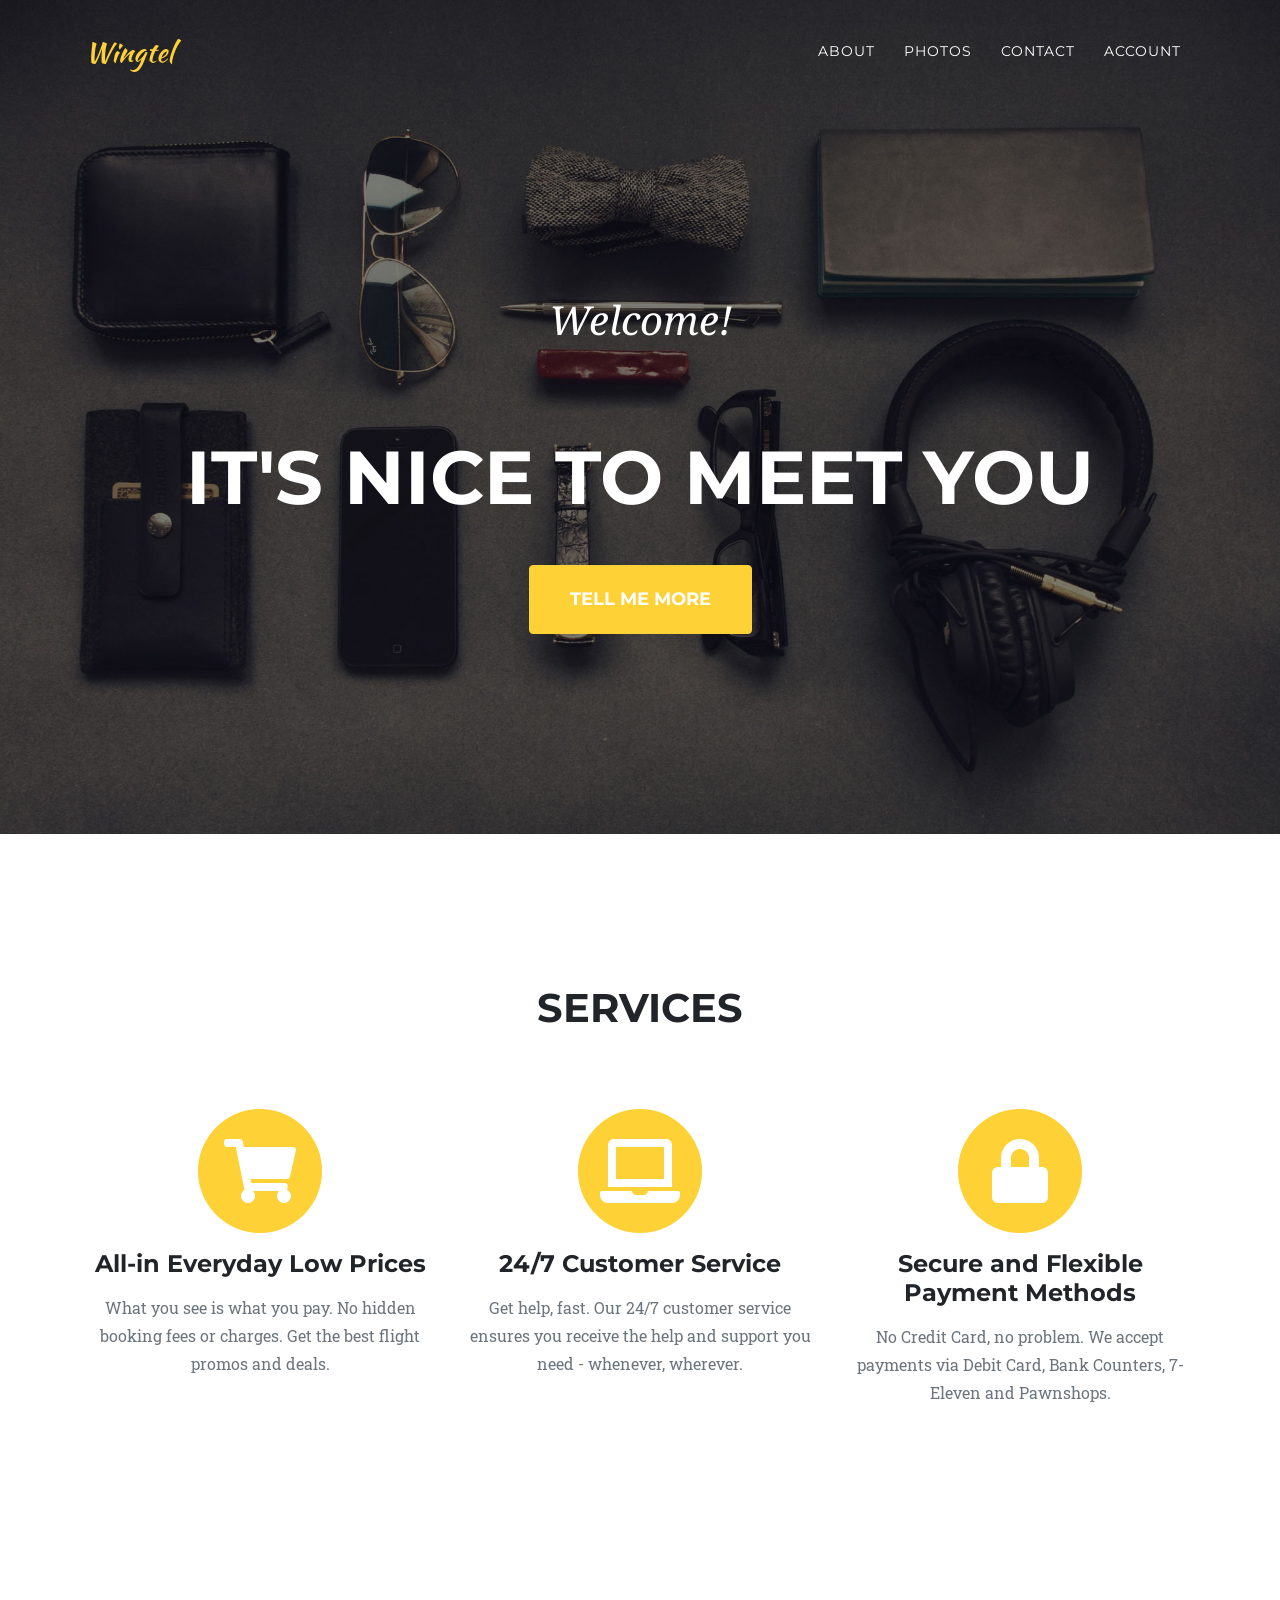
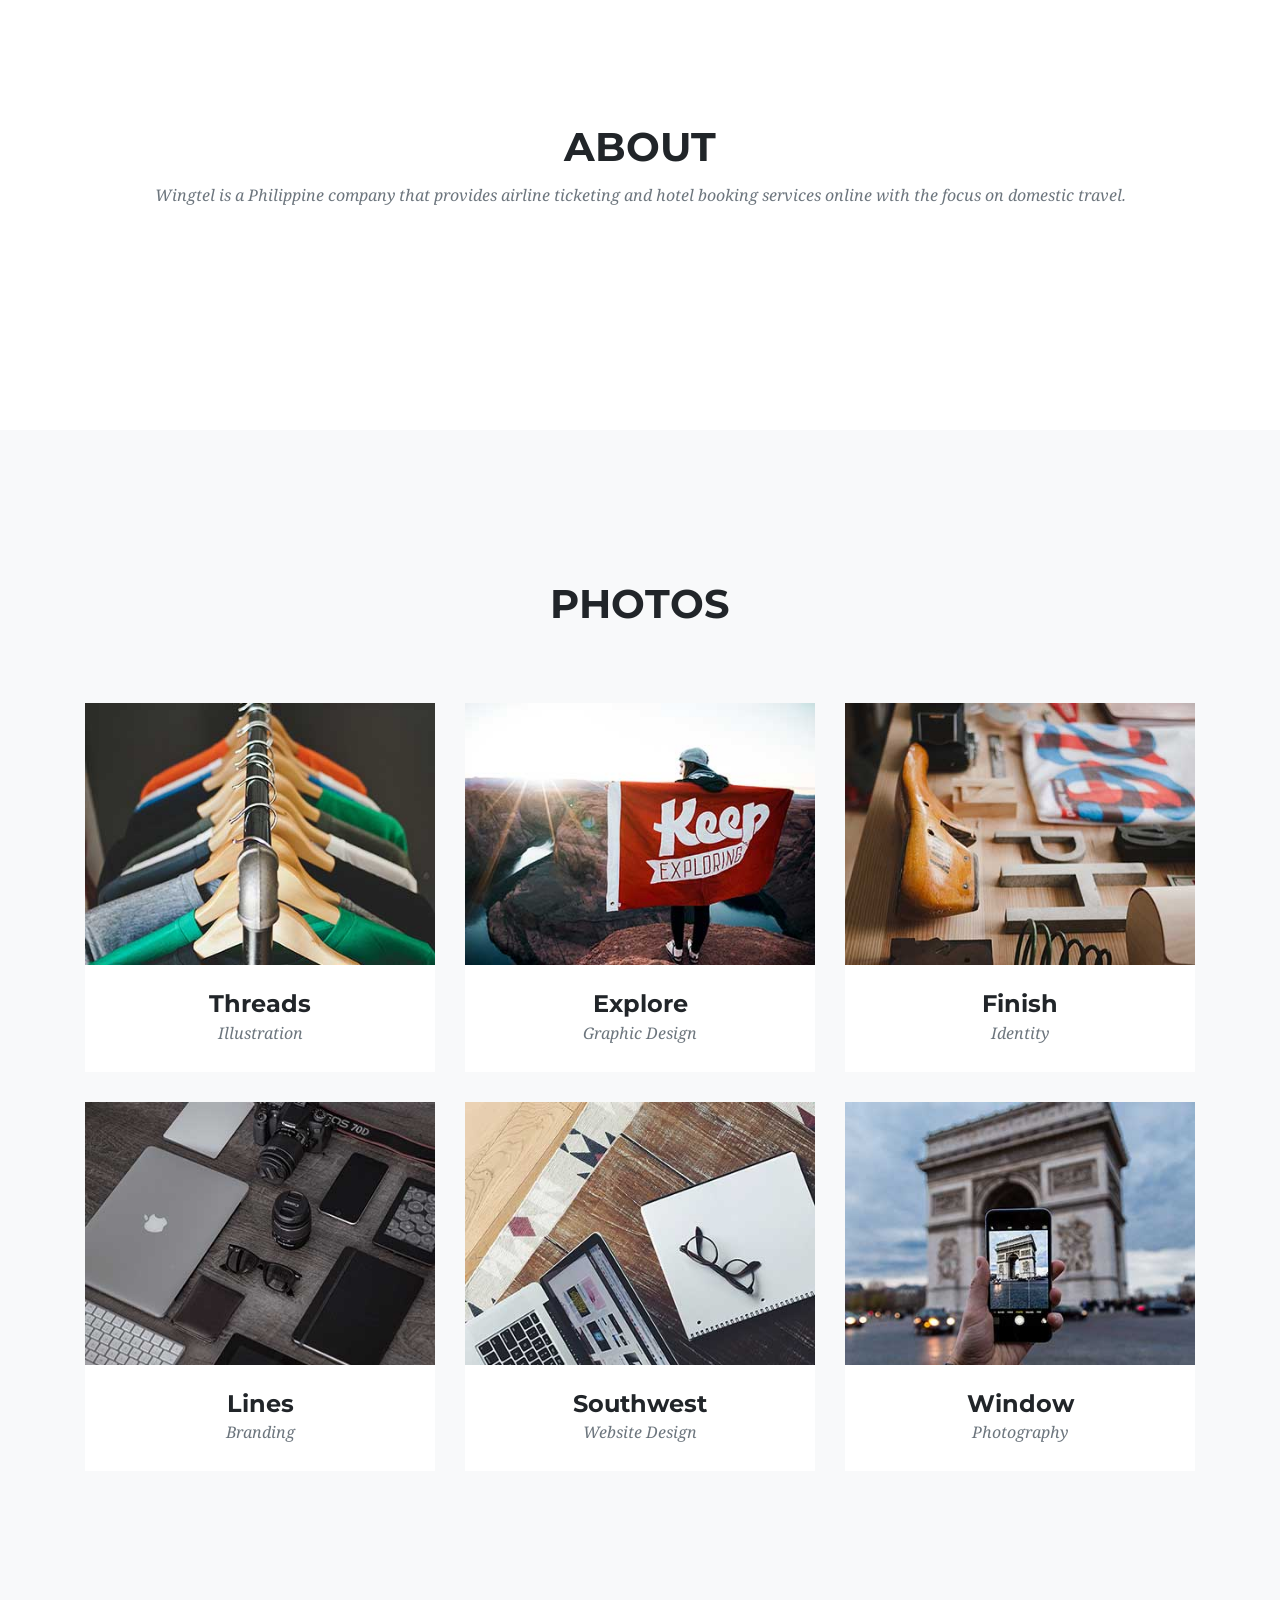
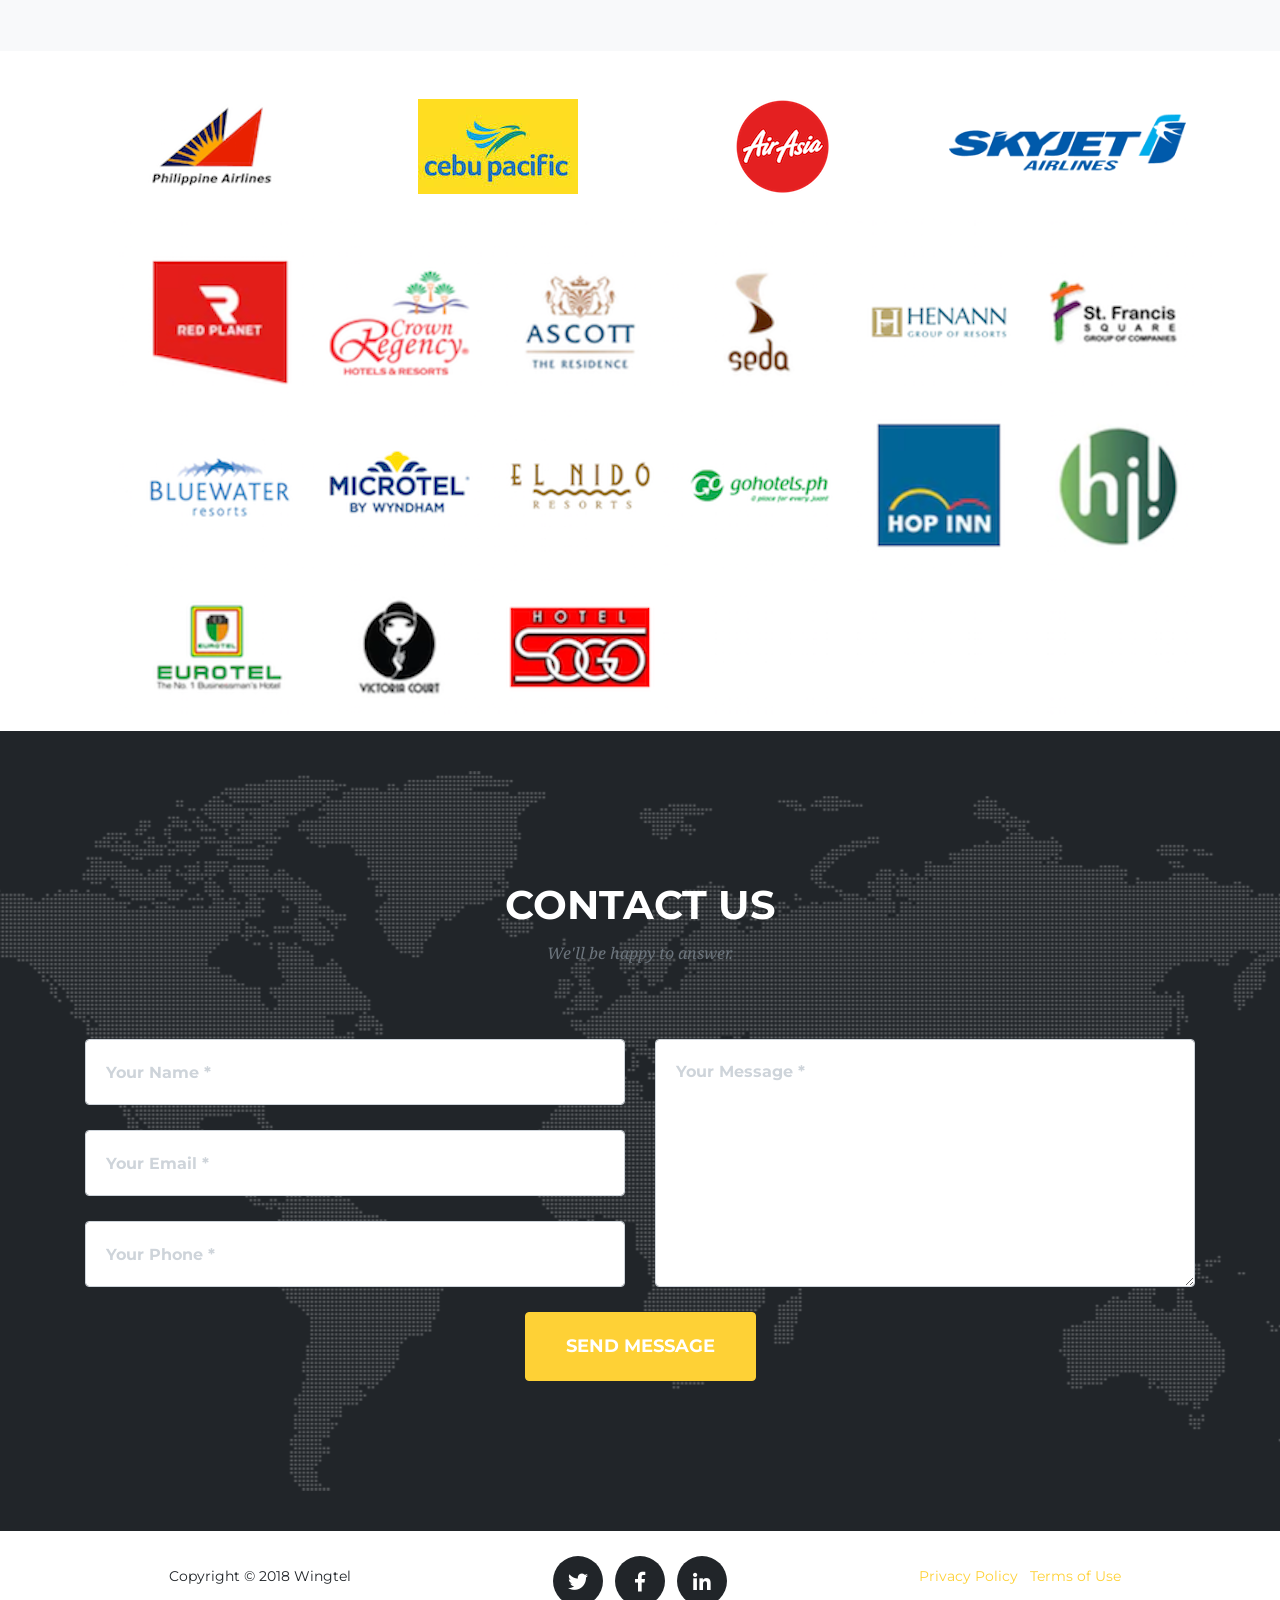
<file: Sites/blah/wingtel/index.html>
<!DOCTYPE html>
<html lang="en">
<head>
  <meta charset="utf-8">
  <meta name="viewport" content="width=device-width, initial-scale=1, shrink-to-fit=no">
  <meta name="description" content="">
  <meta name="author" content="">

  <title>Wingtel</title>

  <!-- Bootstrap core CSS -->
  <link href="vendor/bootstrap/css/bootstrap.min.css" rel="stylesheet">

  <!-- Custom fonts for this template -->
  <link href="vendor/fontawesome-free/css/all.min.css" rel="stylesheet" type="text/css">
  <link href="https://fonts.googleapis.com/css?family=Montserrat:400,700" rel="stylesheet" type="text/css">
  <link href='https://fonts.googleapis.com/css?family=Kaushan+Script' rel='stylesheet' type='text/css'>
  <link href='https://fonts.googleapis.com/css?family=Droid+Serif:400,700,400italic,700italic' rel='stylesheet' type='text/css'>
  <link href='https://fonts.googleapis.com/css?family=Roboto+Slab:400,100,300,700' rel='stylesheet' type='text/css'>

  <!-- Custom styles for this template -->
  <link href="css/agency.min.css" rel="stylesheet">
</head>

<body id="page-top">
  <!-- Navigation -->
  <nav class="navbar navbar-expand-lg navbar-dark fixed-top" id="mainNav">
    <div class="container">
      <a class="navbar-brand js-scroll-trigger" href="#">Wingtel</a>
      <button class="navbar-toggler navbar-toggler-right" type="button" data-toggle="collapse" data-target="#navbarResponsive" aria-controls="navbarResponsive" aria-expanded="false" aria-label="Toggle navigation">
        Menu
        <i class="fas fa-bars"></i>
      </button>
      <div class="collapse navbar-collapse" id="navbarResponsive">
        <ul class="navbar-nav text-uppercase ml-auto">
          <!-- <li class="nav-item">
            <a class="nav-link js-scroll-trigger" href="#promos">PROMOS</a>
          </li>
          <li class="nav-item">
            <a class="nav-link js-scroll-trigger" href="flight.php">FLIGHTS</a>
          </li>
          <li class="nav-item">
            <a class="nav-link js-scroll-trigger" href="hotel.php">HOTELS</a>
          </li> -->
          <li class="nav-item">
            <a class="nav-link js-scroll-trigger" href="#about">About</a>
          </li>
          <li class="nav-item">
            <a class="nav-link js-scroll-trigger" href="#portfolio">Photos</a>
          </li>
          <li class="nav-item">
            <a class="nav-link js-scroll-trigger" href="#contact">Contact</a>
          </li>
          <li class="nav-item">
            <a class="nav-link js-scroll-trigger" href="login.php">Account</a>
          </li>
        </ul>
      </div>
    </div>
  </nav>

  <!-- Header -->
  <header class="masthead">
    <div class="container">
      <div class="intro-text">
        <div class="intro-lead-in">Welcome!</div>
        <div class="intro-heading text-uppercase"><br />It's Nice To Meet You</div>
        <a class="btn btn-primary btn-xl text-uppercase js-scroll-trigger" href="#services">Tell Me More</a>
      </div>
    </div>
  </header>

  <!-- Services -->
  <section id="services">
    <div class="container">
      <div class="row">
        <div class="col-lg-12 text-center">
          <h2 class="section-heading text-uppercase">Services</h2>
          <h3 class="section-subheading text-muted"></h3>
        </div>
      </div>
      <div class="row text-center">
        <div class="col-md-4">
          <span class="fa-stack fa-4x">
            <i class="fas fa-circle fa-stack-2x text-primary"></i>
            <i class="fas fa-shopping-cart fa-stack-1x fa-inverse"></i>
          </span>
          <h4 class="service-heading">All-in Everyday Low Prices</h4>
          <p class="text-muted">What you see is what you pay. No hidden booking fees or charges. Get the best flight promos and deals.</p>
        </div>
        <div class="col-md-4">
          <span class="fa-stack fa-4x">
            <i class="fas fa-circle fa-stack-2x text-primary"></i>
            <i class="fas fa-laptop fa-stack-1x fa-inverse"></i>
          </span>
          <h4 class="service-heading">24/7 Customer Service</h4>
          <p class="text-muted">Get help, fast. Our 24/7 customer service ensures you receive the help and support you need - whenever, wherever.</p>
        </div>
        <div class="col-md-4">
          <span class="fa-stack fa-4x">
            <i class="fas fa-circle fa-stack-2x text-primary"></i>
            <i class="fas fa-lock fa-stack-1x fa-inverse"></i>
          </span>
          <h4 class="service-heading">Secure and Flexible Payment Methods</h4>
          <p class="text-muted">No Credit Card, no problem. We accept payments via Debit Card, Bank Counters, 7-Eleven and Pawnshops.</p>
        </div>
      </div>
    </div>
  </section>

  <!-- About -->
  <section id="about">
    <div class="container">
      <div class="row">
        <div class="col-lg-12 text-center">
          <h2 class="section-heading text-uppercase">About</h2>
          <h3 class="section-subheading text-muted">Wingtel is a Philippine company that provides airline ticketing and hotel booking services online with the focus on domestic travel.</h3>
        </div>
      </div>
    </div>
  </section>

  <!-- Photos Grid -->
  <section class="bg-light" id="portfolio">
    <div class="container">
      <div class="row">
        <div class="col-lg-12 text-center">
          <h2 class="section-heading text-uppercase">Photos</h2>
          <h3 class="section-subheading text-muted"></h3>
        </div>
      </div>
      <div class="row">
        <div class="col-md-4 col-sm-6 portfolio-item">
          <a class="portfolio-link" data-toggle="modal" href="#portfolioModal1">
            <div class="portfolio-hover">
              <div class="portfolio-hover-content">
                <i class="fas fa-plus fa-3x"></i>
              </div>
            </div>
            <img class="img-fluid" src="img/portfolio/01-thumbnail.jpg" alt="">
          </a>
          <div class="portfolio-caption">
            <h4>Threads</h4>
            <p class="text-muted">Illustration</p>
          </div>
        </div>
        <div class="col-md-4 col-sm-6 portfolio-item">
          <a class="portfolio-link" data-toggle="modal" href="#portfolioModal2">
            <div class="portfolio-hover">
              <div class="portfolio-hover-content">
                <i class="fas fa-plus fa-3x"></i>
              </div>
            </div>
            <img class="img-fluid" src="img/portfolio/02-thumbnail.jpg" alt="">
          </a>
          <div class="portfolio-caption">
            <h4>Explore</h4>
            <p class="text-muted">Graphic Design</p>
          </div>
        </div>
        <div class="col-md-4 col-sm-6 portfolio-item">
          <a class="portfolio-link" data-toggle="modal" href="#portfolioModal3">
            <div class="portfolio-hover">
              <div class="portfolio-hover-content">
                <i class="fas fa-plus fa-3x"></i>
              </div>
            </div>
            <img class="img-fluid" src="img/portfolio/03-thumbnail.jpg" alt="">
          </a>
          <div class="portfolio-caption">
            <h4>Finish</h4>
            <p class="text-muted">Identity</p>
          </div>
        </div>
        <div class="col-md-4 col-sm-6 portfolio-item">
          <a class="portfolio-link" data-toggle="modal" href="#portfolioModal4">
            <div class="portfolio-hover">
              <div class="portfolio-hover-content">
                <i class="fas fa-plus fa-3x"></i>
              </div>
            </div>
            <img class="img-fluid" src="img/portfolio/04-thumbnail.jpg" alt="">
          </a>
          <div class="portfolio-caption">
            <h4>Lines</h4>
            <p class="text-muted">Branding</p>
          </div>
        </div>
        <div class="col-md-4 col-sm-6 portfolio-item">
          <a class="portfolio-link" data-toggle="modal" href="#portfolioModal5">
            <div class="portfolio-hover">
              <div class="portfolio-hover-content">
                <i class="fas fa-plus fa-3x"></i>
              </div>
            </div>
            <img class="img-fluid" src="img/portfolio/05-thumbnail.jpg" alt="">
          </a>
          <div class="portfolio-caption">
            <h4>Southwest</h4>
            <p class="text-muted">Website Design</p>
          </div>
        </div>
        <div class="col-md-4 col-sm-6 portfolio-item">
          <a class="portfolio-link" data-toggle="modal" href="#portfolioModal6">
            <div class="portfolio-hover">
              <div class="portfolio-hover-content">
                <i class="fas fa-plus fa-3x"></i>
              </div>
            </div>
            <img class="img-fluid" src="img/portfolio/06-thumbnail.jpg" alt="">
          </a>
          <div class="portfolio-caption">
            <h4>Window</h4>
            <p class="text-muted">Photography</p>
          </div>
        </div>
      </div>
    </div>
  </section>

  <!-- Partners -->
  <section class="py-5" style="margin-bottom: -45px;">
    <div class="container">
      <div class="row">
        <div class="col-md-3 col-sm-6">
          <a href="#">
            <img class="img-fluid d-block mx-auto" src="img/logos/philippineAirlines.png" alt="">
          </a>
        </div>
        <div class="col-md-3 col-sm-6">
          <a href="#">
            <img class="img-fluid d-block mx-auto" src="img/logos/cebuPacific.jpeg" alt="">
          </a>
        </div>
        <div class="col-md-3 col-sm-6">
          <a href="#">
            <img class="img-fluid d-block mx-auto" src="img/logos/airAsia.png" alt="">
          </a>
        </div>
        <div class="col-md-3 col-sm-6">
          <a href="#">
            <img class="img-fluid d-block mx-auto" src="img/logos/skyjet.png" alt="">
          </a>
        </div>
      </div>
      <div class="row">
          <a href="#">
            <img src="img/logos/hotelPartners.png" alt="" style="margin-top: 17px; margin-left: 43px;">
          </a>
      </div>
    </div>
  </section>

  <!-- Contact -->
  <section id="contact">
    <div class="container">
      <div class="row">
        <div class="col-lg-12 text-center">
          <h2 class="section-heading text-uppercase">Contact Us</h2>
          <h3 class="section-subheading text-muted">We'll be happy to answer.</h3>
        </div>
      </div>
      <div class="row">
        <div class="col-lg-12">
          <form id="contactForm" name="sentMessage" novalidate="novalidate">
            <div class="row">
              <div class="col-md-6">
                <div class="form-group">
                  <input class="form-control" id="name" type="text" placeholder="Your Name *" required="required" data-validation-required-message="Please enter your name.">
                  <p class="help-block text-danger"></p>
                </div>
                <div class="form-group">
                  <input class="form-control" id="email" type="email" placeholder="Your Email *" required="required" data-validation-required-message="Please enter your email address.">
                  <p class="help-block text-danger"></p>
                </div>
                <div class="form-group">
                  <input class="form-control" id="phone" type="tel" placeholder="Your Phone *" required="required" data-validation-required-message="Please enter your phone number.">
                  <p class="help-block text-danger"></p>
                </div>
              </div>
              <div class="col-md-6">
                <div class="form-group">
                  <textarea class="form-control" id="message" placeholder="Your Message *" required="required" data-validation-required-message="Please enter a message."></textarea>
                  <p class="help-block text-danger"></p>
                </div>
              </div>
              <div class="clearfix"></div>
              <div class="col-lg-12 text-center">
                <div id="success"></div>
                <button id="sendMessageButton" class="btn btn-primary btn-xl text-uppercase" type="submit">Send Message</button>
              </div>
            </div>
          </form>
        </div>
      </div>
    </div>
  </section>

  <!-- Footer -->
  <footer>
    <div class="container">
      <div class="row">
        <div class="col-md-4">
          <span class="copyright">Copyright &copy; 2018 Wingtel</span>
        </div>
        <div class="col-md-4">
          <ul class="list-inline social-buttons">
            <li class="list-inline-item">
              <a href="#">
                <i class="fab fa-twitter"></i>
              </a>
            </li>
            <li class="list-inline-item">
              <a href="#">
                <i class="fab fa-facebook-f"></i>
              </a>
            </li>
            <li class="list-inline-item">
              <a href="#">
                <i class="fab fa-linkedin-in"></i>
              </a>
            </li>
          </ul>
        </div>
        <div class="col-md-4">
          <ul class="list-inline quicklinks">
            <li class="list-inline-item">
              <a href="#">Privacy Policy</a>
            </li>
            <li class="list-inline-item">
              <a href="#">Terms of Use</a>
            </li>
          </ul>
        </div>
      </div>
    </div>
  </footer>

  <!-- Portfolio Modals -->

  <!-- Modal 1 -->
  <div class="portfolio-modal modal fade" id="portfolioModal1" tabindex="-1" role="dialog" aria-hidden="true">
    <div class="modal-dialog">
      <div class="modal-content">
        <div class="close-modal" data-dismiss="modal">
          <div class="lr">
            <div class="rl"></div>
          </div>
        </div>
        <div class="container">
          <div class="row">
            <div class="col-lg-8 mx-auto">
              <div class="modal-body">
                <!-- Project Details Go Here -->
                <h2 class="text-uppercase">Project Name</h2>
                <p class="item-intro text-muted"></p>
                <img class="img-fluid d-block mx-auto" src="img/portfolio/01-full.jpg" alt="">
                <p></p>
                <!-- <ul class="list-inline">
                  <li>Date: January 2017</li>
                  <li>Client: Threads</li>
                  <li>Category: Illustration</li>
                </ul> -->
                <button class="btn btn-primary" data-dismiss="modal" type="button">
                  <i class="fas fa-times"></i>
                  Close Project</button>
              </div>
            </div>
          </div>
        </div>
      </div>
    </div>
  </div>

  <!-- Modal 2 -->
  <div class="portfolio-modal modal fade" id="portfolioModal2" tabindex="-1" role="dialog" aria-hidden="true">
    <div class="modal-dialog">
      <div class="modal-content">
        <div class="close-modal" data-dismiss="modal">
          <div class="lr">
            <div class="rl"></div>
          </div>
        </div>
        <div class="container">
          <div class="row">
            <div class="col-lg-8 mx-auto">
              <div class="modal-body">
                <!-- Project Details Go Here -->
                <h2 class="text-uppercase">Project Name</h2>
                <p class="item-intro text-muted"></p>
                <img class="img-fluid d-block mx-auto" src="img/portfolio/02-full.jpg" alt="">
                <!-- <p>Use this area to describe your project. Lorem ipsum dolor sit amet, consectetur adipisicing elit. Est blanditiis dolorem culpa incidunt minus dignissimos deserunt repellat aperiam quasi sunt officia expedita beatae cupiditate, maiores repudiandae, nostrum, reiciendis facere nemo!</p>
                <ul class="list-inline">
                  <li>Date: January 2017</li>
                  <li>Client: Explore</li>
                  <li>Category: Graphic Design</li>
                </ul> -->
                <button class="btn btn-primary" data-dismiss="modal" type="button">
                  <i class="fas fa-times"></i>
                  Close Project</button>
              </div>
            </div>
          </div>
        </div>
      </div>
    </div>
  </div>

  <!-- Modal 3 -->
  <div class="portfolio-modal modal fade" id="portfolioModal3" tabindex="-1" role="dialog" aria-hidden="true">
    <div class="modal-dialog">
      <div class="modal-content">
        <div class="close-modal" data-dismiss="modal">
          <div class="lr">
            <div class="rl"></div>
          </div>
        </div>
        <div class="container">
          <div class="row">
            <div class="col-lg-8 mx-auto">
              <div class="modal-body">
                <!-- Project Details Go Here -->
                <h2 class="text-uppercase">Project Name</h2>
                <p class="item-intro text-muted"></p>
                <img class="img-fluid d-block mx-auto" src="img/portfolio/03-full.jpg" alt="">
                <!-- <p>Use this area to describe your project. Lorem ipsum dolor sit amet, consectetur adipisicing elit. Est blanditiis dolorem culpa incidunt minus dignissimos deserunt repellat aperiam quasi sunt officia expedita beatae cupiditate, maiores repudiandae, nostrum, reiciendis facere nemo!</p>
                <ul class="list-inline">
                  <li>Date: January 2017</li>
                  <li>Client: Finish</li>
                  <li>Category: Identity</li>
                </ul> -->
                <button class="btn btn-primary" data-dismiss="modal" type="button">
                  <i class="fas fa-times"></i>
                  Close Project</button>
              </div>
            </div>
          </div>
        </div>
      </div>
    </div>
  </div>

  <!-- Modal 4 -->
  <div class="portfolio-modal modal fade" id="portfolioModal4" tabindex="-1" role="dialog" aria-hidden="true">
    <div class="modal-dialog">
      <div class="modal-content">
        <div class="close-modal" data-dismiss="modal">
          <div class="lr">
            <div class="rl"></div>
          </div>
        </div>
        <div class="container">
          <div class="row">
            <div class="col-lg-8 mx-auto">
              <div class="modal-body">
                <!-- Project Details Go Here -->
                <h2 class="text-uppercase">Project Name</h2>
                <p class="item-intro text-muted"></p>
                <img class="img-fluid d-block mx-auto" src="img/portfolio/04-full.jpg" alt="">
                <!-- <p>Use this area to describe your project. Lorem ipsum dolor sit amet, consectetur adipisicing elit. Est blanditiis dolorem culpa incidunt minus dignissimos deserunt repellat aperiam quasi sunt officia expedita beatae cupiditate, maiores repudiandae, nostrum, reiciendis facere nemo!</p>
                <ul class="list-inline">
                  <li>Date: January 2017</li>
                  <li>Client: Lines</li>
                  <li>Category: Branding</li>
                </ul> -->
                <button class="btn btn-primary" data-dismiss="modal" type="button">
                  <i class="fas fa-times"></i>
                  Close Project</button>
              </div>
            </div>
          </div>
        </div>
      </div>
    </div>
  </div>

  <!-- Modal 5 -->
  <div class="portfolio-modal modal fade" id="portfolioModal5" tabindex="-1" role="dialog" aria-hidden="true">
    <div class="modal-dialog">
      <div class="modal-content">
        <div class="close-modal" data-dismiss="modal">
          <div class="lr">
            <div class="rl"></div>
          </div>
        </div>
        <div class="container">
          <div class="row">
            <div class="col-lg-8 mx-auto">
              <div class="modal-body">
                <!-- Project Details Go Here -->
                <h2 class="text-uppercase">Project Name</h2>
                <p class="item-intro text-muted"></p>
                <img class="img-fluid d-block mx-auto" src="img/portfolio/05-full.jpg" alt="">
                <!-- <p>Use this area to describe your project. Lorem ipsum dolor sit amet, consectetur adipisicing elit. Est blanditiis dolorem culpa incidunt minus dignissimos deserunt repellat aperiam quasi sunt officia expedita beatae cupiditate, maiores repudiandae, nostrum, reiciendis facere nemo!</p>
                <ul class="list-inline">
                  <li>Date: January 2017</li>
                  <li>Client: Southwest</li>
                  <li>Category: Website Design</li>
                </ul> -->
                <button class="btn btn-primary" data-dismiss="modal" type="button">
                  <i class="fas fa-times"></i>
                  Close Project</button>
              </div>
            </div>
          </div>
        </div>
      </div>
    </div>
  </div>

  <!-- Modal 6 -->
  <div class="portfolio-modal modal fade" id="portfolioModal6" tabindex="-1" role="dialog" aria-hidden="true">
    <div class="modal-dialog">
      <div class="modal-content">
        <div class="close-modal" data-dismiss="modal">
          <div class="lr">
            <div class="rl"></div>
          </div>
        </div>
        <div class="container">
          <div class="row">
            <div class="col-lg-8 mx-auto">
              <div class="modal-body">
                <!-- Project Details Go Here -->
                <h2 class="text-uppercase">Project Name</h2>
                <p class="item-intro text-muted"></p>
                <img class="img-fluid d-block mx-auto" src="img/portfolio/06-full.jpg" alt="">
                <!-- <p>Use this area to describe your project. Lorem ipsum dolor sit amet, consectetur adipisicing elit. Est blanditiis dolorem culpa incidunt minus dignissimos deserunt repellat aperiam quasi sunt officia expedita beatae cupiditate, maiores repudiandae, nostrum, reiciendis facere nemo!</p>
                <ul class="list-inline">
                  <li>Date: January 2017</li>
                  <li>Client: Window</li>
                  <li>Category: Photography</li>
                </ul> -->
                <button class="btn btn-primary" data-dismiss="modal" type="button">
                  <i class="fas fa-times"></i>
                  Close Project</button>
              </div>
            </div>
          </div>
        </div>
      </div>
    </div>
  </div>

  <!-- Bootstrap core JavaScript -->
  <script src="vendor/jquery/jquery.min.js"></script>
  <script src="vendor/bootstrap/js/bootstrap.bundle.min.js"></script>

  <!-- Plugin JavaScript -->
  <script src="vendor/jquery-easing/jquery.easing.min.js"></script>

  <!-- Contact form JavaScript -->
  <script src="js/jqBootstrapValidation.js"></script>
  <script src="js/contact_me.js"></script>

  <!-- Custom scripts for this template -->
  <script src="js/agency.min.js"></script>
</body>
</html>
</file>
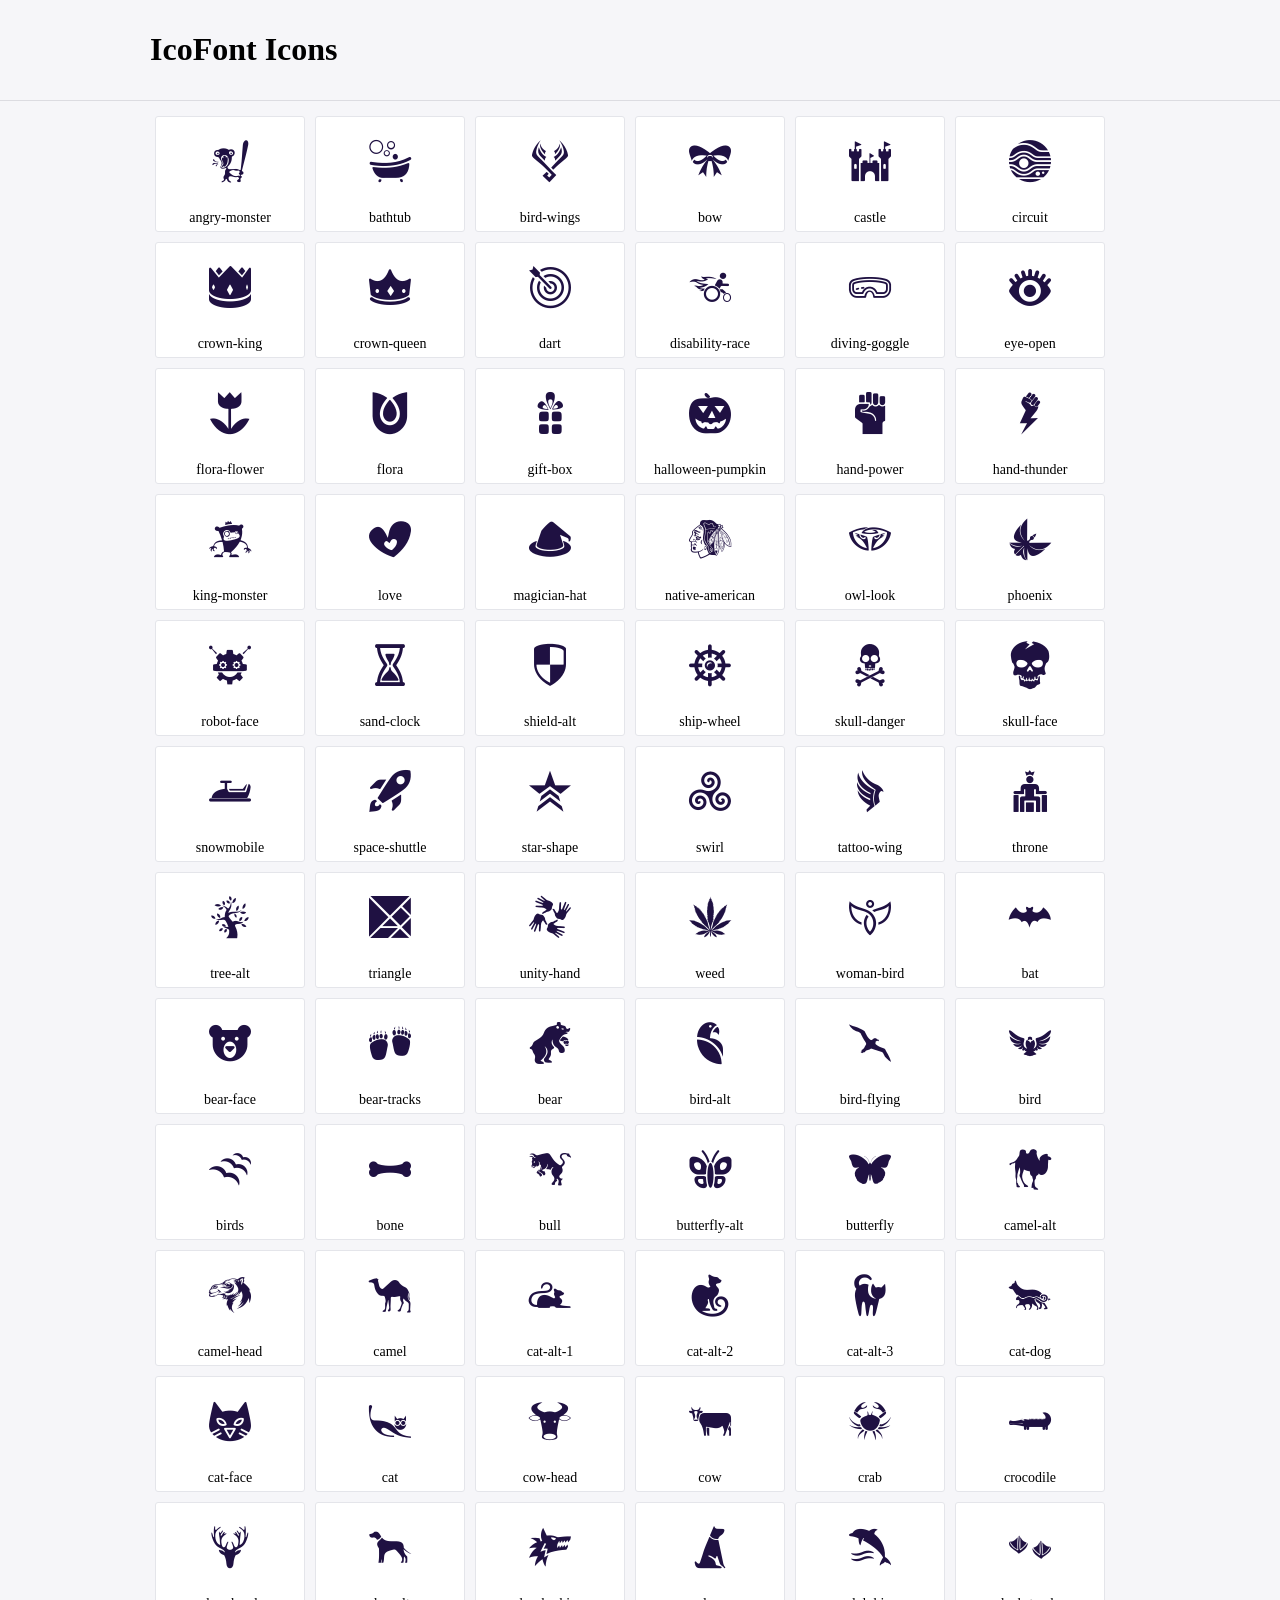
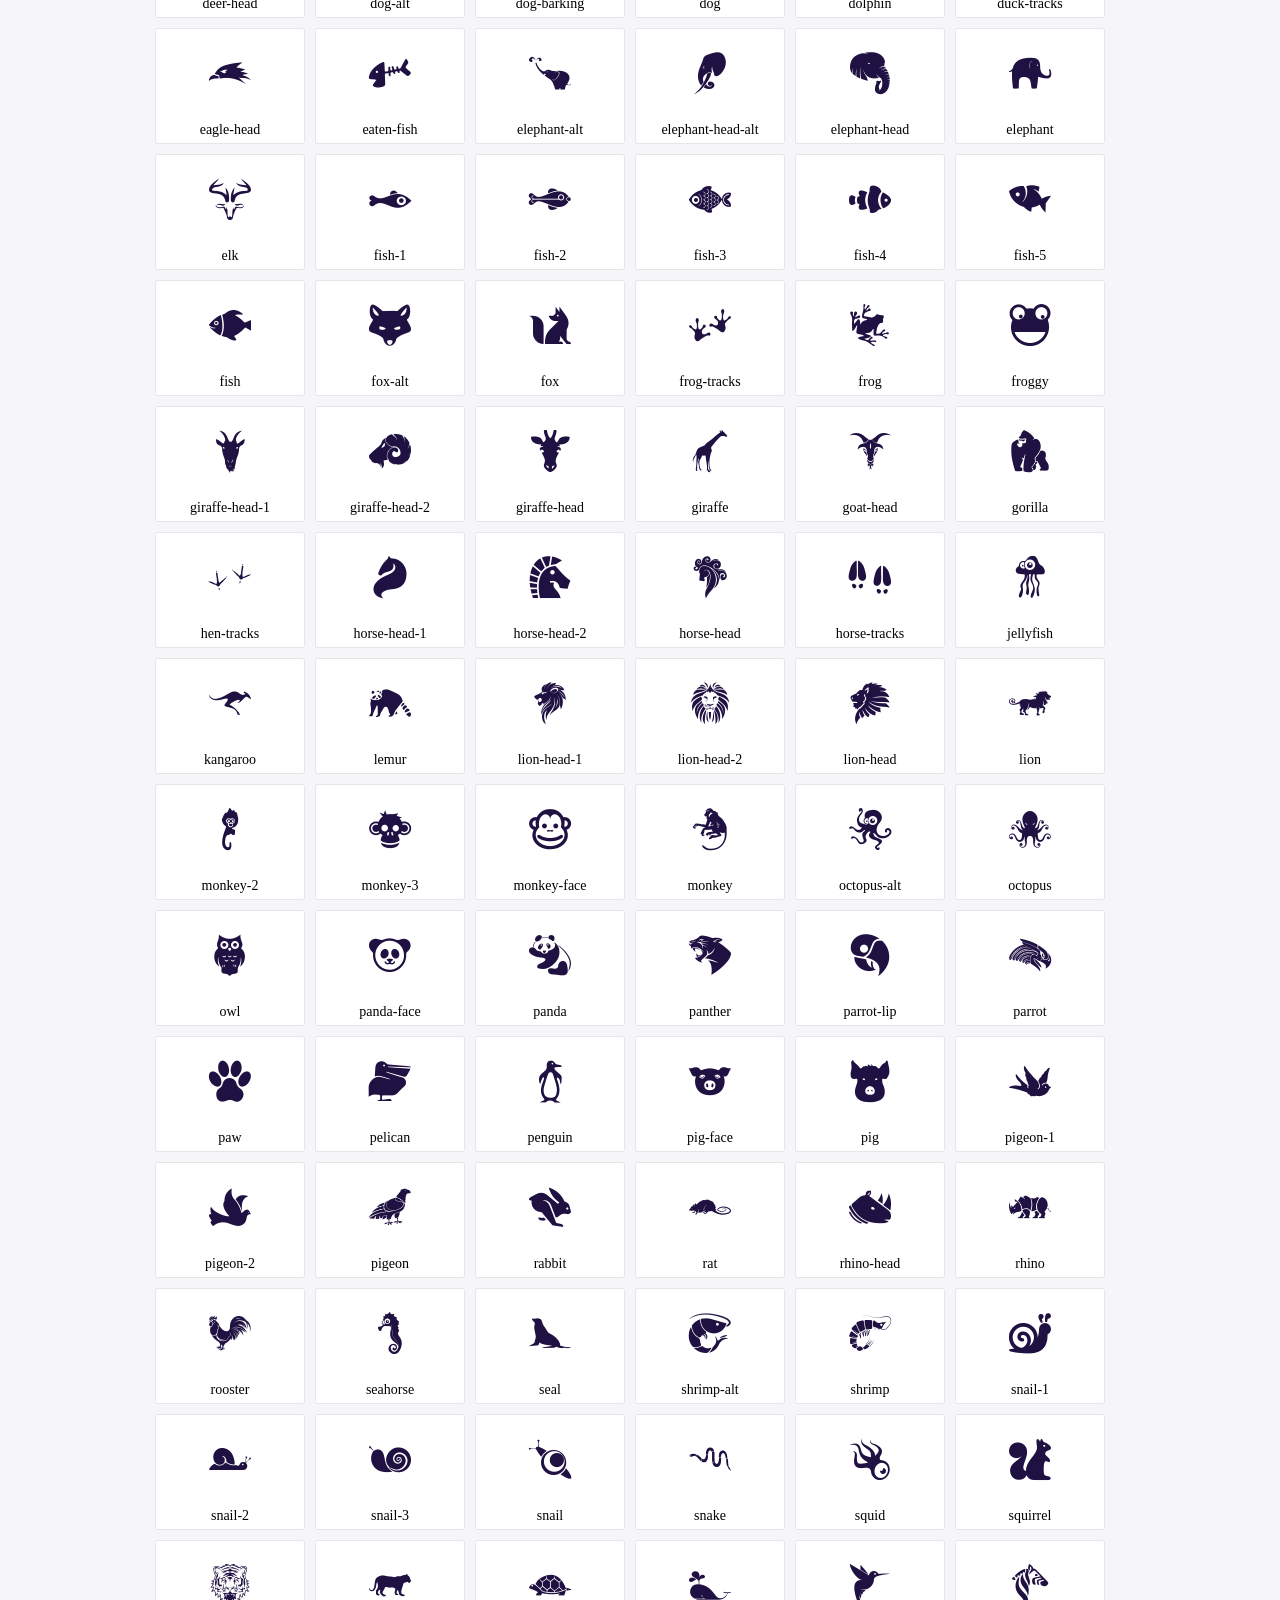
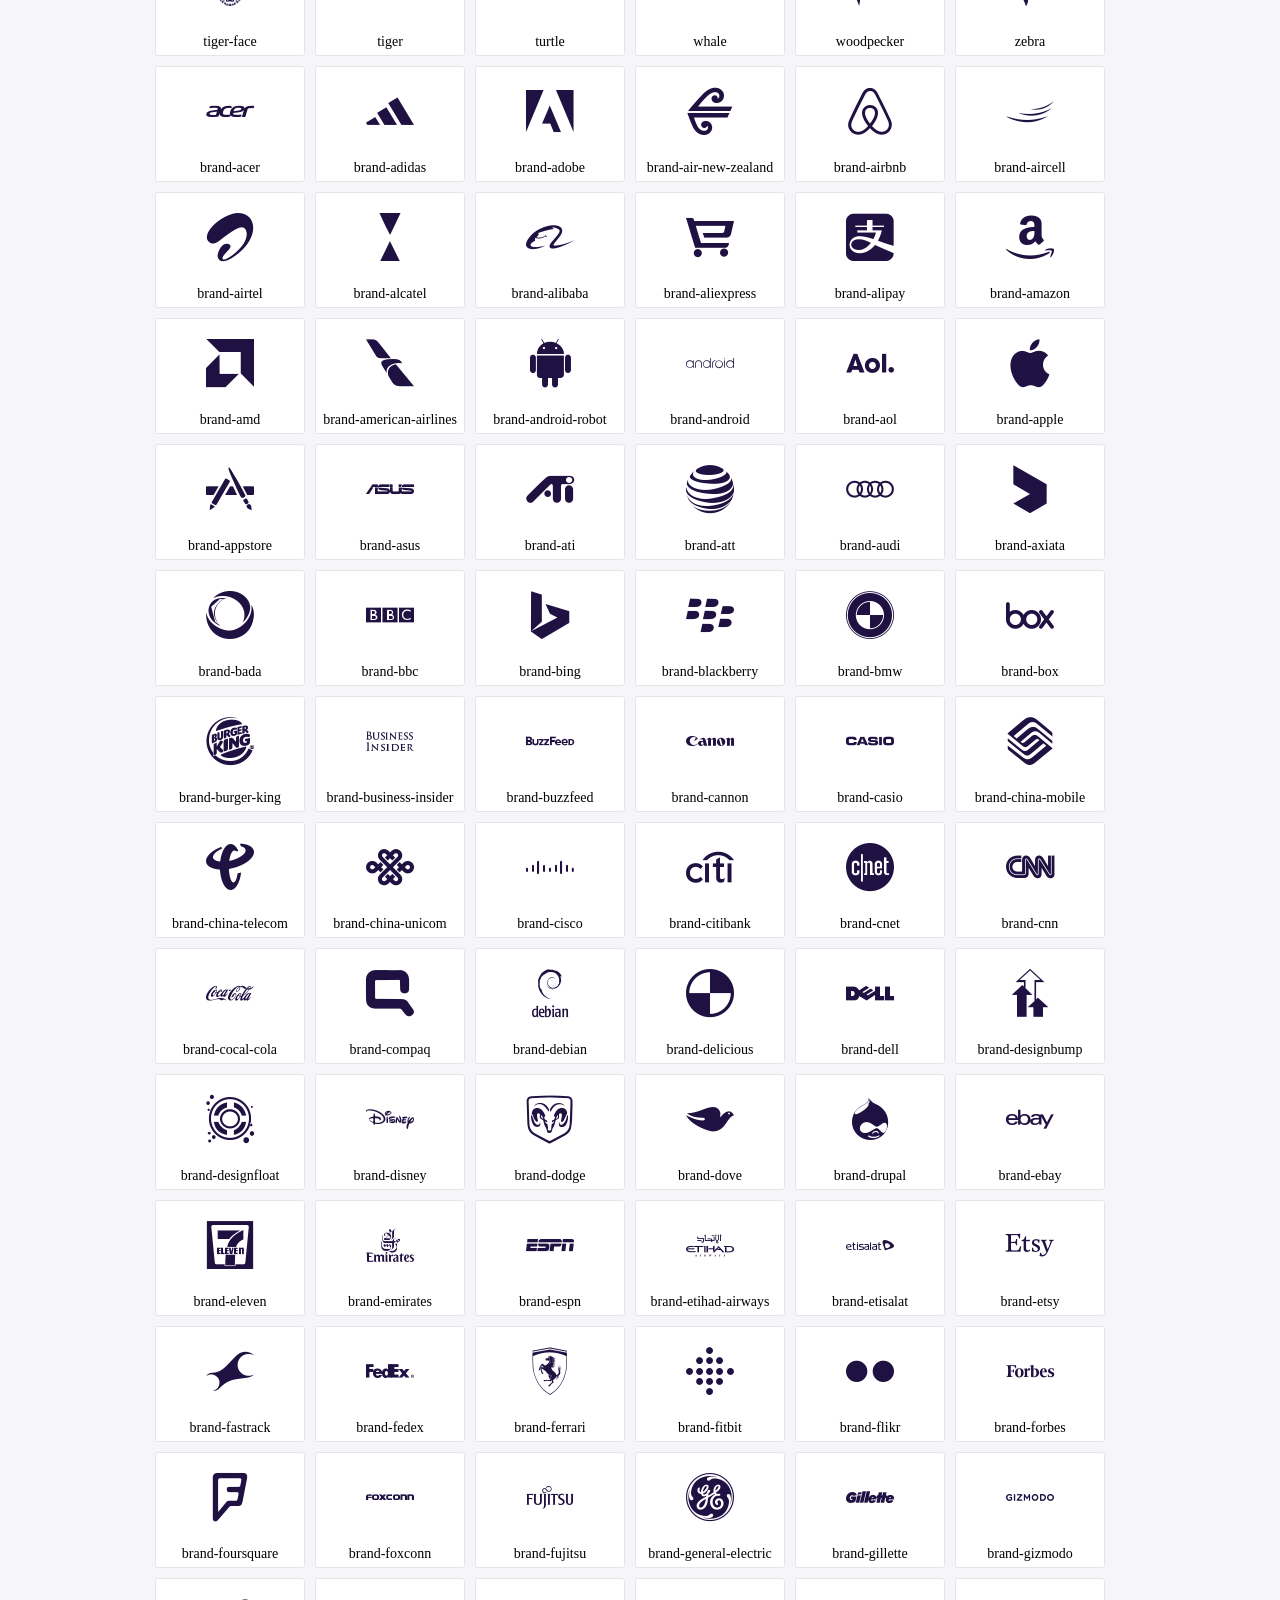
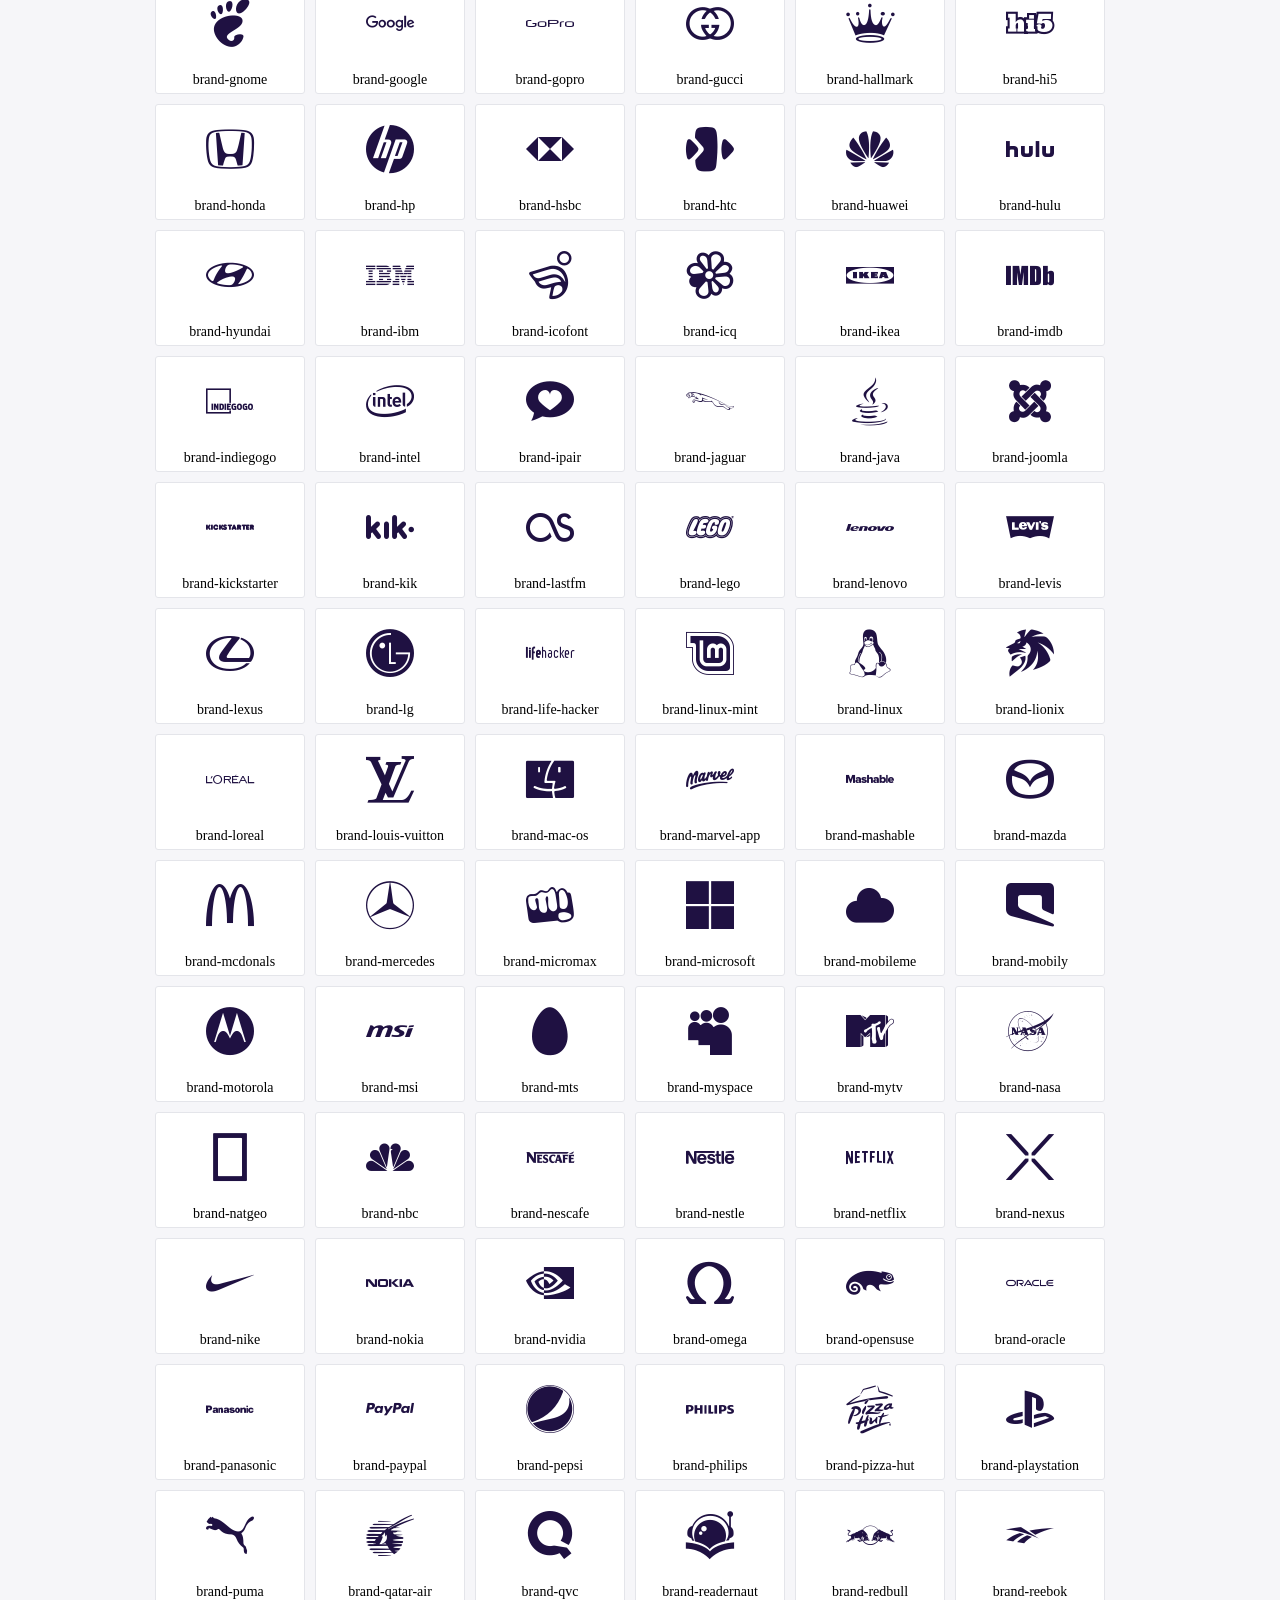
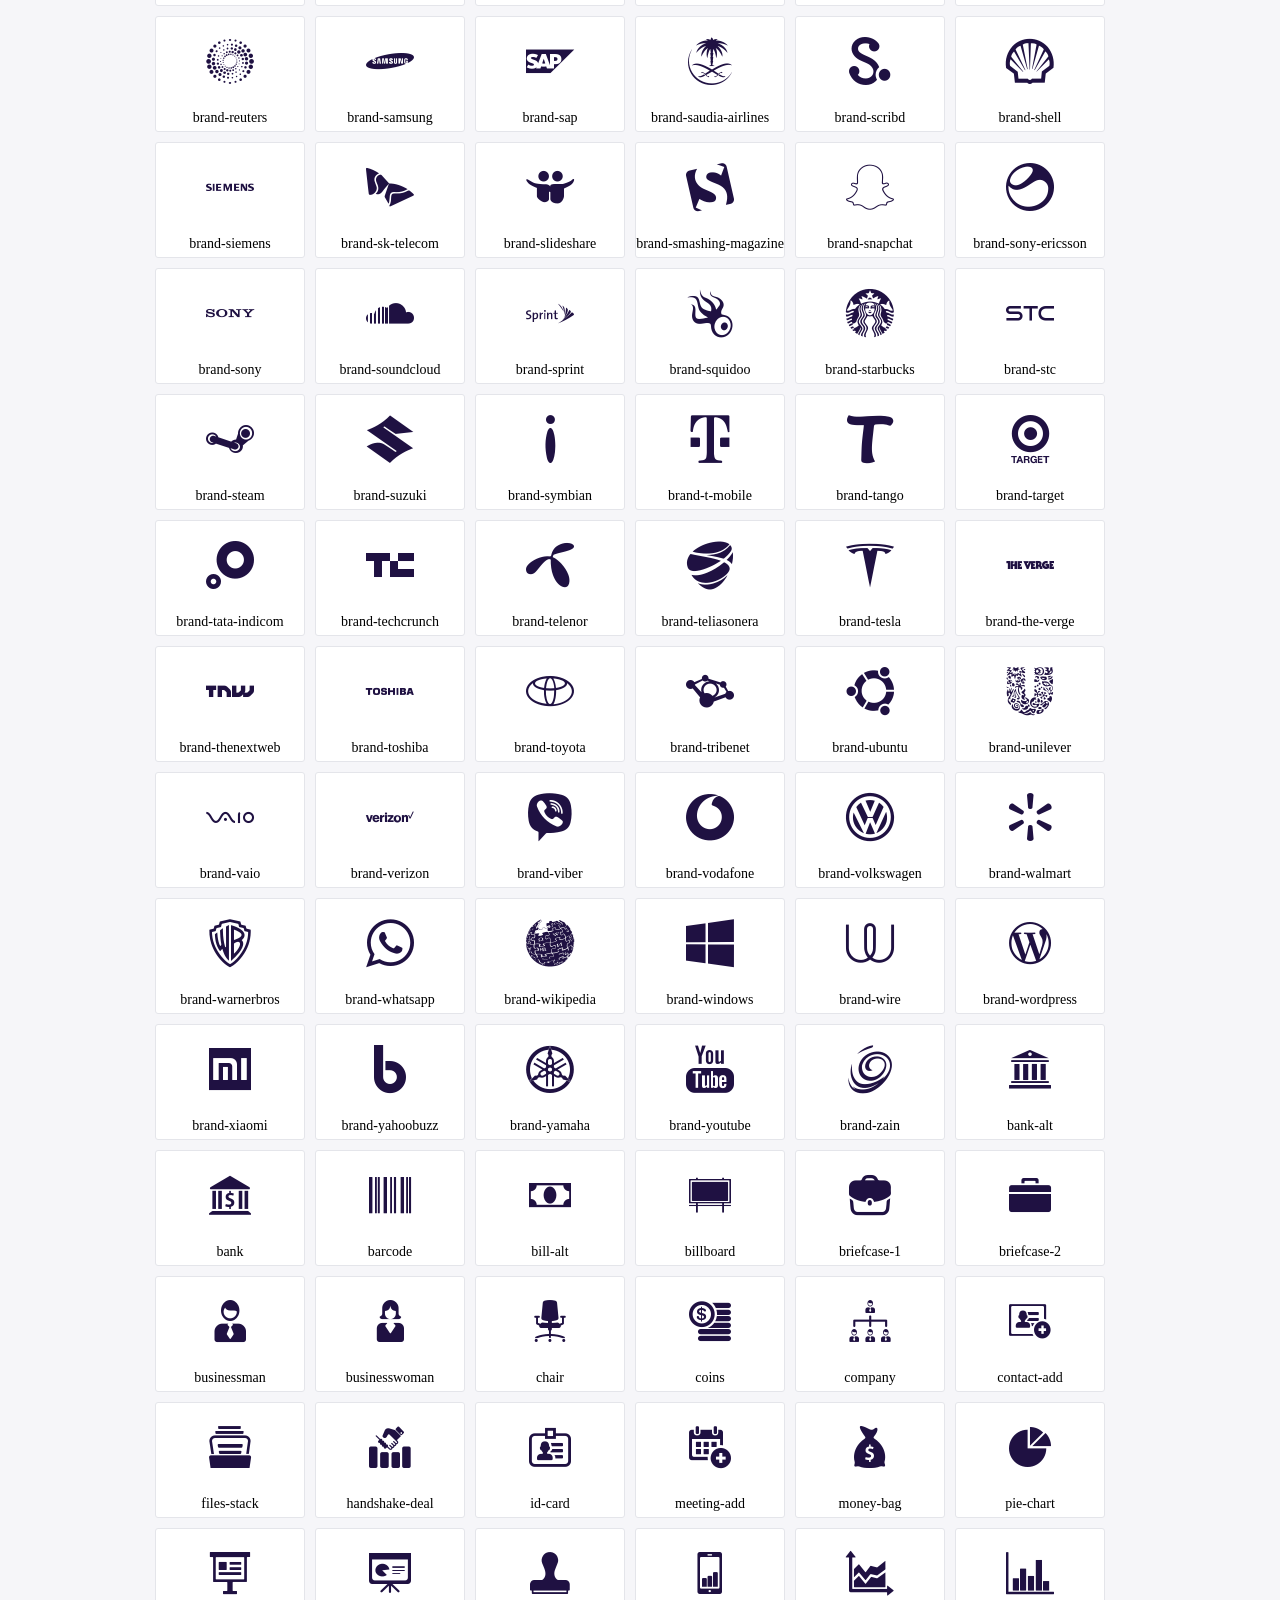
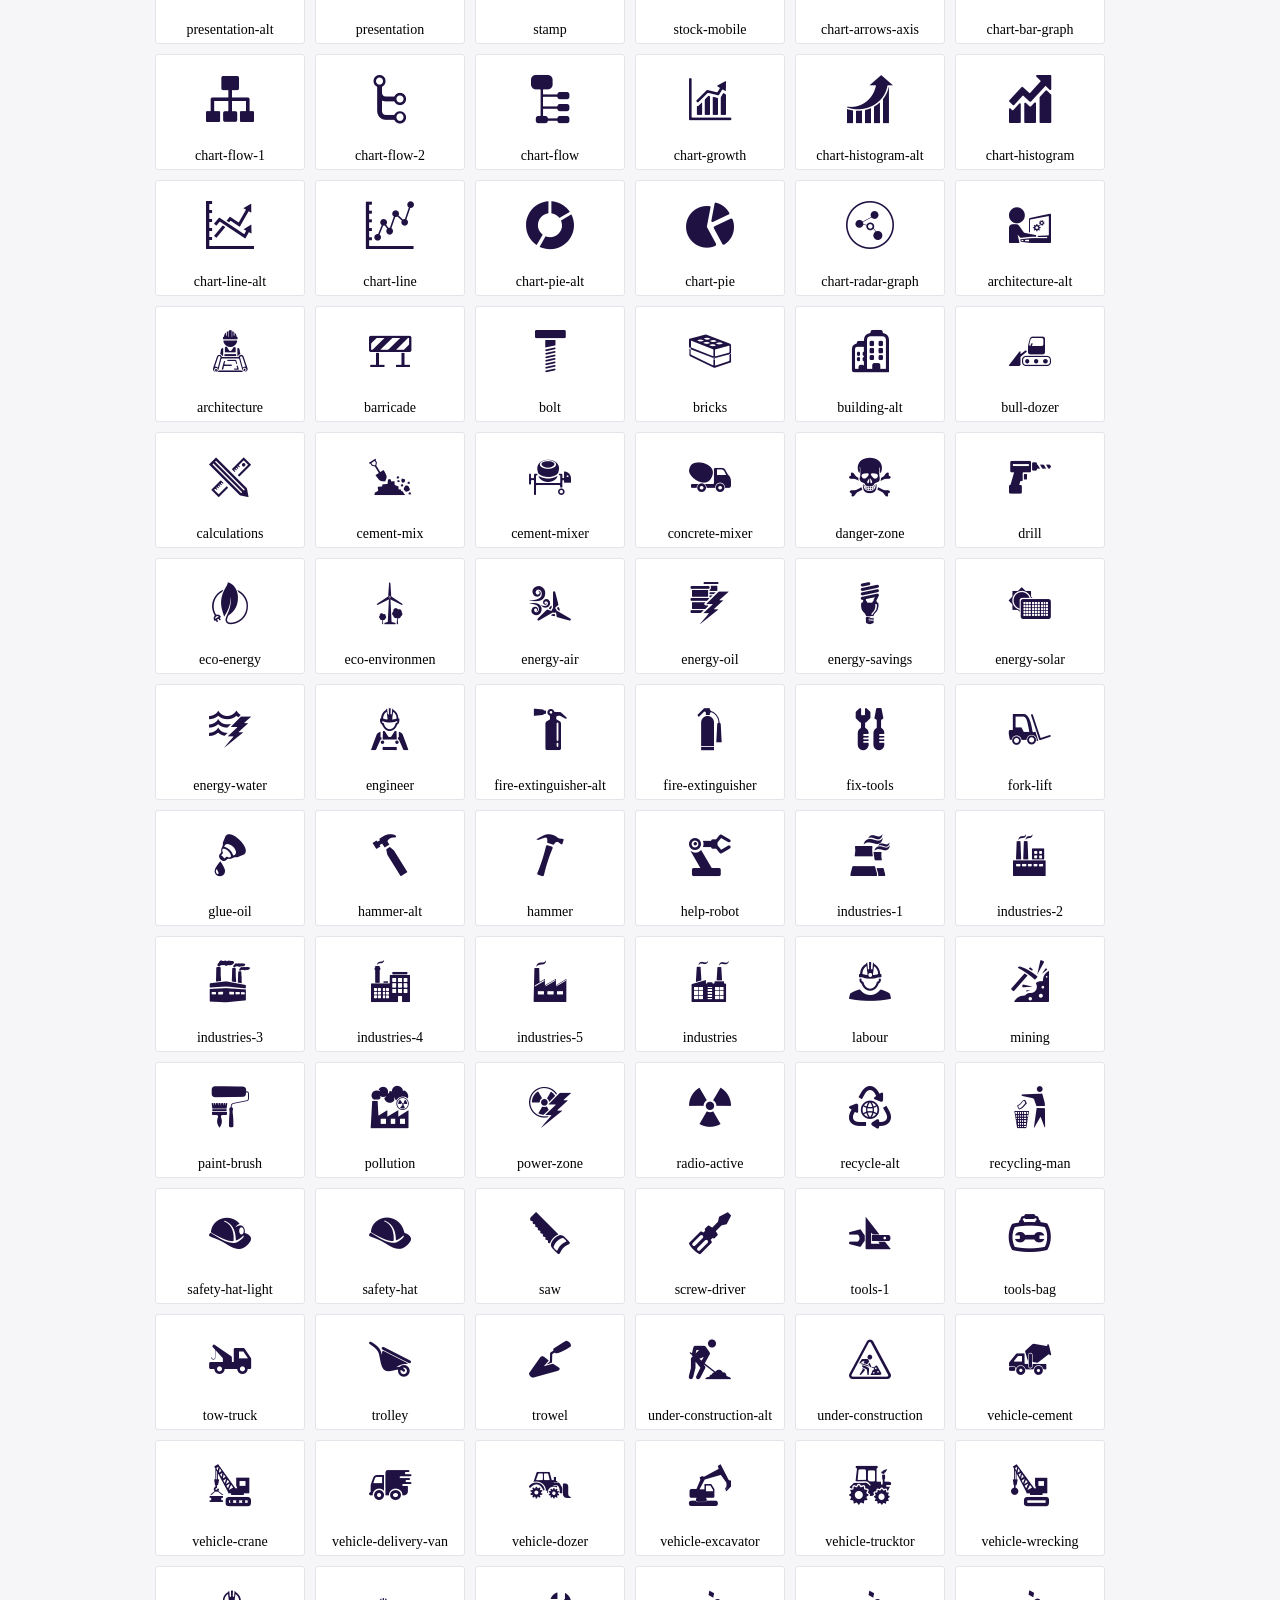
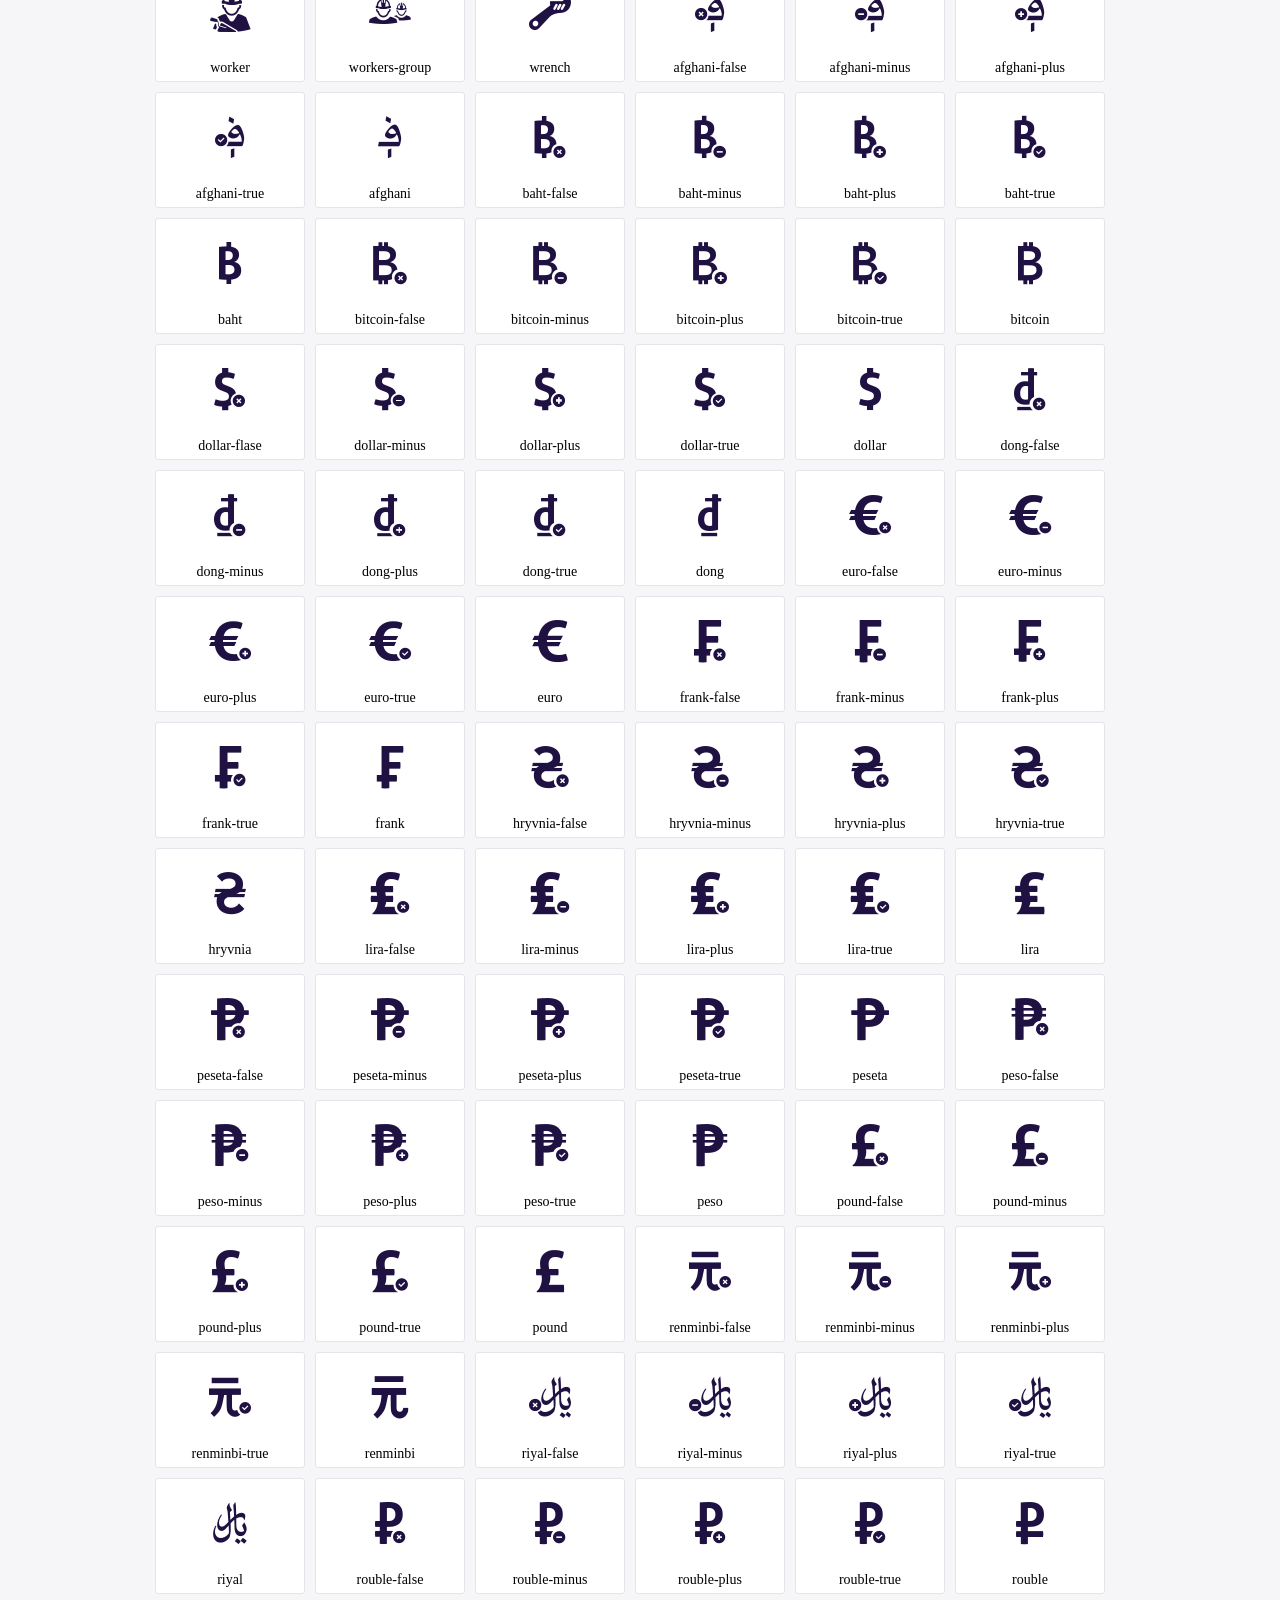
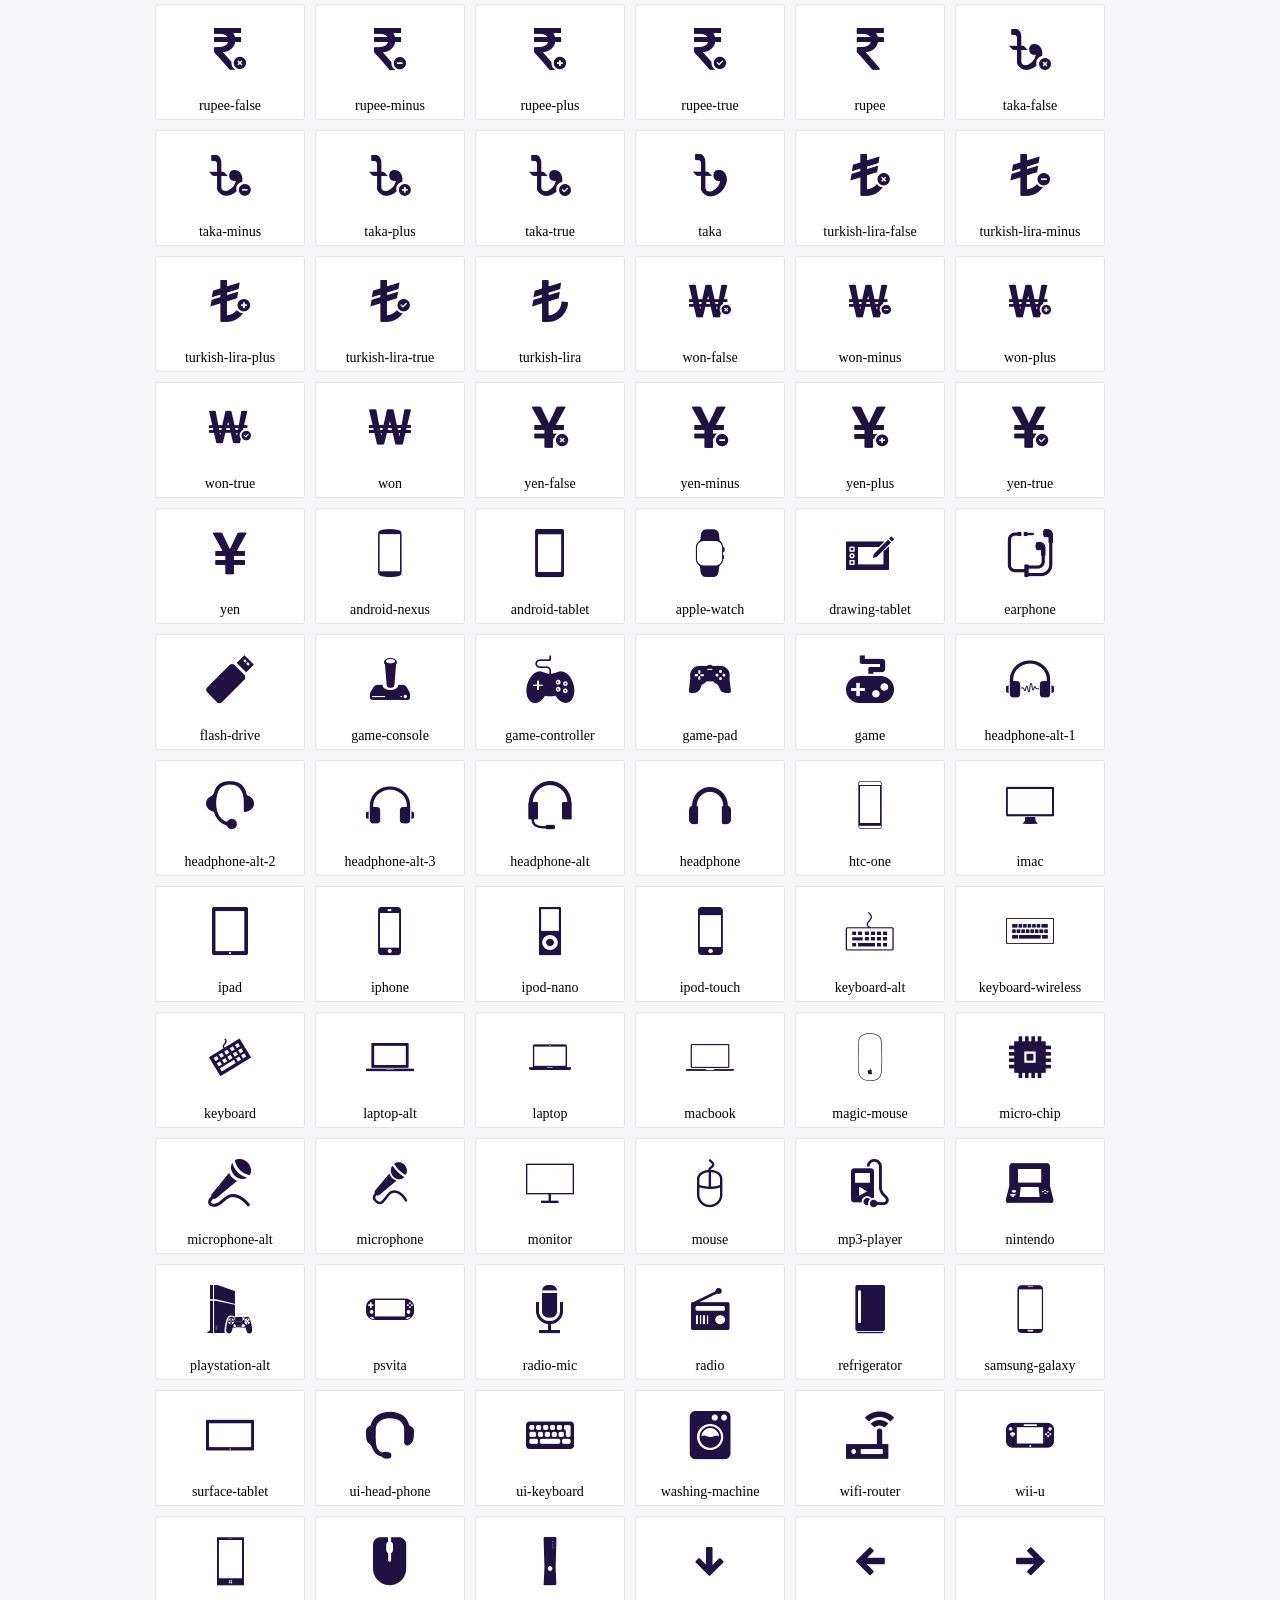
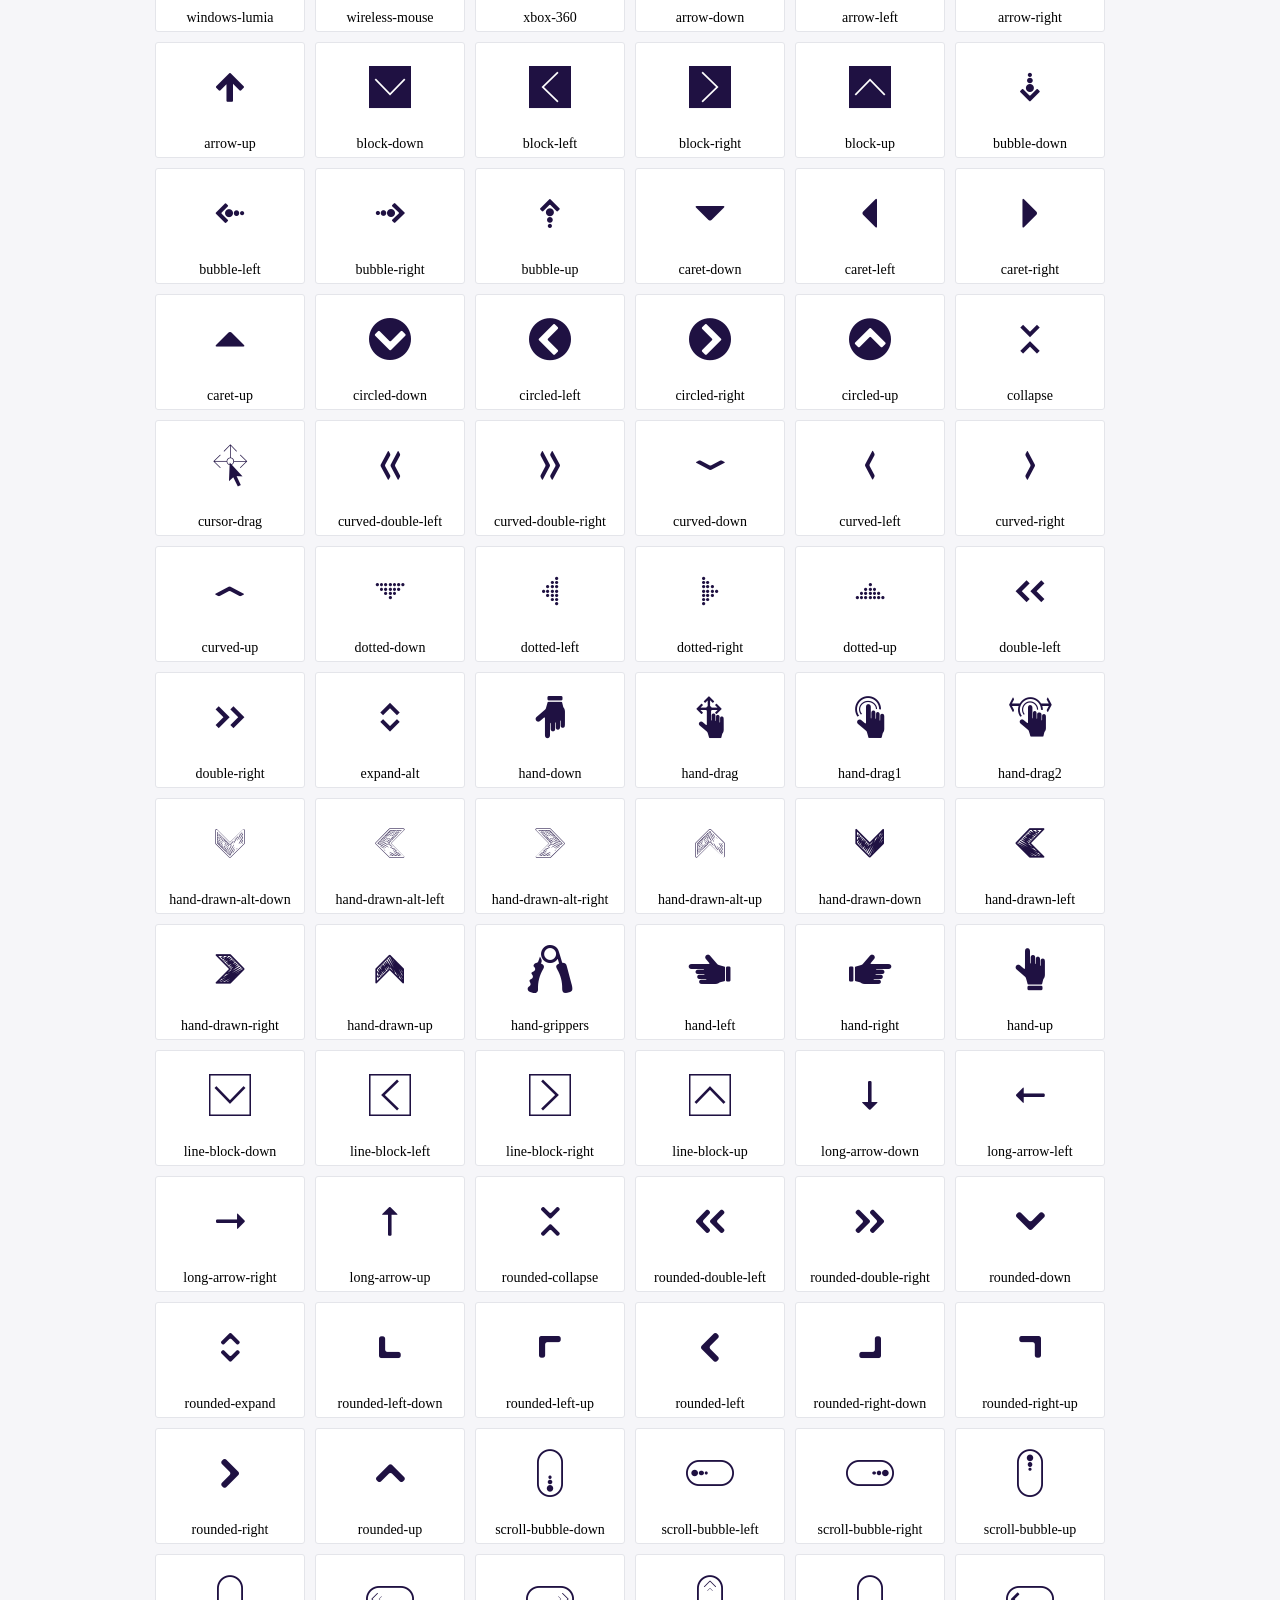
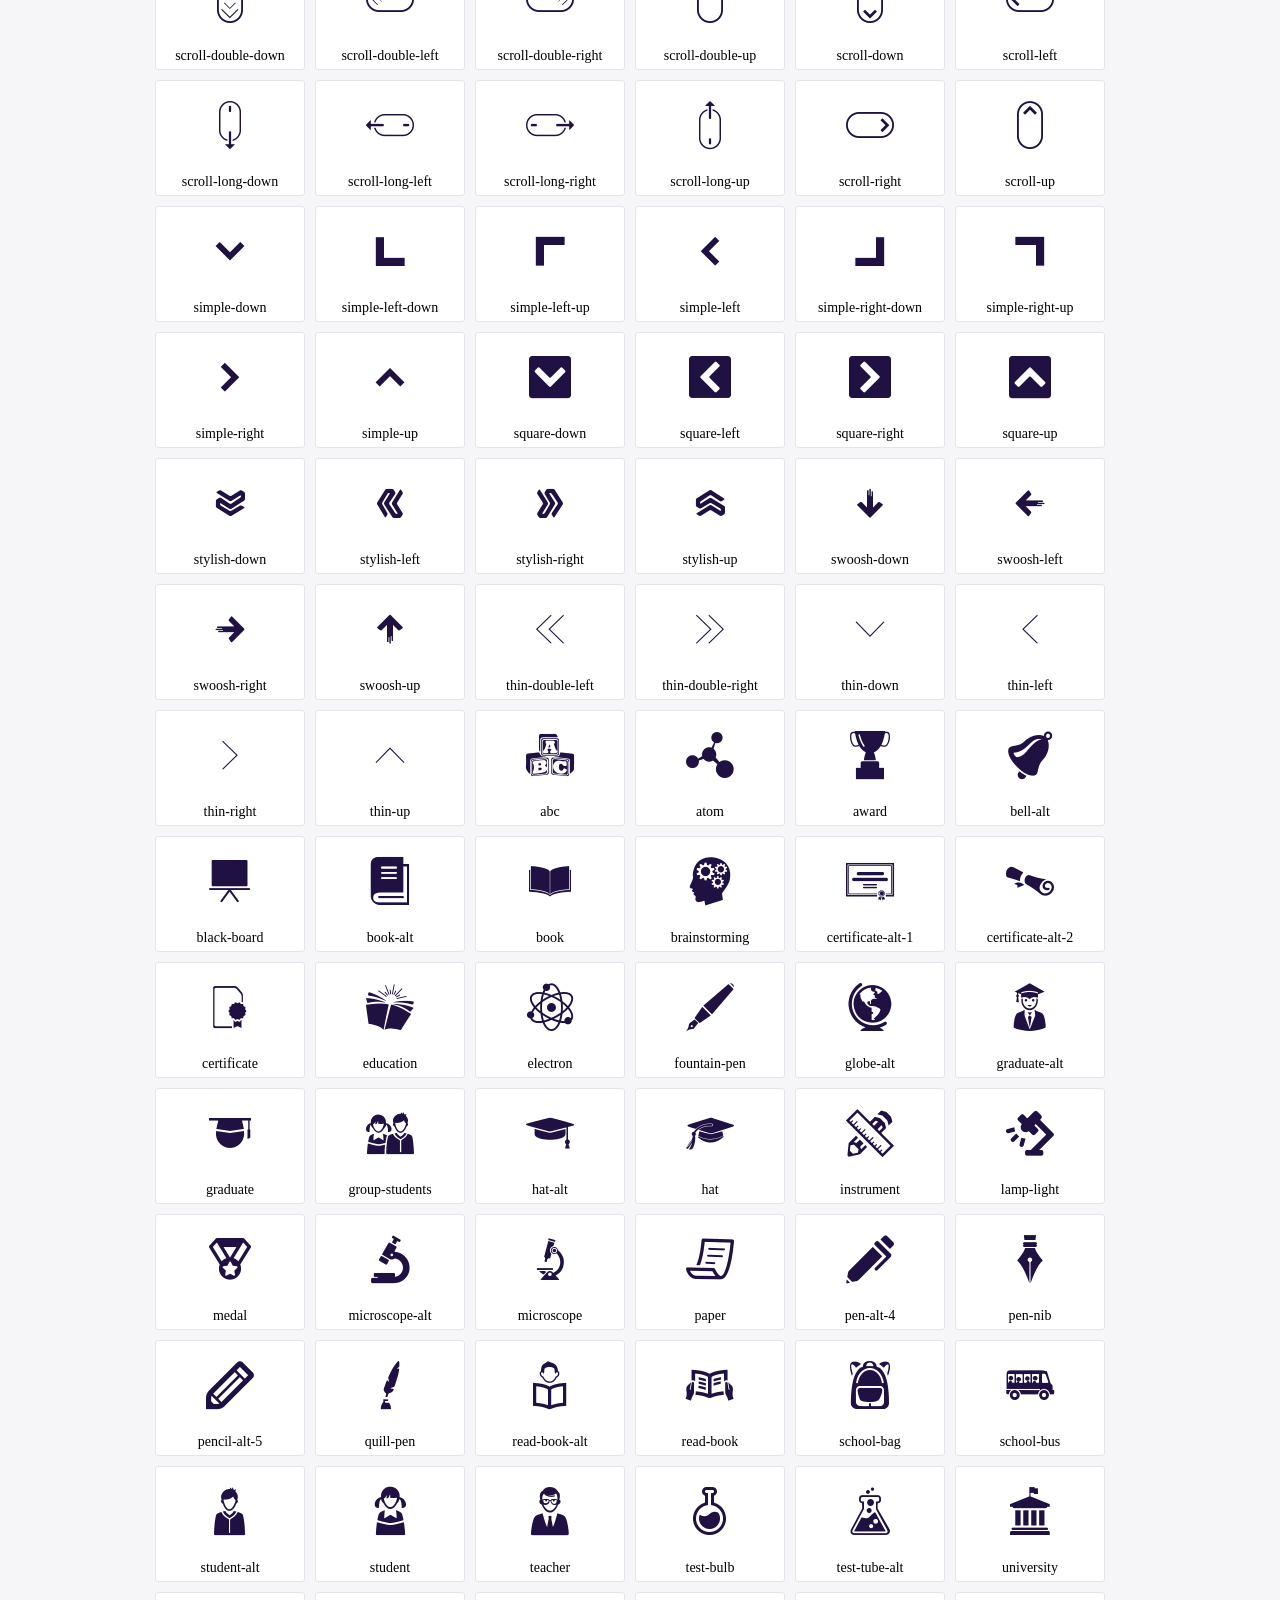
<file: Sites/blah/wingtel/vendor/icofont/demo.html>
<!DOCTYPE html>
	<html>
	<head>
		<meta charset="utf-8">
		<title>Examples | IcoFont</title>
		<link rel="stylesheet" type="text/css" href="./icofont.min.css">
		<style type="text/css">
			body {
				margin: 0;
				padding: 0;
				background: #F6F6F9;
			}
			.header {
				border-bottom: 1px solid #DCDCE1;
				padding: 10px 0;
				margin-bottom: 10px;
			}
			.container {
				width: 980px;
				margin: 0 auto;
			}
			.ico-title {
				font-size: 2em;
			}
			.iconlist {
				margin: 0;
				padding: 0;
				list-style: none;
				text-align: center;
				width: 100%;
				display: flex;
				flex-wrap: wrap;
				flex-direction: row;
			}
			.iconlist li {
				position: relative;
				margin: 5px;
				width: 150px;
				cursor: pointer;
			}
			.iconlist li .icon-holder {
				position: relative;
				text-align: center;
				border-radius: 3px;
				overflow: hidden;
				padding-bottom: 5px;
				background: #ffffff;
				border: 1px solid #E4E5EA;
				transition: all 0.2s linear 0s;
			}
			.iconlist li .icon-holder:hover {
				background: #00C3DA;
				color: #ffffff;
			}
			.iconlist li .icon-holder:hover .icon i {
				color: #ffffff;
			}
			.iconlist li .icon-holder .icon {
				padding: 20px;
				text-align: center;
			}
			.iconlist li .icon-holder .icon i {
				font-size: 3em;
				color: #1F1142;
			}
			.iconlist li .icon-holder span {
				font-size: 14px;
				display: block;
				margin-top: 5px;
				border-radius: 3px;
			}
		</style>
	</head>
	<body>
	<div class="header">
		<div class="container">
			<h1 class="ico-title"> IcoFont Icons </h1>
		</div>
	</div>
	<div class="container">
		<ul class="iconlist">
		
		<li>
			<div class="icon-holder">
				<div class="icon"> 
					<i class="icofont-angry-monster"></i>
				</div> 
				<span> angry-monster </span>
			</div>
		</li>
		
		<li>
			<div class="icon-holder">
				<div class="icon"> 
					<i class="icofont-bathtub"></i>
				</div> 
				<span> bathtub </span>
			</div>
		</li>
		
		<li>
			<div class="icon-holder">
				<div class="icon"> 
					<i class="icofont-bird-wings"></i>
				</div> 
				<span> bird-wings </span>
			</div>
		</li>
		
		<li>
			<div class="icon-holder">
				<div class="icon"> 
					<i class="icofont-bow"></i>
				</div> 
				<span> bow </span>
			</div>
		</li>
		
		<li>
			<div class="icon-holder">
				<div class="icon"> 
					<i class="icofont-castle"></i>
				</div> 
				<span> castle </span>
			</div>
		</li>
		
		<li>
			<div class="icon-holder">
				<div class="icon"> 
					<i class="icofont-circuit"></i>
				</div> 
				<span> circuit </span>
			</div>
		</li>
		
		<li>
			<div class="icon-holder">
				<div class="icon"> 
					<i class="icofont-crown-king"></i>
				</div> 
				<span> crown-king </span>
			</div>
		</li>
		
		<li>
			<div class="icon-holder">
				<div class="icon"> 
					<i class="icofont-crown-queen"></i>
				</div> 
				<span> crown-queen </span>
			</div>
		</li>
		
		<li>
			<div class="icon-holder">
				<div class="icon"> 
					<i class="icofont-dart"></i>
				</div> 
				<span> dart </span>
			</div>
		</li>
		
		<li>
			<div class="icon-holder">
				<div class="icon"> 
					<i class="icofont-disability-race"></i>
				</div> 
				<span> disability-race </span>
			</div>
		</li>
		
		<li>
			<div class="icon-holder">
				<div class="icon"> 
					<i class="icofont-diving-goggle"></i>
				</div> 
				<span> diving-goggle </span>
			</div>
		</li>
		
		<li>
			<div class="icon-holder">
				<div class="icon"> 
					<i class="icofont-eye-open"></i>
				</div> 
				<span> eye-open </span>
			</div>
		</li>
		
		<li>
			<div class="icon-holder">
				<div class="icon"> 
					<i class="icofont-flora-flower"></i>
				</div> 
				<span> flora-flower </span>
			</div>
		</li>
		
		<li>
			<div class="icon-holder">
				<div class="icon"> 
					<i class="icofont-flora"></i>
				</div> 
				<span> flora </span>
			</div>
		</li>
		
		<li>
			<div class="icon-holder">
				<div class="icon"> 
					<i class="icofont-gift-box"></i>
				</div> 
				<span> gift-box </span>
			</div>
		</li>
		
		<li>
			<div class="icon-holder">
				<div class="icon"> 
					<i class="icofont-halloween-pumpkin"></i>
				</div> 
				<span> halloween-pumpkin </span>
			</div>
		</li>
		
		<li>
			<div class="icon-holder">
				<div class="icon"> 
					<i class="icofont-hand-power"></i>
				</div> 
				<span> hand-power </span>
			</div>
		</li>
		
		<li>
			<div class="icon-holder">
				<div class="icon"> 
					<i class="icofont-hand-thunder"></i>
				</div> 
				<span> hand-thunder </span>
			</div>
		</li>
		
		<li>
			<div class="icon-holder">
				<div class="icon"> 
					<i class="icofont-king-monster"></i>
				</div> 
				<span> king-monster </span>
			</div>
		</li>
		
		<li>
			<div class="icon-holder">
				<div class="icon"> 
					<i class="icofont-love"></i>
				</div> 
				<span> love </span>
			</div>
		</li>
		
		<li>
			<div class="icon-holder">
				<div class="icon"> 
					<i class="icofont-magician-hat"></i>
				</div> 
				<span> magician-hat </span>
			</div>
		</li>
		
		<li>
			<div class="icon-holder">
				<div class="icon"> 
					<i class="icofont-native-american"></i>
				</div> 
				<span> native-american </span>
			</div>
		</li>
		
		<li>
			<div class="icon-holder">
				<div class="icon"> 
					<i class="icofont-owl-look"></i>
				</div> 
				<span> owl-look </span>
			</div>
		</li>
		
		<li>
			<div class="icon-holder">
				<div class="icon"> 
					<i class="icofont-phoenix"></i>
				</div> 
				<span> phoenix </span>
			</div>
		</li>
		
		<li>
			<div class="icon-holder">
				<div class="icon"> 
					<i class="icofont-robot-face"></i>
				</div> 
				<span> robot-face </span>
			</div>
		</li>
		
		<li>
			<div class="icon-holder">
				<div class="icon"> 
					<i class="icofont-sand-clock"></i>
				</div> 
				<span> sand-clock </span>
			</div>
		</li>
		
		<li>
			<div class="icon-holder">
				<div class="icon"> 
					<i class="icofont-shield-alt"></i>
				</div> 
				<span> shield-alt </span>
			</div>
		</li>
		
		<li>
			<div class="icon-holder">
				<div class="icon"> 
					<i class="icofont-ship-wheel"></i>
				</div> 
				<span> ship-wheel </span>
			</div>
		</li>
		
		<li>
			<div class="icon-holder">
				<div class="icon"> 
					<i class="icofont-skull-danger"></i>
				</div> 
				<span> skull-danger </span>
			</div>
		</li>
		
		<li>
			<div class="icon-holder">
				<div class="icon"> 
					<i class="icofont-skull-face"></i>
				</div> 
				<span> skull-face </span>
			</div>
		</li>
		
		<li>
			<div class="icon-holder">
				<div class="icon"> 
					<i class="icofont-snowmobile"></i>
				</div> 
				<span> snowmobile </span>
			</div>
		</li>
		
		<li>
			<div class="icon-holder">
				<div class="icon"> 
					<i class="icofont-space-shuttle"></i>
				</div> 
				<span> space-shuttle </span>
			</div>
		</li>
		
		<li>
			<div class="icon-holder">
				<div class="icon"> 
					<i class="icofont-star-shape"></i>
				</div> 
				<span> star-shape </span>
			</div>
		</li>
		
		<li>
			<div class="icon-holder">
				<div class="icon"> 
					<i class="icofont-swirl"></i>
				</div> 
				<span> swirl </span>
			</div>
		</li>
		
		<li>
			<div class="icon-holder">
				<div class="icon"> 
					<i class="icofont-tattoo-wing"></i>
				</div> 
				<span> tattoo-wing </span>
			</div>
		</li>
		
		<li>
			<div class="icon-holder">
				<div class="icon"> 
					<i class="icofont-throne"></i>
				</div> 
				<span> throne </span>
			</div>
		</li>
		
		<li>
			<div class="icon-holder">
				<div class="icon"> 
					<i class="icofont-tree-alt"></i>
				</div> 
				<span> tree-alt </span>
			</div>
		</li>
		
		<li>
			<div class="icon-holder">
				<div class="icon"> 
					<i class="icofont-triangle"></i>
				</div> 
				<span> triangle </span>
			</div>
		</li>
		
		<li>
			<div class="icon-holder">
				<div class="icon"> 
					<i class="icofont-unity-hand"></i>
				</div> 
				<span> unity-hand </span>
			</div>
		</li>
		
		<li>
			<div class="icon-holder">
				<div class="icon"> 
					<i class="icofont-weed"></i>
				</div> 
				<span> weed </span>
			</div>
		</li>
		
		<li>
			<div class="icon-holder">
				<div class="icon"> 
					<i class="icofont-woman-bird"></i>
				</div> 
				<span> woman-bird </span>
			</div>
		</li>
		
		<li>
			<div class="icon-holder">
				<div class="icon"> 
					<i class="icofont-bat"></i>
				</div> 
				<span> bat </span>
			</div>
		</li>
		
		<li>
			<div class="icon-holder">
				<div class="icon"> 
					<i class="icofont-bear-face"></i>
				</div> 
				<span> bear-face </span>
			</div>
		</li>
		
		<li>
			<div class="icon-holder">
				<div class="icon"> 
					<i class="icofont-bear-tracks"></i>
				</div> 
				<span> bear-tracks </span>
			</div>
		</li>
		
		<li>
			<div class="icon-holder">
				<div class="icon"> 
					<i class="icofont-bear"></i>
				</div> 
				<span> bear </span>
			</div>
		</li>
		
		<li>
			<div class="icon-holder">
				<div class="icon"> 
					<i class="icofont-bird-alt"></i>
				</div> 
				<span> bird-alt </span>
			</div>
		</li>
		
		<li>
			<div class="icon-holder">
				<div class="icon"> 
					<i class="icofont-bird-flying"></i>
				</div> 
				<span> bird-flying </span>
			</div>
		</li>
		
		<li>
			<div class="icon-holder">
				<div class="icon"> 
					<i class="icofont-bird"></i>
				</div> 
				<span> bird </span>
			</div>
		</li>
		
		<li>
			<div class="icon-holder">
				<div class="icon"> 
					<i class="icofont-birds"></i>
				</div> 
				<span> birds </span>
			</div>
		</li>
		
		<li>
			<div class="icon-holder">
				<div class="icon"> 
					<i class="icofont-bone"></i>
				</div> 
				<span> bone </span>
			</div>
		</li>
		
		<li>
			<div class="icon-holder">
				<div class="icon"> 
					<i class="icofont-bull"></i>
				</div> 
				<span> bull </span>
			</div>
		</li>
		
		<li>
			<div class="icon-holder">
				<div class="icon"> 
					<i class="icofont-butterfly-alt"></i>
				</div> 
				<span> butterfly-alt </span>
			</div>
		</li>
		
		<li>
			<div class="icon-holder">
				<div class="icon"> 
					<i class="icofont-butterfly"></i>
				</div> 
				<span> butterfly </span>
			</div>
		</li>
		
		<li>
			<div class="icon-holder">
				<div class="icon"> 
					<i class="icofont-camel-alt"></i>
				</div> 
				<span> camel-alt </span>
			</div>
		</li>
		
		<li>
			<div class="icon-holder">
				<div class="icon"> 
					<i class="icofont-camel-head"></i>
				</div> 
				<span> camel-head </span>
			</div>
		</li>
		
		<li>
			<div class="icon-holder">
				<div class="icon"> 
					<i class="icofont-camel"></i>
				</div> 
				<span> camel </span>
			</div>
		</li>
		
		<li>
			<div class="icon-holder">
				<div class="icon"> 
					<i class="icofont-cat-alt-1"></i>
				</div> 
				<span> cat-alt-1 </span>
			</div>
		</li>
		
		<li>
			<div class="icon-holder">
				<div class="icon"> 
					<i class="icofont-cat-alt-2"></i>
				</div> 
				<span> cat-alt-2 </span>
			</div>
		</li>
		
		<li>
			<div class="icon-holder">
				<div class="icon"> 
					<i class="icofont-cat-alt-3"></i>
				</div> 
				<span> cat-alt-3 </span>
			</div>
		</li>
		
		<li>
			<div class="icon-holder">
				<div class="icon"> 
					<i class="icofont-cat-dog"></i>
				</div> 
				<span> cat-dog </span>
			</div>
		</li>
		
		<li>
			<div class="icon-holder">
				<div class="icon"> 
					<i class="icofont-cat-face"></i>
				</div> 
				<span> cat-face </span>
			</div>
		</li>
		
		<li>
			<div class="icon-holder">
				<div class="icon"> 
					<i class="icofont-cat"></i>
				</div> 
				<span> cat </span>
			</div>
		</li>
		
		<li>
			<div class="icon-holder">
				<div class="icon"> 
					<i class="icofont-cow-head"></i>
				</div> 
				<span> cow-head </span>
			</div>
		</li>
		
		<li>
			<div class="icon-holder">
				<div class="icon"> 
					<i class="icofont-cow"></i>
				</div> 
				<span> cow </span>
			</div>
		</li>
		
		<li>
			<div class="icon-holder">
				<div class="icon"> 
					<i class="icofont-crab"></i>
				</div> 
				<span> crab </span>
			</div>
		</li>
		
		<li>
			<div class="icon-holder">
				<div class="icon"> 
					<i class="icofont-crocodile"></i>
				</div> 
				<span> crocodile </span>
			</div>
		</li>
		
		<li>
			<div class="icon-holder">
				<div class="icon"> 
					<i class="icofont-deer-head"></i>
				</div> 
				<span> deer-head </span>
			</div>
		</li>
		
		<li>
			<div class="icon-holder">
				<div class="icon"> 
					<i class="icofont-dog-alt"></i>
				</div> 
				<span> dog-alt </span>
			</div>
		</li>
		
		<li>
			<div class="icon-holder">
				<div class="icon"> 
					<i class="icofont-dog-barking"></i>
				</div> 
				<span> dog-barking </span>
			</div>
		</li>
		
		<li>
			<div class="icon-holder">
				<div class="icon"> 
					<i class="icofont-dog"></i>
				</div> 
				<span> dog </span>
			</div>
		</li>
		
		<li>
			<div class="icon-holder">
				<div class="icon"> 
					<i class="icofont-dolphin"></i>
				</div> 
				<span> dolphin </span>
			</div>
		</li>
		
		<li>
			<div class="icon-holder">
				<div class="icon"> 
					<i class="icofont-duck-tracks"></i>
				</div> 
				<span> duck-tracks </span>
			</div>
		</li>
		
		<li>
			<div class="icon-holder">
				<div class="icon"> 
					<i class="icofont-eagle-head"></i>
				</div> 
				<span> eagle-head </span>
			</div>
		</li>
		
		<li>
			<div class="icon-holder">
				<div class="icon"> 
					<i class="icofont-eaten-fish"></i>
				</div> 
				<span> eaten-fish </span>
			</div>
		</li>
		
		<li>
			<div class="icon-holder">
				<div class="icon"> 
					<i class="icofont-elephant-alt"></i>
				</div> 
				<span> elephant-alt </span>
			</div>
		</li>
		
		<li>
			<div class="icon-holder">
				<div class="icon"> 
					<i class="icofont-elephant-head-alt"></i>
				</div> 
				<span> elephant-head-alt </span>
			</div>
		</li>
		
		<li>
			<div class="icon-holder">
				<div class="icon"> 
					<i class="icofont-elephant-head"></i>
				</div> 
				<span> elephant-head </span>
			</div>
		</li>
		
		<li>
			<div class="icon-holder">
				<div class="icon"> 
					<i class="icofont-elephant"></i>
				</div> 
				<span> elephant </span>
			</div>
		</li>
		
		<li>
			<div class="icon-holder">
				<div class="icon"> 
					<i class="icofont-elk"></i>
				</div> 
				<span> elk </span>
			</div>
		</li>
		
		<li>
			<div class="icon-holder">
				<div class="icon"> 
					<i class="icofont-fish-1"></i>
				</div> 
				<span> fish-1 </span>
			</div>
		</li>
		
		<li>
			<div class="icon-holder">
				<div class="icon"> 
					<i class="icofont-fish-2"></i>
				</div> 
				<span> fish-2 </span>
			</div>
		</li>
		
		<li>
			<div class="icon-holder">
				<div class="icon"> 
					<i class="icofont-fish-3"></i>
				</div> 
				<span> fish-3 </span>
			</div>
		</li>
		
		<li>
			<div class="icon-holder">
				<div class="icon"> 
					<i class="icofont-fish-4"></i>
				</div> 
				<span> fish-4 </span>
			</div>
		</li>
		
		<li>
			<div class="icon-holder">
				<div class="icon"> 
					<i class="icofont-fish-5"></i>
				</div> 
				<span> fish-5 </span>
			</div>
		</li>
		
		<li>
			<div class="icon-holder">
				<div class="icon"> 
					<i class="icofont-fish"></i>
				</div> 
				<span> fish </span>
			</div>
		</li>
		
		<li>
			<div class="icon-holder">
				<div class="icon"> 
					<i class="icofont-fox-alt"></i>
				</div> 
				<span> fox-alt </span>
			</div>
		</li>
		
		<li>
			<div class="icon-holder">
				<div class="icon"> 
					<i class="icofont-fox"></i>
				</div> 
				<span> fox </span>
			</div>
		</li>
		
		<li>
			<div class="icon-holder">
				<div class="icon"> 
					<i class="icofont-frog-tracks"></i>
				</div> 
				<span> frog-tracks </span>
			</div>
		</li>
		
		<li>
			<div class="icon-holder">
				<div class="icon"> 
					<i class="icofont-frog"></i>
				</div> 
				<span> frog </span>
			</div>
		</li>
		
		<li>
			<div class="icon-holder">
				<div class="icon"> 
					<i class="icofont-froggy"></i>
				</div> 
				<span> froggy </span>
			</div>
		</li>
		
		<li>
			<div class="icon-holder">
				<div class="icon"> 
					<i class="icofont-giraffe-head-1"></i>
				</div> 
				<span> giraffe-head-1 </span>
			</div>
		</li>
		
		<li>
			<div class="icon-holder">
				<div class="icon"> 
					<i class="icofont-giraffe-head-2"></i>
				</div> 
				<span> giraffe-head-2 </span>
			</div>
		</li>
		
		<li>
			<div class="icon-holder">
				<div class="icon"> 
					<i class="icofont-giraffe-head"></i>
				</div> 
				<span> giraffe-head </span>
			</div>
		</li>
		
		<li>
			<div class="icon-holder">
				<div class="icon"> 
					<i class="icofont-giraffe"></i>
				</div> 
				<span> giraffe </span>
			</div>
		</li>
		
		<li>
			<div class="icon-holder">
				<div class="icon"> 
					<i class="icofont-goat-head"></i>
				</div> 
				<span> goat-head </span>
			</div>
		</li>
		
		<li>
			<div class="icon-holder">
				<div class="icon"> 
					<i class="icofont-gorilla"></i>
				</div> 
				<span> gorilla </span>
			</div>
		</li>
		
		<li>
			<div class="icon-holder">
				<div class="icon"> 
					<i class="icofont-hen-tracks"></i>
				</div> 
				<span> hen-tracks </span>
			</div>
		</li>
		
		<li>
			<div class="icon-holder">
				<div class="icon"> 
					<i class="icofont-horse-head-1"></i>
				</div> 
				<span> horse-head-1 </span>
			</div>
		</li>
		
		<li>
			<div class="icon-holder">
				<div class="icon"> 
					<i class="icofont-horse-head-2"></i>
				</div> 
				<span> horse-head-2 </span>
			</div>
		</li>
		
		<li>
			<div class="icon-holder">
				<div class="icon"> 
					<i class="icofont-horse-head"></i>
				</div> 
				<span> horse-head </span>
			</div>
		</li>
		
		<li>
			<div class="icon-holder">
				<div class="icon"> 
					<i class="icofont-horse-tracks"></i>
				</div> 
				<span> horse-tracks </span>
			</div>
		</li>
		
		<li>
			<div class="icon-holder">
				<div class="icon"> 
					<i class="icofont-jellyfish"></i>
				</div> 
				<span> jellyfish </span>
			</div>
		</li>
		
		<li>
			<div class="icon-holder">
				<div class="icon"> 
					<i class="icofont-kangaroo"></i>
				</div> 
				<span> kangaroo </span>
			</div>
		</li>
		
		<li>
			<div class="icon-holder">
				<div class="icon"> 
					<i class="icofont-lemur"></i>
				</div> 
				<span> lemur </span>
			</div>
		</li>
		
		<li>
			<div class="icon-holder">
				<div class="icon"> 
					<i class="icofont-lion-head-1"></i>
				</div> 
				<span> lion-head-1 </span>
			</div>
		</li>
		
		<li>
			<div class="icon-holder">
				<div class="icon"> 
					<i class="icofont-lion-head-2"></i>
				</div> 
				<span> lion-head-2 </span>
			</div>
		</li>
		
		<li>
			<div class="icon-holder">
				<div class="icon"> 
					<i class="icofont-lion-head"></i>
				</div> 
				<span> lion-head </span>
			</div>
		</li>
		
		<li>
			<div class="icon-holder">
				<div class="icon"> 
					<i class="icofont-lion"></i>
				</div> 
				<span> lion </span>
			</div>
		</li>
		
		<li>
			<div class="icon-holder">
				<div class="icon"> 
					<i class="icofont-monkey-2"></i>
				</div> 
				<span> monkey-2 </span>
			</div>
		</li>
		
		<li>
			<div class="icon-holder">
				<div class="icon"> 
					<i class="icofont-monkey-3"></i>
				</div> 
				<span> monkey-3 </span>
			</div>
		</li>
		
		<li>
			<div class="icon-holder">
				<div class="icon"> 
					<i class="icofont-monkey-face"></i>
				</div> 
				<span> monkey-face </span>
			</div>
		</li>
		
		<li>
			<div class="icon-holder">
				<div class="icon"> 
					<i class="icofont-monkey"></i>
				</div> 
				<span> monkey </span>
			</div>
		</li>
		
		<li>
			<div class="icon-holder">
				<div class="icon"> 
					<i class="icofont-octopus-alt"></i>
				</div> 
				<span> octopus-alt </span>
			</div>
		</li>
		
		<li>
			<div class="icon-holder">
				<div class="icon"> 
					<i class="icofont-octopus"></i>
				</div> 
				<span> octopus </span>
			</div>
		</li>
		
		<li>
			<div class="icon-holder">
				<div class="icon"> 
					<i class="icofont-owl"></i>
				</div> 
				<span> owl </span>
			</div>
		</li>
		
		<li>
			<div class="icon-holder">
				<div class="icon"> 
					<i class="icofont-panda-face"></i>
				</div> 
				<span> panda-face </span>
			</div>
		</li>
		
		<li>
			<div class="icon-holder">
				<div class="icon"> 
					<i class="icofont-panda"></i>
				</div> 
				<span> panda </span>
			</div>
		</li>
		
		<li>
			<div class="icon-holder">
				<div class="icon"> 
					<i class="icofont-panther"></i>
				</div> 
				<span> panther </span>
			</div>
		</li>
		
		<li>
			<div class="icon-holder">
				<div class="icon"> 
					<i class="icofont-parrot-lip"></i>
				</div> 
				<span> parrot-lip </span>
			</div>
		</li>
		
		<li>
			<div class="icon-holder">
				<div class="icon"> 
					<i class="icofont-parrot"></i>
				</div> 
				<span> parrot </span>
			</div>
		</li>
		
		<li>
			<div class="icon-holder">
				<div class="icon"> 
					<i class="icofont-paw"></i>
				</div> 
				<span> paw </span>
			</div>
		</li>
		
		<li>
			<div class="icon-holder">
				<div class="icon"> 
					<i class="icofont-pelican"></i>
				</div> 
				<span> pelican </span>
			</div>
		</li>
		
		<li>
			<div class="icon-holder">
				<div class="icon"> 
					<i class="icofont-penguin"></i>
				</div> 
				<span> penguin </span>
			</div>
		</li>
		
		<li>
			<div class="icon-holder">
				<div class="icon"> 
					<i class="icofont-pig-face"></i>
				</div> 
				<span> pig-face </span>
			</div>
		</li>
		
		<li>
			<div class="icon-holder">
				<div class="icon"> 
					<i class="icofont-pig"></i>
				</div> 
				<span> pig </span>
			</div>
		</li>
		
		<li>
			<div class="icon-holder">
				<div class="icon"> 
					<i class="icofont-pigeon-1"></i>
				</div> 
				<span> pigeon-1 </span>
			</div>
		</li>
		
		<li>
			<div class="icon-holder">
				<div class="icon"> 
					<i class="icofont-pigeon-2"></i>
				</div> 
				<span> pigeon-2 </span>
			</div>
		</li>
		
		<li>
			<div class="icon-holder">
				<div class="icon"> 
					<i class="icofont-pigeon"></i>
				</div> 
				<span> pigeon </span>
			</div>
		</li>
		
		<li>
			<div class="icon-holder">
				<div class="icon"> 
					<i class="icofont-rabbit"></i>
				</div> 
				<span> rabbit </span>
			</div>
		</li>
		
		<li>
			<div class="icon-holder">
				<div class="icon"> 
					<i class="icofont-rat"></i>
				</div> 
				<span> rat </span>
			</div>
		</li>
		
		<li>
			<div class="icon-holder">
				<div class="icon"> 
					<i class="icofont-rhino-head"></i>
				</div> 
				<span> rhino-head </span>
			</div>
		</li>
		
		<li>
			<div class="icon-holder">
				<div class="icon"> 
					<i class="icofont-rhino"></i>
				</div> 
				<span> rhino </span>
			</div>
		</li>
		
		<li>
			<div class="icon-holder">
				<div class="icon"> 
					<i class="icofont-rooster"></i>
				</div> 
				<span> rooster </span>
			</div>
		</li>
		
		<li>
			<div class="icon-holder">
				<div class="icon"> 
					<i class="icofont-seahorse"></i>
				</div> 
				<span> seahorse </span>
			</div>
		</li>
		
		<li>
			<div class="icon-holder">
				<div class="icon"> 
					<i class="icofont-seal"></i>
				</div> 
				<span> seal </span>
			</div>
		</li>
		
		<li>
			<div class="icon-holder">
				<div class="icon"> 
					<i class="icofont-shrimp-alt"></i>
				</div> 
				<span> shrimp-alt </span>
			</div>
		</li>
		
		<li>
			<div class="icon-holder">
				<div class="icon"> 
					<i class="icofont-shrimp"></i>
				</div> 
				<span> shrimp </span>
			</div>
		</li>
		
		<li>
			<div class="icon-holder">
				<div class="icon"> 
					<i class="icofont-snail-1"></i>
				</div> 
				<span> snail-1 </span>
			</div>
		</li>
		
		<li>
			<div class="icon-holder">
				<div class="icon"> 
					<i class="icofont-snail-2"></i>
				</div> 
				<span> snail-2 </span>
			</div>
		</li>
		
		<li>
			<div class="icon-holder">
				<div class="icon"> 
					<i class="icofont-snail-3"></i>
				</div> 
				<span> snail-3 </span>
			</div>
		</li>
		
		<li>
			<div class="icon-holder">
				<div class="icon"> 
					<i class="icofont-snail"></i>
				</div> 
				<span> snail </span>
			</div>
		</li>
		
		<li>
			<div class="icon-holder">
				<div class="icon"> 
					<i class="icofont-snake"></i>
				</div> 
				<span> snake </span>
			</div>
		</li>
		
		<li>
			<div class="icon-holder">
				<div class="icon"> 
					<i class="icofont-squid"></i>
				</div> 
				<span> squid </span>
			</div>
		</li>
		
		<li>
			<div class="icon-holder">
				<div class="icon"> 
					<i class="icofont-squirrel"></i>
				</div> 
				<span> squirrel </span>
			</div>
		</li>
		
		<li>
			<div class="icon-holder">
				<div class="icon"> 
					<i class="icofont-tiger-face"></i>
				</div> 
				<span> tiger-face </span>
			</div>
		</li>
		
		<li>
			<div class="icon-holder">
				<div class="icon"> 
					<i class="icofont-tiger"></i>
				</div> 
				<span> tiger </span>
			</div>
		</li>
		
		<li>
			<div class="icon-holder">
				<div class="icon"> 
					<i class="icofont-turtle"></i>
				</div> 
				<span> turtle </span>
			</div>
		</li>
		
		<li>
			<div class="icon-holder">
				<div class="icon"> 
					<i class="icofont-whale"></i>
				</div> 
				<span> whale </span>
			</div>
		</li>
		
		<li>
			<div class="icon-holder">
				<div class="icon"> 
					<i class="icofont-woodpecker"></i>
				</div> 
				<span> woodpecker </span>
			</div>
		</li>
		
		<li>
			<div class="icon-holder">
				<div class="icon"> 
					<i class="icofont-zebra"></i>
				</div> 
				<span> zebra </span>
			</div>
		</li>
		
		<li>
			<div class="icon-holder">
				<div class="icon"> 
					<i class="icofont-brand-acer"></i>
				</div> 
				<span> brand-acer </span>
			</div>
		</li>
		
		<li>
			<div class="icon-holder">
				<div class="icon"> 
					<i class="icofont-brand-adidas"></i>
				</div> 
				<span> brand-adidas </span>
			</div>
		</li>
		
		<li>
			<div class="icon-holder">
				<div class="icon"> 
					<i class="icofont-brand-adobe"></i>
				</div> 
				<span> brand-adobe </span>
			</div>
		</li>
		
		<li>
			<div class="icon-holder">
				<div class="icon"> 
					<i class="icofont-brand-air-new-zealand"></i>
				</div> 
				<span> brand-air-new-zealand </span>
			</div>
		</li>
		
		<li>
			<div class="icon-holder">
				<div class="icon"> 
					<i class="icofont-brand-airbnb"></i>
				</div> 
				<span> brand-airbnb </span>
			</div>
		</li>
		
		<li>
			<div class="icon-holder">
				<div class="icon"> 
					<i class="icofont-brand-aircell"></i>
				</div> 
				<span> brand-aircell </span>
			</div>
		</li>
		
		<li>
			<div class="icon-holder">
				<div class="icon"> 
					<i class="icofont-brand-airtel"></i>
				</div> 
				<span> brand-airtel </span>
			</div>
		</li>
		
		<li>
			<div class="icon-holder">
				<div class="icon"> 
					<i class="icofont-brand-alcatel"></i>
				</div> 
				<span> brand-alcatel </span>
			</div>
		</li>
		
		<li>
			<div class="icon-holder">
				<div class="icon"> 
					<i class="icofont-brand-alibaba"></i>
				</div> 
				<span> brand-alibaba </span>
			</div>
		</li>
		
		<li>
			<div class="icon-holder">
				<div class="icon"> 
					<i class="icofont-brand-aliexpress"></i>
				</div> 
				<span> brand-aliexpress </span>
			</div>
		</li>
		
		<li>
			<div class="icon-holder">
				<div class="icon"> 
					<i class="icofont-brand-alipay"></i>
				</div> 
				<span> brand-alipay </span>
			</div>
		</li>
		
		<li>
			<div class="icon-holder">
				<div class="icon"> 
					<i class="icofont-brand-amazon"></i>
				</div> 
				<span> brand-amazon </span>
			</div>
		</li>
		
		<li>
			<div class="icon-holder">
				<div class="icon"> 
					<i class="icofont-brand-amd"></i>
				</div> 
				<span> brand-amd </span>
			</div>
		</li>
		
		<li>
			<div class="icon-holder">
				<div class="icon"> 
					<i class="icofont-brand-american-airlines"></i>
				</div> 
				<span> brand-american-airlines </span>
			</div>
		</li>
		
		<li>
			<div class="icon-holder">
				<div class="icon"> 
					<i class="icofont-brand-android-robot"></i>
				</div> 
				<span> brand-android-robot </span>
			</div>
		</li>
		
		<li>
			<div class="icon-holder">
				<div class="icon"> 
					<i class="icofont-brand-android"></i>
				</div> 
				<span> brand-android </span>
			</div>
		</li>
		
		<li>
			<div class="icon-holder">
				<div class="icon"> 
					<i class="icofont-brand-aol"></i>
				</div> 
				<span> brand-aol </span>
			</div>
		</li>
		
		<li>
			<div class="icon-holder">
				<div class="icon"> 
					<i class="icofont-brand-apple"></i>
				</div> 
				<span> brand-apple </span>
			</div>
		</li>
		
		<li>
			<div class="icon-holder">
				<div class="icon"> 
					<i class="icofont-brand-appstore"></i>
				</div> 
				<span> brand-appstore </span>
			</div>
		</li>
		
		<li>
			<div class="icon-holder">
				<div class="icon"> 
					<i class="icofont-brand-asus"></i>
				</div> 
				<span> brand-asus </span>
			</div>
		</li>
		
		<li>
			<div class="icon-holder">
				<div class="icon"> 
					<i class="icofont-brand-ati"></i>
				</div> 
				<span> brand-ati </span>
			</div>
		</li>
		
		<li>
			<div class="icon-holder">
				<div class="icon"> 
					<i class="icofont-brand-att"></i>
				</div> 
				<span> brand-att </span>
			</div>
		</li>
		
		<li>
			<div class="icon-holder">
				<div class="icon"> 
					<i class="icofont-brand-audi"></i>
				</div> 
				<span> brand-audi </span>
			</div>
		</li>
		
		<li>
			<div class="icon-holder">
				<div class="icon"> 
					<i class="icofont-brand-axiata"></i>
				</div> 
				<span> brand-axiata </span>
			</div>
		</li>
		
		<li>
			<div class="icon-holder">
				<div class="icon"> 
					<i class="icofont-brand-bada"></i>
				</div> 
				<span> brand-bada </span>
			</div>
		</li>
		
		<li>
			<div class="icon-holder">
				<div class="icon"> 
					<i class="icofont-brand-bbc"></i>
				</div> 
				<span> brand-bbc </span>
			</div>
		</li>
		
		<li>
			<div class="icon-holder">
				<div class="icon"> 
					<i class="icofont-brand-bing"></i>
				</div> 
				<span> brand-bing </span>
			</div>
		</li>
		
		<li>
			<div class="icon-holder">
				<div class="icon"> 
					<i class="icofont-brand-blackberry"></i>
				</div> 
				<span> brand-blackberry </span>
			</div>
		</li>
		
		<li>
			<div class="icon-holder">
				<div class="icon"> 
					<i class="icofont-brand-bmw"></i>
				</div> 
				<span> brand-bmw </span>
			</div>
		</li>
		
		<li>
			<div class="icon-holder">
				<div class="icon"> 
					<i class="icofont-brand-box"></i>
				</div> 
				<span> brand-box </span>
			</div>
		</li>
		
		<li>
			<div class="icon-holder">
				<div class="icon"> 
					<i class="icofont-brand-burger-king"></i>
				</div> 
				<span> brand-burger-king </span>
			</div>
		</li>
		
		<li>
			<div class="icon-holder">
				<div class="icon"> 
					<i class="icofont-brand-business-insider"></i>
				</div> 
				<span> brand-business-insider </span>
			</div>
		</li>
		
		<li>
			<div class="icon-holder">
				<div class="icon"> 
					<i class="icofont-brand-buzzfeed"></i>
				</div> 
				<span> brand-buzzfeed </span>
			</div>
		</li>
		
		<li>
			<div class="icon-holder">
				<div class="icon"> 
					<i class="icofont-brand-cannon"></i>
				</div> 
				<span> brand-cannon </span>
			</div>
		</li>
		
		<li>
			<div class="icon-holder">
				<div class="icon"> 
					<i class="icofont-brand-casio"></i>
				</div> 
				<span> brand-casio </span>
			</div>
		</li>
		
		<li>
			<div class="icon-holder">
				<div class="icon"> 
					<i class="icofont-brand-china-mobile"></i>
				</div> 
				<span> brand-china-mobile </span>
			</div>
		</li>
		
		<li>
			<div class="icon-holder">
				<div class="icon"> 
					<i class="icofont-brand-china-telecom"></i>
				</div> 
				<span> brand-china-telecom </span>
			</div>
		</li>
		
		<li>
			<div class="icon-holder">
				<div class="icon"> 
					<i class="icofont-brand-china-unicom"></i>
				</div> 
				<span> brand-china-unicom </span>
			</div>
		</li>
		
		<li>
			<div class="icon-holder">
				<div class="icon"> 
					<i class="icofont-brand-cisco"></i>
				</div> 
				<span> brand-cisco </span>
			</div>
		</li>
		
		<li>
			<div class="icon-holder">
				<div class="icon"> 
					<i class="icofont-brand-citibank"></i>
				</div> 
				<span> brand-citibank </span>
			</div>
		</li>
		
		<li>
			<div class="icon-holder">
				<div class="icon"> 
					<i class="icofont-brand-cnet"></i>
				</div> 
				<span> brand-cnet </span>
			</div>
		</li>
		
		<li>
			<div class="icon-holder">
				<div class="icon"> 
					<i class="icofont-brand-cnn"></i>
				</div> 
				<span> brand-cnn </span>
			</div>
		</li>
		
		<li>
			<div class="icon-holder">
				<div class="icon"> 
					<i class="icofont-brand-cocal-cola"></i>
				</div> 
				<span> brand-cocal-cola </span>
			</div>
		</li>
		
		<li>
			<div class="icon-holder">
				<div class="icon"> 
					<i class="icofont-brand-compaq"></i>
				</div> 
				<span> brand-compaq </span>
			</div>
		</li>
		
		<li>
			<div class="icon-holder">
				<div class="icon"> 
					<i class="icofont-brand-debian"></i>
				</div> 
				<span> brand-debian </span>
			</div>
		</li>
		
		<li>
			<div class="icon-holder">
				<div class="icon"> 
					<i class="icofont-brand-delicious"></i>
				</div> 
				<span> brand-delicious </span>
			</div>
		</li>
		
		<li>
			<div class="icon-holder">
				<div class="icon"> 
					<i class="icofont-brand-dell"></i>
				</div> 
				<span> brand-dell </span>
			</div>
		</li>
		
		<li>
			<div class="icon-holder">
				<div class="icon"> 
					<i class="icofont-brand-designbump"></i>
				</div> 
				<span> brand-designbump </span>
			</div>
		</li>
		
		<li>
			<div class="icon-holder">
				<div class="icon"> 
					<i class="icofont-brand-designfloat"></i>
				</div> 
				<span> brand-designfloat </span>
			</div>
		</li>
		
		<li>
			<div class="icon-holder">
				<div class="icon"> 
					<i class="icofont-brand-disney"></i>
				</div> 
				<span> brand-disney </span>
			</div>
		</li>
		
		<li>
			<div class="icon-holder">
				<div class="icon"> 
					<i class="icofont-brand-dodge"></i>
				</div> 
				<span> brand-dodge </span>
			</div>
		</li>
		
		<li>
			<div class="icon-holder">
				<div class="icon"> 
					<i class="icofont-brand-dove"></i>
				</div> 
				<span> brand-dove </span>
			</div>
		</li>
		
		<li>
			<div class="icon-holder">
				<div class="icon"> 
					<i class="icofont-brand-drupal"></i>
				</div> 
				<span> brand-drupal </span>
			</div>
		</li>
		
		<li>
			<div class="icon-holder">
				<div class="icon"> 
					<i class="icofont-brand-ebay"></i>
				</div> 
				<span> brand-ebay </span>
			</div>
		</li>
		
		<li>
			<div class="icon-holder">
				<div class="icon"> 
					<i class="icofont-brand-eleven"></i>
				</div> 
				<span> brand-eleven </span>
			</div>
		</li>
		
		<li>
			<div class="icon-holder">
				<div class="icon"> 
					<i class="icofont-brand-emirates"></i>
				</div> 
				<span> brand-emirates </span>
			</div>
		</li>
		
		<li>
			<div class="icon-holder">
				<div class="icon"> 
					<i class="icofont-brand-espn"></i>
				</div> 
				<span> brand-espn </span>
			</div>
		</li>
		
		<li>
			<div class="icon-holder">
				<div class="icon"> 
					<i class="icofont-brand-etihad-airways"></i>
				</div> 
				<span> brand-etihad-airways </span>
			</div>
		</li>
		
		<li>
			<div class="icon-holder">
				<div class="icon"> 
					<i class="icofont-brand-etisalat"></i>
				</div> 
				<span> brand-etisalat </span>
			</div>
		</li>
		
		<li>
			<div class="icon-holder">
				<div class="icon"> 
					<i class="icofont-brand-etsy"></i>
				</div> 
				<span> brand-etsy </span>
			</div>
		</li>
		
		<li>
			<div class="icon-holder">
				<div class="icon"> 
					<i class="icofont-brand-fastrack"></i>
				</div> 
				<span> brand-fastrack </span>
			</div>
		</li>
		
		<li>
			<div class="icon-holder">
				<div class="icon"> 
					<i class="icofont-brand-fedex"></i>
				</div> 
				<span> brand-fedex </span>
			</div>
		</li>
		
		<li>
			<div class="icon-holder">
				<div class="icon"> 
					<i class="icofont-brand-ferrari"></i>
				</div> 
				<span> brand-ferrari </span>
			</div>
		</li>
		
		<li>
			<div class="icon-holder">
				<div class="icon"> 
					<i class="icofont-brand-fitbit"></i>
				</div> 
				<span> brand-fitbit </span>
			</div>
		</li>
		
		<li>
			<div class="icon-holder">
				<div class="icon"> 
					<i class="icofont-brand-flikr"></i>
				</div> 
				<span> brand-flikr </span>
			</div>
		</li>
		
		<li>
			<div class="icon-holder">
				<div class="icon"> 
					<i class="icofont-brand-forbes"></i>
				</div> 
				<span> brand-forbes </span>
			</div>
		</li>
		
		<li>
			<div class="icon-holder">
				<div class="icon"> 
					<i class="icofont-brand-foursquare"></i>
				</div> 
				<span> brand-foursquare </span>
			</div>
		</li>
		
		<li>
			<div class="icon-holder">
				<div class="icon"> 
					<i class="icofont-brand-foxconn"></i>
				</div> 
				<span> brand-foxconn </span>
			</div>
		</li>
		
		<li>
			<div class="icon-holder">
				<div class="icon"> 
					<i class="icofont-brand-fujitsu"></i>
				</div> 
				<span> brand-fujitsu </span>
			</div>
		</li>
		
		<li>
			<div class="icon-holder">
				<div class="icon"> 
					<i class="icofont-brand-general-electric"></i>
				</div> 
				<span> brand-general-electric </span>
			</div>
		</li>
		
		<li>
			<div class="icon-holder">
				<div class="icon"> 
					<i class="icofont-brand-gillette"></i>
				</div> 
				<span> brand-gillette </span>
			</div>
		</li>
		
		<li>
			<div class="icon-holder">
				<div class="icon"> 
					<i class="icofont-brand-gizmodo"></i>
				</div> 
				<span> brand-gizmodo </span>
			</div>
		</li>
		
		<li>
			<div class="icon-holder">
				<div class="icon"> 
					<i class="icofont-brand-gnome"></i>
				</div> 
				<span> brand-gnome </span>
			</div>
		</li>
		
		<li>
			<div class="icon-holder">
				<div class="icon"> 
					<i class="icofont-brand-google"></i>
				</div> 
				<span> brand-google </span>
			</div>
		</li>
		
		<li>
			<div class="icon-holder">
				<div class="icon"> 
					<i class="icofont-brand-gopro"></i>
				</div> 
				<span> brand-gopro </span>
			</div>
		</li>
		
		<li>
			<div class="icon-holder">
				<div class="icon"> 
					<i class="icofont-brand-gucci"></i>
				</div> 
				<span> brand-gucci </span>
			</div>
		</li>
		
		<li>
			<div class="icon-holder">
				<div class="icon"> 
					<i class="icofont-brand-hallmark"></i>
				</div> 
				<span> brand-hallmark </span>
			</div>
		</li>
		
		<li>
			<div class="icon-holder">
				<div class="icon"> 
					<i class="icofont-brand-hi5"></i>
				</div> 
				<span> brand-hi5 </span>
			</div>
		</li>
		
		<li>
			<div class="icon-holder">
				<div class="icon"> 
					<i class="icofont-brand-honda"></i>
				</div> 
				<span> brand-honda </span>
			</div>
		</li>
		
		<li>
			<div class="icon-holder">
				<div class="icon"> 
					<i class="icofont-brand-hp"></i>
				</div> 
				<span> brand-hp </span>
			</div>
		</li>
		
		<li>
			<div class="icon-holder">
				<div class="icon"> 
					<i class="icofont-brand-hsbc"></i>
				</div> 
				<span> brand-hsbc </span>
			</div>
		</li>
		
		<li>
			<div class="icon-holder">
				<div class="icon"> 
					<i class="icofont-brand-htc"></i>
				</div> 
				<span> brand-htc </span>
			</div>
		</li>
		
		<li>
			<div class="icon-holder">
				<div class="icon"> 
					<i class="icofont-brand-huawei"></i>
				</div> 
				<span> brand-huawei </span>
			</div>
		</li>
		
		<li>
			<div class="icon-holder">
				<div class="icon"> 
					<i class="icofont-brand-hulu"></i>
				</div> 
				<span> brand-hulu </span>
			</div>
		</li>
		
		<li>
			<div class="icon-holder">
				<div class="icon"> 
					<i class="icofont-brand-hyundai"></i>
				</div> 
				<span> brand-hyundai </span>
			</div>
		</li>
		
		<li>
			<div class="icon-holder">
				<div class="icon"> 
					<i class="icofont-brand-ibm"></i>
				</div> 
				<span> brand-ibm </span>
			</div>
		</li>
		
		<li>
			<div class="icon-holder">
				<div class="icon"> 
					<i class="icofont-brand-icofont"></i>
				</div> 
				<span> brand-icofont </span>
			</div>
		</li>
		
		<li>
			<div class="icon-holder">
				<div class="icon"> 
					<i class="icofont-brand-icq"></i>
				</div> 
				<span> brand-icq </span>
			</div>
		</li>
		
		<li>
			<div class="icon-holder">
				<div class="icon"> 
					<i class="icofont-brand-ikea"></i>
				</div> 
				<span> brand-ikea </span>
			</div>
		</li>
		
		<li>
			<div class="icon-holder">
				<div class="icon"> 
					<i class="icofont-brand-imdb"></i>
				</div> 
				<span> brand-imdb </span>
			</div>
		</li>
		
		<li>
			<div class="icon-holder">
				<div class="icon"> 
					<i class="icofont-brand-indiegogo"></i>
				</div> 
				<span> brand-indiegogo </span>
			</div>
		</li>
		
		<li>
			<div class="icon-holder">
				<div class="icon"> 
					<i class="icofont-brand-intel"></i>
				</div> 
				<span> brand-intel </span>
			</div>
		</li>
		
		<li>
			<div class="icon-holder">
				<div class="icon"> 
					<i class="icofont-brand-ipair"></i>
				</div> 
				<span> brand-ipair </span>
			</div>
		</li>
		
		<li>
			<div class="icon-holder">
				<div class="icon"> 
					<i class="icofont-brand-jaguar"></i>
				</div> 
				<span> brand-jaguar </span>
			</div>
		</li>
		
		<li>
			<div class="icon-holder">
				<div class="icon"> 
					<i class="icofont-brand-java"></i>
				</div> 
				<span> brand-java </span>
			</div>
		</li>
		
		<li>
			<div class="icon-holder">
				<div class="icon"> 
					<i class="icofont-brand-joomla"></i>
				</div> 
				<span> brand-joomla </span>
			</div>
		</li>
		
		<li>
			<div class="icon-holder">
				<div class="icon"> 
					<i class="icofont-brand-kickstarter"></i>
				</div> 
				<span> brand-kickstarter </span>
			</div>
		</li>
		
		<li>
			<div class="icon-holder">
				<div class="icon"> 
					<i class="icofont-brand-kik"></i>
				</div> 
				<span> brand-kik </span>
			</div>
		</li>
		
		<li>
			<div class="icon-holder">
				<div class="icon"> 
					<i class="icofont-brand-lastfm"></i>
				</div> 
				<span> brand-lastfm </span>
			</div>
		</li>
		
		<li>
			<div class="icon-holder">
				<div class="icon"> 
					<i class="icofont-brand-lego"></i>
				</div> 
				<span> brand-lego </span>
			</div>
		</li>
		
		<li>
			<div class="icon-holder">
				<div class="icon"> 
					<i class="icofont-brand-lenovo"></i>
				</div> 
				<span> brand-lenovo </span>
			</div>
		</li>
		
		<li>
			<div class="icon-holder">
				<div class="icon"> 
					<i class="icofont-brand-levis"></i>
				</div> 
				<span> brand-levis </span>
			</div>
		</li>
		
		<li>
			<div class="icon-holder">
				<div class="icon"> 
					<i class="icofont-brand-lexus"></i>
				</div> 
				<span> brand-lexus </span>
			</div>
		</li>
		
		<li>
			<div class="icon-holder">
				<div class="icon"> 
					<i class="icofont-brand-lg"></i>
				</div> 
				<span> brand-lg </span>
			</div>
		</li>
		
		<li>
			<div class="icon-holder">
				<div class="icon"> 
					<i class="icofont-brand-life-hacker"></i>
				</div> 
				<span> brand-life-hacker </span>
			</div>
		</li>
		
		<li>
			<div class="icon-holder">
				<div class="icon"> 
					<i class="icofont-brand-linux-mint"></i>
				</div> 
				<span> brand-linux-mint </span>
			</div>
		</li>
		
		<li>
			<div class="icon-holder">
				<div class="icon"> 
					<i class="icofont-brand-linux"></i>
				</div> 
				<span> brand-linux </span>
			</div>
		</li>
		
		<li>
			<div class="icon-holder">
				<div class="icon"> 
					<i class="icofont-brand-lionix"></i>
				</div> 
				<span> brand-lionix </span>
			</div>
		</li>
		
		<li>
			<div class="icon-holder">
				<div class="icon"> 
					<i class="icofont-brand-loreal"></i>
				</div> 
				<span> brand-loreal </span>
			</div>
		</li>
		
		<li>
			<div class="icon-holder">
				<div class="icon"> 
					<i class="icofont-brand-louis-vuitton"></i>
				</div> 
				<span> brand-louis-vuitton </span>
			</div>
		</li>
		
		<li>
			<div class="icon-holder">
				<div class="icon"> 
					<i class="icofont-brand-mac-os"></i>
				</div> 
				<span> brand-mac-os </span>
			</div>
		</li>
		
		<li>
			<div class="icon-holder">
				<div class="icon"> 
					<i class="icofont-brand-marvel-app"></i>
				</div> 
				<span> brand-marvel-app </span>
			</div>
		</li>
		
		<li>
			<div class="icon-holder">
				<div class="icon"> 
					<i class="icofont-brand-mashable"></i>
				</div> 
				<span> brand-mashable </span>
			</div>
		</li>
		
		<li>
			<div class="icon-holder">
				<div class="icon"> 
					<i class="icofont-brand-mazda"></i>
				</div> 
				<span> brand-mazda </span>
			</div>
		</li>
		
		<li>
			<div class="icon-holder">
				<div class="icon"> 
					<i class="icofont-brand-mcdonals"></i>
				</div> 
				<span> brand-mcdonals </span>
			</div>
		</li>
		
		<li>
			<div class="icon-holder">
				<div class="icon"> 
					<i class="icofont-brand-mercedes"></i>
				</div> 
				<span> brand-mercedes </span>
			</div>
		</li>
		
		<li>
			<div class="icon-holder">
				<div class="icon"> 
					<i class="icofont-brand-micromax"></i>
				</div> 
				<span> brand-micromax </span>
			</div>
		</li>
		
		<li>
			<div class="icon-holder">
				<div class="icon"> 
					<i class="icofont-brand-microsoft"></i>
				</div> 
				<span> brand-microsoft </span>
			</div>
		</li>
		
		<li>
			<div class="icon-holder">
				<div class="icon"> 
					<i class="icofont-brand-mobileme"></i>
				</div> 
				<span> brand-mobileme </span>
			</div>
		</li>
		
		<li>
			<div class="icon-holder">
				<div class="icon"> 
					<i class="icofont-brand-mobily"></i>
				</div> 
				<span> brand-mobily </span>
			</div>
		</li>
		
		<li>
			<div class="icon-holder">
				<div class="icon"> 
					<i class="icofont-brand-motorola"></i>
				</div> 
				<span> brand-motorola </span>
			</div>
		</li>
		
		<li>
			<div class="icon-holder">
				<div class="icon"> 
					<i class="icofont-brand-msi"></i>
				</div> 
				<span> brand-msi </span>
			</div>
		</li>
		
		<li>
			<div class="icon-holder">
				<div class="icon"> 
					<i class="icofont-brand-mts"></i>
				</div> 
				<span> brand-mts </span>
			</div>
		</li>
		
		<li>
			<div class="icon-holder">
				<div class="icon"> 
					<i class="icofont-brand-myspace"></i>
				</div> 
				<span> brand-myspace </span>
			</div>
		</li>
		
		<li>
			<div class="icon-holder">
				<div class="icon"> 
					<i class="icofont-brand-mytv"></i>
				</div> 
				<span> brand-mytv </span>
			</div>
		</li>
		
		<li>
			<div class="icon-holder">
				<div class="icon"> 
					<i class="icofont-brand-nasa"></i>
				</div> 
				<span> brand-nasa </span>
			</div>
		</li>
		
		<li>
			<div class="icon-holder">
				<div class="icon"> 
					<i class="icofont-brand-natgeo"></i>
				</div> 
				<span> brand-natgeo </span>
			</div>
		</li>
		
		<li>
			<div class="icon-holder">
				<div class="icon"> 
					<i class="icofont-brand-nbc"></i>
				</div> 
				<span> brand-nbc </span>
			</div>
		</li>
		
		<li>
			<div class="icon-holder">
				<div class="icon"> 
					<i class="icofont-brand-nescafe"></i>
				</div> 
				<span> brand-nescafe </span>
			</div>
		</li>
		
		<li>
			<div class="icon-holder">
				<div class="icon"> 
					<i class="icofont-brand-nestle"></i>
				</div> 
				<span> brand-nestle </span>
			</div>
		</li>
		
		<li>
			<div class="icon-holder">
				<div class="icon"> 
					<i class="icofont-brand-netflix"></i>
				</div> 
				<span> brand-netflix </span>
			</div>
		</li>
		
		<li>
			<div class="icon-holder">
				<div class="icon"> 
					<i class="icofont-brand-nexus"></i>
				</div> 
				<span> brand-nexus </span>
			</div>
		</li>
		
		<li>
			<div class="icon-holder">
				<div class="icon"> 
					<i class="icofont-brand-nike"></i>
				</div> 
				<span> brand-nike </span>
			</div>
		</li>
		
		<li>
			<div class="icon-holder">
				<div class="icon"> 
					<i class="icofont-brand-nokia"></i>
				</div> 
				<span> brand-nokia </span>
			</div>
		</li>
		
		<li>
			<div class="icon-holder">
				<div class="icon"> 
					<i class="icofont-brand-nvidia"></i>
				</div> 
				<span> brand-nvidia </span>
			</div>
		</li>
		
		<li>
			<div class="icon-holder">
				<div class="icon"> 
					<i class="icofont-brand-omega"></i>
				</div> 
				<span> brand-omega </span>
			</div>
		</li>
		
		<li>
			<div class="icon-holder">
				<div class="icon"> 
					<i class="icofont-brand-opensuse"></i>
				</div> 
				<span> brand-opensuse </span>
			</div>
		</li>
		
		<li>
			<div class="icon-holder">
				<div class="icon"> 
					<i class="icofont-brand-oracle"></i>
				</div> 
				<span> brand-oracle </span>
			</div>
		</li>
		
		<li>
			<div class="icon-holder">
				<div class="icon"> 
					<i class="icofont-brand-panasonic"></i>
				</div> 
				<span> brand-panasonic </span>
			</div>
		</li>
		
		<li>
			<div class="icon-holder">
				<div class="icon"> 
					<i class="icofont-brand-paypal"></i>
				</div> 
				<span> brand-paypal </span>
			</div>
		</li>
		
		<li>
			<div class="icon-holder">
				<div class="icon"> 
					<i class="icofont-brand-pepsi"></i>
				</div> 
				<span> brand-pepsi </span>
			</div>
		</li>
		
		<li>
			<div class="icon-holder">
				<div class="icon"> 
					<i class="icofont-brand-philips"></i>
				</div> 
				<span> brand-philips </span>
			</div>
		</li>
		
		<li>
			<div class="icon-holder">
				<div class="icon"> 
					<i class="icofont-brand-pizza-hut"></i>
				</div> 
				<span> brand-pizza-hut </span>
			</div>
		</li>
		
		<li>
			<div class="icon-holder">
				<div class="icon"> 
					<i class="icofont-brand-playstation"></i>
				</div> 
				<span> brand-playstation </span>
			</div>
		</li>
		
		<li>
			<div class="icon-holder">
				<div class="icon"> 
					<i class="icofont-brand-puma"></i>
				</div> 
				<span> brand-puma </span>
			</div>
		</li>
		
		<li>
			<div class="icon-holder">
				<div class="icon"> 
					<i class="icofont-brand-qatar-air"></i>
				</div> 
				<span> brand-qatar-air </span>
			</div>
		</li>
		
		<li>
			<div class="icon-holder">
				<div class="icon"> 
					<i class="icofont-brand-qvc"></i>
				</div> 
				<span> brand-qvc </span>
			</div>
		</li>
		
		<li>
			<div class="icon-holder">
				<div class="icon"> 
					<i class="icofont-brand-readernaut"></i>
				</div> 
				<span> brand-readernaut </span>
			</div>
		</li>
		
		<li>
			<div class="icon-holder">
				<div class="icon"> 
					<i class="icofont-brand-redbull"></i>
				</div> 
				<span> brand-redbull </span>
			</div>
		</li>
		
		<li>
			<div class="icon-holder">
				<div class="icon"> 
					<i class="icofont-brand-reebok"></i>
				</div> 
				<span> brand-reebok </span>
			</div>
		</li>
		
		<li>
			<div class="icon-holder">
				<div class="icon"> 
					<i class="icofont-brand-reuters"></i>
				</div> 
				<span> brand-reuters </span>
			</div>
		</li>
		
		<li>
			<div class="icon-holder">
				<div class="icon"> 
					<i class="icofont-brand-samsung"></i>
				</div> 
				<span> brand-samsung </span>
			</div>
		</li>
		
		<li>
			<div class="icon-holder">
				<div class="icon"> 
					<i class="icofont-brand-sap"></i>
				</div> 
				<span> brand-sap </span>
			</div>
		</li>
		
		<li>
			<div class="icon-holder">
				<div class="icon"> 
					<i class="icofont-brand-saudia-airlines"></i>
				</div> 
				<span> brand-saudia-airlines </span>
			</div>
		</li>
		
		<li>
			<div class="icon-holder">
				<div class="icon"> 
					<i class="icofont-brand-scribd"></i>
				</div> 
				<span> brand-scribd </span>
			</div>
		</li>
		
		<li>
			<div class="icon-holder">
				<div class="icon"> 
					<i class="icofont-brand-shell"></i>
				</div> 
				<span> brand-shell </span>
			</div>
		</li>
		
		<li>
			<div class="icon-holder">
				<div class="icon"> 
					<i class="icofont-brand-siemens"></i>
				</div> 
				<span> brand-siemens </span>
			</div>
		</li>
		
		<li>
			<div class="icon-holder">
				<div class="icon"> 
					<i class="icofont-brand-sk-telecom"></i>
				</div> 
				<span> brand-sk-telecom </span>
			</div>
		</li>
		
		<li>
			<div class="icon-holder">
				<div class="icon"> 
					<i class="icofont-brand-slideshare"></i>
				</div> 
				<span> brand-slideshare </span>
			</div>
		</li>
		
		<li>
			<div class="icon-holder">
				<div class="icon"> 
					<i class="icofont-brand-smashing-magazine"></i>
				</div> 
				<span> brand-smashing-magazine </span>
			</div>
		</li>
		
		<li>
			<div class="icon-holder">
				<div class="icon"> 
					<i class="icofont-brand-snapchat"></i>
				</div> 
				<span> brand-snapchat </span>
			</div>
		</li>
		
		<li>
			<div class="icon-holder">
				<div class="icon"> 
					<i class="icofont-brand-sony-ericsson"></i>
				</div> 
				<span> brand-sony-ericsson </span>
			</div>
		</li>
		
		<li>
			<div class="icon-holder">
				<div class="icon"> 
					<i class="icofont-brand-sony"></i>
				</div> 
				<span> brand-sony </span>
			</div>
		</li>
		
		<li>
			<div class="icon-holder">
				<div class="icon"> 
					<i class="icofont-brand-soundcloud"></i>
				</div> 
				<span> brand-soundcloud </span>
			</div>
		</li>
		
		<li>
			<div class="icon-holder">
				<div class="icon"> 
					<i class="icofont-brand-sprint"></i>
				</div> 
				<span> brand-sprint </span>
			</div>
		</li>
		
		<li>
			<div class="icon-holder">
				<div class="icon"> 
					<i class="icofont-brand-squidoo"></i>
				</div> 
				<span> brand-squidoo </span>
			</div>
		</li>
		
		<li>
			<div class="icon-holder">
				<div class="icon"> 
					<i class="icofont-brand-starbucks"></i>
				</div> 
				<span> brand-starbucks </span>
			</div>
		</li>
		
		<li>
			<div class="icon-holder">
				<div class="icon"> 
					<i class="icofont-brand-stc"></i>
				</div> 
				<span> brand-stc </span>
			</div>
		</li>
		
		<li>
			<div class="icon-holder">
				<div class="icon"> 
					<i class="icofont-brand-steam"></i>
				</div> 
				<span> brand-steam </span>
			</div>
		</li>
		
		<li>
			<div class="icon-holder">
				<div class="icon"> 
					<i class="icofont-brand-suzuki"></i>
				</div> 
				<span> brand-suzuki </span>
			</div>
		</li>
		
		<li>
			<div class="icon-holder">
				<div class="icon"> 
					<i class="icofont-brand-symbian"></i>
				</div> 
				<span> brand-symbian </span>
			</div>
		</li>
		
		<li>
			<div class="icon-holder">
				<div class="icon"> 
					<i class="icofont-brand-t-mobile"></i>
				</div> 
				<span> brand-t-mobile </span>
			</div>
		</li>
		
		<li>
			<div class="icon-holder">
				<div class="icon"> 
					<i class="icofont-brand-tango"></i>
				</div> 
				<span> brand-tango </span>
			</div>
		</li>
		
		<li>
			<div class="icon-holder">
				<div class="icon"> 
					<i class="icofont-brand-target"></i>
				</div> 
				<span> brand-target </span>
			</div>
		</li>
		
		<li>
			<div class="icon-holder">
				<div class="icon"> 
					<i class="icofont-brand-tata-indicom"></i>
				</div> 
				<span> brand-tata-indicom </span>
			</div>
		</li>
		
		<li>
			<div class="icon-holder">
				<div class="icon"> 
					<i class="icofont-brand-techcrunch"></i>
				</div> 
				<span> brand-techcrunch </span>
			</div>
		</li>
		
		<li>
			<div class="icon-holder">
				<div class="icon"> 
					<i class="icofont-brand-telenor"></i>
				</div> 
				<span> brand-telenor </span>
			</div>
		</li>
		
		<li>
			<div class="icon-holder">
				<div class="icon"> 
					<i class="icofont-brand-teliasonera"></i>
				</div> 
				<span> brand-teliasonera </span>
			</div>
		</li>
		
		<li>
			<div class="icon-holder">
				<div class="icon"> 
					<i class="icofont-brand-tesla"></i>
				</div> 
				<span> brand-tesla </span>
			</div>
		</li>
		
		<li>
			<div class="icon-holder">
				<div class="icon"> 
					<i class="icofont-brand-the-verge"></i>
				</div> 
				<span> brand-the-verge </span>
			</div>
		</li>
		
		<li>
			<div class="icon-holder">
				<div class="icon"> 
					<i class="icofont-brand-thenextweb"></i>
				</div> 
				<span> brand-thenextweb </span>
			</div>
		</li>
		
		<li>
			<div class="icon-holder">
				<div class="icon"> 
					<i class="icofont-brand-toshiba"></i>
				</div> 
				<span> brand-toshiba </span>
			</div>
		</li>
		
		<li>
			<div class="icon-holder">
				<div class="icon"> 
					<i class="icofont-brand-toyota"></i>
				</div> 
				<span> brand-toyota </span>
			</div>
		</li>
		
		<li>
			<div class="icon-holder">
				<div class="icon"> 
					<i class="icofont-brand-tribenet"></i>
				</div> 
				<span> brand-tribenet </span>
			</div>
		</li>
		
		<li>
			<div class="icon-holder">
				<div class="icon"> 
					<i class="icofont-brand-ubuntu"></i>
				</div> 
				<span> brand-ubuntu </span>
			</div>
		</li>
		
		<li>
			<div class="icon-holder">
				<div class="icon"> 
					<i class="icofont-brand-unilever"></i>
				</div> 
				<span> brand-unilever </span>
			</div>
		</li>
		
		<li>
			<div class="icon-holder">
				<div class="icon"> 
					<i class="icofont-brand-vaio"></i>
				</div> 
				<span> brand-vaio </span>
			</div>
		</li>
		
		<li>
			<div class="icon-holder">
				<div class="icon"> 
					<i class="icofont-brand-verizon"></i>
				</div> 
				<span> brand-verizon </span>
			</div>
		</li>
		
		<li>
			<div class="icon-holder">
				<div class="icon"> 
					<i class="icofont-brand-viber"></i>
				</div> 
				<span> brand-viber </span>
			</div>
		</li>
		
		<li>
			<div class="icon-holder">
				<div class="icon"> 
					<i class="icofont-brand-vodafone"></i>
				</div> 
				<span> brand-vodafone </span>
			</div>
		</li>
		
		<li>
			<div class="icon-holder">
				<div class="icon"> 
					<i class="icofont-brand-volkswagen"></i>
				</div> 
				<span> brand-volkswagen </span>
			</div>
		</li>
		
		<li>
			<div class="icon-holder">
				<div class="icon"> 
					<i class="icofont-brand-walmart"></i>
				</div> 
				<span> brand-walmart </span>
			</div>
		</li>
		
		<li>
			<div class="icon-holder">
				<div class="icon"> 
					<i class="icofont-brand-warnerbros"></i>
				</div> 
				<span> brand-warnerbros </span>
			</div>
		</li>
		
		<li>
			<div class="icon-holder">
				<div class="icon"> 
					<i class="icofont-brand-whatsapp"></i>
				</div> 
				<span> brand-whatsapp </span>
			</div>
		</li>
		
		<li>
			<div class="icon-holder">
				<div class="icon"> 
					<i class="icofont-brand-wikipedia"></i>
				</div> 
				<span> brand-wikipedia </span>
			</div>
		</li>
		
		<li>
			<div class="icon-holder">
				<div class="icon"> 
					<i class="icofont-brand-windows"></i>
				</div> 
				<span> brand-windows </span>
			</div>
		</li>
		
		<li>
			<div class="icon-holder">
				<div class="icon"> 
					<i class="icofont-brand-wire"></i>
				</div> 
				<span> brand-wire </span>
			</div>
		</li>
		
		<li>
			<div class="icon-holder">
				<div class="icon"> 
					<i class="icofont-brand-wordpress"></i>
				</div> 
				<span> brand-wordpress </span>
			</div>
		</li>
		
		<li>
			<div class="icon-holder">
				<div class="icon"> 
					<i class="icofont-brand-xiaomi"></i>
				</div> 
				<span> brand-xiaomi </span>
			</div>
		</li>
		
		<li>
			<div class="icon-holder">
				<div class="icon"> 
					<i class="icofont-brand-yahoobuzz"></i>
				</div> 
				<span> brand-yahoobuzz </span>
			</div>
		</li>
		
		<li>
			<div class="icon-holder">
				<div class="icon"> 
					<i class="icofont-brand-yamaha"></i>
				</div> 
				<span> brand-yamaha </span>
			</div>
		</li>
		
		<li>
			<div class="icon-holder">
				<div class="icon"> 
					<i class="icofont-brand-youtube"></i>
				</div> 
				<span> brand-youtube </span>
			</div>
		</li>
		
		<li>
			<div class="icon-holder">
				<div class="icon"> 
					<i class="icofont-brand-zain"></i>
				</div> 
				<span> brand-zain </span>
			</div>
		</li>
		
		<li>
			<div class="icon-holder">
				<div class="icon"> 
					<i class="icofont-bank-alt"></i>
				</div> 
				<span> bank-alt </span>
			</div>
		</li>
		
		<li>
			<div class="icon-holder">
				<div class="icon"> 
					<i class="icofont-bank"></i>
				</div> 
				<span> bank </span>
			</div>
		</li>
		
		<li>
			<div class="icon-holder">
				<div class="icon"> 
					<i class="icofont-barcode"></i>
				</div> 
				<span> barcode </span>
			</div>
		</li>
		
		<li>
			<div class="icon-holder">
				<div class="icon"> 
					<i class="icofont-bill-alt"></i>
				</div> 
				<span> bill-alt </span>
			</div>
		</li>
		
		<li>
			<div class="icon-holder">
				<div class="icon"> 
					<i class="icofont-billboard"></i>
				</div> 
				<span> billboard </span>
			</div>
		</li>
		
		<li>
			<div class="icon-holder">
				<div class="icon"> 
					<i class="icofont-briefcase-1"></i>
				</div> 
				<span> briefcase-1 </span>
			</div>
		</li>
		
		<li>
			<div class="icon-holder">
				<div class="icon"> 
					<i class="icofont-briefcase-2"></i>
				</div> 
				<span> briefcase-2 </span>
			</div>
		</li>
		
		<li>
			<div class="icon-holder">
				<div class="icon"> 
					<i class="icofont-businessman"></i>
				</div> 
				<span> businessman </span>
			</div>
		</li>
		
		<li>
			<div class="icon-holder">
				<div class="icon"> 
					<i class="icofont-businesswoman"></i>
				</div> 
				<span> businesswoman </span>
			</div>
		</li>
		
		<li>
			<div class="icon-holder">
				<div class="icon"> 
					<i class="icofont-chair"></i>
				</div> 
				<span> chair </span>
			</div>
		</li>
		
		<li>
			<div class="icon-holder">
				<div class="icon"> 
					<i class="icofont-coins"></i>
				</div> 
				<span> coins </span>
			</div>
		</li>
		
		<li>
			<div class="icon-holder">
				<div class="icon"> 
					<i class="icofont-company"></i>
				</div> 
				<span> company </span>
			</div>
		</li>
		
		<li>
			<div class="icon-holder">
				<div class="icon"> 
					<i class="icofont-contact-add"></i>
				</div> 
				<span> contact-add </span>
			</div>
		</li>
		
		<li>
			<div class="icon-holder">
				<div class="icon"> 
					<i class="icofont-files-stack"></i>
				</div> 
				<span> files-stack </span>
			</div>
		</li>
		
		<li>
			<div class="icon-holder">
				<div class="icon"> 
					<i class="icofont-handshake-deal"></i>
				</div> 
				<span> handshake-deal </span>
			</div>
		</li>
		
		<li>
			<div class="icon-holder">
				<div class="icon"> 
					<i class="icofont-id-card"></i>
				</div> 
				<span> id-card </span>
			</div>
		</li>
		
		<li>
			<div class="icon-holder">
				<div class="icon"> 
					<i class="icofont-meeting-add"></i>
				</div> 
				<span> meeting-add </span>
			</div>
		</li>
		
		<li>
			<div class="icon-holder">
				<div class="icon"> 
					<i class="icofont-money-bag"></i>
				</div> 
				<span> money-bag </span>
			</div>
		</li>
		
		<li>
			<div class="icon-holder">
				<div class="icon"> 
					<i class="icofont-pie-chart"></i>
				</div> 
				<span> pie-chart </span>
			</div>
		</li>
		
		<li>
			<div class="icon-holder">
				<div class="icon"> 
					<i class="icofont-presentation-alt"></i>
				</div> 
				<span> presentation-alt </span>
			</div>
		</li>
		
		<li>
			<div class="icon-holder">
				<div class="icon"> 
					<i class="icofont-presentation"></i>
				</div> 
				<span> presentation </span>
			</div>
		</li>
		
		<li>
			<div class="icon-holder">
				<div class="icon"> 
					<i class="icofont-stamp"></i>
				</div> 
				<span> stamp </span>
			</div>
		</li>
		
		<li>
			<div class="icon-holder">
				<div class="icon"> 
					<i class="icofont-stock-mobile"></i>
				</div> 
				<span> stock-mobile </span>
			</div>
		</li>
		
		<li>
			<div class="icon-holder">
				<div class="icon"> 
					<i class="icofont-chart-arrows-axis"></i>
				</div> 
				<span> chart-arrows-axis </span>
			</div>
		</li>
		
		<li>
			<div class="icon-holder">
				<div class="icon"> 
					<i class="icofont-chart-bar-graph"></i>
				</div> 
				<span> chart-bar-graph </span>
			</div>
		</li>
		
		<li>
			<div class="icon-holder">
				<div class="icon"> 
					<i class="icofont-chart-flow-1"></i>
				</div> 
				<span> chart-flow-1 </span>
			</div>
		</li>
		
		<li>
			<div class="icon-holder">
				<div class="icon"> 
					<i class="icofont-chart-flow-2"></i>
				</div> 
				<span> chart-flow-2 </span>
			</div>
		</li>
		
		<li>
			<div class="icon-holder">
				<div class="icon"> 
					<i class="icofont-chart-flow"></i>
				</div> 
				<span> chart-flow </span>
			</div>
		</li>
		
		<li>
			<div class="icon-holder">
				<div class="icon"> 
					<i class="icofont-chart-growth"></i>
				</div> 
				<span> chart-growth </span>
			</div>
		</li>
		
		<li>
			<div class="icon-holder">
				<div class="icon"> 
					<i class="icofont-chart-histogram-alt"></i>
				</div> 
				<span> chart-histogram-alt </span>
			</div>
		</li>
		
		<li>
			<div class="icon-holder">
				<div class="icon"> 
					<i class="icofont-chart-histogram"></i>
				</div> 
				<span> chart-histogram </span>
			</div>
		</li>
		
		<li>
			<div class="icon-holder">
				<div class="icon"> 
					<i class="icofont-chart-line-alt"></i>
				</div> 
				<span> chart-line-alt </span>
			</div>
		</li>
		
		<li>
			<div class="icon-holder">
				<div class="icon"> 
					<i class="icofont-chart-line"></i>
				</div> 
				<span> chart-line </span>
			</div>
		</li>
		
		<li>
			<div class="icon-holder">
				<div class="icon"> 
					<i class="icofont-chart-pie-alt"></i>
				</div> 
				<span> chart-pie-alt </span>
			</div>
		</li>
		
		<li>
			<div class="icon-holder">
				<div class="icon"> 
					<i class="icofont-chart-pie"></i>
				</div> 
				<span> chart-pie </span>
			</div>
		</li>
		
		<li>
			<div class="icon-holder">
				<div class="icon"> 
					<i class="icofont-chart-radar-graph"></i>
				</div> 
				<span> chart-radar-graph </span>
			</div>
		</li>
		
		<li>
			<div class="icon-holder">
				<div class="icon"> 
					<i class="icofont-architecture-alt"></i>
				</div> 
				<span> architecture-alt </span>
			</div>
		</li>
		
		<li>
			<div class="icon-holder">
				<div class="icon"> 
					<i class="icofont-architecture"></i>
				</div> 
				<span> architecture </span>
			</div>
		</li>
		
		<li>
			<div class="icon-holder">
				<div class="icon"> 
					<i class="icofont-barricade"></i>
				</div> 
				<span> barricade </span>
			</div>
		</li>
		
		<li>
			<div class="icon-holder">
				<div class="icon"> 
					<i class="icofont-bolt"></i>
				</div> 
				<span> bolt </span>
			</div>
		</li>
		
		<li>
			<div class="icon-holder">
				<div class="icon"> 
					<i class="icofont-bricks"></i>
				</div> 
				<span> bricks </span>
			</div>
		</li>
		
		<li>
			<div class="icon-holder">
				<div class="icon"> 
					<i class="icofont-building-alt"></i>
				</div> 
				<span> building-alt </span>
			</div>
		</li>
		
		<li>
			<div class="icon-holder">
				<div class="icon"> 
					<i class="icofont-bull-dozer"></i>
				</div> 
				<span> bull-dozer </span>
			</div>
		</li>
		
		<li>
			<div class="icon-holder">
				<div class="icon"> 
					<i class="icofont-calculations"></i>
				</div> 
				<span> calculations </span>
			</div>
		</li>
		
		<li>
			<div class="icon-holder">
				<div class="icon"> 
					<i class="icofont-cement-mix"></i>
				</div> 
				<span> cement-mix </span>
			</div>
		</li>
		
		<li>
			<div class="icon-holder">
				<div class="icon"> 
					<i class="icofont-cement-mixer"></i>
				</div> 
				<span> cement-mixer </span>
			</div>
		</li>
		
		<li>
			<div class="icon-holder">
				<div class="icon"> 
					<i class="icofont-concrete-mixer"></i>
				</div> 
				<span> concrete-mixer </span>
			</div>
		</li>
		
		<li>
			<div class="icon-holder">
				<div class="icon"> 
					<i class="icofont-danger-zone"></i>
				</div> 
				<span> danger-zone </span>
			</div>
		</li>
		
		<li>
			<div class="icon-holder">
				<div class="icon"> 
					<i class="icofont-drill"></i>
				</div> 
				<span> drill </span>
			</div>
		</li>
		
		<li>
			<div class="icon-holder">
				<div class="icon"> 
					<i class="icofont-eco-energy"></i>
				</div> 
				<span> eco-energy </span>
			</div>
		</li>
		
		<li>
			<div class="icon-holder">
				<div class="icon"> 
					<i class="icofont-eco-environmen"></i>
				</div> 
				<span> eco-environmen </span>
			</div>
		</li>
		
		<li>
			<div class="icon-holder">
				<div class="icon"> 
					<i class="icofont-energy-air"></i>
				</div> 
				<span> energy-air </span>
			</div>
		</li>
		
		<li>
			<div class="icon-holder">
				<div class="icon"> 
					<i class="icofont-energy-oil"></i>
				</div> 
				<span> energy-oil </span>
			</div>
		</li>
		
		<li>
			<div class="icon-holder">
				<div class="icon"> 
					<i class="icofont-energy-savings"></i>
				</div> 
				<span> energy-savings </span>
			</div>
		</li>
		
		<li>
			<div class="icon-holder">
				<div class="icon"> 
					<i class="icofont-energy-solar"></i>
				</div> 
				<span> energy-solar </span>
			</div>
		</li>
		
		<li>
			<div class="icon-holder">
				<div class="icon"> 
					<i class="icofont-energy-water"></i>
				</div> 
				<span> energy-water </span>
			</div>
		</li>
		
		<li>
			<div class="icon-holder">
				<div class="icon"> 
					<i class="icofont-engineer"></i>
				</div> 
				<span> engineer </span>
			</div>
		</li>
		
		<li>
			<div class="icon-holder">
				<div class="icon"> 
					<i class="icofont-fire-extinguisher-alt"></i>
				</div> 
				<span> fire-extinguisher-alt </span>
			</div>
		</li>
		
		<li>
			<div class="icon-holder">
				<div class="icon"> 
					<i class="icofont-fire-extinguisher"></i>
				</div> 
				<span> fire-extinguisher </span>
			</div>
		</li>
		
		<li>
			<div class="icon-holder">
				<div class="icon"> 
					<i class="icofont-fix-tools"></i>
				</div> 
				<span> fix-tools </span>
			</div>
		</li>
		
		<li>
			<div class="icon-holder">
				<div class="icon"> 
					<i class="icofont-fork-lift"></i>
				</div> 
				<span> fork-lift </span>
			</div>
		</li>
		
		<li>
			<div class="icon-holder">
				<div class="icon"> 
					<i class="icofont-glue-oil"></i>
				</div> 
				<span> glue-oil </span>
			</div>
		</li>
		
		<li>
			<div class="icon-holder">
				<div class="icon"> 
					<i class="icofont-hammer-alt"></i>
				</div> 
				<span> hammer-alt </span>
			</div>
		</li>
		
		<li>
			<div class="icon-holder">
				<div class="icon"> 
					<i class="icofont-hammer"></i>
				</div> 
				<span> hammer </span>
			</div>
		</li>
		
		<li>
			<div class="icon-holder">
				<div class="icon"> 
					<i class="icofont-help-robot"></i>
				</div> 
				<span> help-robot </span>
			</div>
		</li>
		
		<li>
			<div class="icon-holder">
				<div class="icon"> 
					<i class="icofont-industries-1"></i>
				</div> 
				<span> industries-1 </span>
			</div>
		</li>
		
		<li>
			<div class="icon-holder">
				<div class="icon"> 
					<i class="icofont-industries-2"></i>
				</div> 
				<span> industries-2 </span>
			</div>
		</li>
		
		<li>
			<div class="icon-holder">
				<div class="icon"> 
					<i class="icofont-industries-3"></i>
				</div> 
				<span> industries-3 </span>
			</div>
		</li>
		
		<li>
			<div class="icon-holder">
				<div class="icon"> 
					<i class="icofont-industries-4"></i>
				</div> 
				<span> industries-4 </span>
			</div>
		</li>
		
		<li>
			<div class="icon-holder">
				<div class="icon"> 
					<i class="icofont-industries-5"></i>
				</div> 
				<span> industries-5 </span>
			</div>
		</li>
		
		<li>
			<div class="icon-holder">
				<div class="icon"> 
					<i class="icofont-industries"></i>
				</div> 
				<span> industries </span>
			</div>
		</li>
		
		<li>
			<div class="icon-holder">
				<div class="icon"> 
					<i class="icofont-labour"></i>
				</div> 
				<span> labour </span>
			</div>
		</li>
		
		<li>
			<div class="icon-holder">
				<div class="icon"> 
					<i class="icofont-mining"></i>
				</div> 
				<span> mining </span>
			</div>
		</li>
		
		<li>
			<div class="icon-holder">
				<div class="icon"> 
					<i class="icofont-paint-brush"></i>
				</div> 
				<span> paint-brush </span>
			</div>
		</li>
		
		<li>
			<div class="icon-holder">
				<div class="icon"> 
					<i class="icofont-pollution"></i>
				</div> 
				<span> pollution </span>
			</div>
		</li>
		
		<li>
			<div class="icon-holder">
				<div class="icon"> 
					<i class="icofont-power-zone"></i>
				</div> 
				<span> power-zone </span>
			</div>
		</li>
		
		<li>
			<div class="icon-holder">
				<div class="icon"> 
					<i class="icofont-radio-active"></i>
				</div> 
				<span> radio-active </span>
			</div>
		</li>
		
		<li>
			<div class="icon-holder">
				<div class="icon"> 
					<i class="icofont-recycle-alt"></i>
				</div> 
				<span> recycle-alt </span>
			</div>
		</li>
		
		<li>
			<div class="icon-holder">
				<div class="icon"> 
					<i class="icofont-recycling-man"></i>
				</div> 
				<span> recycling-man </span>
			</div>
		</li>
		
		<li>
			<div class="icon-holder">
				<div class="icon"> 
					<i class="icofont-safety-hat-light"></i>
				</div> 
				<span> safety-hat-light </span>
			</div>
		</li>
		
		<li>
			<div class="icon-holder">
				<div class="icon"> 
					<i class="icofont-safety-hat"></i>
				</div> 
				<span> safety-hat </span>
			</div>
		</li>
		
		<li>
			<div class="icon-holder">
				<div class="icon"> 
					<i class="icofont-saw"></i>
				</div> 
				<span> saw </span>
			</div>
		</li>
		
		<li>
			<div class="icon-holder">
				<div class="icon"> 
					<i class="icofont-screw-driver"></i>
				</div> 
				<span> screw-driver </span>
			</div>
		</li>
		
		<li>
			<div class="icon-holder">
				<div class="icon"> 
					<i class="icofont-tools-1"></i>
				</div> 
				<span> tools-1 </span>
			</div>
		</li>
		
		<li>
			<div class="icon-holder">
				<div class="icon"> 
					<i class="icofont-tools-bag"></i>
				</div> 
				<span> tools-bag </span>
			</div>
		</li>
		
		<li>
			<div class="icon-holder">
				<div class="icon"> 
					<i class="icofont-tow-truck"></i>
				</div> 
				<span> tow-truck </span>
			</div>
		</li>
		
		<li>
			<div class="icon-holder">
				<div class="icon"> 
					<i class="icofont-trolley"></i>
				</div> 
				<span> trolley </span>
			</div>
		</li>
		
		<li>
			<div class="icon-holder">
				<div class="icon"> 
					<i class="icofont-trowel"></i>
				</div> 
				<span> trowel </span>
			</div>
		</li>
		
		<li>
			<div class="icon-holder">
				<div class="icon"> 
					<i class="icofont-under-construction-alt"></i>
				</div> 
				<span> under-construction-alt </span>
			</div>
		</li>
		
		<li>
			<div class="icon-holder">
				<div class="icon"> 
					<i class="icofont-under-construction"></i>
				</div> 
				<span> under-construction </span>
			</div>
		</li>
		
		<li>
			<div class="icon-holder">
				<div class="icon"> 
					<i class="icofont-vehicle-cement"></i>
				</div> 
				<span> vehicle-cement </span>
			</div>
		</li>
		
		<li>
			<div class="icon-holder">
				<div class="icon"> 
					<i class="icofont-vehicle-crane"></i>
				</div> 
				<span> vehicle-crane </span>
			</div>
		</li>
		
		<li>
			<div class="icon-holder">
				<div class="icon"> 
					<i class="icofont-vehicle-delivery-van"></i>
				</div> 
				<span> vehicle-delivery-van </span>
			</div>
		</li>
		
		<li>
			<div class="icon-holder">
				<div class="icon"> 
					<i class="icofont-vehicle-dozer"></i>
				</div> 
				<span> vehicle-dozer </span>
			</div>
		</li>
		
		<li>
			<div class="icon-holder">
				<div class="icon"> 
					<i class="icofont-vehicle-excavator"></i>
				</div> 
				<span> vehicle-excavator </span>
			</div>
		</li>
		
		<li>
			<div class="icon-holder">
				<div class="icon"> 
					<i class="icofont-vehicle-trucktor"></i>
				</div> 
				<span> vehicle-trucktor </span>
			</div>
		</li>
		
		<li>
			<div class="icon-holder">
				<div class="icon"> 
					<i class="icofont-vehicle-wrecking"></i>
				</div> 
				<span> vehicle-wrecking </span>
			</div>
		</li>
		
		<li>
			<div class="icon-holder">
				<div class="icon"> 
					<i class="icofont-worker"></i>
				</div> 
				<span> worker </span>
			</div>
		</li>
		
		<li>
			<div class="icon-holder">
				<div class="icon"> 
					<i class="icofont-workers-group"></i>
				</div> 
				<span> workers-group </span>
			</div>
		</li>
		
		<li>
			<div class="icon-holder">
				<div class="icon"> 
					<i class="icofont-wrench"></i>
				</div> 
				<span> wrench </span>
			</div>
		</li>
		
		<li>
			<div class="icon-holder">
				<div class="icon"> 
					<i class="icofont-afghani-false"></i>
				</div> 
				<span> afghani-false </span>
			</div>
		</li>
		
		<li>
			<div class="icon-holder">
				<div class="icon"> 
					<i class="icofont-afghani-minus"></i>
				</div> 
				<span> afghani-minus </span>
			</div>
		</li>
		
		<li>
			<div class="icon-holder">
				<div class="icon"> 
					<i class="icofont-afghani-plus"></i>
				</div> 
				<span> afghani-plus </span>
			</div>
		</li>
		
		<li>
			<div class="icon-holder">
				<div class="icon"> 
					<i class="icofont-afghani-true"></i>
				</div> 
				<span> afghani-true </span>
			</div>
		</li>
		
		<li>
			<div class="icon-holder">
				<div class="icon"> 
					<i class="icofont-afghani"></i>
				</div> 
				<span> afghani </span>
			</div>
		</li>
		
		<li>
			<div class="icon-holder">
				<div class="icon"> 
					<i class="icofont-baht-false"></i>
				</div> 
				<span> baht-false </span>
			</div>
		</li>
		
		<li>
			<div class="icon-holder">
				<div class="icon"> 
					<i class="icofont-baht-minus"></i>
				</div> 
				<span> baht-minus </span>
			</div>
		</li>
		
		<li>
			<div class="icon-holder">
				<div class="icon"> 
					<i class="icofont-baht-plus"></i>
				</div> 
				<span> baht-plus </span>
			</div>
		</li>
		
		<li>
			<div class="icon-holder">
				<div class="icon"> 
					<i class="icofont-baht-true"></i>
				</div> 
				<span> baht-true </span>
			</div>
		</li>
		
		<li>
			<div class="icon-holder">
				<div class="icon"> 
					<i class="icofont-baht"></i>
				</div> 
				<span> baht </span>
			</div>
		</li>
		
		<li>
			<div class="icon-holder">
				<div class="icon"> 
					<i class="icofont-bitcoin-false"></i>
				</div> 
				<span> bitcoin-false </span>
			</div>
		</li>
		
		<li>
			<div class="icon-holder">
				<div class="icon"> 
					<i class="icofont-bitcoin-minus"></i>
				</div> 
				<span> bitcoin-minus </span>
			</div>
		</li>
		
		<li>
			<div class="icon-holder">
				<div class="icon"> 
					<i class="icofont-bitcoin-plus"></i>
				</div> 
				<span> bitcoin-plus </span>
			</div>
		</li>
		
		<li>
			<div class="icon-holder">
				<div class="icon"> 
					<i class="icofont-bitcoin-true"></i>
				</div> 
				<span> bitcoin-true </span>
			</div>
		</li>
		
		<li>
			<div class="icon-holder">
				<div class="icon"> 
					<i class="icofont-bitcoin"></i>
				</div> 
				<span> bitcoin </span>
			</div>
		</li>
		
		<li>
			<div class="icon-holder">
				<div class="icon"> 
					<i class="icofont-dollar-flase"></i>
				</div> 
				<span> dollar-flase </span>
			</div>
		</li>
		
		<li>
			<div class="icon-holder">
				<div class="icon"> 
					<i class="icofont-dollar-minus"></i>
				</div> 
				<span> dollar-minus </span>
			</div>
		</li>
		
		<li>
			<div class="icon-holder">
				<div class="icon"> 
					<i class="icofont-dollar-plus"></i>
				</div> 
				<span> dollar-plus </span>
			</div>
		</li>
		
		<li>
			<div class="icon-holder">
				<div class="icon"> 
					<i class="icofont-dollar-true"></i>
				</div> 
				<span> dollar-true </span>
			</div>
		</li>
		
		<li>
			<div class="icon-holder">
				<div class="icon"> 
					<i class="icofont-dollar"></i>
				</div> 
				<span> dollar </span>
			</div>
		</li>
		
		<li>
			<div class="icon-holder">
				<div class="icon"> 
					<i class="icofont-dong-false"></i>
				</div> 
				<span> dong-false </span>
			</div>
		</li>
		
		<li>
			<div class="icon-holder">
				<div class="icon"> 
					<i class="icofont-dong-minus"></i>
				</div> 
				<span> dong-minus </span>
			</div>
		</li>
		
		<li>
			<div class="icon-holder">
				<div class="icon"> 
					<i class="icofont-dong-plus"></i>
				</div> 
				<span> dong-plus </span>
			</div>
		</li>
		
		<li>
			<div class="icon-holder">
				<div class="icon"> 
					<i class="icofont-dong-true"></i>
				</div> 
				<span> dong-true </span>
			</div>
		</li>
		
		<li>
			<div class="icon-holder">
				<div class="icon"> 
					<i class="icofont-dong"></i>
				</div> 
				<span> dong </span>
			</div>
		</li>
		
		<li>
			<div class="icon-holder">
				<div class="icon"> 
					<i class="icofont-euro-false"></i>
				</div> 
				<span> euro-false </span>
			</div>
		</li>
		
		<li>
			<div class="icon-holder">
				<div class="icon"> 
					<i class="icofont-euro-minus"></i>
				</div> 
				<span> euro-minus </span>
			</div>
		</li>
		
		<li>
			<div class="icon-holder">
				<div class="icon"> 
					<i class="icofont-euro-plus"></i>
				</div> 
				<span> euro-plus </span>
			</div>
		</li>
		
		<li>
			<div class="icon-holder">
				<div class="icon"> 
					<i class="icofont-euro-true"></i>
				</div> 
				<span> euro-true </span>
			</div>
		</li>
		
		<li>
			<div class="icon-holder">
				<div class="icon"> 
					<i class="icofont-euro"></i>
				</div> 
				<span> euro </span>
			</div>
		</li>
		
		<li>
			<div class="icon-holder">
				<div class="icon"> 
					<i class="icofont-frank-false"></i>
				</div> 
				<span> frank-false </span>
			</div>
		</li>
		
		<li>
			<div class="icon-holder">
				<div class="icon"> 
					<i class="icofont-frank-minus"></i>
				</div> 
				<span> frank-minus </span>
			</div>
		</li>
		
		<li>
			<div class="icon-holder">
				<div class="icon"> 
					<i class="icofont-frank-plus"></i>
				</div> 
				<span> frank-plus </span>
			</div>
		</li>
		
		<li>
			<div class="icon-holder">
				<div class="icon"> 
					<i class="icofont-frank-true"></i>
				</div> 
				<span> frank-true </span>
			</div>
		</li>
		
		<li>
			<div class="icon-holder">
				<div class="icon"> 
					<i class="icofont-frank"></i>
				</div> 
				<span> frank </span>
			</div>
		</li>
		
		<li>
			<div class="icon-holder">
				<div class="icon"> 
					<i class="icofont-hryvnia-false"></i>
				</div> 
				<span> hryvnia-false </span>
			</div>
		</li>
		
		<li>
			<div class="icon-holder">
				<div class="icon"> 
					<i class="icofont-hryvnia-minus"></i>
				</div> 
				<span> hryvnia-minus </span>
			</div>
		</li>
		
		<li>
			<div class="icon-holder">
				<div class="icon"> 
					<i class="icofont-hryvnia-plus"></i>
				</div> 
				<span> hryvnia-plus </span>
			</div>
		</li>
		
		<li>
			<div class="icon-holder">
				<div class="icon"> 
					<i class="icofont-hryvnia-true"></i>
				</div> 
				<span> hryvnia-true </span>
			</div>
		</li>
		
		<li>
			<div class="icon-holder">
				<div class="icon"> 
					<i class="icofont-hryvnia"></i>
				</div> 
				<span> hryvnia </span>
			</div>
		</li>
		
		<li>
			<div class="icon-holder">
				<div class="icon"> 
					<i class="icofont-lira-false"></i>
				</div> 
				<span> lira-false </span>
			</div>
		</li>
		
		<li>
			<div class="icon-holder">
				<div class="icon"> 
					<i class="icofont-lira-minus"></i>
				</div> 
				<span> lira-minus </span>
			</div>
		</li>
		
		<li>
			<div class="icon-holder">
				<div class="icon"> 
					<i class="icofont-lira-plus"></i>
				</div> 
				<span> lira-plus </span>
			</div>
		</li>
		
		<li>
			<div class="icon-holder">
				<div class="icon"> 
					<i class="icofont-lira-true"></i>
				</div> 
				<span> lira-true </span>
			</div>
		</li>
		
		<li>
			<div class="icon-holder">
				<div class="icon"> 
					<i class="icofont-lira"></i>
				</div> 
				<span> lira </span>
			</div>
		</li>
		
		<li>
			<div class="icon-holder">
				<div class="icon"> 
					<i class="icofont-peseta-false"></i>
				</div> 
				<span> peseta-false </span>
			</div>
		</li>
		
		<li>
			<div class="icon-holder">
				<div class="icon"> 
					<i class="icofont-peseta-minus"></i>
				</div> 
				<span> peseta-minus </span>
			</div>
		</li>
		
		<li>
			<div class="icon-holder">
				<div class="icon"> 
					<i class="icofont-peseta-plus"></i>
				</div> 
				<span> peseta-plus </span>
			</div>
		</li>
		
		<li>
			<div class="icon-holder">
				<div class="icon"> 
					<i class="icofont-peseta-true"></i>
				</div> 
				<span> peseta-true </span>
			</div>
		</li>
		
		<li>
			<div class="icon-holder">
				<div class="icon"> 
					<i class="icofont-peseta"></i>
				</div> 
				<span> peseta </span>
			</div>
		</li>
		
		<li>
			<div class="icon-holder">
				<div class="icon"> 
					<i class="icofont-peso-false"></i>
				</div> 
				<span> peso-false </span>
			</div>
		</li>
		
		<li>
			<div class="icon-holder">
				<div class="icon"> 
					<i class="icofont-peso-minus"></i>
				</div> 
				<span> peso-minus </span>
			</div>
		</li>
		
		<li>
			<div class="icon-holder">
				<div class="icon"> 
					<i class="icofont-peso-plus"></i>
				</div> 
				<span> peso-plus </span>
			</div>
		</li>
		
		<li>
			<div class="icon-holder">
				<div class="icon"> 
					<i class="icofont-peso-true"></i>
				</div> 
				<span> peso-true </span>
			</div>
		</li>
		
		<li>
			<div class="icon-holder">
				<div class="icon"> 
					<i class="icofont-peso"></i>
				</div> 
				<span> peso </span>
			</div>
		</li>
		
		<li>
			<div class="icon-holder">
				<div class="icon"> 
					<i class="icofont-pound-false"></i>
				</div> 
				<span> pound-false </span>
			</div>
		</li>
		
		<li>
			<div class="icon-holder">
				<div class="icon"> 
					<i class="icofont-pound-minus"></i>
				</div> 
				<span> pound-minus </span>
			</div>
		</li>
		
		<li>
			<div class="icon-holder">
				<div class="icon"> 
					<i class="icofont-pound-plus"></i>
				</div> 
				<span> pound-plus </span>
			</div>
		</li>
		
		<li>
			<div class="icon-holder">
				<div class="icon"> 
					<i class="icofont-pound-true"></i>
				</div> 
				<span> pound-true </span>
			</div>
		</li>
		
		<li>
			<div class="icon-holder">
				<div class="icon"> 
					<i class="icofont-pound"></i>
				</div> 
				<span> pound </span>
			</div>
		</li>
		
		<li>
			<div class="icon-holder">
				<div class="icon"> 
					<i class="icofont-renminbi-false"></i>
				</div> 
				<span> renminbi-false </span>
			</div>
		</li>
		
		<li>
			<div class="icon-holder">
				<div class="icon"> 
					<i class="icofont-renminbi-minus"></i>
				</div> 
				<span> renminbi-minus </span>
			</div>
		</li>
		
		<li>
			<div class="icon-holder">
				<div class="icon"> 
					<i class="icofont-renminbi-plus"></i>
				</div> 
				<span> renminbi-plus </span>
			</div>
		</li>
		
		<li>
			<div class="icon-holder">
				<div class="icon"> 
					<i class="icofont-renminbi-true"></i>
				</div> 
				<span> renminbi-true </span>
			</div>
		</li>
		
		<li>
			<div class="icon-holder">
				<div class="icon"> 
					<i class="icofont-renminbi"></i>
				</div> 
				<span> renminbi </span>
			</div>
		</li>
		
		<li>
			<div class="icon-holder">
				<div class="icon"> 
					<i class="icofont-riyal-false"></i>
				</div> 
				<span> riyal-false </span>
			</div>
		</li>
		
		<li>
			<div class="icon-holder">
				<div class="icon"> 
					<i class="icofont-riyal-minus"></i>
				</div> 
				<span> riyal-minus </span>
			</div>
		</li>
		
		<li>
			<div class="icon-holder">
				<div class="icon"> 
					<i class="icofont-riyal-plus"></i>
				</div> 
				<span> riyal-plus </span>
			</div>
		</li>
		
		<li>
			<div class="icon-holder">
				<div class="icon"> 
					<i class="icofont-riyal-true"></i>
				</div> 
				<span> riyal-true </span>
			</div>
		</li>
		
		<li>
			<div class="icon-holder">
				<div class="icon"> 
					<i class="icofont-riyal"></i>
				</div> 
				<span> riyal </span>
			</div>
		</li>
		
		<li>
			<div class="icon-holder">
				<div class="icon"> 
					<i class="icofont-rouble-false"></i>
				</div> 
				<span> rouble-false </span>
			</div>
		</li>
		
		<li>
			<div class="icon-holder">
				<div class="icon"> 
					<i class="icofont-rouble-minus"></i>
				</div> 
				<span> rouble-minus </span>
			</div>
		</li>
		
		<li>
			<div class="icon-holder">
				<div class="icon"> 
					<i class="icofont-rouble-plus"></i>
				</div> 
				<span> rouble-plus </span>
			</div>
		</li>
		
		<li>
			<div class="icon-holder">
				<div class="icon"> 
					<i class="icofont-rouble-true"></i>
				</div> 
				<span> rouble-true </span>
			</div>
		</li>
		
		<li>
			<div class="icon-holder">
				<div class="icon"> 
					<i class="icofont-rouble"></i>
				</div> 
				<span> rouble </span>
			</div>
		</li>
		
		<li>
			<div class="icon-holder">
				<div class="icon"> 
					<i class="icofont-rupee-false"></i>
				</div> 
				<span> rupee-false </span>
			</div>
		</li>
		
		<li>
			<div class="icon-holder">
				<div class="icon"> 
					<i class="icofont-rupee-minus"></i>
				</div> 
				<span> rupee-minus </span>
			</div>
		</li>
		
		<li>
			<div class="icon-holder">
				<div class="icon"> 
					<i class="icofont-rupee-plus"></i>
				</div> 
				<span> rupee-plus </span>
			</div>
		</li>
		
		<li>
			<div class="icon-holder">
				<div class="icon"> 
					<i class="icofont-rupee-true"></i>
				</div> 
				<span> rupee-true </span>
			</div>
		</li>
		
		<li>
			<div class="icon-holder">
				<div class="icon"> 
					<i class="icofont-rupee"></i>
				</div> 
				<span> rupee </span>
			</div>
		</li>
		
		<li>
			<div class="icon-holder">
				<div class="icon"> 
					<i class="icofont-taka-false"></i>
				</div> 
				<span> taka-false </span>
			</div>
		</li>
		
		<li>
			<div class="icon-holder">
				<div class="icon"> 
					<i class="icofont-taka-minus"></i>
				</div> 
				<span> taka-minus </span>
			</div>
		</li>
		
		<li>
			<div class="icon-holder">
				<div class="icon"> 
					<i class="icofont-taka-plus"></i>
				</div> 
				<span> taka-plus </span>
			</div>
		</li>
		
		<li>
			<div class="icon-holder">
				<div class="icon"> 
					<i class="icofont-taka-true"></i>
				</div> 
				<span> taka-true </span>
			</div>
		</li>
		
		<li>
			<div class="icon-holder">
				<div class="icon"> 
					<i class="icofont-taka"></i>
				</div> 
				<span> taka </span>
			</div>
		</li>
		
		<li>
			<div class="icon-holder">
				<div class="icon"> 
					<i class="icofont-turkish-lira-false"></i>
				</div> 
				<span> turkish-lira-false </span>
			</div>
		</li>
		
		<li>
			<div class="icon-holder">
				<div class="icon"> 
					<i class="icofont-turkish-lira-minus"></i>
				</div> 
				<span> turkish-lira-minus </span>
			</div>
		</li>
		
		<li>
			<div class="icon-holder">
				<div class="icon"> 
					<i class="icofont-turkish-lira-plus"></i>
				</div> 
				<span> turkish-lira-plus </span>
			</div>
		</li>
		
		<li>
			<div class="icon-holder">
				<div class="icon"> 
					<i class="icofont-turkish-lira-true"></i>
				</div> 
				<span> turkish-lira-true </span>
			</div>
		</li>
		
		<li>
			<div class="icon-holder">
				<div class="icon"> 
					<i class="icofont-turkish-lira"></i>
				</div> 
				<span> turkish-lira </span>
			</div>
		</li>
		
		<li>
			<div class="icon-holder">
				<div class="icon"> 
					<i class="icofont-won-false"></i>
				</div> 
				<span> won-false </span>
			</div>
		</li>
		
		<li>
			<div class="icon-holder">
				<div class="icon"> 
					<i class="icofont-won-minus"></i>
				</div> 
				<span> won-minus </span>
			</div>
		</li>
		
		<li>
			<div class="icon-holder">
				<div class="icon"> 
					<i class="icofont-won-plus"></i>
				</div> 
				<span> won-plus </span>
			</div>
		</li>
		
		<li>
			<div class="icon-holder">
				<div class="icon"> 
					<i class="icofont-won-true"></i>
				</div> 
				<span> won-true </span>
			</div>
		</li>
		
		<li>
			<div class="icon-holder">
				<div class="icon"> 
					<i class="icofont-won"></i>
				</div> 
				<span> won </span>
			</div>
		</li>
		
		<li>
			<div class="icon-holder">
				<div class="icon"> 
					<i class="icofont-yen-false"></i>
				</div> 
				<span> yen-false </span>
			</div>
		</li>
		
		<li>
			<div class="icon-holder">
				<div class="icon"> 
					<i class="icofont-yen-minus"></i>
				</div> 
				<span> yen-minus </span>
			</div>
		</li>
		
		<li>
			<div class="icon-holder">
				<div class="icon"> 
					<i class="icofont-yen-plus"></i>
				</div> 
				<span> yen-plus </span>
			</div>
		</li>
		
		<li>
			<div class="icon-holder">
				<div class="icon"> 
					<i class="icofont-yen-true"></i>
				</div> 
				<span> yen-true </span>
			</div>
		</li>
		
		<li>
			<div class="icon-holder">
				<div class="icon"> 
					<i class="icofont-yen"></i>
				</div> 
				<span> yen </span>
			</div>
		</li>
		
		<li>
			<div class="icon-holder">
				<div class="icon"> 
					<i class="icofont-android-nexus"></i>
				</div> 
				<span> android-nexus </span>
			</div>
		</li>
		
		<li>
			<div class="icon-holder">
				<div class="icon"> 
					<i class="icofont-android-tablet"></i>
				</div> 
				<span> android-tablet </span>
			</div>
		</li>
		
		<li>
			<div class="icon-holder">
				<div class="icon"> 
					<i class="icofont-apple-watch"></i>
				</div> 
				<span> apple-watch </span>
			</div>
		</li>
		
		<li>
			<div class="icon-holder">
				<div class="icon"> 
					<i class="icofont-drawing-tablet"></i>
				</div> 
				<span> drawing-tablet </span>
			</div>
		</li>
		
		<li>
			<div class="icon-holder">
				<div class="icon"> 
					<i class="icofont-earphone"></i>
				</div> 
				<span> earphone </span>
			</div>
		</li>
		
		<li>
			<div class="icon-holder">
				<div class="icon"> 
					<i class="icofont-flash-drive"></i>
				</div> 
				<span> flash-drive </span>
			</div>
		</li>
		
		<li>
			<div class="icon-holder">
				<div class="icon"> 
					<i class="icofont-game-console"></i>
				</div> 
				<span> game-console </span>
			</div>
		</li>
		
		<li>
			<div class="icon-holder">
				<div class="icon"> 
					<i class="icofont-game-controller"></i>
				</div> 
				<span> game-controller </span>
			</div>
		</li>
		
		<li>
			<div class="icon-holder">
				<div class="icon"> 
					<i class="icofont-game-pad"></i>
				</div> 
				<span> game-pad </span>
			</div>
		</li>
		
		<li>
			<div class="icon-holder">
				<div class="icon"> 
					<i class="icofont-game"></i>
				</div> 
				<span> game </span>
			</div>
		</li>
		
		<li>
			<div class="icon-holder">
				<div class="icon"> 
					<i class="icofont-headphone-alt-1"></i>
				</div> 
				<span> headphone-alt-1 </span>
			</div>
		</li>
		
		<li>
			<div class="icon-holder">
				<div class="icon"> 
					<i class="icofont-headphone-alt-2"></i>
				</div> 
				<span> headphone-alt-2 </span>
			</div>
		</li>
		
		<li>
			<div class="icon-holder">
				<div class="icon"> 
					<i class="icofont-headphone-alt-3"></i>
				</div> 
				<span> headphone-alt-3 </span>
			</div>
		</li>
		
		<li>
			<div class="icon-holder">
				<div class="icon"> 
					<i class="icofont-headphone-alt"></i>
				</div> 
				<span> headphone-alt </span>
			</div>
		</li>
		
		<li>
			<div class="icon-holder">
				<div class="icon"> 
					<i class="icofont-headphone"></i>
				</div> 
				<span> headphone </span>
			</div>
		</li>
		
		<li>
			<div class="icon-holder">
				<div class="icon"> 
					<i class="icofont-htc-one"></i>
				</div> 
				<span> htc-one </span>
			</div>
		</li>
		
		<li>
			<div class="icon-holder">
				<div class="icon"> 
					<i class="icofont-imac"></i>
				</div> 
				<span> imac </span>
			</div>
		</li>
		
		<li>
			<div class="icon-holder">
				<div class="icon"> 
					<i class="icofont-ipad"></i>
				</div> 
				<span> ipad </span>
			</div>
		</li>
		
		<li>
			<div class="icon-holder">
				<div class="icon"> 
					<i class="icofont-iphone"></i>
				</div> 
				<span> iphone </span>
			</div>
		</li>
		
		<li>
			<div class="icon-holder">
				<div class="icon"> 
					<i class="icofont-ipod-nano"></i>
				</div> 
				<span> ipod-nano </span>
			</div>
		</li>
		
		<li>
			<div class="icon-holder">
				<div class="icon"> 
					<i class="icofont-ipod-touch"></i>
				</div> 
				<span> ipod-touch </span>
			</div>
		</li>
		
		<li>
			<div class="icon-holder">
				<div class="icon"> 
					<i class="icofont-keyboard-alt"></i>
				</div> 
				<span> keyboard-alt </span>
			</div>
		</li>
		
		<li>
			<div class="icon-holder">
				<div class="icon"> 
					<i class="icofont-keyboard-wireless"></i>
				</div> 
				<span> keyboard-wireless </span>
			</div>
		</li>
		
		<li>
			<div class="icon-holder">
				<div class="icon"> 
					<i class="icofont-keyboard"></i>
				</div> 
				<span> keyboard </span>
			</div>
		</li>
		
		<li>
			<div class="icon-holder">
				<div class="icon"> 
					<i class="icofont-laptop-alt"></i>
				</div> 
				<span> laptop-alt </span>
			</div>
		</li>
		
		<li>
			<div class="icon-holder">
				<div class="icon"> 
					<i class="icofont-laptop"></i>
				</div> 
				<span> laptop </span>
			</div>
		</li>
		
		<li>
			<div class="icon-holder">
				<div class="icon"> 
					<i class="icofont-macbook"></i>
				</div> 
				<span> macbook </span>
			</div>
		</li>
		
		<li>
			<div class="icon-holder">
				<div class="icon"> 
					<i class="icofont-magic-mouse"></i>
				</div> 
				<span> magic-mouse </span>
			</div>
		</li>
		
		<li>
			<div class="icon-holder">
				<div class="icon"> 
					<i class="icofont-micro-chip"></i>
				</div> 
				<span> micro-chip </span>
			</div>
		</li>
		
		<li>
			<div class="icon-holder">
				<div class="icon"> 
					<i class="icofont-microphone-alt"></i>
				</div> 
				<span> microphone-alt </span>
			</div>
		</li>
		
		<li>
			<div class="icon-holder">
				<div class="icon"> 
					<i class="icofont-microphone"></i>
				</div> 
				<span> microphone </span>
			</div>
		</li>
		
		<li>
			<div class="icon-holder">
				<div class="icon"> 
					<i class="icofont-monitor"></i>
				</div> 
				<span> monitor </span>
			</div>
		</li>
		
		<li>
			<div class="icon-holder">
				<div class="icon"> 
					<i class="icofont-mouse"></i>
				</div> 
				<span> mouse </span>
			</div>
		</li>
		
		<li>
			<div class="icon-holder">
				<div class="icon"> 
					<i class="icofont-mp3-player"></i>
				</div> 
				<span> mp3-player </span>
			</div>
		</li>
		
		<li>
			<div class="icon-holder">
				<div class="icon"> 
					<i class="icofont-nintendo"></i>
				</div> 
				<span> nintendo </span>
			</div>
		</li>
		
		<li>
			<div class="icon-holder">
				<div class="icon"> 
					<i class="icofont-playstation-alt"></i>
				</div> 
				<span> playstation-alt </span>
			</div>
		</li>
		
		<li>
			<div class="icon-holder">
				<div class="icon"> 
					<i class="icofont-psvita"></i>
				</div> 
				<span> psvita </span>
			</div>
		</li>
		
		<li>
			<div class="icon-holder">
				<div class="icon"> 
					<i class="icofont-radio-mic"></i>
				</div> 
				<span> radio-mic </span>
			</div>
		</li>
		
		<li>
			<div class="icon-holder">
				<div class="icon"> 
					<i class="icofont-radio"></i>
				</div> 
				<span> radio </span>
			</div>
		</li>
		
		<li>
			<div class="icon-holder">
				<div class="icon"> 
					<i class="icofont-refrigerator"></i>
				</div> 
				<span> refrigerator </span>
			</div>
		</li>
		
		<li>
			<div class="icon-holder">
				<div class="icon"> 
					<i class="icofont-samsung-galaxy"></i>
				</div> 
				<span> samsung-galaxy </span>
			</div>
		</li>
		
		<li>
			<div class="icon-holder">
				<div class="icon"> 
					<i class="icofont-surface-tablet"></i>
				</div> 
				<span> surface-tablet </span>
			</div>
		</li>
		
		<li>
			<div class="icon-holder">
				<div class="icon"> 
					<i class="icofont-ui-head-phone"></i>
				</div> 
				<span> ui-head-phone </span>
			</div>
		</li>
		
		<li>
			<div class="icon-holder">
				<div class="icon"> 
					<i class="icofont-ui-keyboard"></i>
				</div> 
				<span> ui-keyboard </span>
			</div>
		</li>
		
		<li>
			<div class="icon-holder">
				<div class="icon"> 
					<i class="icofont-washing-machine"></i>
				</div> 
				<span> washing-machine </span>
			</div>
		</li>
		
		<li>
			<div class="icon-holder">
				<div class="icon"> 
					<i class="icofont-wifi-router"></i>
				</div> 
				<span> wifi-router </span>
			</div>
		</li>
		
		<li>
			<div class="icon-holder">
				<div class="icon"> 
					<i class="icofont-wii-u"></i>
				</div> 
				<span> wii-u </span>
			</div>
		</li>
		
		<li>
			<div class="icon-holder">
				<div class="icon"> 
					<i class="icofont-windows-lumia"></i>
				</div> 
				<span> windows-lumia </span>
			</div>
		</li>
		
		<li>
			<div class="icon-holder">
				<div class="icon"> 
					<i class="icofont-wireless-mouse"></i>
				</div> 
				<span> wireless-mouse </span>
			</div>
		</li>
		
		<li>
			<div class="icon-holder">
				<div class="icon"> 
					<i class="icofont-xbox-360"></i>
				</div> 
				<span> xbox-360 </span>
			</div>
		</li>
		
		<li>
			<div class="icon-holder">
				<div class="icon"> 
					<i class="icofont-arrow-down"></i>
				</div> 
				<span> arrow-down </span>
			</div>
		</li>
		
		<li>
			<div class="icon-holder">
				<div class="icon"> 
					<i class="icofont-arrow-left"></i>
				</div> 
				<span> arrow-left </span>
			</div>
		</li>
		
		<li>
			<div class="icon-holder">
				<div class="icon"> 
					<i class="icofont-arrow-right"></i>
				</div> 
				<span> arrow-right </span>
			</div>
		</li>
		
		<li>
			<div class="icon-holder">
				<div class="icon"> 
					<i class="icofont-arrow-up"></i>
				</div> 
				<span> arrow-up </span>
			</div>
		</li>
		
		<li>
			<div class="icon-holder">
				<div class="icon"> 
					<i class="icofont-block-down"></i>
				</div> 
				<span> block-down </span>
			</div>
		</li>
		
		<li>
			<div class="icon-holder">
				<div class="icon"> 
					<i class="icofont-block-left"></i>
				</div> 
				<span> block-left </span>
			</div>
		</li>
		
		<li>
			<div class="icon-holder">
				<div class="icon"> 
					<i class="icofont-block-right"></i>
				</div> 
				<span> block-right </span>
			</div>
		</li>
		
		<li>
			<div class="icon-holder">
				<div class="icon"> 
					<i class="icofont-block-up"></i>
				</div> 
				<span> block-up </span>
			</div>
		</li>
		
		<li>
			<div class="icon-holder">
				<div class="icon"> 
					<i class="icofont-bubble-down"></i>
				</div> 
				<span> bubble-down </span>
			</div>
		</li>
		
		<li>
			<div class="icon-holder">
				<div class="icon"> 
					<i class="icofont-bubble-left"></i>
				</div> 
				<span> bubble-left </span>
			</div>
		</li>
		
		<li>
			<div class="icon-holder">
				<div class="icon"> 
					<i class="icofont-bubble-right"></i>
				</div> 
				<span> bubble-right </span>
			</div>
		</li>
		
		<li>
			<div class="icon-holder">
				<div class="icon"> 
					<i class="icofont-bubble-up"></i>
				</div> 
				<span> bubble-up </span>
			</div>
		</li>
		
		<li>
			<div class="icon-holder">
				<div class="icon"> 
					<i class="icofont-caret-down"></i>
				</div> 
				<span> caret-down </span>
			</div>
		</li>
		
		<li>
			<div class="icon-holder">
				<div class="icon"> 
					<i class="icofont-caret-left"></i>
				</div> 
				<span> caret-left </span>
			</div>
		</li>
		
		<li>
			<div class="icon-holder">
				<div class="icon"> 
					<i class="icofont-caret-right"></i>
				</div> 
				<span> caret-right </span>
			</div>
		</li>
		
		<li>
			<div class="icon-holder">
				<div class="icon"> 
					<i class="icofont-caret-up"></i>
				</div> 
				<span> caret-up </span>
			</div>
		</li>
		
		<li>
			<div class="icon-holder">
				<div class="icon"> 
					<i class="icofont-circled-down"></i>
				</div> 
				<span> circled-down </span>
			</div>
		</li>
		
		<li>
			<div class="icon-holder">
				<div class="icon"> 
					<i class="icofont-circled-left"></i>
				</div> 
				<span> circled-left </span>
			</div>
		</li>
		
		<li>
			<div class="icon-holder">
				<div class="icon"> 
					<i class="icofont-circled-right"></i>
				</div> 
				<span> circled-right </span>
			</div>
		</li>
		
		<li>
			<div class="icon-holder">
				<div class="icon"> 
					<i class="icofont-circled-up"></i>
				</div> 
				<span> circled-up </span>
			</div>
		</li>
		
		<li>
			<div class="icon-holder">
				<div class="icon"> 
					<i class="icofont-collapse"></i>
				</div> 
				<span> collapse </span>
			</div>
		</li>
		
		<li>
			<div class="icon-holder">
				<div class="icon"> 
					<i class="icofont-cursor-drag"></i>
				</div> 
				<span> cursor-drag </span>
			</div>
		</li>
		
		<li>
			<div class="icon-holder">
				<div class="icon"> 
					<i class="icofont-curved-double-left"></i>
				</div> 
				<span> curved-double-left </span>
			</div>
		</li>
		
		<li>
			<div class="icon-holder">
				<div class="icon"> 
					<i class="icofont-curved-double-right"></i>
				</div> 
				<span> curved-double-right </span>
			</div>
		</li>
		
		<li>
			<div class="icon-holder">
				<div class="icon"> 
					<i class="icofont-curved-down"></i>
				</div> 
				<span> curved-down </span>
			</div>
		</li>
		
		<li>
			<div class="icon-holder">
				<div class="icon"> 
					<i class="icofont-curved-left"></i>
				</div> 
				<span> curved-left </span>
			</div>
		</li>
		
		<li>
			<div class="icon-holder">
				<div class="icon"> 
					<i class="icofont-curved-right"></i>
				</div> 
				<span> curved-right </span>
			</div>
		</li>
		
		<li>
			<div class="icon-holder">
				<div class="icon"> 
					<i class="icofont-curved-up"></i>
				</div> 
				<span> curved-up </span>
			</div>
		</li>
		
		<li>
			<div class="icon-holder">
				<div class="icon"> 
					<i class="icofont-dotted-down"></i>
				</div> 
				<span> dotted-down </span>
			</div>
		</li>
		
		<li>
			<div class="icon-holder">
				<div class="icon"> 
					<i class="icofont-dotted-left"></i>
				</div> 
				<span> dotted-left </span>
			</div>
		</li>
		
		<li>
			<div class="icon-holder">
				<div class="icon"> 
					<i class="icofont-dotted-right"></i>
				</div> 
				<span> dotted-right </span>
			</div>
		</li>
		
		<li>
			<div class="icon-holder">
				<div class="icon"> 
					<i class="icofont-dotted-up"></i>
				</div> 
				<span> dotted-up </span>
			</div>
		</li>
		
		<li>
			<div class="icon-holder">
				<div class="icon"> 
					<i class="icofont-double-left"></i>
				</div> 
				<span> double-left </span>
			</div>
		</li>
		
		<li>
			<div class="icon-holder">
				<div class="icon"> 
					<i class="icofont-double-right"></i>
				</div> 
				<span> double-right </span>
			</div>
		</li>
		
		<li>
			<div class="icon-holder">
				<div class="icon"> 
					<i class="icofont-expand-alt"></i>
				</div> 
				<span> expand-alt </span>
			</div>
		</li>
		
		<li>
			<div class="icon-holder">
				<div class="icon"> 
					<i class="icofont-hand-down"></i>
				</div> 
				<span> hand-down </span>
			</div>
		</li>
		
		<li>
			<div class="icon-holder">
				<div class="icon"> 
					<i class="icofont-hand-drag"></i>
				</div> 
				<span> hand-drag </span>
			</div>
		</li>
		
		<li>
			<div class="icon-holder">
				<div class="icon"> 
					<i class="icofont-hand-drag1"></i>
				</div> 
				<span> hand-drag1 </span>
			</div>
		</li>
		
		<li>
			<div class="icon-holder">
				<div class="icon"> 
					<i class="icofont-hand-drag2"></i>
				</div> 
				<span> hand-drag2 </span>
			</div>
		</li>
		
		<li>
			<div class="icon-holder">
				<div class="icon"> 
					<i class="icofont-hand-drawn-alt-down"></i>
				</div> 
				<span> hand-drawn-alt-down </span>
			</div>
		</li>
		
		<li>
			<div class="icon-holder">
				<div class="icon"> 
					<i class="icofont-hand-drawn-alt-left"></i>
				</div> 
				<span> hand-drawn-alt-left </span>
			</div>
		</li>
		
		<li>
			<div class="icon-holder">
				<div class="icon"> 
					<i class="icofont-hand-drawn-alt-right"></i>
				</div> 
				<span> hand-drawn-alt-right </span>
			</div>
		</li>
		
		<li>
			<div class="icon-holder">
				<div class="icon"> 
					<i class="icofont-hand-drawn-alt-up"></i>
				</div> 
				<span> hand-drawn-alt-up </span>
			</div>
		</li>
		
		<li>
			<div class="icon-holder">
				<div class="icon"> 
					<i class="icofont-hand-drawn-down"></i>
				</div> 
				<span> hand-drawn-down </span>
			</div>
		</li>
		
		<li>
			<div class="icon-holder">
				<div class="icon"> 
					<i class="icofont-hand-drawn-left"></i>
				</div> 
				<span> hand-drawn-left </span>
			</div>
		</li>
		
		<li>
			<div class="icon-holder">
				<div class="icon"> 
					<i class="icofont-hand-drawn-right"></i>
				</div> 
				<span> hand-drawn-right </span>
			</div>
		</li>
		
		<li>
			<div class="icon-holder">
				<div class="icon"> 
					<i class="icofont-hand-drawn-up"></i>
				</div> 
				<span> hand-drawn-up </span>
			</div>
		</li>
		
		<li>
			<div class="icon-holder">
				<div class="icon"> 
					<i class="icofont-hand-grippers"></i>
				</div> 
				<span> hand-grippers </span>
			</div>
		</li>
		
		<li>
			<div class="icon-holder">
				<div class="icon"> 
					<i class="icofont-hand-left"></i>
				</div> 
				<span> hand-left </span>
			</div>
		</li>
		
		<li>
			<div class="icon-holder">
				<div class="icon"> 
					<i class="icofont-hand-right"></i>
				</div> 
				<span> hand-right </span>
			</div>
		</li>
		
		<li>
			<div class="icon-holder">
				<div class="icon"> 
					<i class="icofont-hand-up"></i>
				</div> 
				<span> hand-up </span>
			</div>
		</li>
		
		<li>
			<div class="icon-holder">
				<div class="icon"> 
					<i class="icofont-line-block-down"></i>
				</div> 
				<span> line-block-down </span>
			</div>
		</li>
		
		<li>
			<div class="icon-holder">
				<div class="icon"> 
					<i class="icofont-line-block-left"></i>
				</div> 
				<span> line-block-left </span>
			</div>
		</li>
		
		<li>
			<div class="icon-holder">
				<div class="icon"> 
					<i class="icofont-line-block-right"></i>
				</div> 
				<span> line-block-right </span>
			</div>
		</li>
		
		<li>
			<div class="icon-holder">
				<div class="icon"> 
					<i class="icofont-line-block-up"></i>
				</div> 
				<span> line-block-up </span>
			</div>
		</li>
		
		<li>
			<div class="icon-holder">
				<div class="icon"> 
					<i class="icofont-long-arrow-down"></i>
				</div> 
				<span> long-arrow-down </span>
			</div>
		</li>
		
		<li>
			<div class="icon-holder">
				<div class="icon"> 
					<i class="icofont-long-arrow-left"></i>
				</div> 
				<span> long-arrow-left </span>
			</div>
		</li>
		
		<li>
			<div class="icon-holder">
				<div class="icon"> 
					<i class="icofont-long-arrow-right"></i>
				</div> 
				<span> long-arrow-right </span>
			</div>
		</li>
		
		<li>
			<div class="icon-holder">
				<div class="icon"> 
					<i class="icofont-long-arrow-up"></i>
				</div> 
				<span> long-arrow-up </span>
			</div>
		</li>
		
		<li>
			<div class="icon-holder">
				<div class="icon"> 
					<i class="icofont-rounded-collapse"></i>
				</div> 
				<span> rounded-collapse </span>
			</div>
		</li>
		
		<li>
			<div class="icon-holder">
				<div class="icon"> 
					<i class="icofont-rounded-double-left"></i>
				</div> 
				<span> rounded-double-left </span>
			</div>
		</li>
		
		<li>
			<div class="icon-holder">
				<div class="icon"> 
					<i class="icofont-rounded-double-right"></i>
				</div> 
				<span> rounded-double-right </span>
			</div>
		</li>
		
		<li>
			<div class="icon-holder">
				<div class="icon"> 
					<i class="icofont-rounded-down"></i>
				</div> 
				<span> rounded-down </span>
			</div>
		</li>
		
		<li>
			<div class="icon-holder">
				<div class="icon"> 
					<i class="icofont-rounded-expand"></i>
				</div> 
				<span> rounded-expand </span>
			</div>
		</li>
		
		<li>
			<div class="icon-holder">
				<div class="icon"> 
					<i class="icofont-rounded-left-down"></i>
				</div> 
				<span> rounded-left-down </span>
			</div>
		</li>
		
		<li>
			<div class="icon-holder">
				<div class="icon"> 
					<i class="icofont-rounded-left-up"></i>
				</div> 
				<span> rounded-left-up </span>
			</div>
		</li>
		
		<li>
			<div class="icon-holder">
				<div class="icon"> 
					<i class="icofont-rounded-left"></i>
				</div> 
				<span> rounded-left </span>
			</div>
		</li>
		
		<li>
			<div class="icon-holder">
				<div class="icon"> 
					<i class="icofont-rounded-right-down"></i>
				</div> 
				<span> rounded-right-down </span>
			</div>
		</li>
		
		<li>
			<div class="icon-holder">
				<div class="icon"> 
					<i class="icofont-rounded-right-up"></i>
				</div> 
				<span> rounded-right-up </span>
			</div>
		</li>
		
		<li>
			<div class="icon-holder">
				<div class="icon"> 
					<i class="icofont-rounded-right"></i>
				</div> 
				<span> rounded-right </span>
			</div>
		</li>
		
		<li>
			<div class="icon-holder">
				<div class="icon"> 
					<i class="icofont-rounded-up"></i>
				</div> 
				<span> rounded-up </span>
			</div>
		</li>
		
		<li>
			<div class="icon-holder">
				<div class="icon"> 
					<i class="icofont-scroll-bubble-down"></i>
				</div> 
				<span> scroll-bubble-down </span>
			</div>
		</li>
		
		<li>
			<div class="icon-holder">
				<div class="icon"> 
					<i class="icofont-scroll-bubble-left"></i>
				</div> 
				<span> scroll-bubble-left </span>
			</div>
		</li>
		
		<li>
			<div class="icon-holder">
				<div class="icon"> 
					<i class="icofont-scroll-bubble-right"></i>
				</div> 
				<span> scroll-bubble-right </span>
			</div>
		</li>
		
		<li>
			<div class="icon-holder">
				<div class="icon"> 
					<i class="icofont-scroll-bubble-up"></i>
				</div> 
				<span> scroll-bubble-up </span>
			</div>
		</li>
		
		<li>
			<div class="icon-holder">
				<div class="icon"> 
					<i class="icofont-scroll-double-down"></i>
				</div> 
				<span> scroll-double-down </span>
			</div>
		</li>
		
		<li>
			<div class="icon-holder">
				<div class="icon"> 
					<i class="icofont-scroll-double-left"></i>
				</div> 
				<span> scroll-double-left </span>
			</div>
		</li>
		
		<li>
			<div class="icon-holder">
				<div class="icon"> 
					<i class="icofont-scroll-double-right"></i>
				</div> 
				<span> scroll-double-right </span>
			</div>
		</li>
		
		<li>
			<div class="icon-holder">
				<div class="icon"> 
					<i class="icofont-scroll-double-up"></i>
				</div> 
				<span> scroll-double-up </span>
			</div>
		</li>
		
		<li>
			<div class="icon-holder">
				<div class="icon"> 
					<i class="icofont-scroll-down"></i>
				</div> 
				<span> scroll-down </span>
			</div>
		</li>
		
		<li>
			<div class="icon-holder">
				<div class="icon"> 
					<i class="icofont-scroll-left"></i>
				</div> 
				<span> scroll-left </span>
			</div>
		</li>
		
		<li>
			<div class="icon-holder">
				<div class="icon"> 
					<i class="icofont-scroll-long-down"></i>
				</div> 
				<span> scroll-long-down </span>
			</div>
		</li>
		
		<li>
			<div class="icon-holder">
				<div class="icon"> 
					<i class="icofont-scroll-long-left"></i>
				</div> 
				<span> scroll-long-left </span>
			</div>
		</li>
		
		<li>
			<div class="icon-holder">
				<div class="icon"> 
					<i class="icofont-scroll-long-right"></i>
				</div> 
				<span> scroll-long-right </span>
			</div>
		</li>
		
		<li>
			<div class="icon-holder">
				<div class="icon"> 
					<i class="icofont-scroll-long-up"></i>
				</div> 
				<span> scroll-long-up </span>
			</div>
		</li>
		
		<li>
			<div class="icon-holder">
				<div class="icon"> 
					<i class="icofont-scroll-right"></i>
				</div> 
				<span> scroll-right </span>
			</div>
		</li>
		
		<li>
			<div class="icon-holder">
				<div class="icon"> 
					<i class="icofont-scroll-up"></i>
				</div> 
				<span> scroll-up </span>
			</div>
		</li>
		
		<li>
			<div class="icon-holder">
				<div class="icon"> 
					<i class="icofont-simple-down"></i>
				</div> 
				<span> simple-down </span>
			</div>
		</li>
		
		<li>
			<div class="icon-holder">
				<div class="icon"> 
					<i class="icofont-simple-left-down"></i>
				</div> 
				<span> simple-left-down </span>
			</div>
		</li>
		
		<li>
			<div class="icon-holder">
				<div class="icon"> 
					<i class="icofont-simple-left-up"></i>
				</div> 
				<span> simple-left-up </span>
			</div>
		</li>
		
		<li>
			<div class="icon-holder">
				<div class="icon"> 
					<i class="icofont-simple-left"></i>
				</div> 
				<span> simple-left </span>
			</div>
		</li>
		
		<li>
			<div class="icon-holder">
				<div class="icon"> 
					<i class="icofont-simple-right-down"></i>
				</div> 
				<span> simple-right-down </span>
			</div>
		</li>
		
		<li>
			<div class="icon-holder">
				<div class="icon"> 
					<i class="icofont-simple-right-up"></i>
				</div> 
				<span> simple-right-up </span>
			</div>
		</li>
		
		<li>
			<div class="icon-holder">
				<div class="icon"> 
					<i class="icofont-simple-right"></i>
				</div> 
				<span> simple-right </span>
			</div>
		</li>
		
		<li>
			<div class="icon-holder">
				<div class="icon"> 
					<i class="icofont-simple-up"></i>
				</div> 
				<span> simple-up </span>
			</div>
		</li>
		
		<li>
			<div class="icon-holder">
				<div class="icon"> 
					<i class="icofont-square-down"></i>
				</div> 
				<span> square-down </span>
			</div>
		</li>
		
		<li>
			<div class="icon-holder">
				<div class="icon"> 
					<i class="icofont-square-left"></i>
				</div> 
				<span> square-left </span>
			</div>
		</li>
		
		<li>
			<div class="icon-holder">
				<div class="icon"> 
					<i class="icofont-square-right"></i>
				</div> 
				<span> square-right </span>
			</div>
		</li>
		
		<li>
			<div class="icon-holder">
				<div class="icon"> 
					<i class="icofont-square-up"></i>
				</div> 
				<span> square-up </span>
			</div>
		</li>
		
		<li>
			<div class="icon-holder">
				<div class="icon"> 
					<i class="icofont-stylish-down"></i>
				</div> 
				<span> stylish-down </span>
			</div>
		</li>
		
		<li>
			<div class="icon-holder">
				<div class="icon"> 
					<i class="icofont-stylish-left"></i>
				</div> 
				<span> stylish-left </span>
			</div>
		</li>
		
		<li>
			<div class="icon-holder">
				<div class="icon"> 
					<i class="icofont-stylish-right"></i>
				</div> 
				<span> stylish-right </span>
			</div>
		</li>
		
		<li>
			<div class="icon-holder">
				<div class="icon"> 
					<i class="icofont-stylish-up"></i>
				</div> 
				<span> stylish-up </span>
			</div>
		</li>
		
		<li>
			<div class="icon-holder">
				<div class="icon"> 
					<i class="icofont-swoosh-down"></i>
				</div> 
				<span> swoosh-down </span>
			</div>
		</li>
		
		<li>
			<div class="icon-holder">
				<div class="icon"> 
					<i class="icofont-swoosh-left"></i>
				</div> 
				<span> swoosh-left </span>
			</div>
		</li>
		
		<li>
			<div class="icon-holder">
				<div class="icon"> 
					<i class="icofont-swoosh-right"></i>
				</div> 
				<span> swoosh-right </span>
			</div>
		</li>
		
		<li>
			<div class="icon-holder">
				<div class="icon"> 
					<i class="icofont-swoosh-up"></i>
				</div> 
				<span> swoosh-up </span>
			</div>
		</li>
		
		<li>
			<div class="icon-holder">
				<div class="icon"> 
					<i class="icofont-thin-double-left"></i>
				</div> 
				<span> thin-double-left </span>
			</div>
		</li>
		
		<li>
			<div class="icon-holder">
				<div class="icon"> 
					<i class="icofont-thin-double-right"></i>
				</div> 
				<span> thin-double-right </span>
			</div>
		</li>
		
		<li>
			<div class="icon-holder">
				<div class="icon"> 
					<i class="icofont-thin-down"></i>
				</div> 
				<span> thin-down </span>
			</div>
		</li>
		
		<li>
			<div class="icon-holder">
				<div class="icon"> 
					<i class="icofont-thin-left"></i>
				</div> 
				<span> thin-left </span>
			</div>
		</li>
		
		<li>
			<div class="icon-holder">
				<div class="icon"> 
					<i class="icofont-thin-right"></i>
				</div> 
				<span> thin-right </span>
			</div>
		</li>
		
		<li>
			<div class="icon-holder">
				<div class="icon"> 
					<i class="icofont-thin-up"></i>
				</div> 
				<span> thin-up </span>
			</div>
		</li>
		
		<li>
			<div class="icon-holder">
				<div class="icon"> 
					<i class="icofont-abc"></i>
				</div> 
				<span> abc </span>
			</div>
		</li>
		
		<li>
			<div class="icon-holder">
				<div class="icon"> 
					<i class="icofont-atom"></i>
				</div> 
				<span> atom </span>
			</div>
		</li>
		
		<li>
			<div class="icon-holder">
				<div class="icon"> 
					<i class="icofont-award"></i>
				</div> 
				<span> award </span>
			</div>
		</li>
		
		<li>
			<div class="icon-holder">
				<div class="icon"> 
					<i class="icofont-bell-alt"></i>
				</div> 
				<span> bell-alt </span>
			</div>
		</li>
		
		<li>
			<div class="icon-holder">
				<div class="icon"> 
					<i class="icofont-black-board"></i>
				</div> 
				<span> black-board </span>
			</div>
		</li>
		
		<li>
			<div class="icon-holder">
				<div class="icon"> 
					<i class="icofont-book-alt"></i>
				</div> 
				<span> book-alt </span>
			</div>
		</li>
		
		<li>
			<div class="icon-holder">
				<div class="icon"> 
					<i class="icofont-book"></i>
				</div> 
				<span> book </span>
			</div>
		</li>
		
		<li>
			<div class="icon-holder">
				<div class="icon"> 
					<i class="icofont-brainstorming"></i>
				</div> 
				<span> brainstorming </span>
			</div>
		</li>
		
		<li>
			<div class="icon-holder">
				<div class="icon"> 
					<i class="icofont-certificate-alt-1"></i>
				</div> 
				<span> certificate-alt-1 </span>
			</div>
		</li>
		
		<li>
			<div class="icon-holder">
				<div class="icon"> 
					<i class="icofont-certificate-alt-2"></i>
				</div> 
				<span> certificate-alt-2 </span>
			</div>
		</li>
		
		<li>
			<div class="icon-holder">
				<div class="icon"> 
					<i class="icofont-certificate"></i>
				</div> 
				<span> certificate </span>
			</div>
		</li>
		
		<li>
			<div class="icon-holder">
				<div class="icon"> 
					<i class="icofont-education"></i>
				</div> 
				<span> education </span>
			</div>
		</li>
		
		<li>
			<div class="icon-holder">
				<div class="icon"> 
					<i class="icofont-electron"></i>
				</div> 
				<span> electron </span>
			</div>
		</li>
		
		<li>
			<div class="icon-holder">
				<div class="icon"> 
					<i class="icofont-fountain-pen"></i>
				</div> 
				<span> fountain-pen </span>
			</div>
		</li>
		
		<li>
			<div class="icon-holder">
				<div class="icon"> 
					<i class="icofont-globe-alt"></i>
				</div> 
				<span> globe-alt </span>
			</div>
		</li>
		
		<li>
			<div class="icon-holder">
				<div class="icon"> 
					<i class="icofont-graduate-alt"></i>
				</div> 
				<span> graduate-alt </span>
			</div>
		</li>
		
		<li>
			<div class="icon-holder">
				<div class="icon"> 
					<i class="icofont-graduate"></i>
				</div> 
				<span> graduate </span>
			</div>
		</li>
		
		<li>
			<div class="icon-holder">
				<div class="icon"> 
					<i class="icofont-group-students"></i>
				</div> 
				<span> group-students </span>
			</div>
		</li>
		
		<li>
			<div class="icon-holder">
				<div class="icon"> 
					<i class="icofont-hat-alt"></i>
				</div> 
				<span> hat-alt </span>
			</div>
		</li>
		
		<li>
			<div class="icon-holder">
				<div class="icon"> 
					<i class="icofont-hat"></i>
				</div> 
				<span> hat </span>
			</div>
		</li>
		
		<li>
			<div class="icon-holder">
				<div class="icon"> 
					<i class="icofont-instrument"></i>
				</div> 
				<span> instrument </span>
			</div>
		</li>
		
		<li>
			<div class="icon-holder">
				<div class="icon"> 
					<i class="icofont-lamp-light"></i>
				</div> 
				<span> lamp-light </span>
			</div>
		</li>
		
		<li>
			<div class="icon-holder">
				<div class="icon"> 
					<i class="icofont-medal"></i>
				</div> 
				<span> medal </span>
			</div>
		</li>
		
		<li>
			<div class="icon-holder">
				<div class="icon"> 
					<i class="icofont-microscope-alt"></i>
				</div> 
				<span> microscope-alt </span>
			</div>
		</li>
		
		<li>
			<div class="icon-holder">
				<div class="icon"> 
					<i class="icofont-microscope"></i>
				</div> 
				<span> microscope </span>
			</div>
		</li>
		
		<li>
			<div class="icon-holder">
				<div class="icon"> 
					<i class="icofont-paper"></i>
				</div> 
				<span> paper </span>
			</div>
		</li>
		
		<li>
			<div class="icon-holder">
				<div class="icon"> 
					<i class="icofont-pen-alt-4"></i>
				</div> 
				<span> pen-alt-4 </span>
			</div>
		</li>
		
		<li>
			<div class="icon-holder">
				<div class="icon"> 
					<i class="icofont-pen-nib"></i>
				</div> 
				<span> pen-nib </span>
			</div>
		</li>
		
		<li>
			<div class="icon-holder">
				<div class="icon"> 
					<i class="icofont-pencil-alt-5"></i>
				</div> 
				<span> pencil-alt-5 </span>
			</div>
		</li>
		
		<li>
			<div class="icon-holder">
				<div class="icon"> 
					<i class="icofont-quill-pen"></i>
				</div> 
				<span> quill-pen </span>
			</div>
		</li>
		
		<li>
			<div class="icon-holder">
				<div class="icon"> 
					<i class="icofont-read-book-alt"></i>
				</div> 
				<span> read-book-alt </span>
			</div>
		</li>
		
		<li>
			<div class="icon-holder">
				<div class="icon"> 
					<i class="icofont-read-book"></i>
				</div> 
				<span> read-book </span>
			</div>
		</li>
		
		<li>
			<div class="icon-holder">
				<div class="icon"> 
					<i class="icofont-school-bag"></i>
				</div> 
				<span> school-bag </span>
			</div>
		</li>
		
		<li>
			<div class="icon-holder">
				<div class="icon"> 
					<i class="icofont-school-bus"></i>
				</div> 
				<span> school-bus </span>
			</div>
		</li>
		
		<li>
			<div class="icon-holder">
				<div class="icon"> 
					<i class="icofont-student-alt"></i>
				</div> 
				<span> student-alt </span>
			</div>
		</li>
		
		<li>
			<div class="icon-holder">
				<div class="icon"> 
					<i class="icofont-student"></i>
				</div> 
				<span> student </span>
			</div>
		</li>
		
		<li>
			<div class="icon-holder">
				<div class="icon"> 
					<i class="icofont-teacher"></i>
				</div> 
				<span> teacher </span>
			</div>
		</li>
		
		<li>
			<div class="icon-holder">
				<div class="icon"> 
					<i class="icofont-test-bulb"></i>
				</div> 
				<span> test-bulb </span>
			</div>
		</li>
		
		<li>
			<div class="icon-holder">
				<div class="icon"> 
					<i class="icofont-test-tube-alt"></i>
				</div> 
				<span> test-tube-alt </span>
			</div>
		</li>
		
		<li>
			<div class="icon-holder">
				<div class="icon"> 
					<i class="icofont-university"></i>
				</div> 
				<span> university </span>
			</div>
		</li>
		
		<li>
			<div class="icon-holder">
				<div class="icon"> 
					<i class="icofont-angry"></i>
				</div> 
				<span> angry </span>
			</div>
		</li>
		
		<li>
			<div class="icon-holder">
				<div class="icon"> 
					<i class="icofont-astonished"></i>
				</div> 
				<span> astonished </span>
			</div>
		</li>
		
		<li>
			<div class="icon-holder">
				<div class="icon"> 
					<i class="icofont-confounded"></i>
				</div> 
				<span> confounded </span>
			</div>
		</li>
		
		<li>
			<div class="icon-holder">
				<div class="icon"> 
					<i class="icofont-confused"></i>
				</div> 
				<span> confused </span>
			</div>
		</li>
		
		<li>
			<div class="icon-holder">
				<div class="icon"> 
					<i class="icofont-crying"></i>
				</div> 
				<span> crying </span>
			</div>
		</li>
		
		<li>
			<div class="icon-holder">
				<div class="icon"> 
					<i class="icofont-dizzy"></i>
				</div> 
				<span> dizzy </span>
			</div>
		</li>
		
		<li>
			<div class="icon-holder">
				<div class="icon"> 
					<i class="icofont-expressionless"></i>
				</div> 
				<span> expressionless </span>
			</div>
		</li>
		
		<li>
			<div class="icon-holder">
				<div class="icon"> 
					<i class="icofont-heart-eyes"></i>
				</div> 
				<span> heart-eyes </span>
			</div>
		</li>
		
		<li>
			<div class="icon-holder">
				<div class="icon"> 
					<i class="icofont-laughing"></i>
				</div> 
				<span> laughing </span>
			</div>
		</li>
		
		<li>
			<div class="icon-holder">
				<div class="icon"> 
					<i class="icofont-nerd-smile"></i>
				</div> 
				<span> nerd-smile </span>
			</div>
		</li>
		
		<li>
			<div class="icon-holder">
				<div class="icon"> 
					<i class="icofont-open-mouth"></i>
				</div> 
				<span> open-mouth </span>
			</div>
		</li>
		
		<li>
			<div class="icon-holder">
				<div class="icon"> 
					<i class="icofont-rage"></i>
				</div> 
				<span> rage </span>
			</div>
		</li>
		
		<li>
			<div class="icon-holder">
				<div class="icon"> 
					<i class="icofont-rolling-eyes"></i>
				</div> 
				<span> rolling-eyes </span>
			</div>
		</li>
		
		<li>
			<div class="icon-holder">
				<div class="icon"> 
					<i class="icofont-sad"></i>
				</div> 
				<span> sad </span>
			</div>
		</li>
		
		<li>
			<div class="icon-holder">
				<div class="icon"> 
					<i class="icofont-simple-smile"></i>
				</div> 
				<span> simple-smile </span>
			</div>
		</li>
		
		<li>
			<div class="icon-holder">
				<div class="icon"> 
					<i class="icofont-slightly-smile"></i>
				</div> 
				<span> slightly-smile </span>
			</div>
		</li>
		
		<li>
			<div class="icon-holder">
				<div class="icon"> 
					<i class="icofont-smirk"></i>
				</div> 
				<span> smirk </span>
			</div>
		</li>
		
		<li>
			<div class="icon-holder">
				<div class="icon"> 
					<i class="icofont-stuck-out-tongue"></i>
				</div> 
				<span> stuck-out-tongue </span>
			</div>
		</li>
		
		<li>
			<div class="icon-holder">
				<div class="icon"> 
					<i class="icofont-wink-smile"></i>
				</div> 
				<span> wink-smile </span>
			</div>
		</li>
		
		<li>
			<div class="icon-holder">
				<div class="icon"> 
					<i class="icofont-worried"></i>
				</div> 
				<span> worried </span>
			</div>
		</li>
		
		<li>
			<div class="icon-holder">
				<div class="icon"> 
					<i class="icofont-file-alt"></i>
				</div> 
				<span> file-alt </span>
			</div>
		</li>
		
		<li>
			<div class="icon-holder">
				<div class="icon"> 
					<i class="icofont-file-audio"></i>
				</div> 
				<span> file-audio </span>
			</div>
		</li>
		
		<li>
			<div class="icon-holder">
				<div class="icon"> 
					<i class="icofont-file-avi-mp4"></i>
				</div> 
				<span> file-avi-mp4 </span>
			</div>
		</li>
		
		<li>
			<div class="icon-holder">
				<div class="icon"> 
					<i class="icofont-file-bmp"></i>
				</div> 
				<span> file-bmp </span>
			</div>
		</li>
		
		<li>
			<div class="icon-holder">
				<div class="icon"> 
					<i class="icofont-file-code"></i>
				</div> 
				<span> file-code </span>
			</div>
		</li>
		
		<li>
			<div class="icon-holder">
				<div class="icon"> 
					<i class="icofont-file-css"></i>
				</div> 
				<span> file-css </span>
			</div>
		</li>
		
		<li>
			<div class="icon-holder">
				<div class="icon"> 
					<i class="icofont-file-document"></i>
				</div> 
				<span> file-document </span>
			</div>
		</li>
		
		<li>
			<div class="icon-holder">
				<div class="icon"> 
					<i class="icofont-file-eps"></i>
				</div> 
				<span> file-eps </span>
			</div>
		</li>
		
		<li>
			<div class="icon-holder">
				<div class="icon"> 
					<i class="icofont-file-excel"></i>
				</div> 
				<span> file-excel </span>
			</div>
		</li>
		
		<li>
			<div class="icon-holder">
				<div class="icon"> 
					<i class="icofont-file-exe"></i>
				</div> 
				<span> file-exe </span>
			</div>
		</li>
		
		<li>
			<div class="icon-holder">
				<div class="icon"> 
					<i class="icofont-file-file"></i>
				</div> 
				<span> file-file </span>
			</div>
		</li>
		
		<li>
			<div class="icon-holder">
				<div class="icon"> 
					<i class="icofont-file-flv"></i>
				</div> 
				<span> file-flv </span>
			</div>
		</li>
		
		<li>
			<div class="icon-holder">
				<div class="icon"> 
					<i class="icofont-file-gif"></i>
				</div> 
				<span> file-gif </span>
			</div>
		</li>
		
		<li>
			<div class="icon-holder">
				<div class="icon"> 
					<i class="icofont-file-html5"></i>
				</div> 
				<span> file-html5 </span>
			</div>
		</li>
		
		<li>
			<div class="icon-holder">
				<div class="icon"> 
					<i class="icofont-file-image"></i>
				</div> 
				<span> file-image </span>
			</div>
		</li>
		
		<li>
			<div class="icon-holder">
				<div class="icon"> 
					<i class="icofont-file-iso"></i>
				</div> 
				<span> file-iso </span>
			</div>
		</li>
		
		<li>
			<div class="icon-holder">
				<div class="icon"> 
					<i class="icofont-file-java"></i>
				</div> 
				<span> file-java </span>
			</div>
		</li>
		
		<li>
			<div class="icon-holder">
				<div class="icon"> 
					<i class="icofont-file-javascript"></i>
				</div> 
				<span> file-javascript </span>
			</div>
		</li>
		
		<li>
			<div class="icon-holder">
				<div class="icon"> 
					<i class="icofont-file-jpg"></i>
				</div> 
				<span> file-jpg </span>
			</div>
		</li>
		
		<li>
			<div class="icon-holder">
				<div class="icon"> 
					<i class="icofont-file-midi"></i>
				</div> 
				<span> file-midi </span>
			</div>
		</li>
		
		<li>
			<div class="icon-holder">
				<div class="icon"> 
					<i class="icofont-file-mov"></i>
				</div> 
				<span> file-mov </span>
			</div>
		</li>
		
		<li>
			<div class="icon-holder">
				<div class="icon"> 
					<i class="icofont-file-mp3"></i>
				</div> 
				<span> file-mp3 </span>
			</div>
		</li>
		
		<li>
			<div class="icon-holder">
				<div class="icon"> 
					<i class="icofont-file-pdf"></i>
				</div> 
				<span> file-pdf </span>
			</div>
		</li>
		
		<li>
			<div class="icon-holder">
				<div class="icon"> 
					<i class="icofont-file-php"></i>
				</div> 
				<span> file-php </span>
			</div>
		</li>
		
		<li>
			<div class="icon-holder">
				<div class="icon"> 
					<i class="icofont-file-png"></i>
				</div> 
				<span> file-png </span>
			</div>
		</li>
		
		<li>
			<div class="icon-holder">
				<div class="icon"> 
					<i class="icofont-file-powerpoint"></i>
				</div> 
				<span> file-powerpoint </span>
			</div>
		</li>
		
		<li>
			<div class="icon-holder">
				<div class="icon"> 
					<i class="icofont-file-presentation"></i>
				</div> 
				<span> file-presentation </span>
			</div>
		</li>
		
		<li>
			<div class="icon-holder">
				<div class="icon"> 
					<i class="icofont-file-psb"></i>
				</div> 
				<span> file-psb </span>
			</div>
		</li>
		
		<li>
			<div class="icon-holder">
				<div class="icon"> 
					<i class="icofont-file-psd"></i>
				</div> 
				<span> file-psd </span>
			</div>
		</li>
		
		<li>
			<div class="icon-holder">
				<div class="icon"> 
					<i class="icofont-file-python"></i>
				</div> 
				<span> file-python </span>
			</div>
		</li>
		
		<li>
			<div class="icon-holder">
				<div class="icon"> 
					<i class="icofont-file-ruby"></i>
				</div> 
				<span> file-ruby </span>
			</div>
		</li>
		
		<li>
			<div class="icon-holder">
				<div class="icon"> 
					<i class="icofont-file-spreadsheet"></i>
				</div> 
				<span> file-spreadsheet </span>
			</div>
		</li>
		
		<li>
			<div class="icon-holder">
				<div class="icon"> 
					<i class="icofont-file-sql"></i>
				</div> 
				<span> file-sql </span>
			</div>
		</li>
		
		<li>
			<div class="icon-holder">
				<div class="icon"> 
					<i class="icofont-file-svg"></i>
				</div> 
				<span> file-svg </span>
			</div>
		</li>
		
		<li>
			<div class="icon-holder">
				<div class="icon"> 
					<i class="icofont-file-text"></i>
				</div> 
				<span> file-text </span>
			</div>
		</li>
		
		<li>
			<div class="icon-holder">
				<div class="icon"> 
					<i class="icofont-file-tiff"></i>
				</div> 
				<span> file-tiff </span>
			</div>
		</li>
		
		<li>
			<div class="icon-holder">
				<div class="icon"> 
					<i class="icofont-file-video"></i>
				</div> 
				<span> file-video </span>
			</div>
		</li>
		
		<li>
			<div class="icon-holder">
				<div class="icon"> 
					<i class="icofont-file-wave"></i>
				</div> 
				<span> file-wave </span>
			</div>
		</li>
		
		<li>
			<div class="icon-holder">
				<div class="icon"> 
					<i class="icofont-file-wmv"></i>
				</div> 
				<span> file-wmv </span>
			</div>
		</li>
		
		<li>
			<div class="icon-holder">
				<div class="icon"> 
					<i class="icofont-file-word"></i>
				</div> 
				<span> file-word </span>
			</div>
		</li>
		
		<li>
			<div class="icon-holder">
				<div class="icon"> 
					<i class="icofont-file-zip"></i>
				</div> 
				<span> file-zip </span>
			</div>
		</li>
		
		<li>
			<div class="icon-holder">
				<div class="icon"> 
					<i class="icofont-cycling-alt"></i>
				</div> 
				<span> cycling-alt </span>
			</div>
		</li>
		
		<li>
			<div class="icon-holder">
				<div class="icon"> 
					<i class="icofont-cycling"></i>
				</div> 
				<span> cycling </span>
			</div>
		</li>
		
		<li>
			<div class="icon-holder">
				<div class="icon"> 
					<i class="icofont-dumbbell"></i>
				</div> 
				<span> dumbbell </span>
			</div>
		</li>
		
		<li>
			<div class="icon-holder">
				<div class="icon"> 
					<i class="icofont-dumbbells"></i>
				</div> 
				<span> dumbbells </span>
			</div>
		</li>
		
		<li>
			<div class="icon-holder">
				<div class="icon"> 
					<i class="icofont-gym-alt-1"></i>
				</div> 
				<span> gym-alt-1 </span>
			</div>
		</li>
		
		<li>
			<div class="icon-holder">
				<div class="icon"> 
					<i class="icofont-gym-alt-2"></i>
				</div> 
				<span> gym-alt-2 </span>
			</div>
		</li>
		
		<li>
			<div class="icon-holder">
				<div class="icon"> 
					<i class="icofont-gym-alt-3"></i>
				</div> 
				<span> gym-alt-3 </span>
			</div>
		</li>
		
		<li>
			<div class="icon-holder">
				<div class="icon"> 
					<i class="icofont-gym"></i>
				</div> 
				<span> gym </span>
			</div>
		</li>
		
		<li>
			<div class="icon-holder">
				<div class="icon"> 
					<i class="icofont-muscle-weight"></i>
				</div> 
				<span> muscle-weight </span>
			</div>
		</li>
		
		<li>
			<div class="icon-holder">
				<div class="icon"> 
					<i class="icofont-muscle"></i>
				</div> 
				<span> muscle </span>
			</div>
		</li>
		
		<li>
			<div class="icon-holder">
				<div class="icon"> 
					<i class="icofont-apple"></i>
				</div> 
				<span> apple </span>
			</div>
		</li>
		
		<li>
			<div class="icon-holder">
				<div class="icon"> 
					<i class="icofont-arabian-coffee"></i>
				</div> 
				<span> arabian-coffee </span>
			</div>
		</li>
		
		<li>
			<div class="icon-holder">
				<div class="icon"> 
					<i class="icofont-artichoke"></i>
				</div> 
				<span> artichoke </span>
			</div>
		</li>
		
		<li>
			<div class="icon-holder">
				<div class="icon"> 
					<i class="icofont-asparagus"></i>
				</div> 
				<span> asparagus </span>
			</div>
		</li>
		
		<li>
			<div class="icon-holder">
				<div class="icon"> 
					<i class="icofont-avocado"></i>
				</div> 
				<span> avocado </span>
			</div>
		</li>
		
		<li>
			<div class="icon-holder">
				<div class="icon"> 
					<i class="icofont-baby-food"></i>
				</div> 
				<span> baby-food </span>
			</div>
		</li>
		
		<li>
			<div class="icon-holder">
				<div class="icon"> 
					<i class="icofont-banana"></i>
				</div> 
				<span> banana </span>
			</div>
		</li>
		
		<li>
			<div class="icon-holder">
				<div class="icon"> 
					<i class="icofont-bbq"></i>
				</div> 
				<span> bbq </span>
			</div>
		</li>
		
		<li>
			<div class="icon-holder">
				<div class="icon"> 
					<i class="icofont-beans"></i>
				</div> 
				<span> beans </span>
			</div>
		</li>
		
		<li>
			<div class="icon-holder">
				<div class="icon"> 
					<i class="icofont-beer"></i>
				</div> 
				<span> beer </span>
			</div>
		</li>
		
		<li>
			<div class="icon-holder">
				<div class="icon"> 
					<i class="icofont-bell-pepper-capsicum"></i>
				</div> 
				<span> bell-pepper-capsicum </span>
			</div>
		</li>
		
		<li>
			<div class="icon-holder">
				<div class="icon"> 
					<i class="icofont-birthday-cake"></i>
				</div> 
				<span> birthday-cake </span>
			</div>
		</li>
		
		<li>
			<div class="icon-holder">
				<div class="icon"> 
					<i class="icofont-bread"></i>
				</div> 
				<span> bread </span>
			</div>
		</li>
		
		<li>
			<div class="icon-holder">
				<div class="icon"> 
					<i class="icofont-broccoli"></i>
				</div> 
				<span> broccoli </span>
			</div>
		</li>
		
		<li>
			<div class="icon-holder">
				<div class="icon"> 
					<i class="icofont-burger"></i>
				</div> 
				<span> burger </span>
			</div>
		</li>
		
		<li>
			<div class="icon-holder">
				<div class="icon"> 
					<i class="icofont-cabbage"></i>
				</div> 
				<span> cabbage </span>
			</div>
		</li>
		
		<li>
			<div class="icon-holder">
				<div class="icon"> 
					<i class="icofont-carrot"></i>
				</div> 
				<span> carrot </span>
			</div>
		</li>
		
		<li>
			<div class="icon-holder">
				<div class="icon"> 
					<i class="icofont-cauli-flower"></i>
				</div> 
				<span> cauli-flower </span>
			</div>
		</li>
		
		<li>
			<div class="icon-holder">
				<div class="icon"> 
					<i class="icofont-cheese"></i>
				</div> 
				<span> cheese </span>
			</div>
		</li>
		
		<li>
			<div class="icon-holder">
				<div class="icon"> 
					<i class="icofont-chef"></i>
				</div> 
				<span> chef </span>
			</div>
		</li>
		
		<li>
			<div class="icon-holder">
				<div class="icon"> 
					<i class="icofont-cherry"></i>
				</div> 
				<span> cherry </span>
			</div>
		</li>
		
		<li>
			<div class="icon-holder">
				<div class="icon"> 
					<i class="icofont-chicken-fry"></i>
				</div> 
				<span> chicken-fry </span>
			</div>
		</li>
		
		<li>
			<div class="icon-holder">
				<div class="icon"> 
					<i class="icofont-chicken"></i>
				</div> 
				<span> chicken </span>
			</div>
		</li>
		
		<li>
			<div class="icon-holder">
				<div class="icon"> 
					<i class="icofont-cocktail"></i>
				</div> 
				<span> cocktail </span>
			</div>
		</li>
		
		<li>
			<div class="icon-holder">
				<div class="icon"> 
					<i class="icofont-coconut-water"></i>
				</div> 
				<span> coconut-water </span>
			</div>
		</li>
		
		<li>
			<div class="icon-holder">
				<div class="icon"> 
					<i class="icofont-coconut"></i>
				</div> 
				<span> coconut </span>
			</div>
		</li>
		
		<li>
			<div class="icon-holder">
				<div class="icon"> 
					<i class="icofont-coffee-alt"></i>
				</div> 
				<span> coffee-alt </span>
			</div>
		</li>
		
		<li>
			<div class="icon-holder">
				<div class="icon"> 
					<i class="icofont-coffee-cup"></i>
				</div> 
				<span> coffee-cup </span>
			</div>
		</li>
		
		<li>
			<div class="icon-holder">
				<div class="icon"> 
					<i class="icofont-coffee-mug"></i>
				</div> 
				<span> coffee-mug </span>
			</div>
		</li>
		
		<li>
			<div class="icon-holder">
				<div class="icon"> 
					<i class="icofont-coffee-pot"></i>
				</div> 
				<span> coffee-pot </span>
			</div>
		</li>
		
		<li>
			<div class="icon-holder">
				<div class="icon"> 
					<i class="icofont-cola"></i>
				</div> 
				<span> cola </span>
			</div>
		</li>
		
		<li>
			<div class="icon-holder">
				<div class="icon"> 
					<i class="icofont-corn"></i>
				</div> 
				<span> corn </span>
			</div>
		</li>
		
		<li>
			<div class="icon-holder">
				<div class="icon"> 
					<i class="icofont-croissant"></i>
				</div> 
				<span> croissant </span>
			</div>
		</li>
		
		<li>
			<div class="icon-holder">
				<div class="icon"> 
					<i class="icofont-crop-plant"></i>
				</div> 
				<span> crop-plant </span>
			</div>
		</li>
		
		<li>
			<div class="icon-holder">
				<div class="icon"> 
					<i class="icofont-cucumber"></i>
				</div> 
				<span> cucumber </span>
			</div>
		</li>
		
		<li>
			<div class="icon-holder">
				<div class="icon"> 
					<i class="icofont-culinary"></i>
				</div> 
				<span> culinary </span>
			</div>
		</li>
		
		<li>
			<div class="icon-holder">
				<div class="icon"> 
					<i class="icofont-cup-cake"></i>
				</div> 
				<span> cup-cake </span>
			</div>
		</li>
		
		<li>
			<div class="icon-holder">
				<div class="icon"> 
					<i class="icofont-dining-table"></i>
				</div> 
				<span> dining-table </span>
			</div>
		</li>
		
		<li>
			<div class="icon-holder">
				<div class="icon"> 
					<i class="icofont-donut"></i>
				</div> 
				<span> donut </span>
			</div>
		</li>
		
		<li>
			<div class="icon-holder">
				<div class="icon"> 
					<i class="icofont-egg-plant"></i>
				</div> 
				<span> egg-plant </span>
			</div>
		</li>
		
		<li>
			<div class="icon-holder">
				<div class="icon"> 
					<i class="icofont-egg-poached"></i>
				</div> 
				<span> egg-poached </span>
			</div>
		</li>
		
		<li>
			<div class="icon-holder">
				<div class="icon"> 
					<i class="icofont-farmer-alt"></i>
				</div> 
				<span> farmer-alt </span>
			</div>
		</li>
		
		<li>
			<div class="icon-holder">
				<div class="icon"> 
					<i class="icofont-farmer"></i>
				</div> 
				<span> farmer </span>
			</div>
		</li>
		
		<li>
			<div class="icon-holder">
				<div class="icon"> 
					<i class="icofont-fast-food"></i>
				</div> 
				<span> fast-food </span>
			</div>
		</li>
		
		<li>
			<div class="icon-holder">
				<div class="icon"> 
					<i class="icofont-food-basket"></i>
				</div> 
				<span> food-basket </span>
			</div>
		</li>
		
		<li>
			<div class="icon-holder">
				<div class="icon"> 
					<i class="icofont-food-cart"></i>
				</div> 
				<span> food-cart </span>
			</div>
		</li>
		
		<li>
			<div class="icon-holder">
				<div class="icon"> 
					<i class="icofont-fork-and-knife"></i>
				</div> 
				<span> fork-and-knife </span>
			</div>
		</li>
		
		<li>
			<div class="icon-holder">
				<div class="icon"> 
					<i class="icofont-french-fries"></i>
				</div> 
				<span> french-fries </span>
			</div>
		</li>
		
		<li>
			<div class="icon-holder">
				<div class="icon"> 
					<i class="icofont-fruits"></i>
				</div> 
				<span> fruits </span>
			</div>
		</li>
		
		<li>
			<div class="icon-holder">
				<div class="icon"> 
					<i class="icofont-grapes"></i>
				</div> 
				<span> grapes </span>
			</div>
		</li>
		
		<li>
			<div class="icon-holder">
				<div class="icon"> 
					<i class="icofont-honey"></i>
				</div> 
				<span> honey </span>
			</div>
		</li>
		
		<li>
			<div class="icon-holder">
				<div class="icon"> 
					<i class="icofont-hot-dog"></i>
				</div> 
				<span> hot-dog </span>
			</div>
		</li>
		
		<li>
			<div class="icon-holder">
				<div class="icon"> 
					<i class="icofont-ice-cream-alt"></i>
				</div> 
				<span> ice-cream-alt </span>
			</div>
		</li>
		
		<li>
			<div class="icon-holder">
				<div class="icon"> 
					<i class="icofont-ice-cream"></i>
				</div> 
				<span> ice-cream </span>
			</div>
		</li>
		
		<li>
			<div class="icon-holder">
				<div class="icon"> 
					<i class="icofont-juice"></i>
				</div> 
				<span> juice </span>
			</div>
		</li>
		
		<li>
			<div class="icon-holder">
				<div class="icon"> 
					<i class="icofont-ketchup"></i>
				</div> 
				<span> ketchup </span>
			</div>
		</li>
		
		<li>
			<div class="icon-holder">
				<div class="icon"> 
					<i class="icofont-kiwi"></i>
				</div> 
				<span> kiwi </span>
			</div>
		</li>
		
		<li>
			<div class="icon-holder">
				<div class="icon"> 
					<i class="icofont-layered-cake"></i>
				</div> 
				<span> layered-cake </span>
			</div>
		</li>
		
		<li>
			<div class="icon-holder">
				<div class="icon"> 
					<i class="icofont-lemon-alt"></i>
				</div> 
				<span> lemon-alt </span>
			</div>
		</li>
		
		<li>
			<div class="icon-holder">
				<div class="icon"> 
					<i class="icofont-lemon"></i>
				</div> 
				<span> lemon </span>
			</div>
		</li>
		
		<li>
			<div class="icon-holder">
				<div class="icon"> 
					<i class="icofont-lobster"></i>
				</div> 
				<span> lobster </span>
			</div>
		</li>
		
		<li>
			<div class="icon-holder">
				<div class="icon"> 
					<i class="icofont-mango"></i>
				</div> 
				<span> mango </span>
			</div>
		</li>
		
		<li>
			<div class="icon-holder">
				<div class="icon"> 
					<i class="icofont-milk"></i>
				</div> 
				<span> milk </span>
			</div>
		</li>
		
		<li>
			<div class="icon-holder">
				<div class="icon"> 
					<i class="icofont-mushroom"></i>
				</div> 
				<span> mushroom </span>
			</div>
		</li>
		
		<li>
			<div class="icon-holder">
				<div class="icon"> 
					<i class="icofont-noodles"></i>
				</div> 
				<span> noodles </span>
			</div>
		</li>
		
		<li>
			<div class="icon-holder">
				<div class="icon"> 
					<i class="icofont-onion"></i>
				</div> 
				<span> onion </span>
			</div>
		</li>
		
		<li>
			<div class="icon-holder">
				<div class="icon"> 
					<i class="icofont-orange"></i>
				</div> 
				<span> orange </span>
			</div>
		</li>
		
		<li>
			<div class="icon-holder">
				<div class="icon"> 
					<i class="icofont-pear"></i>
				</div> 
				<span> pear </span>
			</div>
		</li>
		
		<li>
			<div class="icon-holder">
				<div class="icon"> 
					<i class="icofont-peas"></i>
				</div> 
				<span> peas </span>
			</div>
		</li>
		
		<li>
			<div class="icon-holder">
				<div class="icon"> 
					<i class="icofont-pepper"></i>
				</div> 
				<span> pepper </span>
			</div>
		</li>
		
		<li>
			<div class="icon-holder">
				<div class="icon"> 
					<i class="icofont-pie-alt"></i>
				</div> 
				<span> pie-alt </span>
			</div>
		</li>
		
		<li>
			<div class="icon-holder">
				<div class="icon"> 
					<i class="icofont-pie"></i>
				</div> 
				<span> pie </span>
			</div>
		</li>
		
		<li>
			<div class="icon-holder">
				<div class="icon"> 
					<i class="icofont-pineapple"></i>
				</div> 
				<span> pineapple </span>
			</div>
		</li>
		
		<li>
			<div class="icon-holder">
				<div class="icon"> 
					<i class="icofont-pizza-slice"></i>
				</div> 
				<span> pizza-slice </span>
			</div>
		</li>
		
		<li>
			<div class="icon-holder">
				<div class="icon"> 
					<i class="icofont-pizza"></i>
				</div> 
				<span> pizza </span>
			</div>
		</li>
		
		<li>
			<div class="icon-holder">
				<div class="icon"> 
					<i class="icofont-plant"></i>
				</div> 
				<span> plant </span>
			</div>
		</li>
		
		<li>
			<div class="icon-holder">
				<div class="icon"> 
					<i class="icofont-popcorn"></i>
				</div> 
				<span> popcorn </span>
			</div>
		</li>
		
		<li>
			<div class="icon-holder">
				<div class="icon"> 
					<i class="icofont-potato"></i>
				</div> 
				<span> potato </span>
			</div>
		</li>
		
		<li>
			<div class="icon-holder">
				<div class="icon"> 
					<i class="icofont-pumpkin"></i>
				</div> 
				<span> pumpkin </span>
			</div>
		</li>
		
		<li>
			<div class="icon-holder">
				<div class="icon"> 
					<i class="icofont-raddish"></i>
				</div> 
				<span> raddish </span>
			</div>
		</li>
		
		<li>
			<div class="icon-holder">
				<div class="icon"> 
					<i class="icofont-restaurant-menu"></i>
				</div> 
				<span> restaurant-menu </span>
			</div>
		</li>
		
		<li>
			<div class="icon-holder">
				<div class="icon"> 
					<i class="icofont-restaurant"></i>
				</div> 
				<span> restaurant </span>
			</div>
		</li>
		
		<li>
			<div class="icon-holder">
				<div class="icon"> 
					<i class="icofont-salt-and-pepper"></i>
				</div> 
				<span> salt-and-pepper </span>
			</div>
		</li>
		
		<li>
			<div class="icon-holder">
				<div class="icon"> 
					<i class="icofont-sandwich"></i>
				</div> 
				<span> sandwich </span>
			</div>
		</li>
		
		<li>
			<div class="icon-holder">
				<div class="icon"> 
					<i class="icofont-sausage"></i>
				</div> 
				<span> sausage </span>
			</div>
		</li>
		
		<li>
			<div class="icon-holder">
				<div class="icon"> 
					<i class="icofont-soft-drinks"></i>
				</div> 
				<span> soft-drinks </span>
			</div>
		</li>
		
		<li>
			<div class="icon-holder">
				<div class="icon"> 
					<i class="icofont-soup-bowl"></i>
				</div> 
				<span> soup-bowl </span>
			</div>
		</li>
		
		<li>
			<div class="icon-holder">
				<div class="icon"> 
					<i class="icofont-spoon-and-fork"></i>
				</div> 
				<span> spoon-and-fork </span>
			</div>
		</li>
		
		<li>
			<div class="icon-holder">
				<div class="icon"> 
					<i class="icofont-steak"></i>
				</div> 
				<span> steak </span>
			</div>
		</li>
		
		<li>
			<div class="icon-holder">
				<div class="icon"> 
					<i class="icofont-strawberry"></i>
				</div> 
				<span> strawberry </span>
			</div>
		</li>
		
		<li>
			<div class="icon-holder">
				<div class="icon"> 
					<i class="icofont-sub-sandwich"></i>
				</div> 
				<span> sub-sandwich </span>
			</div>
		</li>
		
		<li>
			<div class="icon-holder">
				<div class="icon"> 
					<i class="icofont-sushi"></i>
				</div> 
				<span> sushi </span>
			</div>
		</li>
		
		<li>
			<div class="icon-holder">
				<div class="icon"> 
					<i class="icofont-taco"></i>
				</div> 
				<span> taco </span>
			</div>
		</li>
		
		<li>
			<div class="icon-holder">
				<div class="icon"> 
					<i class="icofont-tea-pot"></i>
				</div> 
				<span> tea-pot </span>
			</div>
		</li>
		
		<li>
			<div class="icon-holder">
				<div class="icon"> 
					<i class="icofont-tea"></i>
				</div> 
				<span> tea </span>
			</div>
		</li>
		
		<li>
			<div class="icon-holder">
				<div class="icon"> 
					<i class="icofont-tomato"></i>
				</div> 
				<span> tomato </span>
			</div>
		</li>
		
		<li>
			<div class="icon-holder">
				<div class="icon"> 
					<i class="icofont-watermelon"></i>
				</div> 
				<span> watermelon </span>
			</div>
		</li>
		
		<li>
			<div class="icon-holder">
				<div class="icon"> 
					<i class="icofont-wheat"></i>
				</div> 
				<span> wheat </span>
			</div>
		</li>
		
		<li>
			<div class="icon-holder">
				<div class="icon"> 
					<i class="icofont-baby-backpack"></i>
				</div> 
				<span> baby-backpack </span>
			</div>
		</li>
		
		<li>
			<div class="icon-holder">
				<div class="icon"> 
					<i class="icofont-baby-cloth"></i>
				</div> 
				<span> baby-cloth </span>
			</div>
		</li>
		
		<li>
			<div class="icon-holder">
				<div class="icon"> 
					<i class="icofont-baby-milk-bottle"></i>
				</div> 
				<span> baby-milk-bottle </span>
			</div>
		</li>
		
		<li>
			<div class="icon-holder">
				<div class="icon"> 
					<i class="icofont-baby-trolley"></i>
				</div> 
				<span> baby-trolley </span>
			</div>
		</li>
		
		<li>
			<div class="icon-holder">
				<div class="icon"> 
					<i class="icofont-baby"></i>
				</div> 
				<span> baby </span>
			</div>
		</li>
		
		<li>
			<div class="icon-holder">
				<div class="icon"> 
					<i class="icofont-candy"></i>
				</div> 
				<span> candy </span>
			</div>
		</li>
		
		<li>
			<div class="icon-holder">
				<div class="icon"> 
					<i class="icofont-holding-hands"></i>
				</div> 
				<span> holding-hands </span>
			</div>
		</li>
		
		<li>
			<div class="icon-holder">
				<div class="icon"> 
					<i class="icofont-infant-nipple"></i>
				</div> 
				<span> infant-nipple </span>
			</div>
		</li>
		
		<li>
			<div class="icon-holder">
				<div class="icon"> 
					<i class="icofont-kids-scooter"></i>
				</div> 
				<span> kids-scooter </span>
			</div>
		</li>
		
		<li>
			<div class="icon-holder">
				<div class="icon"> 
					<i class="icofont-safety-pin"></i>
				</div> 
				<span> safety-pin </span>
			</div>
		</li>
		
		<li>
			<div class="icon-holder">
				<div class="icon"> 
					<i class="icofont-teddy-bear"></i>
				</div> 
				<span> teddy-bear </span>
			</div>
		</li>
		
		<li>
			<div class="icon-holder">
				<div class="icon"> 
					<i class="icofont-toy-ball"></i>
				</div> 
				<span> toy-ball </span>
			</div>
		</li>
		
		<li>
			<div class="icon-holder">
				<div class="icon"> 
					<i class="icofont-toy-cat"></i>
				</div> 
				<span> toy-cat </span>
			</div>
		</li>
		
		<li>
			<div class="icon-holder">
				<div class="icon"> 
					<i class="icofont-toy-duck"></i>
				</div> 
				<span> toy-duck </span>
			</div>
		</li>
		
		<li>
			<div class="icon-holder">
				<div class="icon"> 
					<i class="icofont-toy-elephant"></i>
				</div> 
				<span> toy-elephant </span>
			</div>
		</li>
		
		<li>
			<div class="icon-holder">
				<div class="icon"> 
					<i class="icofont-toy-hand"></i>
				</div> 
				<span> toy-hand </span>
			</div>
		</li>
		
		<li>
			<div class="icon-holder">
				<div class="icon"> 
					<i class="icofont-toy-horse"></i>
				</div> 
				<span> toy-horse </span>
			</div>
		</li>
		
		<li>
			<div class="icon-holder">
				<div class="icon"> 
					<i class="icofont-toy-lattu"></i>
				</div> 
				<span> toy-lattu </span>
			</div>
		</li>
		
		<li>
			<div class="icon-holder">
				<div class="icon"> 
					<i class="icofont-toy-train"></i>
				</div> 
				<span> toy-train </span>
			</div>
		</li>
		
		<li>
			<div class="icon-holder">
				<div class="icon"> 
					<i class="icofont-burglar"></i>
				</div> 
				<span> burglar </span>
			</div>
		</li>
		
		<li>
			<div class="icon-holder">
				<div class="icon"> 
					<i class="icofont-cannon-firing"></i>
				</div> 
				<span> cannon-firing </span>
			</div>
		</li>
		
		<li>
			<div class="icon-holder">
				<div class="icon"> 
					<i class="icofont-cc-camera"></i>
				</div> 
				<span> cc-camera </span>
			</div>
		</li>
		
		<li>
			<div class="icon-holder">
				<div class="icon"> 
					<i class="icofont-cop-badge"></i>
				</div> 
				<span> cop-badge </span>
			</div>
		</li>
		
		<li>
			<div class="icon-holder">
				<div class="icon"> 
					<i class="icofont-cop"></i>
				</div> 
				<span> cop </span>
			</div>
		</li>
		
		<li>
			<div class="icon-holder">
				<div class="icon"> 
					<i class="icofont-court-hammer"></i>
				</div> 
				<span> court-hammer </span>
			</div>
		</li>
		
		<li>
			<div class="icon-holder">
				<div class="icon"> 
					<i class="icofont-court"></i>
				</div> 
				<span> court </span>
			</div>
		</li>
		
		<li>
			<div class="icon-holder">
				<div class="icon"> 
					<i class="icofont-finger-print"></i>
				</div> 
				<span> finger-print </span>
			</div>
		</li>
		
		<li>
			<div class="icon-holder">
				<div class="icon"> 
					<i class="icofont-gavel"></i>
				</div> 
				<span> gavel </span>
			</div>
		</li>
		
		<li>
			<div class="icon-holder">
				<div class="icon"> 
					<i class="icofont-handcuff-alt"></i>
				</div> 
				<span> handcuff-alt </span>
			</div>
		</li>
		
		<li>
			<div class="icon-holder">
				<div class="icon"> 
					<i class="icofont-handcuff"></i>
				</div> 
				<span> handcuff </span>
			</div>
		</li>
		
		<li>
			<div class="icon-holder">
				<div class="icon"> 
					<i class="icofont-investigation"></i>
				</div> 
				<span> investigation </span>
			</div>
		</li>
		
		<li>
			<div class="icon-holder">
				<div class="icon"> 
					<i class="icofont-investigator"></i>
				</div> 
				<span> investigator </span>
			</div>
		</li>
		
		<li>
			<div class="icon-holder">
				<div class="icon"> 
					<i class="icofont-jail"></i>
				</div> 
				<span> jail </span>
			</div>
		</li>
		
		<li>
			<div class="icon-holder">
				<div class="icon"> 
					<i class="icofont-judge"></i>
				</div> 
				<span> judge </span>
			</div>
		</li>
		
		<li>
			<div class="icon-holder">
				<div class="icon"> 
					<i class="icofont-law-alt-1"></i>
				</div> 
				<span> law-alt-1 </span>
			</div>
		</li>
		
		<li>
			<div class="icon-holder">
				<div class="icon"> 
					<i class="icofont-law-alt-2"></i>
				</div> 
				<span> law-alt-2 </span>
			</div>
		</li>
		
		<li>
			<div class="icon-holder">
				<div class="icon"> 
					<i class="icofont-law-alt-3"></i>
				</div> 
				<span> law-alt-3 </span>
			</div>
		</li>
		
		<li>
			<div class="icon-holder">
				<div class="icon"> 
					<i class="icofont-law-book"></i>
				</div> 
				<span> law-book </span>
			</div>
		</li>
		
		<li>
			<div class="icon-holder">
				<div class="icon"> 
					<i class="icofont-law-document"></i>
				</div> 
				<span> law-document </span>
			</div>
		</li>
		
		<li>
			<div class="icon-holder">
				<div class="icon"> 
					<i class="icofont-law-order"></i>
				</div> 
				<span> law-order </span>
			</div>
		</li>
		
		<li>
			<div class="icon-holder">
				<div class="icon"> 
					<i class="icofont-law-protect"></i>
				</div> 
				<span> law-protect </span>
			</div>
		</li>
		
		<li>
			<div class="icon-holder">
				<div class="icon"> 
					<i class="icofont-law-scales"></i>
				</div> 
				<span> law-scales </span>
			</div>
		</li>
		
		<li>
			<div class="icon-holder">
				<div class="icon"> 
					<i class="icofont-law"></i>
				</div> 
				<span> law </span>
			</div>
		</li>
		
		<li>
			<div class="icon-holder">
				<div class="icon"> 
					<i class="icofont-lawyer-alt-1"></i>
				</div> 
				<span> lawyer-alt-1 </span>
			</div>
		</li>
		
		<li>
			<div class="icon-holder">
				<div class="icon"> 
					<i class="icofont-lawyer-alt-2"></i>
				</div> 
				<span> lawyer-alt-2 </span>
			</div>
		</li>
		
		<li>
			<div class="icon-holder">
				<div class="icon"> 
					<i class="icofont-lawyer"></i>
				</div> 
				<span> lawyer </span>
			</div>
		</li>
		
		<li>
			<div class="icon-holder">
				<div class="icon"> 
					<i class="icofont-legal"></i>
				</div> 
				<span> legal </span>
			</div>
		</li>
		
		<li>
			<div class="icon-holder">
				<div class="icon"> 
					<i class="icofont-pistol"></i>
				</div> 
				<span> pistol </span>
			</div>
		</li>
		
		<li>
			<div class="icon-holder">
				<div class="icon"> 
					<i class="icofont-police-badge"></i>
				</div> 
				<span> police-badge </span>
			</div>
		</li>
		
		<li>
			<div class="icon-holder">
				<div class="icon"> 
					<i class="icofont-police-cap"></i>
				</div> 
				<span> police-cap </span>
			</div>
		</li>
		
		<li>
			<div class="icon-holder">
				<div class="icon"> 
					<i class="icofont-police-car-alt-1"></i>
				</div> 
				<span> police-car-alt-1 </span>
			</div>
		</li>
		
		<li>
			<div class="icon-holder">
				<div class="icon"> 
					<i class="icofont-police-car-alt-2"></i>
				</div> 
				<span> police-car-alt-2 </span>
			</div>
		</li>
		
		<li>
			<div class="icon-holder">
				<div class="icon"> 
					<i class="icofont-police-car"></i>
				</div> 
				<span> police-car </span>
			</div>
		</li>
		
		<li>
			<div class="icon-holder">
				<div class="icon"> 
					<i class="icofont-police-hat"></i>
				</div> 
				<span> police-hat </span>
			</div>
		</li>
		
		<li>
			<div class="icon-holder">
				<div class="icon"> 
					<i class="icofont-police-van"></i>
				</div> 
				<span> police-van </span>
			</div>
		</li>
		
		<li>
			<div class="icon-holder">
				<div class="icon"> 
					<i class="icofont-police"></i>
				</div> 
				<span> police </span>
			</div>
		</li>
		
		<li>
			<div class="icon-holder">
				<div class="icon"> 
					<i class="icofont-thief-alt"></i>
				</div> 
				<span> thief-alt </span>
			</div>
		</li>
		
		<li>
			<div class="icon-holder">
				<div class="icon"> 
					<i class="icofont-thief"></i>
				</div> 
				<span> thief </span>
			</div>
		</li>
		
		<li>
			<div class="icon-holder">
				<div class="icon"> 
					<i class="icofont-abacus-alt"></i>
				</div> 
				<span> abacus-alt </span>
			</div>
		</li>
		
		<li>
			<div class="icon-holder">
				<div class="icon"> 
					<i class="icofont-abacus"></i>
				</div> 
				<span> abacus </span>
			</div>
		</li>
		
		<li>
			<div class="icon-holder">
				<div class="icon"> 
					<i class="icofont-angle-180"></i>
				</div> 
				<span> angle-180 </span>
			</div>
		</li>
		
		<li>
			<div class="icon-holder">
				<div class="icon"> 
					<i class="icofont-angle-45"></i>
				</div> 
				<span> angle-45 </span>
			</div>
		</li>
		
		<li>
			<div class="icon-holder">
				<div class="icon"> 
					<i class="icofont-angle-90"></i>
				</div> 
				<span> angle-90 </span>
			</div>
		</li>
		
		<li>
			<div class="icon-holder">
				<div class="icon"> 
					<i class="icofont-angle"></i>
				</div> 
				<span> angle </span>
			</div>
		</li>
		
		<li>
			<div class="icon-holder">
				<div class="icon"> 
					<i class="icofont-calculator-alt-1"></i>
				</div> 
				<span> calculator-alt-1 </span>
			</div>
		</li>
		
		<li>
			<div class="icon-holder">
				<div class="icon"> 
					<i class="icofont-calculator-alt-2"></i>
				</div> 
				<span> calculator-alt-2 </span>
			</div>
		</li>
		
		<li>
			<div class="icon-holder">
				<div class="icon"> 
					<i class="icofont-calculator"></i>
				</div> 
				<span> calculator </span>
			</div>
		</li>
		
		<li>
			<div class="icon-holder">
				<div class="icon"> 
					<i class="icofont-circle-ruler-alt"></i>
				</div> 
				<span> circle-ruler-alt </span>
			</div>
		</li>
		
		<li>
			<div class="icon-holder">
				<div class="icon"> 
					<i class="icofont-circle-ruler"></i>
				</div> 
				<span> circle-ruler </span>
			</div>
		</li>
		
		<li>
			<div class="icon-holder">
				<div class="icon"> 
					<i class="icofont-compass-alt-1"></i>
				</div> 
				<span> compass-alt-1 </span>
			</div>
		</li>
		
		<li>
			<div class="icon-holder">
				<div class="icon"> 
					<i class="icofont-compass-alt-2"></i>
				</div> 
				<span> compass-alt-2 </span>
			</div>
		</li>
		
		<li>
			<div class="icon-holder">
				<div class="icon"> 
					<i class="icofont-compass-alt-3"></i>
				</div> 
				<span> compass-alt-3 </span>
			</div>
		</li>
		
		<li>
			<div class="icon-holder">
				<div class="icon"> 
					<i class="icofont-compass-alt-4"></i>
				</div> 
				<span> compass-alt-4 </span>
			</div>
		</li>
		
		<li>
			<div class="icon-holder">
				<div class="icon"> 
					<i class="icofont-golden-ratio"></i>
				</div> 
				<span> golden-ratio </span>
			</div>
		</li>
		
		<li>
			<div class="icon-holder">
				<div class="icon"> 
					<i class="icofont-marker-alt-1"></i>
				</div> 
				<span> marker-alt-1 </span>
			</div>
		</li>
		
		<li>
			<div class="icon-holder">
				<div class="icon"> 
					<i class="icofont-marker-alt-2"></i>
				</div> 
				<span> marker-alt-2 </span>
			</div>
		</li>
		
		<li>
			<div class="icon-holder">
				<div class="icon"> 
					<i class="icofont-marker-alt-3"></i>
				</div> 
				<span> marker-alt-3 </span>
			</div>
		</li>
		
		<li>
			<div class="icon-holder">
				<div class="icon"> 
					<i class="icofont-marker"></i>
				</div> 
				<span> marker </span>
			</div>
		</li>
		
		<li>
			<div class="icon-holder">
				<div class="icon"> 
					<i class="icofont-math"></i>
				</div> 
				<span> math </span>
			</div>
		</li>
		
		<li>
			<div class="icon-holder">
				<div class="icon"> 
					<i class="icofont-mathematical-alt-1"></i>
				</div> 
				<span> mathematical-alt-1 </span>
			</div>
		</li>
		
		<li>
			<div class="icon-holder">
				<div class="icon"> 
					<i class="icofont-mathematical-alt-2"></i>
				</div> 
				<span> mathematical-alt-2 </span>
			</div>
		</li>
		
		<li>
			<div class="icon-holder">
				<div class="icon"> 
					<i class="icofont-mathematical"></i>
				</div> 
				<span> mathematical </span>
			</div>
		</li>
		
		<li>
			<div class="icon-holder">
				<div class="icon"> 
					<i class="icofont-pen-alt-1"></i>
				</div> 
				<span> pen-alt-1 </span>
			</div>
		</li>
		
		<li>
			<div class="icon-holder">
				<div class="icon"> 
					<i class="icofont-pen-alt-2"></i>
				</div> 
				<span> pen-alt-2 </span>
			</div>
		</li>
		
		<li>
			<div class="icon-holder">
				<div class="icon"> 
					<i class="icofont-pen-alt-3"></i>
				</div> 
				<span> pen-alt-3 </span>
			</div>
		</li>
		
		<li>
			<div class="icon-holder">
				<div class="icon"> 
					<i class="icofont-pen-holder-alt-1"></i>
				</div> 
				<span> pen-holder-alt-1 </span>
			</div>
		</li>
		
		<li>
			<div class="icon-holder">
				<div class="icon"> 
					<i class="icofont-pen-holder"></i>
				</div> 
				<span> pen-holder </span>
			</div>
		</li>
		
		<li>
			<div class="icon-holder">
				<div class="icon"> 
					<i class="icofont-pen"></i>
				</div> 
				<span> pen </span>
			</div>
		</li>
		
		<li>
			<div class="icon-holder">
				<div class="icon"> 
					<i class="icofont-pencil-alt-1"></i>
				</div> 
				<span> pencil-alt-1 </span>
			</div>
		</li>
		
		<li>
			<div class="icon-holder">
				<div class="icon"> 
					<i class="icofont-pencil-alt-2"></i>
				</div> 
				<span> pencil-alt-2 </span>
			</div>
		</li>
		
		<li>
			<div class="icon-holder">
				<div class="icon"> 
					<i class="icofont-pencil-alt-3"></i>
				</div> 
				<span> pencil-alt-3 </span>
			</div>
		</li>
		
		<li>
			<div class="icon-holder">
				<div class="icon"> 
					<i class="icofont-pencil-alt-4"></i>
				</div> 
				<span> pencil-alt-4 </span>
			</div>
		</li>
		
		<li>
			<div class="icon-holder">
				<div class="icon"> 
					<i class="icofont-pencil"></i>
				</div> 
				<span> pencil </span>
			</div>
		</li>
		
		<li>
			<div class="icon-holder">
				<div class="icon"> 
					<i class="icofont-ruler-alt-1"></i>
				</div> 
				<span> ruler-alt-1 </span>
			</div>
		</li>
		
		<li>
			<div class="icon-holder">
				<div class="icon"> 
					<i class="icofont-ruler-alt-2"></i>
				</div> 
				<span> ruler-alt-2 </span>
			</div>
		</li>
		
		<li>
			<div class="icon-holder">
				<div class="icon"> 
					<i class="icofont-ruler-compass-alt"></i>
				</div> 
				<span> ruler-compass-alt </span>
			</div>
		</li>
		
		<li>
			<div class="icon-holder">
				<div class="icon"> 
					<i class="icofont-ruler-compass"></i>
				</div> 
				<span> ruler-compass </span>
			</div>
		</li>
		
		<li>
			<div class="icon-holder">
				<div class="icon"> 
					<i class="icofont-ruler-pencil-alt-1"></i>
				</div> 
				<span> ruler-pencil-alt-1 </span>
			</div>
		</li>
		
		<li>
			<div class="icon-holder">
				<div class="icon"> 
					<i class="icofont-ruler-pencil-alt-2"></i>
				</div> 
				<span> ruler-pencil-alt-2 </span>
			</div>
		</li>
		
		<li>
			<div class="icon-holder">
				<div class="icon"> 
					<i class="icofont-ruler-pencil"></i>
				</div> 
				<span> ruler-pencil </span>
			</div>
		</li>
		
		<li>
			<div class="icon-holder">
				<div class="icon"> 
					<i class="icofont-ruler"></i>
				</div> 
				<span> ruler </span>
			</div>
		</li>
		
		<li>
			<div class="icon-holder">
				<div class="icon"> 
					<i class="icofont-rulers-alt"></i>
				</div> 
				<span> rulers-alt </span>
			</div>
		</li>
		
		<li>
			<div class="icon-holder">
				<div class="icon"> 
					<i class="icofont-rulers"></i>
				</div> 
				<span> rulers </span>
			</div>
		</li>
		
		<li>
			<div class="icon-holder">
				<div class="icon"> 
					<i class="icofont-square-root"></i>
				</div> 
				<span> square-root </span>
			</div>
		</li>
		
		<li>
			<div class="icon-holder">
				<div class="icon"> 
					<i class="icofont-ui-calculator"></i>
				</div> 
				<span> ui-calculator </span>
			</div>
		</li>
		
		<li>
			<div class="icon-holder">
				<div class="icon"> 
					<i class="icofont-aids"></i>
				</div> 
				<span> aids </span>
			</div>
		</li>
		
		<li>
			<div class="icon-holder">
				<div class="icon"> 
					<i class="icofont-ambulance-crescent"></i>
				</div> 
				<span> ambulance-crescent </span>
			</div>
		</li>
		
		<li>
			<div class="icon-holder">
				<div class="icon"> 
					<i class="icofont-ambulance-cross"></i>
				</div> 
				<span> ambulance-cross </span>
			</div>
		</li>
		
		<li>
			<div class="icon-holder">
				<div class="icon"> 
					<i class="icofont-ambulance"></i>
				</div> 
				<span> ambulance </span>
			</div>
		</li>
		
		<li>
			<div class="icon-holder">
				<div class="icon"> 
					<i class="icofont-autism"></i>
				</div> 
				<span> autism </span>
			</div>
		</li>
		
		<li>
			<div class="icon-holder">
				<div class="icon"> 
					<i class="icofont-bandage"></i>
				</div> 
				<span> bandage </span>
			</div>
		</li>
		
		<li>
			<div class="icon-holder">
				<div class="icon"> 
					<i class="icofont-blind"></i>
				</div> 
				<span> blind </span>
			</div>
		</li>
		
		<li>
			<div class="icon-holder">
				<div class="icon"> 
					<i class="icofont-blood-drop"></i>
				</div> 
				<span> blood-drop </span>
			</div>
		</li>
		
		<li>
			<div class="icon-holder">
				<div class="icon"> 
					<i class="icofont-blood-test"></i>
				</div> 
				<span> blood-test </span>
			</div>
		</li>
		
		<li>
			<div class="icon-holder">
				<div class="icon"> 
					<i class="icofont-blood"></i>
				</div> 
				<span> blood </span>
			</div>
		</li>
		
		<li>
			<div class="icon-holder">
				<div class="icon"> 
					<i class="icofont-brain-alt"></i>
				</div> 
				<span> brain-alt </span>
			</div>
		</li>
		
		<li>
			<div class="icon-holder">
				<div class="icon"> 
					<i class="icofont-brain"></i>
				</div> 
				<span> brain </span>
			</div>
		</li>
		
		<li>
			<div class="icon-holder">
				<div class="icon"> 
					<i class="icofont-capsule"></i>
				</div> 
				<span> capsule </span>
			</div>
		</li>
		
		<li>
			<div class="icon-holder">
				<div class="icon"> 
					<i class="icofont-crutch"></i>
				</div> 
				<span> crutch </span>
			</div>
		</li>
		
		<li>
			<div class="icon-holder">
				<div class="icon"> 
					<i class="icofont-disabled"></i>
				</div> 
				<span> disabled </span>
			</div>
		</li>
		
		<li>
			<div class="icon-holder">
				<div class="icon"> 
					<i class="icofont-dna-alt-1"></i>
				</div> 
				<span> dna-alt-1 </span>
			</div>
		</li>
		
		<li>
			<div class="icon-holder">
				<div class="icon"> 
					<i class="icofont-dna-alt-2"></i>
				</div> 
				<span> dna-alt-2 </span>
			</div>
		</li>
		
		<li>
			<div class="icon-holder">
				<div class="icon"> 
					<i class="icofont-dna"></i>
				</div> 
				<span> dna </span>
			</div>
		</li>
		
		<li>
			<div class="icon-holder">
				<div class="icon"> 
					<i class="icofont-doctor-alt"></i>
				</div> 
				<span> doctor-alt </span>
			</div>
		</li>
		
		<li>
			<div class="icon-holder">
				<div class="icon"> 
					<i class="icofont-doctor"></i>
				</div> 
				<span> doctor </span>
			</div>
		</li>
		
		<li>
			<div class="icon-holder">
				<div class="icon"> 
					<i class="icofont-drug-pack"></i>
				</div> 
				<span> drug-pack </span>
			</div>
		</li>
		
		<li>
			<div class="icon-holder">
				<div class="icon"> 
					<i class="icofont-drug"></i>
				</div> 
				<span> drug </span>
			</div>
		</li>
		
		<li>
			<div class="icon-holder">
				<div class="icon"> 
					<i class="icofont-first-aid-alt"></i>
				</div> 
				<span> first-aid-alt </span>
			</div>
		</li>
		
		<li>
			<div class="icon-holder">
				<div class="icon"> 
					<i class="icofont-first-aid"></i>
				</div> 
				<span> first-aid </span>
			</div>
		</li>
		
		<li>
			<div class="icon-holder">
				<div class="icon"> 
					<i class="icofont-heart-beat-alt"></i>
				</div> 
				<span> heart-beat-alt </span>
			</div>
		</li>
		
		<li>
			<div class="icon-holder">
				<div class="icon"> 
					<i class="icofont-heart-beat"></i>
				</div> 
				<span> heart-beat </span>
			</div>
		</li>
		
		<li>
			<div class="icon-holder">
				<div class="icon"> 
					<i class="icofont-heartbeat"></i>
				</div> 
				<span> heartbeat </span>
			</div>
		</li>
		
		<li>
			<div class="icon-holder">
				<div class="icon"> 
					<i class="icofont-herbal"></i>
				</div> 
				<span> herbal </span>
			</div>
		</li>
		
		<li>
			<div class="icon-holder">
				<div class="icon"> 
					<i class="icofont-hospital"></i>
				</div> 
				<span> hospital </span>
			</div>
		</li>
		
		<li>
			<div class="icon-holder">
				<div class="icon"> 
					<i class="icofont-icu"></i>
				</div> 
				<span> icu </span>
			</div>
		</li>
		
		<li>
			<div class="icon-holder">
				<div class="icon"> 
					<i class="icofont-injection-syringe"></i>
				</div> 
				<span> injection-syringe </span>
			</div>
		</li>
		
		<li>
			<div class="icon-holder">
				<div class="icon"> 
					<i class="icofont-laboratory"></i>
				</div> 
				<span> laboratory </span>
			</div>
		</li>
		
		<li>
			<div class="icon-holder">
				<div class="icon"> 
					<i class="icofont-medical-sign-alt"></i>
				</div> 
				<span> medical-sign-alt </span>
			</div>
		</li>
		
		<li>
			<div class="icon-holder">
				<div class="icon"> 
					<i class="icofont-medical-sign"></i>
				</div> 
				<span> medical-sign </span>
			</div>
		</li>
		
		<li>
			<div class="icon-holder">
				<div class="icon"> 
					<i class="icofont-nurse-alt"></i>
				</div> 
				<span> nurse-alt </span>
			</div>
		</li>
		
		<li>
			<div class="icon-holder">
				<div class="icon"> 
					<i class="icofont-nurse"></i>
				</div> 
				<span> nurse </span>
			</div>
		</li>
		
		<li>
			<div class="icon-holder">
				<div class="icon"> 
					<i class="icofont-nursing-home"></i>
				</div> 
				<span> nursing-home </span>
			</div>
		</li>
		
		<li>
			<div class="icon-holder">
				<div class="icon"> 
					<i class="icofont-operation-theater"></i>
				</div> 
				<span> operation-theater </span>
			</div>
		</li>
		
		<li>
			<div class="icon-holder">
				<div class="icon"> 
					<i class="icofont-paralysis-disability"></i>
				</div> 
				<span> paralysis-disability </span>
			</div>
		</li>
		
		<li>
			<div class="icon-holder">
				<div class="icon"> 
					<i class="icofont-patient-bed"></i>
				</div> 
				<span> patient-bed </span>
			</div>
		</li>
		
		<li>
			<div class="icon-holder">
				<div class="icon"> 
					<i class="icofont-patient-file"></i>
				</div> 
				<span> patient-file </span>
			</div>
		</li>
		
		<li>
			<div class="icon-holder">
				<div class="icon"> 
					<i class="icofont-pills"></i>
				</div> 
				<span> pills </span>
			</div>
		</li>
		
		<li>
			<div class="icon-holder">
				<div class="icon"> 
					<i class="icofont-prescription"></i>
				</div> 
				<span> prescription </span>
			</div>
		</li>
		
		<li>
			<div class="icon-holder">
				<div class="icon"> 
					<i class="icofont-pulse"></i>
				</div> 
				<span> pulse </span>
			</div>
		</li>
		
		<li>
			<div class="icon-holder">
				<div class="icon"> 
					<i class="icofont-stethoscope-alt"></i>
				</div> 
				<span> stethoscope-alt </span>
			</div>
		</li>
		
		<li>
			<div class="icon-holder">
				<div class="icon"> 
					<i class="icofont-stethoscope"></i>
				</div> 
				<span> stethoscope </span>
			</div>
		</li>
		
		<li>
			<div class="icon-holder">
				<div class="icon"> 
					<i class="icofont-stretcher"></i>
				</div> 
				<span> stretcher </span>
			</div>
		</li>
		
		<li>
			<div class="icon-holder">
				<div class="icon"> 
					<i class="icofont-surgeon-alt"></i>
				</div> 
				<span> surgeon-alt </span>
			</div>
		</li>
		
		<li>
			<div class="icon-holder">
				<div class="icon"> 
					<i class="icofont-surgeon"></i>
				</div> 
				<span> surgeon </span>
			</div>
		</li>
		
		<li>
			<div class="icon-holder">
				<div class="icon"> 
					<i class="icofont-tablets"></i>
				</div> 
				<span> tablets </span>
			</div>
		</li>
		
		<li>
			<div class="icon-holder">
				<div class="icon"> 
					<i class="icofont-test-bottle"></i>
				</div> 
				<span> test-bottle </span>
			</div>
		</li>
		
		<li>
			<div class="icon-holder">
				<div class="icon"> 
					<i class="icofont-test-tube"></i>
				</div> 
				<span> test-tube </span>
			</div>
		</li>
		
		<li>
			<div class="icon-holder">
				<div class="icon"> 
					<i class="icofont-thermometer-alt"></i>
				</div> 
				<span> thermometer-alt </span>
			</div>
		</li>
		
		<li>
			<div class="icon-holder">
				<div class="icon"> 
					<i class="icofont-thermometer"></i>
				</div> 
				<span> thermometer </span>
			</div>
		</li>
		
		<li>
			<div class="icon-holder">
				<div class="icon"> 
					<i class="icofont-tooth"></i>
				</div> 
				<span> tooth </span>
			</div>
		</li>
		
		<li>
			<div class="icon-holder">
				<div class="icon"> 
					<i class="icofont-xray"></i>
				</div> 
				<span> xray </span>
			</div>
		</li>
		
		<li>
			<div class="icon-holder">
				<div class="icon"> 
					<i class="icofont-ui-add"></i>
				</div> 
				<span> ui-add </span>
			</div>
		</li>
		
		<li>
			<div class="icon-holder">
				<div class="icon"> 
					<i class="icofont-ui-alarm"></i>
				</div> 
				<span> ui-alarm </span>
			</div>
		</li>
		
		<li>
			<div class="icon-holder">
				<div class="icon"> 
					<i class="icofont-ui-battery"></i>
				</div> 
				<span> ui-battery </span>
			</div>
		</li>
		
		<li>
			<div class="icon-holder">
				<div class="icon"> 
					<i class="icofont-ui-block"></i>
				</div> 
				<span> ui-block </span>
			</div>
		</li>
		
		<li>
			<div class="icon-holder">
				<div class="icon"> 
					<i class="icofont-ui-bluetooth"></i>
				</div> 
				<span> ui-bluetooth </span>
			</div>
		</li>
		
		<li>
			<div class="icon-holder">
				<div class="icon"> 
					<i class="icofont-ui-brightness"></i>
				</div> 
				<span> ui-brightness </span>
			</div>
		</li>
		
		<li>
			<div class="icon-holder">
				<div class="icon"> 
					<i class="icofont-ui-browser"></i>
				</div> 
				<span> ui-browser </span>
			</div>
		</li>
		
		<li>
			<div class="icon-holder">
				<div class="icon"> 
					<i class="icofont-ui-calendar"></i>
				</div> 
				<span> ui-calendar </span>
			</div>
		</li>
		
		<li>
			<div class="icon-holder">
				<div class="icon"> 
					<i class="icofont-ui-call"></i>
				</div> 
				<span> ui-call </span>
			</div>
		</li>
		
		<li>
			<div class="icon-holder">
				<div class="icon"> 
					<i class="icofont-ui-camera"></i>
				</div> 
				<span> ui-camera </span>
			</div>
		</li>
		
		<li>
			<div class="icon-holder">
				<div class="icon"> 
					<i class="icofont-ui-cart"></i>
				</div> 
				<span> ui-cart </span>
			</div>
		</li>
		
		<li>
			<div class="icon-holder">
				<div class="icon"> 
					<i class="icofont-ui-cell-phone"></i>
				</div> 
				<span> ui-cell-phone </span>
			</div>
		</li>
		
		<li>
			<div class="icon-holder">
				<div class="icon"> 
					<i class="icofont-ui-chat"></i>
				</div> 
				<span> ui-chat </span>
			</div>
		</li>
		
		<li>
			<div class="icon-holder">
				<div class="icon"> 
					<i class="icofont-ui-check"></i>
				</div> 
				<span> ui-check </span>
			</div>
		</li>
		
		<li>
			<div class="icon-holder">
				<div class="icon"> 
					<i class="icofont-ui-clip-board"></i>
				</div> 
				<span> ui-clip-board </span>
			</div>
		</li>
		
		<li>
			<div class="icon-holder">
				<div class="icon"> 
					<i class="icofont-ui-clip"></i>
				</div> 
				<span> ui-clip </span>
			</div>
		</li>
		
		<li>
			<div class="icon-holder">
				<div class="icon"> 
					<i class="icofont-ui-clock"></i>
				</div> 
				<span> ui-clock </span>
			</div>
		</li>
		
		<li>
			<div class="icon-holder">
				<div class="icon"> 
					<i class="icofont-ui-close"></i>
				</div> 
				<span> ui-close </span>
			</div>
		</li>
		
		<li>
			<div class="icon-holder">
				<div class="icon"> 
					<i class="icofont-ui-contact-list"></i>
				</div> 
				<span> ui-contact-list </span>
			</div>
		</li>
		
		<li>
			<div class="icon-holder">
				<div class="icon"> 
					<i class="icofont-ui-copy"></i>
				</div> 
				<span> ui-copy </span>
			</div>
		</li>
		
		<li>
			<div class="icon-holder">
				<div class="icon"> 
					<i class="icofont-ui-cut"></i>
				</div> 
				<span> ui-cut </span>
			</div>
		</li>
		
		<li>
			<div class="icon-holder">
				<div class="icon"> 
					<i class="icofont-ui-delete"></i>
				</div> 
				<span> ui-delete </span>
			</div>
		</li>
		
		<li>
			<div class="icon-holder">
				<div class="icon"> 
					<i class="icofont-ui-dial-phone"></i>
				</div> 
				<span> ui-dial-phone </span>
			</div>
		</li>
		
		<li>
			<div class="icon-holder">
				<div class="icon"> 
					<i class="icofont-ui-edit"></i>
				</div> 
				<span> ui-edit </span>
			</div>
		</li>
		
		<li>
			<div class="icon-holder">
				<div class="icon"> 
					<i class="icofont-ui-email"></i>
				</div> 
				<span> ui-email </span>
			</div>
		</li>
		
		<li>
			<div class="icon-holder">
				<div class="icon"> 
					<i class="icofont-ui-file"></i>
				</div> 
				<span> ui-file </span>
			</div>
		</li>
		
		<li>
			<div class="icon-holder">
				<div class="icon"> 
					<i class="icofont-ui-fire-wall"></i>
				</div> 
				<span> ui-fire-wall </span>
			</div>
		</li>
		
		<li>
			<div class="icon-holder">
				<div class="icon"> 
					<i class="icofont-ui-flash-light"></i>
				</div> 
				<span> ui-flash-light </span>
			</div>
		</li>
		
		<li>
			<div class="icon-holder">
				<div class="icon"> 
					<i class="icofont-ui-flight"></i>
				</div> 
				<span> ui-flight </span>
			</div>
		</li>
		
		<li>
			<div class="icon-holder">
				<div class="icon"> 
					<i class="icofont-ui-folder"></i>
				</div> 
				<span> ui-folder </span>
			</div>
		</li>
		
		<li>
			<div class="icon-holder">
				<div class="icon"> 
					<i class="icofont-ui-game"></i>
				</div> 
				<span> ui-game </span>
			</div>
		</li>
		
		<li>
			<div class="icon-holder">
				<div class="icon"> 
					<i class="icofont-ui-handicapped"></i>
				</div> 
				<span> ui-handicapped </span>
			</div>
		</li>
		
		<li>
			<div class="icon-holder">
				<div class="icon"> 
					<i class="icofont-ui-home"></i>
				</div> 
				<span> ui-home </span>
			</div>
		</li>
		
		<li>
			<div class="icon-holder">
				<div class="icon"> 
					<i class="icofont-ui-image"></i>
				</div> 
				<span> ui-image </span>
			</div>
		</li>
		
		<li>
			<div class="icon-holder">
				<div class="icon"> 
					<i class="icofont-ui-laoding"></i>
				</div> 
				<span> ui-laoding </span>
			</div>
		</li>
		
		<li>
			<div class="icon-holder">
				<div class="icon"> 
					<i class="icofont-ui-lock"></i>
				</div> 
				<span> ui-lock </span>
			</div>
		</li>
		
		<li>
			<div class="icon-holder">
				<div class="icon"> 
					<i class="icofont-ui-love-add"></i>
				</div> 
				<span> ui-love-add </span>
			</div>
		</li>
		
		<li>
			<div class="icon-holder">
				<div class="icon"> 
					<i class="icofont-ui-love-broken"></i>
				</div> 
				<span> ui-love-broken </span>
			</div>
		</li>
		
		<li>
			<div class="icon-holder">
				<div class="icon"> 
					<i class="icofont-ui-love-remove"></i>
				</div> 
				<span> ui-love-remove </span>
			</div>
		</li>
		
		<li>
			<div class="icon-holder">
				<div class="icon"> 
					<i class="icofont-ui-love"></i>
				</div> 
				<span> ui-love </span>
			</div>
		</li>
		
		<li>
			<div class="icon-holder">
				<div class="icon"> 
					<i class="icofont-ui-map"></i>
				</div> 
				<span> ui-map </span>
			</div>
		</li>
		
		<li>
			<div class="icon-holder">
				<div class="icon"> 
					<i class="icofont-ui-message"></i>
				</div> 
				<span> ui-message </span>
			</div>
		</li>
		
		<li>
			<div class="icon-holder">
				<div class="icon"> 
					<i class="icofont-ui-messaging"></i>
				</div> 
				<span> ui-messaging </span>
			</div>
		</li>
		
		<li>
			<div class="icon-holder">
				<div class="icon"> 
					<i class="icofont-ui-movie"></i>
				</div> 
				<span> ui-movie </span>
			</div>
		</li>
		
		<li>
			<div class="icon-holder">
				<div class="icon"> 
					<i class="icofont-ui-music-player"></i>
				</div> 
				<span> ui-music-player </span>
			</div>
		</li>
		
		<li>
			<div class="icon-holder">
				<div class="icon"> 
					<i class="icofont-ui-music"></i>
				</div> 
				<span> ui-music </span>
			</div>
		</li>
		
		<li>
			<div class="icon-holder">
				<div class="icon"> 
					<i class="icofont-ui-mute"></i>
				</div> 
				<span> ui-mute </span>
			</div>
		</li>
		
		<li>
			<div class="icon-holder">
				<div class="icon"> 
					<i class="icofont-ui-network"></i>
				</div> 
				<span> ui-network </span>
			</div>
		</li>
		
		<li>
			<div class="icon-holder">
				<div class="icon"> 
					<i class="icofont-ui-next"></i>
				</div> 
				<span> ui-next </span>
			</div>
		</li>
		
		<li>
			<div class="icon-holder">
				<div class="icon"> 
					<i class="icofont-ui-note"></i>
				</div> 
				<span> ui-note </span>
			</div>
		</li>
		
		<li>
			<div class="icon-holder">
				<div class="icon"> 
					<i class="icofont-ui-office"></i>
				</div> 
				<span> ui-office </span>
			</div>
		</li>
		
		<li>
			<div class="icon-holder">
				<div class="icon"> 
					<i class="icofont-ui-password"></i>
				</div> 
				<span> ui-password </span>
			</div>
		</li>
		
		<li>
			<div class="icon-holder">
				<div class="icon"> 
					<i class="icofont-ui-pause"></i>
				</div> 
				<span> ui-pause </span>
			</div>
		</li>
		
		<li>
			<div class="icon-holder">
				<div class="icon"> 
					<i class="icofont-ui-play-stop"></i>
				</div> 
				<span> ui-play-stop </span>
			</div>
		</li>
		
		<li>
			<div class="icon-holder">
				<div class="icon"> 
					<i class="icofont-ui-play"></i>
				</div> 
				<span> ui-play </span>
			</div>
		</li>
		
		<li>
			<div class="icon-holder">
				<div class="icon"> 
					<i class="icofont-ui-pointer"></i>
				</div> 
				<span> ui-pointer </span>
			</div>
		</li>
		
		<li>
			<div class="icon-holder">
				<div class="icon"> 
					<i class="icofont-ui-power"></i>
				</div> 
				<span> ui-power </span>
			</div>
		</li>
		
		<li>
			<div class="icon-holder">
				<div class="icon"> 
					<i class="icofont-ui-press"></i>
				</div> 
				<span> ui-press </span>
			</div>
		</li>
		
		<li>
			<div class="icon-holder">
				<div class="icon"> 
					<i class="icofont-ui-previous"></i>
				</div> 
				<span> ui-previous </span>
			</div>
		</li>
		
		<li>
			<div class="icon-holder">
				<div class="icon"> 
					<i class="icofont-ui-rate-add"></i>
				</div> 
				<span> ui-rate-add </span>
			</div>
		</li>
		
		<li>
			<div class="icon-holder">
				<div class="icon"> 
					<i class="icofont-ui-rate-blank"></i>
				</div> 
				<span> ui-rate-blank </span>
			</div>
		</li>
		
		<li>
			<div class="icon-holder">
				<div class="icon"> 
					<i class="icofont-ui-rate-remove"></i>
				</div> 
				<span> ui-rate-remove </span>
			</div>
		</li>
		
		<li>
			<div class="icon-holder">
				<div class="icon"> 
					<i class="icofont-ui-rating"></i>
				</div> 
				<span> ui-rating </span>
			</div>
		</li>
		
		<li>
			<div class="icon-holder">
				<div class="icon"> 
					<i class="icofont-ui-record"></i>
				</div> 
				<span> ui-record </span>
			</div>
		</li>
		
		<li>
			<div class="icon-holder">
				<div class="icon"> 
					<i class="icofont-ui-remove"></i>
				</div> 
				<span> ui-remove </span>
			</div>
		</li>
		
		<li>
			<div class="icon-holder">
				<div class="icon"> 
					<i class="icofont-ui-reply"></i>
				</div> 
				<span> ui-reply </span>
			</div>
		</li>
		
		<li>
			<div class="icon-holder">
				<div class="icon"> 
					<i class="icofont-ui-rotation"></i>
				</div> 
				<span> ui-rotation </span>
			</div>
		</li>
		
		<li>
			<div class="icon-holder">
				<div class="icon"> 
					<i class="icofont-ui-rss"></i>
				</div> 
				<span> ui-rss </span>
			</div>
		</li>
		
		<li>
			<div class="icon-holder">
				<div class="icon"> 
					<i class="icofont-ui-search"></i>
				</div> 
				<span> ui-search </span>
			</div>
		</li>
		
		<li>
			<div class="icon-holder">
				<div class="icon"> 
					<i class="icofont-ui-settings"></i>
				</div> 
				<span> ui-settings </span>
			</div>
		</li>
		
		<li>
			<div class="icon-holder">
				<div class="icon"> 
					<i class="icofont-ui-social-link"></i>
				</div> 
				<span> ui-social-link </span>
			</div>
		</li>
		
		<li>
			<div class="icon-holder">
				<div class="icon"> 
					<i class="icofont-ui-tag"></i>
				</div> 
				<span> ui-tag </span>
			</div>
		</li>
		
		<li>
			<div class="icon-holder">
				<div class="icon"> 
					<i class="icofont-ui-text-chat"></i>
				</div> 
				<span> ui-text-chat </span>
			</div>
		</li>
		
		<li>
			<div class="icon-holder">
				<div class="icon"> 
					<i class="icofont-ui-text-loading"></i>
				</div> 
				<span> ui-text-loading </span>
			</div>
		</li>
		
		<li>
			<div class="icon-holder">
				<div class="icon"> 
					<i class="icofont-ui-theme"></i>
				</div> 
				<span> ui-theme </span>
			</div>
		</li>
		
		<li>
			<div class="icon-holder">
				<div class="icon"> 
					<i class="icofont-ui-timer"></i>
				</div> 
				<span> ui-timer </span>
			</div>
		</li>
		
		<li>
			<div class="icon-holder">
				<div class="icon"> 
					<i class="icofont-ui-touch-phone"></i>
				</div> 
				<span> ui-touch-phone </span>
			</div>
		</li>
		
		<li>
			<div class="icon-holder">
				<div class="icon"> 
					<i class="icofont-ui-travel"></i>
				</div> 
				<span> ui-travel </span>
			</div>
		</li>
		
		<li>
			<div class="icon-holder">
				<div class="icon"> 
					<i class="icofont-ui-unlock"></i>
				</div> 
				<span> ui-unlock </span>
			</div>
		</li>
		
		<li>
			<div class="icon-holder">
				<div class="icon"> 
					<i class="icofont-ui-user-group"></i>
				</div> 
				<span> ui-user-group </span>
			</div>
		</li>
		
		<li>
			<div class="icon-holder">
				<div class="icon"> 
					<i class="icofont-ui-user"></i>
				</div> 
				<span> ui-user </span>
			</div>
		</li>
		
		<li>
			<div class="icon-holder">
				<div class="icon"> 
					<i class="icofont-ui-v-card"></i>
				</div> 
				<span> ui-v-card </span>
			</div>
		</li>
		
		<li>
			<div class="icon-holder">
				<div class="icon"> 
					<i class="icofont-ui-video-chat"></i>
				</div> 
				<span> ui-video-chat </span>
			</div>
		</li>
		
		<li>
			<div class="icon-holder">
				<div class="icon"> 
					<i class="icofont-ui-video-message"></i>
				</div> 
				<span> ui-video-message </span>
			</div>
		</li>
		
		<li>
			<div class="icon-holder">
				<div class="icon"> 
					<i class="icofont-ui-video-play"></i>
				</div> 
				<span> ui-video-play </span>
			</div>
		</li>
		
		<li>
			<div class="icon-holder">
				<div class="icon"> 
					<i class="icofont-ui-video"></i>
				</div> 
				<span> ui-video </span>
			</div>
		</li>
		
		<li>
			<div class="icon-holder">
				<div class="icon"> 
					<i class="icofont-ui-volume"></i>
				</div> 
				<span> ui-volume </span>
			</div>
		</li>
		
		<li>
			<div class="icon-holder">
				<div class="icon"> 
					<i class="icofont-ui-weather"></i>
				</div> 
				<span> ui-weather </span>
			</div>
		</li>
		
		<li>
			<div class="icon-holder">
				<div class="icon"> 
					<i class="icofont-ui-wifi"></i>
				</div> 
				<span> ui-wifi </span>
			</div>
		</li>
		
		<li>
			<div class="icon-holder">
				<div class="icon"> 
					<i class="icofont-ui-zoom-in"></i>
				</div> 
				<span> ui-zoom-in </span>
			</div>
		</li>
		
		<li>
			<div class="icon-holder">
				<div class="icon"> 
					<i class="icofont-ui-zoom-out"></i>
				</div> 
				<span> ui-zoom-out </span>
			</div>
		</li>
		
		<li>
			<div class="icon-holder">
				<div class="icon"> 
					<i class="icofont-cassette-player"></i>
				</div> 
				<span> cassette-player </span>
			</div>
		</li>
		
		<li>
			<div class="icon-holder">
				<div class="icon"> 
					<i class="icofont-cassette"></i>
				</div> 
				<span> cassette </span>
			</div>
		</li>
		
		<li>
			<div class="icon-holder">
				<div class="icon"> 
					<i class="icofont-forward"></i>
				</div> 
				<span> forward </span>
			</div>
		</li>
		
		<li>
			<div class="icon-holder">
				<div class="icon"> 
					<i class="icofont-guiter"></i>
				</div> 
				<span> guiter </span>
			</div>
		</li>
		
		<li>
			<div class="icon-holder">
				<div class="icon"> 
					<i class="icofont-movie"></i>
				</div> 
				<span> movie </span>
			</div>
		</li>
		
		<li>
			<div class="icon-holder">
				<div class="icon"> 
					<i class="icofont-multimedia"></i>
				</div> 
				<span> multimedia </span>
			</div>
		</li>
		
		<li>
			<div class="icon-holder">
				<div class="icon"> 
					<i class="icofont-music-alt"></i>
				</div> 
				<span> music-alt </span>
			</div>
		</li>
		
		<li>
			<div class="icon-holder">
				<div class="icon"> 
					<i class="icofont-music-disk"></i>
				</div> 
				<span> music-disk </span>
			</div>
		</li>
		
		<li>
			<div class="icon-holder">
				<div class="icon"> 
					<i class="icofont-music-note"></i>
				</div> 
				<span> music-note </span>
			</div>
		</li>
		
		<li>
			<div class="icon-holder">
				<div class="icon"> 
					<i class="icofont-music-notes"></i>
				</div> 
				<span> music-notes </span>
			</div>
		</li>
		
		<li>
			<div class="icon-holder">
				<div class="icon"> 
					<i class="icofont-music"></i>
				</div> 
				<span> music </span>
			</div>
		</li>
		
		<li>
			<div class="icon-holder">
				<div class="icon"> 
					<i class="icofont-mute-volume"></i>
				</div> 
				<span> mute-volume </span>
			</div>
		</li>
		
		<li>
			<div class="icon-holder">
				<div class="icon"> 
					<i class="icofont-pause"></i>
				</div> 
				<span> pause </span>
			</div>
		</li>
		
		<li>
			<div class="icon-holder">
				<div class="icon"> 
					<i class="icofont-play-alt-1"></i>
				</div> 
				<span> play-alt-1 </span>
			</div>
		</li>
		
		<li>
			<div class="icon-holder">
				<div class="icon"> 
					<i class="icofont-play-alt-2"></i>
				</div> 
				<span> play-alt-2 </span>
			</div>
		</li>
		
		<li>
			<div class="icon-holder">
				<div class="icon"> 
					<i class="icofont-play-alt-3"></i>
				</div> 
				<span> play-alt-3 </span>
			</div>
		</li>
		
		<li>
			<div class="icon-holder">
				<div class="icon"> 
					<i class="icofont-play-pause"></i>
				</div> 
				<span> play-pause </span>
			</div>
		</li>
		
		<li>
			<div class="icon-holder">
				<div class="icon"> 
					<i class="icofont-play"></i>
				</div> 
				<span> play </span>
			</div>
		</li>
		
		<li>
			<div class="icon-holder">
				<div class="icon"> 
					<i class="icofont-record"></i>
				</div> 
				<span> record </span>
			</div>
		</li>
		
		<li>
			<div class="icon-holder">
				<div class="icon"> 
					<i class="icofont-retro-music-disk"></i>
				</div> 
				<span> retro-music-disk </span>
			</div>
		</li>
		
		<li>
			<div class="icon-holder">
				<div class="icon"> 
					<i class="icofont-rewind"></i>
				</div> 
				<span> rewind </span>
			</div>
		</li>
		
		<li>
			<div class="icon-holder">
				<div class="icon"> 
					<i class="icofont-song-notes"></i>
				</div> 
				<span> song-notes </span>
			</div>
		</li>
		
		<li>
			<div class="icon-holder">
				<div class="icon"> 
					<i class="icofont-sound-wave-alt"></i>
				</div> 
				<span> sound-wave-alt </span>
			</div>
		</li>
		
		<li>
			<div class="icon-holder">
				<div class="icon"> 
					<i class="icofont-sound-wave"></i>
				</div> 
				<span> sound-wave </span>
			</div>
		</li>
		
		<li>
			<div class="icon-holder">
				<div class="icon"> 
					<i class="icofont-stop"></i>
				</div> 
				<span> stop </span>
			</div>
		</li>
		
		<li>
			<div class="icon-holder">
				<div class="icon"> 
					<i class="icofont-video-alt"></i>
				</div> 
				<span> video-alt </span>
			</div>
		</li>
		
		<li>
			<div class="icon-holder">
				<div class="icon"> 
					<i class="icofont-video-cam"></i>
				</div> 
				<span> video-cam </span>
			</div>
		</li>
		
		<li>
			<div class="icon-holder">
				<div class="icon"> 
					<i class="icofont-video-clapper"></i>
				</div> 
				<span> video-clapper </span>
			</div>
		</li>
		
		<li>
			<div class="icon-holder">
				<div class="icon"> 
					<i class="icofont-video"></i>
				</div> 
				<span> video </span>
			</div>
		</li>
		
		<li>
			<div class="icon-holder">
				<div class="icon"> 
					<i class="icofont-volume-bar"></i>
				</div> 
				<span> volume-bar </span>
			</div>
		</li>
		
		<li>
			<div class="icon-holder">
				<div class="icon"> 
					<i class="icofont-volume-down"></i>
				</div> 
				<span> volume-down </span>
			</div>
		</li>
		
		<li>
			<div class="icon-holder">
				<div class="icon"> 
					<i class="icofont-volume-mute"></i>
				</div> 
				<span> volume-mute </span>
			</div>
		</li>
		
		<li>
			<div class="icon-holder">
				<div class="icon"> 
					<i class="icofont-volume-off"></i>
				</div> 
				<span> volume-off </span>
			</div>
		</li>
		
		<li>
			<div class="icon-holder">
				<div class="icon"> 
					<i class="icofont-volume-up"></i>
				</div> 
				<span> volume-up </span>
			</div>
		</li>
		
		<li>
			<div class="icon-holder">
				<div class="icon"> 
					<i class="icofont-youtube-play"></i>
				</div> 
				<span> youtube-play </span>
			</div>
		</li>
		
		<li>
			<div class="icon-holder">
				<div class="icon"> 
					<i class="icofont-2checkout-alt"></i>
				</div> 
				<span> 2checkout-alt </span>
			</div>
		</li>
		
		<li>
			<div class="icon-holder">
				<div class="icon"> 
					<i class="icofont-2checkout"></i>
				</div> 
				<span> 2checkout </span>
			</div>
		</li>
		
		<li>
			<div class="icon-holder">
				<div class="icon"> 
					<i class="icofont-amazon-alt"></i>
				</div> 
				<span> amazon-alt </span>
			</div>
		</li>
		
		<li>
			<div class="icon-holder">
				<div class="icon"> 
					<i class="icofont-amazon"></i>
				</div> 
				<span> amazon </span>
			</div>
		</li>
		
		<li>
			<div class="icon-holder">
				<div class="icon"> 
					<i class="icofont-american-express-alt"></i>
				</div> 
				<span> american-express-alt </span>
			</div>
		</li>
		
		<li>
			<div class="icon-holder">
				<div class="icon"> 
					<i class="icofont-american-express"></i>
				</div> 
				<span> american-express </span>
			</div>
		</li>
		
		<li>
			<div class="icon-holder">
				<div class="icon"> 
					<i class="icofont-apple-pay-alt"></i>
				</div> 
				<span> apple-pay-alt </span>
			</div>
		</li>
		
		<li>
			<div class="icon-holder">
				<div class="icon"> 
					<i class="icofont-apple-pay"></i>
				</div> 
				<span> apple-pay </span>
			</div>
		</li>
		
		<li>
			<div class="icon-holder">
				<div class="icon"> 
					<i class="icofont-bank-transfer-alt"></i>
				</div> 
				<span> bank-transfer-alt </span>
			</div>
		</li>
		
		<li>
			<div class="icon-holder">
				<div class="icon"> 
					<i class="icofont-bank-transfer"></i>
				</div> 
				<span> bank-transfer </span>
			</div>
		</li>
		
		<li>
			<div class="icon-holder">
				<div class="icon"> 
					<i class="icofont-braintree-alt"></i>
				</div> 
				<span> braintree-alt </span>
			</div>
		</li>
		
		<li>
			<div class="icon-holder">
				<div class="icon"> 
					<i class="icofont-braintree"></i>
				</div> 
				<span> braintree </span>
			</div>
		</li>
		
		<li>
			<div class="icon-holder">
				<div class="icon"> 
					<i class="icofont-cash-on-delivery-alt"></i>
				</div> 
				<span> cash-on-delivery-alt </span>
			</div>
		</li>
		
		<li>
			<div class="icon-holder">
				<div class="icon"> 
					<i class="icofont-cash-on-delivery"></i>
				</div> 
				<span> cash-on-delivery </span>
			</div>
		</li>
		
		<li>
			<div class="icon-holder">
				<div class="icon"> 
					<i class="icofont-diners-club-alt-1"></i>
				</div> 
				<span> diners-club-alt-1 </span>
			</div>
		</li>
		
		<li>
			<div class="icon-holder">
				<div class="icon"> 
					<i class="icofont-diners-club-alt-2"></i>
				</div> 
				<span> diners-club-alt-2 </span>
			</div>
		</li>
		
		<li>
			<div class="icon-holder">
				<div class="icon"> 
					<i class="icofont-diners-club-alt-3"></i>
				</div> 
				<span> diners-club-alt-3 </span>
			</div>
		</li>
		
		<li>
			<div class="icon-holder">
				<div class="icon"> 
					<i class="icofont-diners-club"></i>
				</div> 
				<span> diners-club </span>
			</div>
		</li>
		
		<li>
			<div class="icon-holder">
				<div class="icon"> 
					<i class="icofont-discover-alt"></i>
				</div> 
				<span> discover-alt </span>
			</div>
		</li>
		
		<li>
			<div class="icon-holder">
				<div class="icon"> 
					<i class="icofont-discover"></i>
				</div> 
				<span> discover </span>
			</div>
		</li>
		
		<li>
			<div class="icon-holder">
				<div class="icon"> 
					<i class="icofont-eway-alt"></i>
				</div> 
				<span> eway-alt </span>
			</div>
		</li>
		
		<li>
			<div class="icon-holder">
				<div class="icon"> 
					<i class="icofont-eway"></i>
				</div> 
				<span> eway </span>
			</div>
		</li>
		
		<li>
			<div class="icon-holder">
				<div class="icon"> 
					<i class="icofont-google-wallet-alt-1"></i>
				</div> 
				<span> google-wallet-alt-1 </span>
			</div>
		</li>
		
		<li>
			<div class="icon-holder">
				<div class="icon"> 
					<i class="icofont-google-wallet-alt-2"></i>
				</div> 
				<span> google-wallet-alt-2 </span>
			</div>
		</li>
		
		<li>
			<div class="icon-holder">
				<div class="icon"> 
					<i class="icofont-google-wallet-alt-3"></i>
				</div> 
				<span> google-wallet-alt-3 </span>
			</div>
		</li>
		
		<li>
			<div class="icon-holder">
				<div class="icon"> 
					<i class="icofont-google-wallet"></i>
				</div> 
				<span> google-wallet </span>
			</div>
		</li>
		
		<li>
			<div class="icon-holder">
				<div class="icon"> 
					<i class="icofont-jcb-alt"></i>
				</div> 
				<span> jcb-alt </span>
			</div>
		</li>
		
		<li>
			<div class="icon-holder">
				<div class="icon"> 
					<i class="icofont-jcb"></i>
				</div> 
				<span> jcb </span>
			</div>
		</li>
		
		<li>
			<div class="icon-holder">
				<div class="icon"> 
					<i class="icofont-maestro-alt"></i>
				</div> 
				<span> maestro-alt </span>
			</div>
		</li>
		
		<li>
			<div class="icon-holder">
				<div class="icon"> 
					<i class="icofont-maestro"></i>
				</div> 
				<span> maestro </span>
			</div>
		</li>
		
		<li>
			<div class="icon-holder">
				<div class="icon"> 
					<i class="icofont-mastercard-alt"></i>
				</div> 
				<span> mastercard-alt </span>
			</div>
		</li>
		
		<li>
			<div class="icon-holder">
				<div class="icon"> 
					<i class="icofont-mastercard"></i>
				</div> 
				<span> mastercard </span>
			</div>
		</li>
		
		<li>
			<div class="icon-holder">
				<div class="icon"> 
					<i class="icofont-payoneer-alt"></i>
				</div> 
				<span> payoneer-alt </span>
			</div>
		</li>
		
		<li>
			<div class="icon-holder">
				<div class="icon"> 
					<i class="icofont-payoneer"></i>
				</div> 
				<span> payoneer </span>
			</div>
		</li>
		
		<li>
			<div class="icon-holder">
				<div class="icon"> 
					<i class="icofont-paypal-alt"></i>
				</div> 
				<span> paypal-alt </span>
			</div>
		</li>
		
		<li>
			<div class="icon-holder">
				<div class="icon"> 
					<i class="icofont-paypal"></i>
				</div> 
				<span> paypal </span>
			</div>
		</li>
		
		<li>
			<div class="icon-holder">
				<div class="icon"> 
					<i class="icofont-sage-alt"></i>
				</div> 
				<span> sage-alt </span>
			</div>
		</li>
		
		<li>
			<div class="icon-holder">
				<div class="icon"> 
					<i class="icofont-sage"></i>
				</div> 
				<span> sage </span>
			</div>
		</li>
		
		<li>
			<div class="icon-holder">
				<div class="icon"> 
					<i class="icofont-skrill-alt"></i>
				</div> 
				<span> skrill-alt </span>
			</div>
		</li>
		
		<li>
			<div class="icon-holder">
				<div class="icon"> 
					<i class="icofont-skrill"></i>
				</div> 
				<span> skrill </span>
			</div>
		</li>
		
		<li>
			<div class="icon-holder">
				<div class="icon"> 
					<i class="icofont-stripe-alt"></i>
				</div> 
				<span> stripe-alt </span>
			</div>
		</li>
		
		<li>
			<div class="icon-holder">
				<div class="icon"> 
					<i class="icofont-stripe"></i>
				</div> 
				<span> stripe </span>
			</div>
		</li>
		
		<li>
			<div class="icon-holder">
				<div class="icon"> 
					<i class="icofont-visa-alt"></i>
				</div> 
				<span> visa-alt </span>
			</div>
		</li>
		
		<li>
			<div class="icon-holder">
				<div class="icon"> 
					<i class="icofont-visa-electron"></i>
				</div> 
				<span> visa-electron </span>
			</div>
		</li>
		
		<li>
			<div class="icon-holder">
				<div class="icon"> 
					<i class="icofont-visa"></i>
				</div> 
				<span> visa </span>
			</div>
		</li>
		
		<li>
			<div class="icon-holder">
				<div class="icon"> 
					<i class="icofont-western-union-alt"></i>
				</div> 
				<span> western-union-alt </span>
			</div>
		</li>
		
		<li>
			<div class="icon-holder">
				<div class="icon"> 
					<i class="icofont-western-union"></i>
				</div> 
				<span> western-union </span>
			</div>
		</li>
		
		<li>
			<div class="icon-holder">
				<div class="icon"> 
					<i class="icofont-boy"></i>
				</div> 
				<span> boy </span>
			</div>
		</li>
		
		<li>
			<div class="icon-holder">
				<div class="icon"> 
					<i class="icofont-business-man-alt-1"></i>
				</div> 
				<span> business-man-alt-1 </span>
			</div>
		</li>
		
		<li>
			<div class="icon-holder">
				<div class="icon"> 
					<i class="icofont-business-man-alt-2"></i>
				</div> 
				<span> business-man-alt-2 </span>
			</div>
		</li>
		
		<li>
			<div class="icon-holder">
				<div class="icon"> 
					<i class="icofont-business-man-alt-3"></i>
				</div> 
				<span> business-man-alt-3 </span>
			</div>
		</li>
		
		<li>
			<div class="icon-holder">
				<div class="icon"> 
					<i class="icofont-business-man"></i>
				</div> 
				<span> business-man </span>
			</div>
		</li>
		
		<li>
			<div class="icon-holder">
				<div class="icon"> 
					<i class="icofont-female"></i>
				</div> 
				<span> female </span>
			</div>
		</li>
		
		<li>
			<div class="icon-holder">
				<div class="icon"> 
					<i class="icofont-funky-man"></i>
				</div> 
				<span> funky-man </span>
			</div>
		</li>
		
		<li>
			<div class="icon-holder">
				<div class="icon"> 
					<i class="icofont-girl-alt"></i>
				</div> 
				<span> girl-alt </span>
			</div>
		</li>
		
		<li>
			<div class="icon-holder">
				<div class="icon"> 
					<i class="icofont-girl"></i>
				</div> 
				<span> girl </span>
			</div>
		</li>
		
		<li>
			<div class="icon-holder">
				<div class="icon"> 
					<i class="icofont-group"></i>
				</div> 
				<span> group </span>
			</div>
		</li>
		
		<li>
			<div class="icon-holder">
				<div class="icon"> 
					<i class="icofont-hotel-boy-alt"></i>
				</div> 
				<span> hotel-boy-alt </span>
			</div>
		</li>
		
		<li>
			<div class="icon-holder">
				<div class="icon"> 
					<i class="icofont-hotel-boy"></i>
				</div> 
				<span> hotel-boy </span>
			</div>
		</li>
		
		<li>
			<div class="icon-holder">
				<div class="icon"> 
					<i class="icofont-kid"></i>
				</div> 
				<span> kid </span>
			</div>
		</li>
		
		<li>
			<div class="icon-holder">
				<div class="icon"> 
					<i class="icofont-man-in-glasses"></i>
				</div> 
				<span> man-in-glasses </span>
			</div>
		</li>
		
		<li>
			<div class="icon-holder">
				<div class="icon"> 
					<i class="icofont-people"></i>
				</div> 
				<span> people </span>
			</div>
		</li>
		
		<li>
			<div class="icon-holder">
				<div class="icon"> 
					<i class="icofont-support"></i>
				</div> 
				<span> support </span>
			</div>
		</li>
		
		<li>
			<div class="icon-holder">
				<div class="icon"> 
					<i class="icofont-user-alt-1"></i>
				</div> 
				<span> user-alt-1 </span>
			</div>
		</li>
		
		<li>
			<div class="icon-holder">
				<div class="icon"> 
					<i class="icofont-user-alt-2"></i>
				</div> 
				<span> user-alt-2 </span>
			</div>
		</li>
		
		<li>
			<div class="icon-holder">
				<div class="icon"> 
					<i class="icofont-user-alt-3"></i>
				</div> 
				<span> user-alt-3 </span>
			</div>
		</li>
		
		<li>
			<div class="icon-holder">
				<div class="icon"> 
					<i class="icofont-user-alt-4"></i>
				</div> 
				<span> user-alt-4 </span>
			</div>
		</li>
		
		<li>
			<div class="icon-holder">
				<div class="icon"> 
					<i class="icofont-user-alt-5"></i>
				</div> 
				<span> user-alt-5 </span>
			</div>
		</li>
		
		<li>
			<div class="icon-holder">
				<div class="icon"> 
					<i class="icofont-user-alt-6"></i>
				</div> 
				<span> user-alt-6 </span>
			</div>
		</li>
		
		<li>
			<div class="icon-holder">
				<div class="icon"> 
					<i class="icofont-user-alt-7"></i>
				</div> 
				<span> user-alt-7 </span>
			</div>
		</li>
		
		<li>
			<div class="icon-holder">
				<div class="icon"> 
					<i class="icofont-user-female"></i>
				</div> 
				<span> user-female </span>
			</div>
		</li>
		
		<li>
			<div class="icon-holder">
				<div class="icon"> 
					<i class="icofont-user-male"></i>
				</div> 
				<span> user-male </span>
			</div>
		</li>
		
		<li>
			<div class="icon-holder">
				<div class="icon"> 
					<i class="icofont-user-suited"></i>
				</div> 
				<span> user-suited </span>
			</div>
		</li>
		
		<li>
			<div class="icon-holder">
				<div class="icon"> 
					<i class="icofont-user"></i>
				</div> 
				<span> user </span>
			</div>
		</li>
		
		<li>
			<div class="icon-holder">
				<div class="icon"> 
					<i class="icofont-users-alt-1"></i>
				</div> 
				<span> users-alt-1 </span>
			</div>
		</li>
		
		<li>
			<div class="icon-holder">
				<div class="icon"> 
					<i class="icofont-users-alt-2"></i>
				</div> 
				<span> users-alt-2 </span>
			</div>
		</li>
		
		<li>
			<div class="icon-holder">
				<div class="icon"> 
					<i class="icofont-users-alt-3"></i>
				</div> 
				<span> users-alt-3 </span>
			</div>
		</li>
		
		<li>
			<div class="icon-holder">
				<div class="icon"> 
					<i class="icofont-users-alt-4"></i>
				</div> 
				<span> users-alt-4 </span>
			</div>
		</li>
		
		<li>
			<div class="icon-holder">
				<div class="icon"> 
					<i class="icofont-users-alt-5"></i>
				</div> 
				<span> users-alt-5 </span>
			</div>
		</li>
		
		<li>
			<div class="icon-holder">
				<div class="icon"> 
					<i class="icofont-users-alt-6"></i>
				</div> 
				<span> users-alt-6 </span>
			</div>
		</li>
		
		<li>
			<div class="icon-holder">
				<div class="icon"> 
					<i class="icofont-users-social"></i>
				</div> 
				<span> users-social </span>
			</div>
		</li>
		
		<li>
			<div class="icon-holder">
				<div class="icon"> 
					<i class="icofont-users"></i>
				</div> 
				<span> users </span>
			</div>
		</li>
		
		<li>
			<div class="icon-holder">
				<div class="icon"> 
					<i class="icofont-waiter-alt"></i>
				</div> 
				<span> waiter-alt </span>
			</div>
		</li>
		
		<li>
			<div class="icon-holder">
				<div class="icon"> 
					<i class="icofont-waiter"></i>
				</div> 
				<span> waiter </span>
			</div>
		</li>
		
		<li>
			<div class="icon-holder">
				<div class="icon"> 
					<i class="icofont-woman-in-glasses"></i>
				</div> 
				<span> woman-in-glasses </span>
			</div>
		</li>
		
		<li>
			<div class="icon-holder">
				<div class="icon"> 
					<i class="icofont-search-1"></i>
				</div> 
				<span> search-1 </span>
			</div>
		</li>
		
		<li>
			<div class="icon-holder">
				<div class="icon"> 
					<i class="icofont-search-2"></i>
				</div> 
				<span> search-2 </span>
			</div>
		</li>
		
		<li>
			<div class="icon-holder">
				<div class="icon"> 
					<i class="icofont-search-document"></i>
				</div> 
				<span> search-document </span>
			</div>
		</li>
		
		<li>
			<div class="icon-holder">
				<div class="icon"> 
					<i class="icofont-search-folder"></i>
				</div> 
				<span> search-folder </span>
			</div>
		</li>
		
		<li>
			<div class="icon-holder">
				<div class="icon"> 
					<i class="icofont-search-job"></i>
				</div> 
				<span> search-job </span>
			</div>
		</li>
		
		<li>
			<div class="icon-holder">
				<div class="icon"> 
					<i class="icofont-search-map"></i>
				</div> 
				<span> search-map </span>
			</div>
		</li>
		
		<li>
			<div class="icon-holder">
				<div class="icon"> 
					<i class="icofont-search-property"></i>
				</div> 
				<span> search-property </span>
			</div>
		</li>
		
		<li>
			<div class="icon-holder">
				<div class="icon"> 
					<i class="icofont-search-restaurant"></i>
				</div> 
				<span> search-restaurant </span>
			</div>
		</li>
		
		<li>
			<div class="icon-holder">
				<div class="icon"> 
					<i class="icofont-search-stock"></i>
				</div> 
				<span> search-stock </span>
			</div>
		</li>
		
		<li>
			<div class="icon-holder">
				<div class="icon"> 
					<i class="icofont-search-user"></i>
				</div> 
				<span> search-user </span>
			</div>
		</li>
		
		<li>
			<div class="icon-holder">
				<div class="icon"> 
					<i class="icofont-search"></i>
				</div> 
				<span> search </span>
			</div>
		</li>
		
		<li>
			<div class="icon-holder">
				<div class="icon"> 
					<i class="icofont-500px"></i>
				</div> 
				<span> 500px </span>
			</div>
		</li>
		
		<li>
			<div class="icon-holder">
				<div class="icon"> 
					<i class="icofont-aim"></i>
				</div> 
				<span> aim </span>
			</div>
		</li>
		
		<li>
			<div class="icon-holder">
				<div class="icon"> 
					<i class="icofont-badoo"></i>
				</div> 
				<span> badoo </span>
			</div>
		</li>
		
		<li>
			<div class="icon-holder">
				<div class="icon"> 
					<i class="icofont-baidu-tieba"></i>
				</div> 
				<span> baidu-tieba </span>
			</div>
		</li>
		
		<li>
			<div class="icon-holder">
				<div class="icon"> 
					<i class="icofont-bbm-messenger"></i>
				</div> 
				<span> bbm-messenger </span>
			</div>
		</li>
		
		<li>
			<div class="icon-holder">
				<div class="icon"> 
					<i class="icofont-bebo"></i>
				</div> 
				<span> bebo </span>
			</div>
		</li>
		
		<li>
			<div class="icon-holder">
				<div class="icon"> 
					<i class="icofont-behance"></i>
				</div> 
				<span> behance </span>
			</div>
		</li>
		
		<li>
			<div class="icon-holder">
				<div class="icon"> 
					<i class="icofont-blogger"></i>
				</div> 
				<span> blogger </span>
			</div>
		</li>
		
		<li>
			<div class="icon-holder">
				<div class="icon"> 
					<i class="icofont-bootstrap"></i>
				</div> 
				<span> bootstrap </span>
			</div>
		</li>
		
		<li>
			<div class="icon-holder">
				<div class="icon"> 
					<i class="icofont-brightkite"></i>
				</div> 
				<span> brightkite </span>
			</div>
		</li>
		
		<li>
			<div class="icon-holder">
				<div class="icon"> 
					<i class="icofont-cloudapp"></i>
				</div> 
				<span> cloudapp </span>
			</div>
		</li>
		
		<li>
			<div class="icon-holder">
				<div class="icon"> 
					<i class="icofont-concrete5"></i>
				</div> 
				<span> concrete5 </span>
			</div>
		</li>
		
		<li>
			<div class="icon-holder">
				<div class="icon"> 
					<i class="icofont-delicious"></i>
				</div> 
				<span> delicious </span>
			</div>
		</li>
		
		<li>
			<div class="icon-holder">
				<div class="icon"> 
					<i class="icofont-designbump"></i>
				</div> 
				<span> designbump </span>
			</div>
		</li>
		
		<li>
			<div class="icon-holder">
				<div class="icon"> 
					<i class="icofont-designfloat"></i>
				</div> 
				<span> designfloat </span>
			</div>
		</li>
		
		<li>
			<div class="icon-holder">
				<div class="icon"> 
					<i class="icofont-deviantart"></i>
				</div> 
				<span> deviantart </span>
			</div>
		</li>
		
		<li>
			<div class="icon-holder">
				<div class="icon"> 
					<i class="icofont-digg"></i>
				</div> 
				<span> digg </span>
			</div>
		</li>
		
		<li>
			<div class="icon-holder">
				<div class="icon"> 
					<i class="icofont-dotcms"></i>
				</div> 
				<span> dotcms </span>
			</div>
		</li>
		
		<li>
			<div class="icon-holder">
				<div class="icon"> 
					<i class="icofont-dribbble"></i>
				</div> 
				<span> dribbble </span>
			</div>
		</li>
		
		<li>
			<div class="icon-holder">
				<div class="icon"> 
					<i class="icofont-dribble"></i>
				</div> 
				<span> dribble </span>
			</div>
		</li>
		
		<li>
			<div class="icon-holder">
				<div class="icon"> 
					<i class="icofont-dropbox"></i>
				</div> 
				<span> dropbox </span>
			</div>
		</li>
		
		<li>
			<div class="icon-holder">
				<div class="icon"> 
					<i class="icofont-ebuddy"></i>
				</div> 
				<span> ebuddy </span>
			</div>
		</li>
		
		<li>
			<div class="icon-holder">
				<div class="icon"> 
					<i class="icofont-ello"></i>
				</div> 
				<span> ello </span>
			</div>
		</li>
		
		<li>
			<div class="icon-holder">
				<div class="icon"> 
					<i class="icofont-ember"></i>
				</div> 
				<span> ember </span>
			</div>
		</li>
		
		<li>
			<div class="icon-holder">
				<div class="icon"> 
					<i class="icofont-envato"></i>
				</div> 
				<span> envato </span>
			</div>
		</li>
		
		<li>
			<div class="icon-holder">
				<div class="icon"> 
					<i class="icofont-evernote"></i>
				</div> 
				<span> evernote </span>
			</div>
		</li>
		
		<li>
			<div class="icon-holder">
				<div class="icon"> 
					<i class="icofont-facebook-messenger"></i>
				</div> 
				<span> facebook-messenger </span>
			</div>
		</li>
		
		<li>
			<div class="icon-holder">
				<div class="icon"> 
					<i class="icofont-facebook"></i>
				</div> 
				<span> facebook </span>
			</div>
		</li>
		
		<li>
			<div class="icon-holder">
				<div class="icon"> 
					<i class="icofont-feedburner"></i>
				</div> 
				<span> feedburner </span>
			</div>
		</li>
		
		<li>
			<div class="icon-holder">
				<div class="icon"> 
					<i class="icofont-flikr"></i>
				</div> 
				<span> flikr </span>
			</div>
		</li>
		
		<li>
			<div class="icon-holder">
				<div class="icon"> 
					<i class="icofont-folkd"></i>
				</div> 
				<span> folkd </span>
			</div>
		</li>
		
		<li>
			<div class="icon-holder">
				<div class="icon"> 
					<i class="icofont-foursquare"></i>
				</div> 
				<span> foursquare </span>
			</div>
		</li>
		
		<li>
			<div class="icon-holder">
				<div class="icon"> 
					<i class="icofont-friendfeed"></i>
				</div> 
				<span> friendfeed </span>
			</div>
		</li>
		
		<li>
			<div class="icon-holder">
				<div class="icon"> 
					<i class="icofont-ghost"></i>
				</div> 
				<span> ghost </span>
			</div>
		</li>
		
		<li>
			<div class="icon-holder">
				<div class="icon"> 
					<i class="icofont-github"></i>
				</div> 
				<span> github </span>
			</div>
		</li>
		
		<li>
			<div class="icon-holder">
				<div class="icon"> 
					<i class="icofont-gnome"></i>
				</div> 
				<span> gnome </span>
			</div>
		</li>
		
		<li>
			<div class="icon-holder">
				<div class="icon"> 
					<i class="icofont-google-buzz"></i>
				</div> 
				<span> google-buzz </span>
			</div>
		</li>
		
		<li>
			<div class="icon-holder">
				<div class="icon"> 
					<i class="icofont-google-hangouts"></i>
				</div> 
				<span> google-hangouts </span>
			</div>
		</li>
		
		<li>
			<div class="icon-holder">
				<div class="icon"> 
					<i class="icofont-google-map"></i>
				</div> 
				<span> google-map </span>
			</div>
		</li>
		
		<li>
			<div class="icon-holder">
				<div class="icon"> 
					<i class="icofont-google-plus"></i>
				</div> 
				<span> google-plus </span>
			</div>
		</li>
		
		<li>
			<div class="icon-holder">
				<div class="icon"> 
					<i class="icofont-google-talk"></i>
				</div> 
				<span> google-talk </span>
			</div>
		</li>
		
		<li>
			<div class="icon-holder">
				<div class="icon"> 
					<i class="icofont-hype-machine"></i>
				</div> 
				<span> hype-machine </span>
			</div>
		</li>
		
		<li>
			<div class="icon-holder">
				<div class="icon"> 
					<i class="icofont-instagram"></i>
				</div> 
				<span> instagram </span>
			</div>
		</li>
		
		<li>
			<div class="icon-holder">
				<div class="icon"> 
					<i class="icofont-kakaotalk"></i>
				</div> 
				<span> kakaotalk </span>
			</div>
		</li>
		
		<li>
			<div class="icon-holder">
				<div class="icon"> 
					<i class="icofont-kickstarter"></i>
				</div> 
				<span> kickstarter </span>
			</div>
		</li>
		
		<li>
			<div class="icon-holder">
				<div class="icon"> 
					<i class="icofont-kik"></i>
				</div> 
				<span> kik </span>
			</div>
		</li>
		
		<li>
			<div class="icon-holder">
				<div class="icon"> 
					<i class="icofont-kiwibox"></i>
				</div> 
				<span> kiwibox </span>
			</div>
		</li>
		
		<li>
			<div class="icon-holder">
				<div class="icon"> 
					<i class="icofont-line-messenger"></i>
				</div> 
				<span> line-messenger </span>
			</div>
		</li>
		
		<li>
			<div class="icon-holder">
				<div class="icon"> 
					<i class="icofont-line"></i>
				</div> 
				<span> line </span>
			</div>
		</li>
		
		<li>
			<div class="icon-holder">
				<div class="icon"> 
					<i class="icofont-linkedin"></i>
				</div> 
				<span> linkedin </span>
			</div>
		</li>
		
		<li>
			<div class="icon-holder">
				<div class="icon"> 
					<i class="icofont-linux-mint"></i>
				</div> 
				<span> linux-mint </span>
			</div>
		</li>
		
		<li>
			<div class="icon-holder">
				<div class="icon"> 
					<i class="icofont-live-messenger"></i>
				</div> 
				<span> live-messenger </span>
			</div>
		</li>
		
		<li>
			<div class="icon-holder">
				<div class="icon"> 
					<i class="icofont-livejournal"></i>
				</div> 
				<span> livejournal </span>
			</div>
		</li>
		
		<li>
			<div class="icon-holder">
				<div class="icon"> 
					<i class="icofont-magento"></i>
				</div> 
				<span> magento </span>
			</div>
		</li>
		
		<li>
			<div class="icon-holder">
				<div class="icon"> 
					<i class="icofont-meetme"></i>
				</div> 
				<span> meetme </span>
			</div>
		</li>
		
		<li>
			<div class="icon-holder">
				<div class="icon"> 
					<i class="icofont-meetup"></i>
				</div> 
				<span> meetup </span>
			</div>
		</li>
		
		<li>
			<div class="icon-holder">
				<div class="icon"> 
					<i class="icofont-mixx"></i>
				</div> 
				<span> mixx </span>
			</div>
		</li>
		
		<li>
			<div class="icon-holder">
				<div class="icon"> 
					<i class="icofont-newsvine"></i>
				</div> 
				<span> newsvine </span>
			</div>
		</li>
		
		<li>
			<div class="icon-holder">
				<div class="icon"> 
					<i class="icofont-nimbuss"></i>
				</div> 
				<span> nimbuss </span>
			</div>
		</li>
		
		<li>
			<div class="icon-holder">
				<div class="icon"> 
					<i class="icofont-odnoklassniki"></i>
				</div> 
				<span> odnoklassniki </span>
			</div>
		</li>
		
		<li>
			<div class="icon-holder">
				<div class="icon"> 
					<i class="icofont-opencart"></i>
				</div> 
				<span> opencart </span>
			</div>
		</li>
		
		<li>
			<div class="icon-holder">
				<div class="icon"> 
					<i class="icofont-oscommerce"></i>
				</div> 
				<span> oscommerce </span>
			</div>
		</li>
		
		<li>
			<div class="icon-holder">
				<div class="icon"> 
					<i class="icofont-pandora"></i>
				</div> 
				<span> pandora </span>
			</div>
		</li>
		
		<li>
			<div class="icon-holder">
				<div class="icon"> 
					<i class="icofont-photobucket"></i>
				</div> 
				<span> photobucket </span>
			</div>
		</li>
		
		<li>
			<div class="icon-holder">
				<div class="icon"> 
					<i class="icofont-picasa"></i>
				</div> 
				<span> picasa </span>
			</div>
		</li>
		
		<li>
			<div class="icon-holder">
				<div class="icon"> 
					<i class="icofont-pinterest"></i>
				</div> 
				<span> pinterest </span>
			</div>
		</li>
		
		<li>
			<div class="icon-holder">
				<div class="icon"> 
					<i class="icofont-prestashop"></i>
				</div> 
				<span> prestashop </span>
			</div>
		</li>
		
		<li>
			<div class="icon-holder">
				<div class="icon"> 
					<i class="icofont-qik"></i>
				</div> 
				<span> qik </span>
			</div>
		</li>
		
		<li>
			<div class="icon-holder">
				<div class="icon"> 
					<i class="icofont-qq"></i>
				</div> 
				<span> qq </span>
			</div>
		</li>
		
		<li>
			<div class="icon-holder">
				<div class="icon"> 
					<i class="icofont-readernaut"></i>
				</div> 
				<span> readernaut </span>
			</div>
		</li>
		
		<li>
			<div class="icon-holder">
				<div class="icon"> 
					<i class="icofont-reddit"></i>
				</div> 
				<span> reddit </span>
			</div>
		</li>
		
		<li>
			<div class="icon-holder">
				<div class="icon"> 
					<i class="icofont-renren"></i>
				</div> 
				<span> renren </span>
			</div>
		</li>
		
		<li>
			<div class="icon-holder">
				<div class="icon"> 
					<i class="icofont-rss"></i>
				</div> 
				<span> rss </span>
			</div>
		</li>
		
		<li>
			<div class="icon-holder">
				<div class="icon"> 
					<i class="icofont-shopify"></i>
				</div> 
				<span> shopify </span>
			</div>
		</li>
		
		<li>
			<div class="icon-holder">
				<div class="icon"> 
					<i class="icofont-silverstripe"></i>
				</div> 
				<span> silverstripe </span>
			</div>
		</li>
		
		<li>
			<div class="icon-holder">
				<div class="icon"> 
					<i class="icofont-skype"></i>
				</div> 
				<span> skype </span>
			</div>
		</li>
		
		<li>
			<div class="icon-holder">
				<div class="icon"> 
					<i class="icofont-slack"></i>
				</div> 
				<span> slack </span>
			</div>
		</li>
		
		<li>
			<div class="icon-holder">
				<div class="icon"> 
					<i class="icofont-slashdot"></i>
				</div> 
				<span> slashdot </span>
			</div>
		</li>
		
		<li>
			<div class="icon-holder">
				<div class="icon"> 
					<i class="icofont-slidshare"></i>
				</div> 
				<span> slidshare </span>
			</div>
		</li>
		
		<li>
			<div class="icon-holder">
				<div class="icon"> 
					<i class="icofont-smugmug"></i>
				</div> 
				<span> smugmug </span>
			</div>
		</li>
		
		<li>
			<div class="icon-holder">
				<div class="icon"> 
					<i class="icofont-snapchat"></i>
				</div> 
				<span> snapchat </span>
			</div>
		</li>
		
		<li>
			<div class="icon-holder">
				<div class="icon"> 
					<i class="icofont-soundcloud"></i>
				</div> 
				<span> soundcloud </span>
			</div>
		</li>
		
		<li>
			<div class="icon-holder">
				<div class="icon"> 
					<i class="icofont-spotify"></i>
				</div> 
				<span> spotify </span>
			</div>
		</li>
		
		<li>
			<div class="icon-holder">
				<div class="icon"> 
					<i class="icofont-stack-exchange"></i>
				</div> 
				<span> stack-exchange </span>
			</div>
		</li>
		
		<li>
			<div class="icon-holder">
				<div class="icon"> 
					<i class="icofont-stack-overflow"></i>
				</div> 
				<span> stack-overflow </span>
			</div>
		</li>
		
		<li>
			<div class="icon-holder">
				<div class="icon"> 
					<i class="icofont-steam"></i>
				</div> 
				<span> steam </span>
			</div>
		</li>
		
		<li>
			<div class="icon-holder">
				<div class="icon"> 
					<i class="icofont-stumbleupon"></i>
				</div> 
				<span> stumbleupon </span>
			</div>
		</li>
		
		<li>
			<div class="icon-holder">
				<div class="icon"> 
					<i class="icofont-tagged"></i>
				</div> 
				<span> tagged </span>
			</div>
		</li>
		
		<li>
			<div class="icon-holder">
				<div class="icon"> 
					<i class="icofont-technorati"></i>
				</div> 
				<span> technorati </span>
			</div>
		</li>
		
		<li>
			<div class="icon-holder">
				<div class="icon"> 
					<i class="icofont-telegram"></i>
				</div> 
				<span> telegram </span>
			</div>
		</li>
		
		<li>
			<div class="icon-holder">
				<div class="icon"> 
					<i class="icofont-tinder"></i>
				</div> 
				<span> tinder </span>
			</div>
		</li>
		
		<li>
			<div class="icon-holder">
				<div class="icon"> 
					<i class="icofont-trello"></i>
				</div> 
				<span> trello </span>
			</div>
		</li>
		
		<li>
			<div class="icon-holder">
				<div class="icon"> 
					<i class="icofont-tumblr"></i>
				</div> 
				<span> tumblr </span>
			</div>
		</li>
		
		<li>
			<div class="icon-holder">
				<div class="icon"> 
					<i class="icofont-twitch"></i>
				</div> 
				<span> twitch </span>
			</div>
		</li>
		
		<li>
			<div class="icon-holder">
				<div class="icon"> 
					<i class="icofont-twitter"></i>
				</div> 
				<span> twitter </span>
			</div>
		</li>
		
		<li>
			<div class="icon-holder">
				<div class="icon"> 
					<i class="icofont-typo3"></i>
				</div> 
				<span> typo3 </span>
			</div>
		</li>
		
		<li>
			<div class="icon-holder">
				<div class="icon"> 
					<i class="icofont-ubercart"></i>
				</div> 
				<span> ubercart </span>
			</div>
		</li>
		
		<li>
			<div class="icon-holder">
				<div class="icon"> 
					<i class="icofont-viber"></i>
				</div> 
				<span> viber </span>
			</div>
		</li>
		
		<li>
			<div class="icon-holder">
				<div class="icon"> 
					<i class="icofont-viddler"></i>
				</div> 
				<span> viddler </span>
			</div>
		</li>
		
		<li>
			<div class="icon-holder">
				<div class="icon"> 
					<i class="icofont-vimeo"></i>
				</div> 
				<span> vimeo </span>
			</div>
		</li>
		
		<li>
			<div class="icon-holder">
				<div class="icon"> 
					<i class="icofont-vine"></i>
				</div> 
				<span> vine </span>
			</div>
		</li>
		
		<li>
			<div class="icon-holder">
				<div class="icon"> 
					<i class="icofont-virb"></i>
				</div> 
				<span> virb </span>
			</div>
		</li>
		
		<li>
			<div class="icon-holder">
				<div class="icon"> 
					<i class="icofont-virtuemart"></i>
				</div> 
				<span> virtuemart </span>
			</div>
		</li>
		
		<li>
			<div class="icon-holder">
				<div class="icon"> 
					<i class="icofont-vk"></i>
				</div> 
				<span> vk </span>
			</div>
		</li>
		
		<li>
			<div class="icon-holder">
				<div class="icon"> 
					<i class="icofont-wechat"></i>
				</div> 
				<span> wechat </span>
			</div>
		</li>
		
		<li>
			<div class="icon-holder">
				<div class="icon"> 
					<i class="icofont-weibo"></i>
				</div> 
				<span> weibo </span>
			</div>
		</li>
		
		<li>
			<div class="icon-holder">
				<div class="icon"> 
					<i class="icofont-whatsapp"></i>
				</div> 
				<span> whatsapp </span>
			</div>
		</li>
		
		<li>
			<div class="icon-holder">
				<div class="icon"> 
					<i class="icofont-xing"></i>
				</div> 
				<span> xing </span>
			</div>
		</li>
		
		<li>
			<div class="icon-holder">
				<div class="icon"> 
					<i class="icofont-yahoo"></i>
				</div> 
				<span> yahoo </span>
			</div>
		</li>
		
		<li>
			<div class="icon-holder">
				<div class="icon"> 
					<i class="icofont-yelp"></i>
				</div> 
				<span> yelp </span>
			</div>
		</li>
		
		<li>
			<div class="icon-holder">
				<div class="icon"> 
					<i class="icofont-youku"></i>
				</div> 
				<span> youku </span>
			</div>
		</li>
		
		<li>
			<div class="icon-holder">
				<div class="icon"> 
					<i class="icofont-youtube"></i>
				</div> 
				<span> youtube </span>
			</div>
		</li>
		
		<li>
			<div class="icon-holder">
				<div class="icon"> 
					<i class="icofont-zencart"></i>
				</div> 
				<span> zencart </span>
			</div>
		</li>
		
		<li>
			<div class="icon-holder">
				<div class="icon"> 
					<i class="icofont-badminton-birdie"></i>
				</div> 
				<span> badminton-birdie </span>
			</div>
		</li>
		
		<li>
			<div class="icon-holder">
				<div class="icon"> 
					<i class="icofont-baseball"></i>
				</div> 
				<span> baseball </span>
			</div>
		</li>
		
		<li>
			<div class="icon-holder">
				<div class="icon"> 
					<i class="icofont-baseballer"></i>
				</div> 
				<span> baseballer </span>
			</div>
		</li>
		
		<li>
			<div class="icon-holder">
				<div class="icon"> 
					<i class="icofont-basketball-hoop"></i>
				</div> 
				<span> basketball-hoop </span>
			</div>
		</li>
		
		<li>
			<div class="icon-holder">
				<div class="icon"> 
					<i class="icofont-basketball"></i>
				</div> 
				<span> basketball </span>
			</div>
		</li>
		
		<li>
			<div class="icon-holder">
				<div class="icon"> 
					<i class="icofont-billiard-ball"></i>
				</div> 
				<span> billiard-ball </span>
			</div>
		</li>
		
		<li>
			<div class="icon-holder">
				<div class="icon"> 
					<i class="icofont-boot-alt-1"></i>
				</div> 
				<span> boot-alt-1 </span>
			</div>
		</li>
		
		<li>
			<div class="icon-holder">
				<div class="icon"> 
					<i class="icofont-boot-alt-2"></i>
				</div> 
				<span> boot-alt-2 </span>
			</div>
		</li>
		
		<li>
			<div class="icon-holder">
				<div class="icon"> 
					<i class="icofont-boot"></i>
				</div> 
				<span> boot </span>
			</div>
		</li>
		
		<li>
			<div class="icon-holder">
				<div class="icon"> 
					<i class="icofont-bowling-alt"></i>
				</div> 
				<span> bowling-alt </span>
			</div>
		</li>
		
		<li>
			<div class="icon-holder">
				<div class="icon"> 
					<i class="icofont-bowling"></i>
				</div> 
				<span> bowling </span>
			</div>
		</li>
		
		<li>
			<div class="icon-holder">
				<div class="icon"> 
					<i class="icofont-canoe"></i>
				</div> 
				<span> canoe </span>
			</div>
		</li>
		
		<li>
			<div class="icon-holder">
				<div class="icon"> 
					<i class="icofont-cheer-leader"></i>
				</div> 
				<span> cheer-leader </span>
			</div>
		</li>
		
		<li>
			<div class="icon-holder">
				<div class="icon"> 
					<i class="icofont-climbing"></i>
				</div> 
				<span> climbing </span>
			</div>
		</li>
		
		<li>
			<div class="icon-holder">
				<div class="icon"> 
					<i class="icofont-corner"></i>
				</div> 
				<span> corner </span>
			</div>
		</li>
		
		<li>
			<div class="icon-holder">
				<div class="icon"> 
					<i class="icofont-field-alt"></i>
				</div> 
				<span> field-alt </span>
			</div>
		</li>
		
		<li>
			<div class="icon-holder">
				<div class="icon"> 
					<i class="icofont-field"></i>
				</div> 
				<span> field </span>
			</div>
		</li>
		
		<li>
			<div class="icon-holder">
				<div class="icon"> 
					<i class="icofont-football-alt"></i>
				</div> 
				<span> football-alt </span>
			</div>
		</li>
		
		<li>
			<div class="icon-holder">
				<div class="icon"> 
					<i class="icofont-football-american"></i>
				</div> 
				<span> football-american </span>
			</div>
		</li>
		
		<li>
			<div class="icon-holder">
				<div class="icon"> 
					<i class="icofont-football"></i>
				</div> 
				<span> football </span>
			</div>
		</li>
		
		<li>
			<div class="icon-holder">
				<div class="icon"> 
					<i class="icofont-foul"></i>
				</div> 
				<span> foul </span>
			</div>
		</li>
		
		<li>
			<div class="icon-holder">
				<div class="icon"> 
					<i class="icofont-goal-keeper"></i>
				</div> 
				<span> goal-keeper </span>
			</div>
		</li>
		
		<li>
			<div class="icon-holder">
				<div class="icon"> 
					<i class="icofont-goal"></i>
				</div> 
				<span> goal </span>
			</div>
		</li>
		
		<li>
			<div class="icon-holder">
				<div class="icon"> 
					<i class="icofont-golf-alt"></i>
				</div> 
				<span> golf-alt </span>
			</div>
		</li>
		
		<li>
			<div class="icon-holder">
				<div class="icon"> 
					<i class="icofont-golf-bag"></i>
				</div> 
				<span> golf-bag </span>
			</div>
		</li>
		
		<li>
			<div class="icon-holder">
				<div class="icon"> 
					<i class="icofont-golf-cart"></i>
				</div> 
				<span> golf-cart </span>
			</div>
		</li>
		
		<li>
			<div class="icon-holder">
				<div class="icon"> 
					<i class="icofont-golf-field"></i>
				</div> 
				<span> golf-field </span>
			</div>
		</li>
		
		<li>
			<div class="icon-holder">
				<div class="icon"> 
					<i class="icofont-golf"></i>
				</div> 
				<span> golf </span>
			</div>
		</li>
		
		<li>
			<div class="icon-holder">
				<div class="icon"> 
					<i class="icofont-golfer"></i>
				</div> 
				<span> golfer </span>
			</div>
		</li>
		
		<li>
			<div class="icon-holder">
				<div class="icon"> 
					<i class="icofont-helmet"></i>
				</div> 
				<span> helmet </span>
			</div>
		</li>
		
		<li>
			<div class="icon-holder">
				<div class="icon"> 
					<i class="icofont-hockey-alt"></i>
				</div> 
				<span> hockey-alt </span>
			</div>
		</li>
		
		<li>
			<div class="icon-holder">
				<div class="icon"> 
					<i class="icofont-hockey"></i>
				</div> 
				<span> hockey </span>
			</div>
		</li>
		
		<li>
			<div class="icon-holder">
				<div class="icon"> 
					<i class="icofont-ice-skate"></i>
				</div> 
				<span> ice-skate </span>
			</div>
		</li>
		
		<li>
			<div class="icon-holder">
				<div class="icon"> 
					<i class="icofont-jersey-alt"></i>
				</div> 
				<span> jersey-alt </span>
			</div>
		</li>
		
		<li>
			<div class="icon-holder">
				<div class="icon"> 
					<i class="icofont-jersey"></i>
				</div> 
				<span> jersey </span>
			</div>
		</li>
		
		<li>
			<div class="icon-holder">
				<div class="icon"> 
					<i class="icofont-jumping"></i>
				</div> 
				<span> jumping </span>
			</div>
		</li>
		
		<li>
			<div class="icon-holder">
				<div class="icon"> 
					<i class="icofont-kick"></i>
				</div> 
				<span> kick </span>
			</div>
		</li>
		
		<li>
			<div class="icon-holder">
				<div class="icon"> 
					<i class="icofont-leg"></i>
				</div> 
				<span> leg </span>
			</div>
		</li>
		
		<li>
			<div class="icon-holder">
				<div class="icon"> 
					<i class="icofont-match-review"></i>
				</div> 
				<span> match-review </span>
			</div>
		</li>
		
		<li>
			<div class="icon-holder">
				<div class="icon"> 
					<i class="icofont-medal-sport"></i>
				</div> 
				<span> medal-sport </span>
			</div>
		</li>
		
		<li>
			<div class="icon-holder">
				<div class="icon"> 
					<i class="icofont-offside"></i>
				</div> 
				<span> offside </span>
			</div>
		</li>
		
		<li>
			<div class="icon-holder">
				<div class="icon"> 
					<i class="icofont-olympic-logo"></i>
				</div> 
				<span> olympic-logo </span>
			</div>
		</li>
		
		<li>
			<div class="icon-holder">
				<div class="icon"> 
					<i class="icofont-olympic"></i>
				</div> 
				<span> olympic </span>
			</div>
		</li>
		
		<li>
			<div class="icon-holder">
				<div class="icon"> 
					<i class="icofont-padding"></i>
				</div> 
				<span> padding </span>
			</div>
		</li>
		
		<li>
			<div class="icon-holder">
				<div class="icon"> 
					<i class="icofont-penalty-card"></i>
				</div> 
				<span> penalty-card </span>
			</div>
		</li>
		
		<li>
			<div class="icon-holder">
				<div class="icon"> 
					<i class="icofont-racer"></i>
				</div> 
				<span> racer </span>
			</div>
		</li>
		
		<li>
			<div class="icon-holder">
				<div class="icon"> 
					<i class="icofont-racing-car"></i>
				</div> 
				<span> racing-car </span>
			</div>
		</li>
		
		<li>
			<div class="icon-holder">
				<div class="icon"> 
					<i class="icofont-racing-flag-alt"></i>
				</div> 
				<span> racing-flag-alt </span>
			</div>
		</li>
		
		<li>
			<div class="icon-holder">
				<div class="icon"> 
					<i class="icofont-racing-flag"></i>
				</div> 
				<span> racing-flag </span>
			</div>
		</li>
		
		<li>
			<div class="icon-holder">
				<div class="icon"> 
					<i class="icofont-racings-wheel"></i>
				</div> 
				<span> racings-wheel </span>
			</div>
		</li>
		
		<li>
			<div class="icon-holder">
				<div class="icon"> 
					<i class="icofont-referee"></i>
				</div> 
				<span> referee </span>
			</div>
		</li>
		
		<li>
			<div class="icon-holder">
				<div class="icon"> 
					<i class="icofont-refree-jersey"></i>
				</div> 
				<span> refree-jersey </span>
			</div>
		</li>
		
		<li>
			<div class="icon-holder">
				<div class="icon"> 
					<i class="icofont-result-sport"></i>
				</div> 
				<span> result-sport </span>
			</div>
		</li>
		
		<li>
			<div class="icon-holder">
				<div class="icon"> 
					<i class="icofont-rugby-ball"></i>
				</div> 
				<span> rugby-ball </span>
			</div>
		</li>
		
		<li>
			<div class="icon-holder">
				<div class="icon"> 
					<i class="icofont-rugby-player"></i>
				</div> 
				<span> rugby-player </span>
			</div>
		</li>
		
		<li>
			<div class="icon-holder">
				<div class="icon"> 
					<i class="icofont-rugby"></i>
				</div> 
				<span> rugby </span>
			</div>
		</li>
		
		<li>
			<div class="icon-holder">
				<div class="icon"> 
					<i class="icofont-runner-alt-1"></i>
				</div> 
				<span> runner-alt-1 </span>
			</div>
		</li>
		
		<li>
			<div class="icon-holder">
				<div class="icon"> 
					<i class="icofont-runner-alt-2"></i>
				</div> 
				<span> runner-alt-2 </span>
			</div>
		</li>
		
		<li>
			<div class="icon-holder">
				<div class="icon"> 
					<i class="icofont-runner"></i>
				</div> 
				<span> runner </span>
			</div>
		</li>
		
		<li>
			<div class="icon-holder">
				<div class="icon"> 
					<i class="icofont-score-board"></i>
				</div> 
				<span> score-board </span>
			</div>
		</li>
		
		<li>
			<div class="icon-holder">
				<div class="icon"> 
					<i class="icofont-skiing-man"></i>
				</div> 
				<span> skiing-man </span>
			</div>
		</li>
		
		<li>
			<div class="icon-holder">
				<div class="icon"> 
					<i class="icofont-skydiving-goggles"></i>
				</div> 
				<span> skydiving-goggles </span>
			</div>
		</li>
		
		<li>
			<div class="icon-holder">
				<div class="icon"> 
					<i class="icofont-snow-mobile"></i>
				</div> 
				<span> snow-mobile </span>
			</div>
		</li>
		
		<li>
			<div class="icon-holder">
				<div class="icon"> 
					<i class="icofont-steering"></i>
				</div> 
				<span> steering </span>
			</div>
		</li>
		
		<li>
			<div class="icon-holder">
				<div class="icon"> 
					<i class="icofont-stopwatch"></i>
				</div> 
				<span> stopwatch </span>
			</div>
		</li>
		
		<li>
			<div class="icon-holder">
				<div class="icon"> 
					<i class="icofont-substitute"></i>
				</div> 
				<span> substitute </span>
			</div>
		</li>
		
		<li>
			<div class="icon-holder">
				<div class="icon"> 
					<i class="icofont-swimmer"></i>
				</div> 
				<span> swimmer </span>
			</div>
		</li>
		
		<li>
			<div class="icon-holder">
				<div class="icon"> 
					<i class="icofont-table-tennis"></i>
				</div> 
				<span> table-tennis </span>
			</div>
		</li>
		
		<li>
			<div class="icon-holder">
				<div class="icon"> 
					<i class="icofont-team-alt"></i>
				</div> 
				<span> team-alt </span>
			</div>
		</li>
		
		<li>
			<div class="icon-holder">
				<div class="icon"> 
					<i class="icofont-team"></i>
				</div> 
				<span> team </span>
			</div>
		</li>
		
		<li>
			<div class="icon-holder">
				<div class="icon"> 
					<i class="icofont-tennis-player"></i>
				</div> 
				<span> tennis-player </span>
			</div>
		</li>
		
		<li>
			<div class="icon-holder">
				<div class="icon"> 
					<i class="icofont-tennis"></i>
				</div> 
				<span> tennis </span>
			</div>
		</li>
		
		<li>
			<div class="icon-holder">
				<div class="icon"> 
					<i class="icofont-tracking"></i>
				</div> 
				<span> tracking </span>
			</div>
		</li>
		
		<li>
			<div class="icon-holder">
				<div class="icon"> 
					<i class="icofont-trophy-alt"></i>
				</div> 
				<span> trophy-alt </span>
			</div>
		</li>
		
		<li>
			<div class="icon-holder">
				<div class="icon"> 
					<i class="icofont-trophy"></i>
				</div> 
				<span> trophy </span>
			</div>
		</li>
		
		<li>
			<div class="icon-holder">
				<div class="icon"> 
					<i class="icofont-volleyball-alt"></i>
				</div> 
				<span> volleyball-alt </span>
			</div>
		</li>
		
		<li>
			<div class="icon-holder">
				<div class="icon"> 
					<i class="icofont-volleyball-fire"></i>
				</div> 
				<span> volleyball-fire </span>
			</div>
		</li>
		
		<li>
			<div class="icon-holder">
				<div class="icon"> 
					<i class="icofont-volleyball"></i>
				</div> 
				<span> volleyball </span>
			</div>
		</li>
		
		<li>
			<div class="icon-holder">
				<div class="icon"> 
					<i class="icofont-water-bottle"></i>
				</div> 
				<span> water-bottle </span>
			</div>
		</li>
		
		<li>
			<div class="icon-holder">
				<div class="icon"> 
					<i class="icofont-whistle-alt"></i>
				</div> 
				<span> whistle-alt </span>
			</div>
		</li>
		
		<li>
			<div class="icon-holder">
				<div class="icon"> 
					<i class="icofont-whistle"></i>
				</div> 
				<span> whistle </span>
			</div>
		</li>
		
		<li>
			<div class="icon-holder">
				<div class="icon"> 
					<i class="icofont-win-trophy"></i>
				</div> 
				<span> win-trophy </span>
			</div>
		</li>
		
		<li>
			<div class="icon-holder">
				<div class="icon"> 
					<i class="icofont-align-center"></i>
				</div> 
				<span> align-center </span>
			</div>
		</li>
		
		<li>
			<div class="icon-holder">
				<div class="icon"> 
					<i class="icofont-align-left"></i>
				</div> 
				<span> align-left </span>
			</div>
		</li>
		
		<li>
			<div class="icon-holder">
				<div class="icon"> 
					<i class="icofont-align-right"></i>
				</div> 
				<span> align-right </span>
			</div>
		</li>
		
		<li>
			<div class="icon-holder">
				<div class="icon"> 
					<i class="icofont-all-caps"></i>
				</div> 
				<span> all-caps </span>
			</div>
		</li>
		
		<li>
			<div class="icon-holder">
				<div class="icon"> 
					<i class="icofont-bold"></i>
				</div> 
				<span> bold </span>
			</div>
		</li>
		
		<li>
			<div class="icon-holder">
				<div class="icon"> 
					<i class="icofont-brush"></i>
				</div> 
				<span> brush </span>
			</div>
		</li>
		
		<li>
			<div class="icon-holder">
				<div class="icon"> 
					<i class="icofont-clip-board"></i>
				</div> 
				<span> clip-board </span>
			</div>
		</li>
		
		<li>
			<div class="icon-holder">
				<div class="icon"> 
					<i class="icofont-code-alt"></i>
				</div> 
				<span> code-alt </span>
			</div>
		</li>
		
		<li>
			<div class="icon-holder">
				<div class="icon"> 
					<i class="icofont-color-bucket"></i>
				</div> 
				<span> color-bucket </span>
			</div>
		</li>
		
		<li>
			<div class="icon-holder">
				<div class="icon"> 
					<i class="icofont-color-picker"></i>
				</div> 
				<span> color-picker </span>
			</div>
		</li>
		
		<li>
			<div class="icon-holder">
				<div class="icon"> 
					<i class="icofont-copy-invert"></i>
				</div> 
				<span> copy-invert </span>
			</div>
		</li>
		
		<li>
			<div class="icon-holder">
				<div class="icon"> 
					<i class="icofont-copy"></i>
				</div> 
				<span> copy </span>
			</div>
		</li>
		
		<li>
			<div class="icon-holder">
				<div class="icon"> 
					<i class="icofont-cut"></i>
				</div> 
				<span> cut </span>
			</div>
		</li>
		
		<li>
			<div class="icon-holder">
				<div class="icon"> 
					<i class="icofont-delete-alt"></i>
				</div> 
				<span> delete-alt </span>
			</div>
		</li>
		
		<li>
			<div class="icon-holder">
				<div class="icon"> 
					<i class="icofont-edit-alt"></i>
				</div> 
				<span> edit-alt </span>
			</div>
		</li>
		
		<li>
			<div class="icon-holder">
				<div class="icon"> 
					<i class="icofont-eraser-alt"></i>
				</div> 
				<span> eraser-alt </span>
			</div>
		</li>
		
		<li>
			<div class="icon-holder">
				<div class="icon"> 
					<i class="icofont-font"></i>
				</div> 
				<span> font </span>
			</div>
		</li>
		
		<li>
			<div class="icon-holder">
				<div class="icon"> 
					<i class="icofont-heading"></i>
				</div> 
				<span> heading </span>
			</div>
		</li>
		
		<li>
			<div class="icon-holder">
				<div class="icon"> 
					<i class="icofont-indent"></i>
				</div> 
				<span> indent </span>
			</div>
		</li>
		
		<li>
			<div class="icon-holder">
				<div class="icon"> 
					<i class="icofont-italic-alt"></i>
				</div> 
				<span> italic-alt </span>
			</div>
		</li>
		
		<li>
			<div class="icon-holder">
				<div class="icon"> 
					<i class="icofont-italic"></i>
				</div> 
				<span> italic </span>
			</div>
		</li>
		
		<li>
			<div class="icon-holder">
				<div class="icon"> 
					<i class="icofont-justify-all"></i>
				</div> 
				<span> justify-all </span>
			</div>
		</li>
		
		<li>
			<div class="icon-holder">
				<div class="icon"> 
					<i class="icofont-justify-center"></i>
				</div> 
				<span> justify-center </span>
			</div>
		</li>
		
		<li>
			<div class="icon-holder">
				<div class="icon"> 
					<i class="icofont-justify-left"></i>
				</div> 
				<span> justify-left </span>
			</div>
		</li>
		
		<li>
			<div class="icon-holder">
				<div class="icon"> 
					<i class="icofont-justify-right"></i>
				</div> 
				<span> justify-right </span>
			</div>
		</li>
		
		<li>
			<div class="icon-holder">
				<div class="icon"> 
					<i class="icofont-link-broken"></i>
				</div> 
				<span> link-broken </span>
			</div>
		</li>
		
		<li>
			<div class="icon-holder">
				<div class="icon"> 
					<i class="icofont-outdent"></i>
				</div> 
				<span> outdent </span>
			</div>
		</li>
		
		<li>
			<div class="icon-holder">
				<div class="icon"> 
					<i class="icofont-paper-clip"></i>
				</div> 
				<span> paper-clip </span>
			</div>
		</li>
		
		<li>
			<div class="icon-holder">
				<div class="icon"> 
					<i class="icofont-paragraph"></i>
				</div> 
				<span> paragraph </span>
			</div>
		</li>
		
		<li>
			<div class="icon-holder">
				<div class="icon"> 
					<i class="icofont-pin"></i>
				</div> 
				<span> pin </span>
			</div>
		</li>
		
		<li>
			<div class="icon-holder">
				<div class="icon"> 
					<i class="icofont-printer"></i>
				</div> 
				<span> printer </span>
			</div>
		</li>
		
		<li>
			<div class="icon-holder">
				<div class="icon"> 
					<i class="icofont-redo"></i>
				</div> 
				<span> redo </span>
			</div>
		</li>
		
		<li>
			<div class="icon-holder">
				<div class="icon"> 
					<i class="icofont-rotation"></i>
				</div> 
				<span> rotation </span>
			</div>
		</li>
		
		<li>
			<div class="icon-holder">
				<div class="icon"> 
					<i class="icofont-save"></i>
				</div> 
				<span> save </span>
			</div>
		</li>
		
		<li>
			<div class="icon-holder">
				<div class="icon"> 
					<i class="icofont-small-cap"></i>
				</div> 
				<span> small-cap </span>
			</div>
		</li>
		
		<li>
			<div class="icon-holder">
				<div class="icon"> 
					<i class="icofont-strike-through"></i>
				</div> 
				<span> strike-through </span>
			</div>
		</li>
		
		<li>
			<div class="icon-holder">
				<div class="icon"> 
					<i class="icofont-sub-listing"></i>
				</div> 
				<span> sub-listing </span>
			</div>
		</li>
		
		<li>
			<div class="icon-holder">
				<div class="icon"> 
					<i class="icofont-subscript"></i>
				</div> 
				<span> subscript </span>
			</div>
		</li>
		
		<li>
			<div class="icon-holder">
				<div class="icon"> 
					<i class="icofont-superscript"></i>
				</div> 
				<span> superscript </span>
			</div>
		</li>
		
		<li>
			<div class="icon-holder">
				<div class="icon"> 
					<i class="icofont-table"></i>
				</div> 
				<span> table </span>
			</div>
		</li>
		
		<li>
			<div class="icon-holder">
				<div class="icon"> 
					<i class="icofont-text-height"></i>
				</div> 
				<span> text-height </span>
			</div>
		</li>
		
		<li>
			<div class="icon-holder">
				<div class="icon"> 
					<i class="icofont-text-width"></i>
				</div> 
				<span> text-width </span>
			</div>
		</li>
		
		<li>
			<div class="icon-holder">
				<div class="icon"> 
					<i class="icofont-trash"></i>
				</div> 
				<span> trash </span>
			</div>
		</li>
		
		<li>
			<div class="icon-holder">
				<div class="icon"> 
					<i class="icofont-underline"></i>
				</div> 
				<span> underline </span>
			</div>
		</li>
		
		<li>
			<div class="icon-holder">
				<div class="icon"> 
					<i class="icofont-undo"></i>
				</div> 
				<span> undo </span>
			</div>
		</li>
		
		<li>
			<div class="icon-holder">
				<div class="icon"> 
					<i class="icofont-air-balloon"></i>
				</div> 
				<span> air-balloon </span>
			</div>
		</li>
		
		<li>
			<div class="icon-holder">
				<div class="icon"> 
					<i class="icofont-airplane-alt"></i>
				</div> 
				<span> airplane-alt </span>
			</div>
		</li>
		
		<li>
			<div class="icon-holder">
				<div class="icon"> 
					<i class="icofont-airplane"></i>
				</div> 
				<span> airplane </span>
			</div>
		</li>
		
		<li>
			<div class="icon-holder">
				<div class="icon"> 
					<i class="icofont-articulated-truck"></i>
				</div> 
				<span> articulated-truck </span>
			</div>
		</li>
		
		<li>
			<div class="icon-holder">
				<div class="icon"> 
					<i class="icofont-auto-mobile"></i>
				</div> 
				<span> auto-mobile </span>
			</div>
		</li>
		
		<li>
			<div class="icon-holder">
				<div class="icon"> 
					<i class="icofont-auto-rickshaw"></i>
				</div> 
				<span> auto-rickshaw </span>
			</div>
		</li>
		
		<li>
			<div class="icon-holder">
				<div class="icon"> 
					<i class="icofont-bicycle-alt-1"></i>
				</div> 
				<span> bicycle-alt-1 </span>
			</div>
		</li>
		
		<li>
			<div class="icon-holder">
				<div class="icon"> 
					<i class="icofont-bicycle-alt-2"></i>
				</div> 
				<span> bicycle-alt-2 </span>
			</div>
		</li>
		
		<li>
			<div class="icon-holder">
				<div class="icon"> 
					<i class="icofont-bicycle"></i>
				</div> 
				<span> bicycle </span>
			</div>
		</li>
		
		<li>
			<div class="icon-holder">
				<div class="icon"> 
					<i class="icofont-bus-alt-1"></i>
				</div> 
				<span> bus-alt-1 </span>
			</div>
		</li>
		
		<li>
			<div class="icon-holder">
				<div class="icon"> 
					<i class="icofont-bus-alt-2"></i>
				</div> 
				<span> bus-alt-2 </span>
			</div>
		</li>
		
		<li>
			<div class="icon-holder">
				<div class="icon"> 
					<i class="icofont-bus-alt-3"></i>
				</div> 
				<span> bus-alt-3 </span>
			</div>
		</li>
		
		<li>
			<div class="icon-holder">
				<div class="icon"> 
					<i class="icofont-bus"></i>
				</div> 
				<span> bus </span>
			</div>
		</li>
		
		<li>
			<div class="icon-holder">
				<div class="icon"> 
					<i class="icofont-cab"></i>
				</div> 
				<span> cab </span>
			</div>
		</li>
		
		<li>
			<div class="icon-holder">
				<div class="icon"> 
					<i class="icofont-cable-car"></i>
				</div> 
				<span> cable-car </span>
			</div>
		</li>
		
		<li>
			<div class="icon-holder">
				<div class="icon"> 
					<i class="icofont-car-alt-1"></i>
				</div> 
				<span> car-alt-1 </span>
			</div>
		</li>
		
		<li>
			<div class="icon-holder">
				<div class="icon"> 
					<i class="icofont-car-alt-2"></i>
				</div> 
				<span> car-alt-2 </span>
			</div>
		</li>
		
		<li>
			<div class="icon-holder">
				<div class="icon"> 
					<i class="icofont-car-alt-3"></i>
				</div> 
				<span> car-alt-3 </span>
			</div>
		</li>
		
		<li>
			<div class="icon-holder">
				<div class="icon"> 
					<i class="icofont-car-alt-4"></i>
				</div> 
				<span> car-alt-4 </span>
			</div>
		</li>
		
		<li>
			<div class="icon-holder">
				<div class="icon"> 
					<i class="icofont-car"></i>
				</div> 
				<span> car </span>
			</div>
		</li>
		
		<li>
			<div class="icon-holder">
				<div class="icon"> 
					<i class="icofont-delivery-time"></i>
				</div> 
				<span> delivery-time </span>
			</div>
		</li>
		
		<li>
			<div class="icon-holder">
				<div class="icon"> 
					<i class="icofont-fast-delivery"></i>
				</div> 
				<span> fast-delivery </span>
			</div>
		</li>
		
		<li>
			<div class="icon-holder">
				<div class="icon"> 
					<i class="icofont-fire-truck-alt"></i>
				</div> 
				<span> fire-truck-alt </span>
			</div>
		</li>
		
		<li>
			<div class="icon-holder">
				<div class="icon"> 
					<i class="icofont-fire-truck"></i>
				</div> 
				<span> fire-truck </span>
			</div>
		</li>
		
		<li>
			<div class="icon-holder">
				<div class="icon"> 
					<i class="icofont-free-delivery"></i>
				</div> 
				<span> free-delivery </span>
			</div>
		</li>
		
		<li>
			<div class="icon-holder">
				<div class="icon"> 
					<i class="icofont-helicopter"></i>
				</div> 
				<span> helicopter </span>
			</div>
		</li>
		
		<li>
			<div class="icon-holder">
				<div class="icon"> 
					<i class="icofont-motor-bike-alt"></i>
				</div> 
				<span> motor-bike-alt </span>
			</div>
		</li>
		
		<li>
			<div class="icon-holder">
				<div class="icon"> 
					<i class="icofont-motor-bike"></i>
				</div> 
				<span> motor-bike </span>
			</div>
		</li>
		
		<li>
			<div class="icon-holder">
				<div class="icon"> 
					<i class="icofont-motor-biker"></i>
				</div> 
				<span> motor-biker </span>
			</div>
		</li>
		
		<li>
			<div class="icon-holder">
				<div class="icon"> 
					<i class="icofont-oil-truck"></i>
				</div> 
				<span> oil-truck </span>
			</div>
		</li>
		
		<li>
			<div class="icon-holder">
				<div class="icon"> 
					<i class="icofont-rickshaw"></i>
				</div> 
				<span> rickshaw </span>
			</div>
		</li>
		
		<li>
			<div class="icon-holder">
				<div class="icon"> 
					<i class="icofont-rocket-alt-1"></i>
				</div> 
				<span> rocket-alt-1 </span>
			</div>
		</li>
		
		<li>
			<div class="icon-holder">
				<div class="icon"> 
					<i class="icofont-rocket-alt-2"></i>
				</div> 
				<span> rocket-alt-2 </span>
			</div>
		</li>
		
		<li>
			<div class="icon-holder">
				<div class="icon"> 
					<i class="icofont-rocket"></i>
				</div> 
				<span> rocket </span>
			</div>
		</li>
		
		<li>
			<div class="icon-holder">
				<div class="icon"> 
					<i class="icofont-sail-boat-alt-1"></i>
				</div> 
				<span> sail-boat-alt-1 </span>
			</div>
		</li>
		
		<li>
			<div class="icon-holder">
				<div class="icon"> 
					<i class="icofont-sail-boat-alt-2"></i>
				</div> 
				<span> sail-boat-alt-2 </span>
			</div>
		</li>
		
		<li>
			<div class="icon-holder">
				<div class="icon"> 
					<i class="icofont-sail-boat"></i>
				</div> 
				<span> sail-boat </span>
			</div>
		</li>
		
		<li>
			<div class="icon-holder">
				<div class="icon"> 
					<i class="icofont-scooter"></i>
				</div> 
				<span> scooter </span>
			</div>
		</li>
		
		<li>
			<div class="icon-holder">
				<div class="icon"> 
					<i class="icofont-sea-plane"></i>
				</div> 
				<span> sea-plane </span>
			</div>
		</li>
		
		<li>
			<div class="icon-holder">
				<div class="icon"> 
					<i class="icofont-ship-alt"></i>
				</div> 
				<span> ship-alt </span>
			</div>
		</li>
		
		<li>
			<div class="icon-holder">
				<div class="icon"> 
					<i class="icofont-ship"></i>
				</div> 
				<span> ship </span>
			</div>
		</li>
		
		<li>
			<div class="icon-holder">
				<div class="icon"> 
					<i class="icofont-speed-boat"></i>
				</div> 
				<span> speed-boat </span>
			</div>
		</li>
		
		<li>
			<div class="icon-holder">
				<div class="icon"> 
					<i class="icofont-taxi"></i>
				</div> 
				<span> taxi </span>
			</div>
		</li>
		
		<li>
			<div class="icon-holder">
				<div class="icon"> 
					<i class="icofont-tractor"></i>
				</div> 
				<span> tractor </span>
			</div>
		</li>
		
		<li>
			<div class="icon-holder">
				<div class="icon"> 
					<i class="icofont-train-line"></i>
				</div> 
				<span> train-line </span>
			</div>
		</li>
		
		<li>
			<div class="icon-holder">
				<div class="icon"> 
					<i class="icofont-train-steam"></i>
				</div> 
				<span> train-steam </span>
			</div>
		</li>
		
		<li>
			<div class="icon-holder">
				<div class="icon"> 
					<i class="icofont-tram"></i>
				</div> 
				<span> tram </span>
			</div>
		</li>
		
		<li>
			<div class="icon-holder">
				<div class="icon"> 
					<i class="icofont-truck-alt"></i>
				</div> 
				<span> truck-alt </span>
			</div>
		</li>
		
		<li>
			<div class="icon-holder">
				<div class="icon"> 
					<i class="icofont-truck-loaded"></i>
				</div> 
				<span> truck-loaded </span>
			</div>
		</li>
		
		<li>
			<div class="icon-holder">
				<div class="icon"> 
					<i class="icofont-truck"></i>
				</div> 
				<span> truck </span>
			</div>
		</li>
		
		<li>
			<div class="icon-holder">
				<div class="icon"> 
					<i class="icofont-van-alt"></i>
				</div> 
				<span> van-alt </span>
			</div>
		</li>
		
		<li>
			<div class="icon-holder">
				<div class="icon"> 
					<i class="icofont-van"></i>
				</div> 
				<span> van </span>
			</div>
		</li>
		
		<li>
			<div class="icon-holder">
				<div class="icon"> 
					<i class="icofont-yacht"></i>
				</div> 
				<span> yacht </span>
			</div>
		</li>
		
		<li>
			<div class="icon-holder">
				<div class="icon"> 
					<i class="icofont-5-star-hotel"></i>
				</div> 
				<span> 5-star-hotel </span>
			</div>
		</li>
		
		<li>
			<div class="icon-holder">
				<div class="icon"> 
					<i class="icofont-air-ticket"></i>
				</div> 
				<span> air-ticket </span>
			</div>
		</li>
		
		<li>
			<div class="icon-holder">
				<div class="icon"> 
					<i class="icofont-beach-bed"></i>
				</div> 
				<span> beach-bed </span>
			</div>
		</li>
		
		<li>
			<div class="icon-holder">
				<div class="icon"> 
					<i class="icofont-beach"></i>
				</div> 
				<span> beach </span>
			</div>
		</li>
		
		<li>
			<div class="icon-holder">
				<div class="icon"> 
					<i class="icofont-camping-vest"></i>
				</div> 
				<span> camping-vest </span>
			</div>
		</li>
		
		<li>
			<div class="icon-holder">
				<div class="icon"> 
					<i class="icofont-direction-sign"></i>
				</div> 
				<span> direction-sign </span>
			</div>
		</li>
		
		<li>
			<div class="icon-holder">
				<div class="icon"> 
					<i class="icofont-hill-side"></i>
				</div> 
				<span> hill-side </span>
			</div>
		</li>
		
		<li>
			<div class="icon-holder">
				<div class="icon"> 
					<i class="icofont-hill"></i>
				</div> 
				<span> hill </span>
			</div>
		</li>
		
		<li>
			<div class="icon-holder">
				<div class="icon"> 
					<i class="icofont-hotel"></i>
				</div> 
				<span> hotel </span>
			</div>
		</li>
		
		<li>
			<div class="icon-holder">
				<div class="icon"> 
					<i class="icofont-island-alt"></i>
				</div> 
				<span> island-alt </span>
			</div>
		</li>
		
		<li>
			<div class="icon-holder">
				<div class="icon"> 
					<i class="icofont-island"></i>
				</div> 
				<span> island </span>
			</div>
		</li>
		
		<li>
			<div class="icon-holder">
				<div class="icon"> 
					<i class="icofont-sandals-female"></i>
				</div> 
				<span> sandals-female </span>
			</div>
		</li>
		
		<li>
			<div class="icon-holder">
				<div class="icon"> 
					<i class="icofont-sandals-male"></i>
				</div> 
				<span> sandals-male </span>
			</div>
		</li>
		
		<li>
			<div class="icon-holder">
				<div class="icon"> 
					<i class="icofont-travelling"></i>
				</div> 
				<span> travelling </span>
			</div>
		</li>
		
		<li>
			<div class="icon-holder">
				<div class="icon"> 
					<i class="icofont-breakdown"></i>
				</div> 
				<span> breakdown </span>
			</div>
		</li>
		
		<li>
			<div class="icon-holder">
				<div class="icon"> 
					<i class="icofont-celsius"></i>
				</div> 
				<span> celsius </span>
			</div>
		</li>
		
		<li>
			<div class="icon-holder">
				<div class="icon"> 
					<i class="icofont-clouds"></i>
				</div> 
				<span> clouds </span>
			</div>
		</li>
		
		<li>
			<div class="icon-holder">
				<div class="icon"> 
					<i class="icofont-cloudy"></i>
				</div> 
				<span> cloudy </span>
			</div>
		</li>
		
		<li>
			<div class="icon-holder">
				<div class="icon"> 
					<i class="icofont-dust"></i>
				</div> 
				<span> dust </span>
			</div>
		</li>
		
		<li>
			<div class="icon-holder">
				<div class="icon"> 
					<i class="icofont-eclipse"></i>
				</div> 
				<span> eclipse </span>
			</div>
		</li>
		
		<li>
			<div class="icon-holder">
				<div class="icon"> 
					<i class="icofont-fahrenheit"></i>
				</div> 
				<span> fahrenheit </span>
			</div>
		</li>
		
		<li>
			<div class="icon-holder">
				<div class="icon"> 
					<i class="icofont-forest-fire"></i>
				</div> 
				<span> forest-fire </span>
			</div>
		</li>
		
		<li>
			<div class="icon-holder">
				<div class="icon"> 
					<i class="icofont-full-night"></i>
				</div> 
				<span> full-night </span>
			</div>
		</li>
		
		<li>
			<div class="icon-holder">
				<div class="icon"> 
					<i class="icofont-full-sunny"></i>
				</div> 
				<span> full-sunny </span>
			</div>
		</li>
		
		<li>
			<div class="icon-holder">
				<div class="icon"> 
					<i class="icofont-hail-night"></i>
				</div> 
				<span> hail-night </span>
			</div>
		</li>
		
		<li>
			<div class="icon-holder">
				<div class="icon"> 
					<i class="icofont-hail-rainy-night"></i>
				</div> 
				<span> hail-rainy-night </span>
			</div>
		</li>
		
		<li>
			<div class="icon-holder">
				<div class="icon"> 
					<i class="icofont-hail-rainy-sunny"></i>
				</div> 
				<span> hail-rainy-sunny </span>
			</div>
		</li>
		
		<li>
			<div class="icon-holder">
				<div class="icon"> 
					<i class="icofont-hail-rainy"></i>
				</div> 
				<span> hail-rainy </span>
			</div>
		</li>
		
		<li>
			<div class="icon-holder">
				<div class="icon"> 
					<i class="icofont-hail-sunny"></i>
				</div> 
				<span> hail-sunny </span>
			</div>
		</li>
		
		<li>
			<div class="icon-holder">
				<div class="icon"> 
					<i class="icofont-hail-thunder-night"></i>
				</div> 
				<span> hail-thunder-night </span>
			</div>
		</li>
		
		<li>
			<div class="icon-holder">
				<div class="icon"> 
					<i class="icofont-hail-thunder-sunny"></i>
				</div> 
				<span> hail-thunder-sunny </span>
			</div>
		</li>
		
		<li>
			<div class="icon-holder">
				<div class="icon"> 
					<i class="icofont-hail-thunder"></i>
				</div> 
				<span> hail-thunder </span>
			</div>
		</li>
		
		<li>
			<div class="icon-holder">
				<div class="icon"> 
					<i class="icofont-hail"></i>
				</div> 
				<span> hail </span>
			</div>
		</li>
		
		<li>
			<div class="icon-holder">
				<div class="icon"> 
					<i class="icofont-hill-night"></i>
				</div> 
				<span> hill-night </span>
			</div>
		</li>
		
		<li>
			<div class="icon-holder">
				<div class="icon"> 
					<i class="icofont-hill-sunny"></i>
				</div> 
				<span> hill-sunny </span>
			</div>
		</li>
		
		<li>
			<div class="icon-holder">
				<div class="icon"> 
					<i class="icofont-hurricane"></i>
				</div> 
				<span> hurricane </span>
			</div>
		</li>
		
		<li>
			<div class="icon-holder">
				<div class="icon"> 
					<i class="icofont-meteor"></i>
				</div> 
				<span> meteor </span>
			</div>
		</li>
		
		<li>
			<div class="icon-holder">
				<div class="icon"> 
					<i class="icofont-night"></i>
				</div> 
				<span> night </span>
			</div>
		</li>
		
		<li>
			<div class="icon-holder">
				<div class="icon"> 
					<i class="icofont-rainy-night"></i>
				</div> 
				<span> rainy-night </span>
			</div>
		</li>
		
		<li>
			<div class="icon-holder">
				<div class="icon"> 
					<i class="icofont-rainy-sunny"></i>
				</div> 
				<span> rainy-sunny </span>
			</div>
		</li>
		
		<li>
			<div class="icon-holder">
				<div class="icon"> 
					<i class="icofont-rainy-thunder"></i>
				</div> 
				<span> rainy-thunder </span>
			</div>
		</li>
		
		<li>
			<div class="icon-holder">
				<div class="icon"> 
					<i class="icofont-rainy"></i>
				</div> 
				<span> rainy </span>
			</div>
		</li>
		
		<li>
			<div class="icon-holder">
				<div class="icon"> 
					<i class="icofont-snow-alt"></i>
				</div> 
				<span> snow-alt </span>
			</div>
		</li>
		
		<li>
			<div class="icon-holder">
				<div class="icon"> 
					<i class="icofont-snow-flake"></i>
				</div> 
				<span> snow-flake </span>
			</div>
		</li>
		
		<li>
			<div class="icon-holder">
				<div class="icon"> 
					<i class="icofont-snow-temp"></i>
				</div> 
				<span> snow-temp </span>
			</div>
		</li>
		
		<li>
			<div class="icon-holder">
				<div class="icon"> 
					<i class="icofont-snow"></i>
				</div> 
				<span> snow </span>
			</div>
		</li>
		
		<li>
			<div class="icon-holder">
				<div class="icon"> 
					<i class="icofont-snowy-hail"></i>
				</div> 
				<span> snowy-hail </span>
			</div>
		</li>
		
		<li>
			<div class="icon-holder">
				<div class="icon"> 
					<i class="icofont-snowy-night-hail"></i>
				</div> 
				<span> snowy-night-hail </span>
			</div>
		</li>
		
		<li>
			<div class="icon-holder">
				<div class="icon"> 
					<i class="icofont-snowy-night-rainy"></i>
				</div> 
				<span> snowy-night-rainy </span>
			</div>
		</li>
		
		<li>
			<div class="icon-holder">
				<div class="icon"> 
					<i class="icofont-snowy-night"></i>
				</div> 
				<span> snowy-night </span>
			</div>
		</li>
		
		<li>
			<div class="icon-holder">
				<div class="icon"> 
					<i class="icofont-snowy-rainy"></i>
				</div> 
				<span> snowy-rainy </span>
			</div>
		</li>
		
		<li>
			<div class="icon-holder">
				<div class="icon"> 
					<i class="icofont-snowy-sunny-hail"></i>
				</div> 
				<span> snowy-sunny-hail </span>
			</div>
		</li>
		
		<li>
			<div class="icon-holder">
				<div class="icon"> 
					<i class="icofont-snowy-sunny-rainy"></i>
				</div> 
				<span> snowy-sunny-rainy </span>
			</div>
		</li>
		
		<li>
			<div class="icon-holder">
				<div class="icon"> 
					<i class="icofont-snowy-sunny"></i>
				</div> 
				<span> snowy-sunny </span>
			</div>
		</li>
		
		<li>
			<div class="icon-holder">
				<div class="icon"> 
					<i class="icofont-snowy-thunder-night"></i>
				</div> 
				<span> snowy-thunder-night </span>
			</div>
		</li>
		
		<li>
			<div class="icon-holder">
				<div class="icon"> 
					<i class="icofont-snowy-thunder-sunny"></i>
				</div> 
				<span> snowy-thunder-sunny </span>
			</div>
		</li>
		
		<li>
			<div class="icon-holder">
				<div class="icon"> 
					<i class="icofont-snowy-thunder"></i>
				</div> 
				<span> snowy-thunder </span>
			</div>
		</li>
		
		<li>
			<div class="icon-holder">
				<div class="icon"> 
					<i class="icofont-snowy-windy-night"></i>
				</div> 
				<span> snowy-windy-night </span>
			</div>
		</li>
		
		<li>
			<div class="icon-holder">
				<div class="icon"> 
					<i class="icofont-snowy-windy-sunny"></i>
				</div> 
				<span> snowy-windy-sunny </span>
			</div>
		</li>
		
		<li>
			<div class="icon-holder">
				<div class="icon"> 
					<i class="icofont-snowy-windy"></i>
				</div> 
				<span> snowy-windy </span>
			</div>
		</li>
		
		<li>
			<div class="icon-holder">
				<div class="icon"> 
					<i class="icofont-snowy"></i>
				</div> 
				<span> snowy </span>
			</div>
		</li>
		
		<li>
			<div class="icon-holder">
				<div class="icon"> 
					<i class="icofont-sun-alt"></i>
				</div> 
				<span> sun-alt </span>
			</div>
		</li>
		
		<li>
			<div class="icon-holder">
				<div class="icon"> 
					<i class="icofont-sun-rise"></i>
				</div> 
				<span> sun-rise </span>
			</div>
		</li>
		
		<li>
			<div class="icon-holder">
				<div class="icon"> 
					<i class="icofont-sun-set"></i>
				</div> 
				<span> sun-set </span>
			</div>
		</li>
		
		<li>
			<div class="icon-holder">
				<div class="icon"> 
					<i class="icofont-sun"></i>
				</div> 
				<span> sun </span>
			</div>
		</li>
		
		<li>
			<div class="icon-holder">
				<div class="icon"> 
					<i class="icofont-sunny-day-temp"></i>
				</div> 
				<span> sunny-day-temp </span>
			</div>
		</li>
		
		<li>
			<div class="icon-holder">
				<div class="icon"> 
					<i class="icofont-sunny"></i>
				</div> 
				<span> sunny </span>
			</div>
		</li>
		
		<li>
			<div class="icon-holder">
				<div class="icon"> 
					<i class="icofont-thunder-light"></i>
				</div> 
				<span> thunder-light </span>
			</div>
		</li>
		
		<li>
			<div class="icon-holder">
				<div class="icon"> 
					<i class="icofont-tornado"></i>
				</div> 
				<span> tornado </span>
			</div>
		</li>
		
		<li>
			<div class="icon-holder">
				<div class="icon"> 
					<i class="icofont-umbrella-alt"></i>
				</div> 
				<span> umbrella-alt </span>
			</div>
		</li>
		
		<li>
			<div class="icon-holder">
				<div class="icon"> 
					<i class="icofont-umbrella"></i>
				</div> 
				<span> umbrella </span>
			</div>
		</li>
		
		<li>
			<div class="icon-holder">
				<div class="icon"> 
					<i class="icofont-volcano"></i>
				</div> 
				<span> volcano </span>
			</div>
		</li>
		
		<li>
			<div class="icon-holder">
				<div class="icon"> 
					<i class="icofont-wave"></i>
				</div> 
				<span> wave </span>
			</div>
		</li>
		
		<li>
			<div class="icon-holder">
				<div class="icon"> 
					<i class="icofont-wind-scale-0"></i>
				</div> 
				<span> wind-scale-0 </span>
			</div>
		</li>
		
		<li>
			<div class="icon-holder">
				<div class="icon"> 
					<i class="icofont-wind-scale-1"></i>
				</div> 
				<span> wind-scale-1 </span>
			</div>
		</li>
		
		<li>
			<div class="icon-holder">
				<div class="icon"> 
					<i class="icofont-wind-scale-10"></i>
				</div> 
				<span> wind-scale-10 </span>
			</div>
		</li>
		
		<li>
			<div class="icon-holder">
				<div class="icon"> 
					<i class="icofont-wind-scale-11"></i>
				</div> 
				<span> wind-scale-11 </span>
			</div>
		</li>
		
		<li>
			<div class="icon-holder">
				<div class="icon"> 
					<i class="icofont-wind-scale-12"></i>
				</div> 
				<span> wind-scale-12 </span>
			</div>
		</li>
		
		<li>
			<div class="icon-holder">
				<div class="icon"> 
					<i class="icofont-wind-scale-2"></i>
				</div> 
				<span> wind-scale-2 </span>
			</div>
		</li>
		
		<li>
			<div class="icon-holder">
				<div class="icon"> 
					<i class="icofont-wind-scale-3"></i>
				</div> 
				<span> wind-scale-3 </span>
			</div>
		</li>
		
		<li>
			<div class="icon-holder">
				<div class="icon"> 
					<i class="icofont-wind-scale-4"></i>
				</div> 
				<span> wind-scale-4 </span>
			</div>
		</li>
		
		<li>
			<div class="icon-holder">
				<div class="icon"> 
					<i class="icofont-wind-scale-5"></i>
				</div> 
				<span> wind-scale-5 </span>
			</div>
		</li>
		
		<li>
			<div class="icon-holder">
				<div class="icon"> 
					<i class="icofont-wind-scale-6"></i>
				</div> 
				<span> wind-scale-6 </span>
			</div>
		</li>
		
		<li>
			<div class="icon-holder">
				<div class="icon"> 
					<i class="icofont-wind-scale-7"></i>
				</div> 
				<span> wind-scale-7 </span>
			</div>
		</li>
		
		<li>
			<div class="icon-holder">
				<div class="icon"> 
					<i class="icofont-wind-scale-8"></i>
				</div> 
				<span> wind-scale-8 </span>
			</div>
		</li>
		
		<li>
			<div class="icon-holder">
				<div class="icon"> 
					<i class="icofont-wind-scale-9"></i>
				</div> 
				<span> wind-scale-9 </span>
			</div>
		</li>
		
		<li>
			<div class="icon-holder">
				<div class="icon"> 
					<i class="icofont-wind-waves"></i>
				</div> 
				<span> wind-waves </span>
			</div>
		</li>
		
		<li>
			<div class="icon-holder">
				<div class="icon"> 
					<i class="icofont-wind"></i>
				</div> 
				<span> wind </span>
			</div>
		</li>
		
		<li>
			<div class="icon-holder">
				<div class="icon"> 
					<i class="icofont-windy-hail"></i>
				</div> 
				<span> windy-hail </span>
			</div>
		</li>
		
		<li>
			<div class="icon-holder">
				<div class="icon"> 
					<i class="icofont-windy-night"></i>
				</div> 
				<span> windy-night </span>
			</div>
		</li>
		
		<li>
			<div class="icon-holder">
				<div class="icon"> 
					<i class="icofont-windy-raining"></i>
				</div> 
				<span> windy-raining </span>
			</div>
		</li>
		
		<li>
			<div class="icon-holder">
				<div class="icon"> 
					<i class="icofont-windy-sunny"></i>
				</div> 
				<span> windy-sunny </span>
			</div>
		</li>
		
		<li>
			<div class="icon-holder">
				<div class="icon"> 
					<i class="icofont-windy-thunder-raining"></i>
				</div> 
				<span> windy-thunder-raining </span>
			</div>
		</li>
		
		<li>
			<div class="icon-holder">
				<div class="icon"> 
					<i class="icofont-windy-thunder"></i>
				</div> 
				<span> windy-thunder </span>
			</div>
		</li>
		
		<li>
			<div class="icon-holder">
				<div class="icon"> 
					<i class="icofont-windy"></i>
				</div> 
				<span> windy </span>
			</div>
		</li>
		
		<li>
			<div class="icon-holder">
				<div class="icon"> 
					<i class="icofont-addons"></i>
				</div> 
				<span> addons </span>
			</div>
		</li>
		
		<li>
			<div class="icon-holder">
				<div class="icon"> 
					<i class="icofont-address-book"></i>
				</div> 
				<span> address-book </span>
			</div>
		</li>
		
		<li>
			<div class="icon-holder">
				<div class="icon"> 
					<i class="icofont-adjust"></i>
				</div> 
				<span> adjust </span>
			</div>
		</li>
		
		<li>
			<div class="icon-holder">
				<div class="icon"> 
					<i class="icofont-alarm"></i>
				</div> 
				<span> alarm </span>
			</div>
		</li>
		
		<li>
			<div class="icon-holder">
				<div class="icon"> 
					<i class="icofont-anchor"></i>
				</div> 
				<span> anchor </span>
			</div>
		</li>
		
		<li>
			<div class="icon-holder">
				<div class="icon"> 
					<i class="icofont-archive"></i>
				</div> 
				<span> archive </span>
			</div>
		</li>
		
		<li>
			<div class="icon-holder">
				<div class="icon"> 
					<i class="icofont-at"></i>
				</div> 
				<span> at </span>
			</div>
		</li>
		
		<li>
			<div class="icon-holder">
				<div class="icon"> 
					<i class="icofont-attachment"></i>
				</div> 
				<span> attachment </span>
			</div>
		</li>
		
		<li>
			<div class="icon-holder">
				<div class="icon"> 
					<i class="icofont-audio"></i>
				</div> 
				<span> audio </span>
			</div>
		</li>
		
		<li>
			<div class="icon-holder">
				<div class="icon"> 
					<i class="icofont-automation"></i>
				</div> 
				<span> automation </span>
			</div>
		</li>
		
		<li>
			<div class="icon-holder">
				<div class="icon"> 
					<i class="icofont-badge"></i>
				</div> 
				<span> badge </span>
			</div>
		</li>
		
		<li>
			<div class="icon-holder">
				<div class="icon"> 
					<i class="icofont-bag-alt"></i>
				</div> 
				<span> bag-alt </span>
			</div>
		</li>
		
		<li>
			<div class="icon-holder">
				<div class="icon"> 
					<i class="icofont-bag"></i>
				</div> 
				<span> bag </span>
			</div>
		</li>
		
		<li>
			<div class="icon-holder">
				<div class="icon"> 
					<i class="icofont-ban"></i>
				</div> 
				<span> ban </span>
			</div>
		</li>
		
		<li>
			<div class="icon-holder">
				<div class="icon"> 
					<i class="icofont-bar-code"></i>
				</div> 
				<span> bar-code </span>
			</div>
		</li>
		
		<li>
			<div class="icon-holder">
				<div class="icon"> 
					<i class="icofont-bars"></i>
				</div> 
				<span> bars </span>
			</div>
		</li>
		
		<li>
			<div class="icon-holder">
				<div class="icon"> 
					<i class="icofont-basket"></i>
				</div> 
				<span> basket </span>
			</div>
		</li>
		
		<li>
			<div class="icon-holder">
				<div class="icon"> 
					<i class="icofont-battery-empty"></i>
				</div> 
				<span> battery-empty </span>
			</div>
		</li>
		
		<li>
			<div class="icon-holder">
				<div class="icon"> 
					<i class="icofont-battery-full"></i>
				</div> 
				<span> battery-full </span>
			</div>
		</li>
		
		<li>
			<div class="icon-holder">
				<div class="icon"> 
					<i class="icofont-battery-half"></i>
				</div> 
				<span> battery-half </span>
			</div>
		</li>
		
		<li>
			<div class="icon-holder">
				<div class="icon"> 
					<i class="icofont-battery-low"></i>
				</div> 
				<span> battery-low </span>
			</div>
		</li>
		
		<li>
			<div class="icon-holder">
				<div class="icon"> 
					<i class="icofont-beaker"></i>
				</div> 
				<span> beaker </span>
			</div>
		</li>
		
		<li>
			<div class="icon-holder">
				<div class="icon"> 
					<i class="icofont-beard"></i>
				</div> 
				<span> beard </span>
			</div>
		</li>
		
		<li>
			<div class="icon-holder">
				<div class="icon"> 
					<i class="icofont-bed"></i>
				</div> 
				<span> bed </span>
			</div>
		</li>
		
		<li>
			<div class="icon-holder">
				<div class="icon"> 
					<i class="icofont-bell"></i>
				</div> 
				<span> bell </span>
			</div>
		</li>
		
		<li>
			<div class="icon-holder">
				<div class="icon"> 
					<i class="icofont-beverage"></i>
				</div> 
				<span> beverage </span>
			</div>
		</li>
		
		<li>
			<div class="icon-holder">
				<div class="icon"> 
					<i class="icofont-bill"></i>
				</div> 
				<span> bill </span>
			</div>
		</li>
		
		<li>
			<div class="icon-holder">
				<div class="icon"> 
					<i class="icofont-bin"></i>
				</div> 
				<span> bin </span>
			</div>
		</li>
		
		<li>
			<div class="icon-holder">
				<div class="icon"> 
					<i class="icofont-binary"></i>
				</div> 
				<span> binary </span>
			</div>
		</li>
		
		<li>
			<div class="icon-holder">
				<div class="icon"> 
					<i class="icofont-binoculars"></i>
				</div> 
				<span> binoculars </span>
			</div>
		</li>
		
		<li>
			<div class="icon-holder">
				<div class="icon"> 
					<i class="icofont-bluetooth"></i>
				</div> 
				<span> bluetooth </span>
			</div>
		</li>
		
		<li>
			<div class="icon-holder">
				<div class="icon"> 
					<i class="icofont-bomb"></i>
				</div> 
				<span> bomb </span>
			</div>
		</li>
		
		<li>
			<div class="icon-holder">
				<div class="icon"> 
					<i class="icofont-book-mark"></i>
				</div> 
				<span> book-mark </span>
			</div>
		</li>
		
		<li>
			<div class="icon-holder">
				<div class="icon"> 
					<i class="icofont-box"></i>
				</div> 
				<span> box </span>
			</div>
		</li>
		
		<li>
			<div class="icon-holder">
				<div class="icon"> 
					<i class="icofont-briefcase"></i>
				</div> 
				<span> briefcase </span>
			</div>
		</li>
		
		<li>
			<div class="icon-holder">
				<div class="icon"> 
					<i class="icofont-broken"></i>
				</div> 
				<span> broken </span>
			</div>
		</li>
		
		<li>
			<div class="icon-holder">
				<div class="icon"> 
					<i class="icofont-bucket"></i>
				</div> 
				<span> bucket </span>
			</div>
		</li>
		
		<li>
			<div class="icon-holder">
				<div class="icon"> 
					<i class="icofont-bucket1"></i>
				</div> 
				<span> bucket1 </span>
			</div>
		</li>
		
		<li>
			<div class="icon-holder">
				<div class="icon"> 
					<i class="icofont-bucket2"></i>
				</div> 
				<span> bucket2 </span>
			</div>
		</li>
		
		<li>
			<div class="icon-holder">
				<div class="icon"> 
					<i class="icofont-bug"></i>
				</div> 
				<span> bug </span>
			</div>
		</li>
		
		<li>
			<div class="icon-holder">
				<div class="icon"> 
					<i class="icofont-building"></i>
				</div> 
				<span> building </span>
			</div>
		</li>
		
		<li>
			<div class="icon-holder">
				<div class="icon"> 
					<i class="icofont-bulb-alt"></i>
				</div> 
				<span> bulb-alt </span>
			</div>
		</li>
		
		<li>
			<div class="icon-holder">
				<div class="icon"> 
					<i class="icofont-bullet"></i>
				</div> 
				<span> bullet </span>
			</div>
		</li>
		
		<li>
			<div class="icon-holder">
				<div class="icon"> 
					<i class="icofont-bullhorn"></i>
				</div> 
				<span> bullhorn </span>
			</div>
		</li>
		
		<li>
			<div class="icon-holder">
				<div class="icon"> 
					<i class="icofont-bullseye"></i>
				</div> 
				<span> bullseye </span>
			</div>
		</li>
		
		<li>
			<div class="icon-holder">
				<div class="icon"> 
					<i class="icofont-calendar"></i>
				</div> 
				<span> calendar </span>
			</div>
		</li>
		
		<li>
			<div class="icon-holder">
				<div class="icon"> 
					<i class="icofont-camera-alt"></i>
				</div> 
				<span> camera-alt </span>
			</div>
		</li>
		
		<li>
			<div class="icon-holder">
				<div class="icon"> 
					<i class="icofont-camera"></i>
				</div> 
				<span> camera </span>
			</div>
		</li>
		
		<li>
			<div class="icon-holder">
				<div class="icon"> 
					<i class="icofont-card"></i>
				</div> 
				<span> card </span>
			</div>
		</li>
		
		<li>
			<div class="icon-holder">
				<div class="icon"> 
					<i class="icofont-cart-alt"></i>
				</div> 
				<span> cart-alt </span>
			</div>
		</li>
		
		<li>
			<div class="icon-holder">
				<div class="icon"> 
					<i class="icofont-cart"></i>
				</div> 
				<span> cart </span>
			</div>
		</li>
		
		<li>
			<div class="icon-holder">
				<div class="icon"> 
					<i class="icofont-cc"></i>
				</div> 
				<span> cc </span>
			</div>
		</li>
		
		<li>
			<div class="icon-holder">
				<div class="icon"> 
					<i class="icofont-charging"></i>
				</div> 
				<span> charging </span>
			</div>
		</li>
		
		<li>
			<div class="icon-holder">
				<div class="icon"> 
					<i class="icofont-chat"></i>
				</div> 
				<span> chat </span>
			</div>
		</li>
		
		<li>
			<div class="icon-holder">
				<div class="icon"> 
					<i class="icofont-check-alt"></i>
				</div> 
				<span> check-alt </span>
			</div>
		</li>
		
		<li>
			<div class="icon-holder">
				<div class="icon"> 
					<i class="icofont-check-circled"></i>
				</div> 
				<span> check-circled </span>
			</div>
		</li>
		
		<li>
			<div class="icon-holder">
				<div class="icon"> 
					<i class="icofont-check"></i>
				</div> 
				<span> check </span>
			</div>
		</li>
		
		<li>
			<div class="icon-holder">
				<div class="icon"> 
					<i class="icofont-checked"></i>
				</div> 
				<span> checked </span>
			</div>
		</li>
		
		<li>
			<div class="icon-holder">
				<div class="icon"> 
					<i class="icofont-children-care"></i>
				</div> 
				<span> children-care </span>
			</div>
		</li>
		
		<li>
			<div class="icon-holder">
				<div class="icon"> 
					<i class="icofont-clip"></i>
				</div> 
				<span> clip </span>
			</div>
		</li>
		
		<li>
			<div class="icon-holder">
				<div class="icon"> 
					<i class="icofont-clock-time"></i>
				</div> 
				<span> clock-time </span>
			</div>
		</li>
		
		<li>
			<div class="icon-holder">
				<div class="icon"> 
					<i class="icofont-close-circled"></i>
				</div> 
				<span> close-circled </span>
			</div>
		</li>
		
		<li>
			<div class="icon-holder">
				<div class="icon"> 
					<i class="icofont-close-line-circled"></i>
				</div> 
				<span> close-line-circled </span>
			</div>
		</li>
		
		<li>
			<div class="icon-holder">
				<div class="icon"> 
					<i class="icofont-close-line-squared-alt"></i>
				</div> 
				<span> close-line-squared-alt </span>
			</div>
		</li>
		
		<li>
			<div class="icon-holder">
				<div class="icon"> 
					<i class="icofont-close-line-squared"></i>
				</div> 
				<span> close-line-squared </span>
			</div>
		</li>
		
		<li>
			<div class="icon-holder">
				<div class="icon"> 
					<i class="icofont-close-line"></i>
				</div> 
				<span> close-line </span>
			</div>
		</li>
		
		<li>
			<div class="icon-holder">
				<div class="icon"> 
					<i class="icofont-close-squared-alt"></i>
				</div> 
				<span> close-squared-alt </span>
			</div>
		</li>
		
		<li>
			<div class="icon-holder">
				<div class="icon"> 
					<i class="icofont-close-squared"></i>
				</div> 
				<span> close-squared </span>
			</div>
		</li>
		
		<li>
			<div class="icon-holder">
				<div class="icon"> 
					<i class="icofont-close"></i>
				</div> 
				<span> close </span>
			</div>
		</li>
		
		<li>
			<div class="icon-holder">
				<div class="icon"> 
					<i class="icofont-cloud-download"></i>
				</div> 
				<span> cloud-download </span>
			</div>
		</li>
		
		<li>
			<div class="icon-holder">
				<div class="icon"> 
					<i class="icofont-cloud-refresh"></i>
				</div> 
				<span> cloud-refresh </span>
			</div>
		</li>
		
		<li>
			<div class="icon-holder">
				<div class="icon"> 
					<i class="icofont-cloud-upload"></i>
				</div> 
				<span> cloud-upload </span>
			</div>
		</li>
		
		<li>
			<div class="icon-holder">
				<div class="icon"> 
					<i class="icofont-cloud"></i>
				</div> 
				<span> cloud </span>
			</div>
		</li>
		
		<li>
			<div class="icon-holder">
				<div class="icon"> 
					<i class="icofont-code-not-allowed"></i>
				</div> 
				<span> code-not-allowed </span>
			</div>
		</li>
		
		<li>
			<div class="icon-holder">
				<div class="icon"> 
					<i class="icofont-code"></i>
				</div> 
				<span> code </span>
			</div>
		</li>
		
		<li>
			<div class="icon-holder">
				<div class="icon"> 
					<i class="icofont-comment"></i>
				</div> 
				<span> comment </span>
			</div>
		</li>
		
		<li>
			<div class="icon-holder">
				<div class="icon"> 
					<i class="icofont-compass-alt"></i>
				</div> 
				<span> compass-alt </span>
			</div>
		</li>
		
		<li>
			<div class="icon-holder">
				<div class="icon"> 
					<i class="icofont-compass"></i>
				</div> 
				<span> compass </span>
			</div>
		</li>
		
		<li>
			<div class="icon-holder">
				<div class="icon"> 
					<i class="icofont-computer"></i>
				</div> 
				<span> computer </span>
			</div>
		</li>
		
		<li>
			<div class="icon-holder">
				<div class="icon"> 
					<i class="icofont-connection"></i>
				</div> 
				<span> connection </span>
			</div>
		</li>
		
		<li>
			<div class="icon-holder">
				<div class="icon"> 
					<i class="icofont-console"></i>
				</div> 
				<span> console </span>
			</div>
		</li>
		
		<li>
			<div class="icon-holder">
				<div class="icon"> 
					<i class="icofont-contacts"></i>
				</div> 
				<span> contacts </span>
			</div>
		</li>
		
		<li>
			<div class="icon-holder">
				<div class="icon"> 
					<i class="icofont-contrast"></i>
				</div> 
				<span> contrast </span>
			</div>
		</li>
		
		<li>
			<div class="icon-holder">
				<div class="icon"> 
					<i class="icofont-copyright"></i>
				</div> 
				<span> copyright </span>
			</div>
		</li>
		
		<li>
			<div class="icon-holder">
				<div class="icon"> 
					<i class="icofont-credit-card"></i>
				</div> 
				<span> credit-card </span>
			</div>
		</li>
		
		<li>
			<div class="icon-holder">
				<div class="icon"> 
					<i class="icofont-crop"></i>
				</div> 
				<span> crop </span>
			</div>
		</li>
		
		<li>
			<div class="icon-holder">
				<div class="icon"> 
					<i class="icofont-crown"></i>
				</div> 
				<span> crown </span>
			</div>
		</li>
		
		<li>
			<div class="icon-holder">
				<div class="icon"> 
					<i class="icofont-cube"></i>
				</div> 
				<span> cube </span>
			</div>
		</li>
		
		<li>
			<div class="icon-holder">
				<div class="icon"> 
					<i class="icofont-cubes"></i>
				</div> 
				<span> cubes </span>
			</div>
		</li>
		
		<li>
			<div class="icon-holder">
				<div class="icon"> 
					<i class="icofont-dashboard-web"></i>
				</div> 
				<span> dashboard-web </span>
			</div>
		</li>
		
		<li>
			<div class="icon-holder">
				<div class="icon"> 
					<i class="icofont-dashboard"></i>
				</div> 
				<span> dashboard </span>
			</div>
		</li>
		
		<li>
			<div class="icon-holder">
				<div class="icon"> 
					<i class="icofont-data"></i>
				</div> 
				<span> data </span>
			</div>
		</li>
		
		<li>
			<div class="icon-holder">
				<div class="icon"> 
					<i class="icofont-database-add"></i>
				</div> 
				<span> database-add </span>
			</div>
		</li>
		
		<li>
			<div class="icon-holder">
				<div class="icon"> 
					<i class="icofont-database-locked"></i>
				</div> 
				<span> database-locked </span>
			</div>
		</li>
		
		<li>
			<div class="icon-holder">
				<div class="icon"> 
					<i class="icofont-database-remove"></i>
				</div> 
				<span> database-remove </span>
			</div>
		</li>
		
		<li>
			<div class="icon-holder">
				<div class="icon"> 
					<i class="icofont-database"></i>
				</div> 
				<span> database </span>
			</div>
		</li>
		
		<li>
			<div class="icon-holder">
				<div class="icon"> 
					<i class="icofont-delete"></i>
				</div> 
				<span> delete </span>
			</div>
		</li>
		
		<li>
			<div class="icon-holder">
				<div class="icon"> 
					<i class="icofont-diamond"></i>
				</div> 
				<span> diamond </span>
			</div>
		</li>
		
		<li>
			<div class="icon-holder">
				<div class="icon"> 
					<i class="icofont-dice-multiple"></i>
				</div> 
				<span> dice-multiple </span>
			</div>
		</li>
		
		<li>
			<div class="icon-holder">
				<div class="icon"> 
					<i class="icofont-dice"></i>
				</div> 
				<span> dice </span>
			</div>
		</li>
		
		<li>
			<div class="icon-holder">
				<div class="icon"> 
					<i class="icofont-disc"></i>
				</div> 
				<span> disc </span>
			</div>
		</li>
		
		<li>
			<div class="icon-holder">
				<div class="icon"> 
					<i class="icofont-diskette"></i>
				</div> 
				<span> diskette </span>
			</div>
		</li>
		
		<li>
			<div class="icon-holder">
				<div class="icon"> 
					<i class="icofont-document-folder"></i>
				</div> 
				<span> document-folder </span>
			</div>
		</li>
		
		<li>
			<div class="icon-holder">
				<div class="icon"> 
					<i class="icofont-download-alt"></i>
				</div> 
				<span> download-alt </span>
			</div>
		</li>
		
		<li>
			<div class="icon-holder">
				<div class="icon"> 
					<i class="icofont-download"></i>
				</div> 
				<span> download </span>
			</div>
		</li>
		
		<li>
			<div class="icon-holder">
				<div class="icon"> 
					<i class="icofont-downloaded"></i>
				</div> 
				<span> downloaded </span>
			</div>
		</li>
		
		<li>
			<div class="icon-holder">
				<div class="icon"> 
					<i class="icofont-drag"></i>
				</div> 
				<span> drag </span>
			</div>
		</li>
		
		<li>
			<div class="icon-holder">
				<div class="icon"> 
					<i class="icofont-drag1"></i>
				</div> 
				<span> drag1 </span>
			</div>
		</li>
		
		<li>
			<div class="icon-holder">
				<div class="icon"> 
					<i class="icofont-drag2"></i>
				</div> 
				<span> drag2 </span>
			</div>
		</li>
		
		<li>
			<div class="icon-holder">
				<div class="icon"> 
					<i class="icofont-drag3"></i>
				</div> 
				<span> drag3 </span>
			</div>
		</li>
		
		<li>
			<div class="icon-holder">
				<div class="icon"> 
					<i class="icofont-earth"></i>
				</div> 
				<span> earth </span>
			</div>
		</li>
		
		<li>
			<div class="icon-holder">
				<div class="icon"> 
					<i class="icofont-ebook"></i>
				</div> 
				<span> ebook </span>
			</div>
		</li>
		
		<li>
			<div class="icon-holder">
				<div class="icon"> 
					<i class="icofont-edit"></i>
				</div> 
				<span> edit </span>
			</div>
		</li>
		
		<li>
			<div class="icon-holder">
				<div class="icon"> 
					<i class="icofont-eject"></i>
				</div> 
				<span> eject </span>
			</div>
		</li>
		
		<li>
			<div class="icon-holder">
				<div class="icon"> 
					<i class="icofont-email"></i>
				</div> 
				<span> email </span>
			</div>
		</li>
		
		<li>
			<div class="icon-holder">
				<div class="icon"> 
					<i class="icofont-envelope-open"></i>
				</div> 
				<span> envelope-open </span>
			</div>
		</li>
		
		<li>
			<div class="icon-holder">
				<div class="icon"> 
					<i class="icofont-envelope"></i>
				</div> 
				<span> envelope </span>
			</div>
		</li>
		
		<li>
			<div class="icon-holder">
				<div class="icon"> 
					<i class="icofont-eraser"></i>
				</div> 
				<span> eraser </span>
			</div>
		</li>
		
		<li>
			<div class="icon-holder">
				<div class="icon"> 
					<i class="icofont-error"></i>
				</div> 
				<span> error </span>
			</div>
		</li>
		
		<li>
			<div class="icon-holder">
				<div class="icon"> 
					<i class="icofont-excavator"></i>
				</div> 
				<span> excavator </span>
			</div>
		</li>
		
		<li>
			<div class="icon-holder">
				<div class="icon"> 
					<i class="icofont-exchange"></i>
				</div> 
				<span> exchange </span>
			</div>
		</li>
		
		<li>
			<div class="icon-holder">
				<div class="icon"> 
					<i class="icofont-exclamation-circle"></i>
				</div> 
				<span> exclamation-circle </span>
			</div>
		</li>
		
		<li>
			<div class="icon-holder">
				<div class="icon"> 
					<i class="icofont-exclamation-square"></i>
				</div> 
				<span> exclamation-square </span>
			</div>
		</li>
		
		<li>
			<div class="icon-holder">
				<div class="icon"> 
					<i class="icofont-exclamation-tringle"></i>
				</div> 
				<span> exclamation-tringle </span>
			</div>
		</li>
		
		<li>
			<div class="icon-holder">
				<div class="icon"> 
					<i class="icofont-exclamation"></i>
				</div> 
				<span> exclamation </span>
			</div>
		</li>
		
		<li>
			<div class="icon-holder">
				<div class="icon"> 
					<i class="icofont-exit"></i>
				</div> 
				<span> exit </span>
			</div>
		</li>
		
		<li>
			<div class="icon-holder">
				<div class="icon"> 
					<i class="icofont-expand"></i>
				</div> 
				<span> expand </span>
			</div>
		</li>
		
		<li>
			<div class="icon-holder">
				<div class="icon"> 
					<i class="icofont-external-link"></i>
				</div> 
				<span> external-link </span>
			</div>
		</li>
		
		<li>
			<div class="icon-holder">
				<div class="icon"> 
					<i class="icofont-external"></i>
				</div> 
				<span> external </span>
			</div>
		</li>
		
		<li>
			<div class="icon-holder">
				<div class="icon"> 
					<i class="icofont-eye-alt"></i>
				</div> 
				<span> eye-alt </span>
			</div>
		</li>
		
		<li>
			<div class="icon-holder">
				<div class="icon"> 
					<i class="icofont-eye-blocked"></i>
				</div> 
				<span> eye-blocked </span>
			</div>
		</li>
		
		<li>
			<div class="icon-holder">
				<div class="icon"> 
					<i class="icofont-eye-dropper"></i>
				</div> 
				<span> eye-dropper </span>
			</div>
		</li>
		
		<li>
			<div class="icon-holder">
				<div class="icon"> 
					<i class="icofont-eye"></i>
				</div> 
				<span> eye </span>
			</div>
		</li>
		
		<li>
			<div class="icon-holder">
				<div class="icon"> 
					<i class="icofont-favourite"></i>
				</div> 
				<span> favourite </span>
			</div>
		</li>
		
		<li>
			<div class="icon-holder">
				<div class="icon"> 
					<i class="icofont-fax"></i>
				</div> 
				<span> fax </span>
			</div>
		</li>
		
		<li>
			<div class="icon-holder">
				<div class="icon"> 
					<i class="icofont-file-fill"></i>
				</div> 
				<span> file-fill </span>
			</div>
		</li>
		
		<li>
			<div class="icon-holder">
				<div class="icon"> 
					<i class="icofont-film"></i>
				</div> 
				<span> film </span>
			</div>
		</li>
		
		<li>
			<div class="icon-holder">
				<div class="icon"> 
					<i class="icofont-filter"></i>
				</div> 
				<span> filter </span>
			</div>
		</li>
		
		<li>
			<div class="icon-holder">
				<div class="icon"> 
					<i class="icofont-fire-alt"></i>
				</div> 
				<span> fire-alt </span>
			</div>
		</li>
		
		<li>
			<div class="icon-holder">
				<div class="icon"> 
					<i class="icofont-fire-burn"></i>
				</div> 
				<span> fire-burn </span>
			</div>
		</li>
		
		<li>
			<div class="icon-holder">
				<div class="icon"> 
					<i class="icofont-fire"></i>
				</div> 
				<span> fire </span>
			</div>
		</li>
		
		<li>
			<div class="icon-holder">
				<div class="icon"> 
					<i class="icofont-flag-alt-1"></i>
				</div> 
				<span> flag-alt-1 </span>
			</div>
		</li>
		
		<li>
			<div class="icon-holder">
				<div class="icon"> 
					<i class="icofont-flag-alt-2"></i>
				</div> 
				<span> flag-alt-2 </span>
			</div>
		</li>
		
		<li>
			<div class="icon-holder">
				<div class="icon"> 
					<i class="icofont-flag"></i>
				</div> 
				<span> flag </span>
			</div>
		</li>
		
		<li>
			<div class="icon-holder">
				<div class="icon"> 
					<i class="icofont-flame-torch"></i>
				</div> 
				<span> flame-torch </span>
			</div>
		</li>
		
		<li>
			<div class="icon-holder">
				<div class="icon"> 
					<i class="icofont-flash-light"></i>
				</div> 
				<span> flash-light </span>
			</div>
		</li>
		
		<li>
			<div class="icon-holder">
				<div class="icon"> 
					<i class="icofont-flash"></i>
				</div> 
				<span> flash </span>
			</div>
		</li>
		
		<li>
			<div class="icon-holder">
				<div class="icon"> 
					<i class="icofont-flask"></i>
				</div> 
				<span> flask </span>
			</div>
		</li>
		
		<li>
			<div class="icon-holder">
				<div class="icon"> 
					<i class="icofont-focus"></i>
				</div> 
				<span> focus </span>
			</div>
		</li>
		
		<li>
			<div class="icon-holder">
				<div class="icon"> 
					<i class="icofont-folder-open"></i>
				</div> 
				<span> folder-open </span>
			</div>
		</li>
		
		<li>
			<div class="icon-holder">
				<div class="icon"> 
					<i class="icofont-folder"></i>
				</div> 
				<span> folder </span>
			</div>
		</li>
		
		<li>
			<div class="icon-holder">
				<div class="icon"> 
					<i class="icofont-foot-print"></i>
				</div> 
				<span> foot-print </span>
			</div>
		</li>
		
		<li>
			<div class="icon-holder">
				<div class="icon"> 
					<i class="icofont-garbage"></i>
				</div> 
				<span> garbage </span>
			</div>
		</li>
		
		<li>
			<div class="icon-holder">
				<div class="icon"> 
					<i class="icofont-gear-alt"></i>
				</div> 
				<span> gear-alt </span>
			</div>
		</li>
		
		<li>
			<div class="icon-holder">
				<div class="icon"> 
					<i class="icofont-gear"></i>
				</div> 
				<span> gear </span>
			</div>
		</li>
		
		<li>
			<div class="icon-holder">
				<div class="icon"> 
					<i class="icofont-gears"></i>
				</div> 
				<span> gears </span>
			</div>
		</li>
		
		<li>
			<div class="icon-holder">
				<div class="icon"> 
					<i class="icofont-gift"></i>
				</div> 
				<span> gift </span>
			</div>
		</li>
		
		<li>
			<div class="icon-holder">
				<div class="icon"> 
					<i class="icofont-glass"></i>
				</div> 
				<span> glass </span>
			</div>
		</li>
		
		<li>
			<div class="icon-holder">
				<div class="icon"> 
					<i class="icofont-globe"></i>
				</div> 
				<span> globe </span>
			</div>
		</li>
		
		<li>
			<div class="icon-holder">
				<div class="icon"> 
					<i class="icofont-graffiti"></i>
				</div> 
				<span> graffiti </span>
			</div>
		</li>
		
		<li>
			<div class="icon-holder">
				<div class="icon"> 
					<i class="icofont-grocery"></i>
				</div> 
				<span> grocery </span>
			</div>
		</li>
		
		<li>
			<div class="icon-holder">
				<div class="icon"> 
					<i class="icofont-hand"></i>
				</div> 
				<span> hand </span>
			</div>
		</li>
		
		<li>
			<div class="icon-holder">
				<div class="icon"> 
					<i class="icofont-hanger"></i>
				</div> 
				<span> hanger </span>
			</div>
		</li>
		
		<li>
			<div class="icon-holder">
				<div class="icon"> 
					<i class="icofont-hard-disk"></i>
				</div> 
				<span> hard-disk </span>
			</div>
		</li>
		
		<li>
			<div class="icon-holder">
				<div class="icon"> 
					<i class="icofont-heart-alt"></i>
				</div> 
				<span> heart-alt </span>
			</div>
		</li>
		
		<li>
			<div class="icon-holder">
				<div class="icon"> 
					<i class="icofont-heart"></i>
				</div> 
				<span> heart </span>
			</div>
		</li>
		
		<li>
			<div class="icon-holder">
				<div class="icon"> 
					<i class="icofont-history"></i>
				</div> 
				<span> history </span>
			</div>
		</li>
		
		<li>
			<div class="icon-holder">
				<div class="icon"> 
					<i class="icofont-home"></i>
				</div> 
				<span> home </span>
			</div>
		</li>
		
		<li>
			<div class="icon-holder">
				<div class="icon"> 
					<i class="icofont-horn"></i>
				</div> 
				<span> horn </span>
			</div>
		</li>
		
		<li>
			<div class="icon-holder">
				<div class="icon"> 
					<i class="icofont-hour-glass"></i>
				</div> 
				<span> hour-glass </span>
			</div>
		</li>
		
		<li>
			<div class="icon-holder">
				<div class="icon"> 
					<i class="icofont-id"></i>
				</div> 
				<span> id </span>
			</div>
		</li>
		
		<li>
			<div class="icon-holder">
				<div class="icon"> 
					<i class="icofont-image"></i>
				</div> 
				<span> image </span>
			</div>
		</li>
		
		<li>
			<div class="icon-holder">
				<div class="icon"> 
					<i class="icofont-inbox"></i>
				</div> 
				<span> inbox </span>
			</div>
		</li>
		
		<li>
			<div class="icon-holder">
				<div class="icon"> 
					<i class="icofont-infinite"></i>
				</div> 
				<span> infinite </span>
			</div>
		</li>
		
		<li>
			<div class="icon-holder">
				<div class="icon"> 
					<i class="icofont-info-circle"></i>
				</div> 
				<span> info-circle </span>
			</div>
		</li>
		
		<li>
			<div class="icon-holder">
				<div class="icon"> 
					<i class="icofont-info-square"></i>
				</div> 
				<span> info-square </span>
			</div>
		</li>
		
		<li>
			<div class="icon-holder">
				<div class="icon"> 
					<i class="icofont-info"></i>
				</div> 
				<span> info </span>
			</div>
		</li>
		
		<li>
			<div class="icon-holder">
				<div class="icon"> 
					<i class="icofont-institution"></i>
				</div> 
				<span> institution </span>
			</div>
		</li>
		
		<li>
			<div class="icon-holder">
				<div class="icon"> 
					<i class="icofont-interface"></i>
				</div> 
				<span> interface </span>
			</div>
		</li>
		
		<li>
			<div class="icon-holder">
				<div class="icon"> 
					<i class="icofont-invisible"></i>
				</div> 
				<span> invisible </span>
			</div>
		</li>
		
		<li>
			<div class="icon-holder">
				<div class="icon"> 
					<i class="icofont-jacket"></i>
				</div> 
				<span> jacket </span>
			</div>
		</li>
		
		<li>
			<div class="icon-holder">
				<div class="icon"> 
					<i class="icofont-jar"></i>
				</div> 
				<span> jar </span>
			</div>
		</li>
		
		<li>
			<div class="icon-holder">
				<div class="icon"> 
					<i class="icofont-jewlery"></i>
				</div> 
				<span> jewlery </span>
			</div>
		</li>
		
		<li>
			<div class="icon-holder">
				<div class="icon"> 
					<i class="icofont-karate"></i>
				</div> 
				<span> karate </span>
			</div>
		</li>
		
		<li>
			<div class="icon-holder">
				<div class="icon"> 
					<i class="icofont-key-hole"></i>
				</div> 
				<span> key-hole </span>
			</div>
		</li>
		
		<li>
			<div class="icon-holder">
				<div class="icon"> 
					<i class="icofont-key"></i>
				</div> 
				<span> key </span>
			</div>
		</li>
		
		<li>
			<div class="icon-holder">
				<div class="icon"> 
					<i class="icofont-label"></i>
				</div> 
				<span> label </span>
			</div>
		</li>
		
		<li>
			<div class="icon-holder">
				<div class="icon"> 
					<i class="icofont-lamp"></i>
				</div> 
				<span> lamp </span>
			</div>
		</li>
		
		<li>
			<div class="icon-holder">
				<div class="icon"> 
					<i class="icofont-layers"></i>
				</div> 
				<span> layers </span>
			</div>
		</li>
		
		<li>
			<div class="icon-holder">
				<div class="icon"> 
					<i class="icofont-layout"></i>
				</div> 
				<span> layout </span>
			</div>
		</li>
		
		<li>
			<div class="icon-holder">
				<div class="icon"> 
					<i class="icofont-leaf"></i>
				</div> 
				<span> leaf </span>
			</div>
		</li>
		
		<li>
			<div class="icon-holder">
				<div class="icon"> 
					<i class="icofont-leaflet"></i>
				</div> 
				<span> leaflet </span>
			</div>
		</li>
		
		<li>
			<div class="icon-holder">
				<div class="icon"> 
					<i class="icofont-learn"></i>
				</div> 
				<span> learn </span>
			</div>
		</li>
		
		<li>
			<div class="icon-holder">
				<div class="icon"> 
					<i class="icofont-lego"></i>
				</div> 
				<span> lego </span>
			</div>
		</li>
		
		<li>
			<div class="icon-holder">
				<div class="icon"> 
					<i class="icofont-lens"></i>
				</div> 
				<span> lens </span>
			</div>
		</li>
		
		<li>
			<div class="icon-holder">
				<div class="icon"> 
					<i class="icofont-letter"></i>
				</div> 
				<span> letter </span>
			</div>
		</li>
		
		<li>
			<div class="icon-holder">
				<div class="icon"> 
					<i class="icofont-letterbox"></i>
				</div> 
				<span> letterbox </span>
			</div>
		</li>
		
		<li>
			<div class="icon-holder">
				<div class="icon"> 
					<i class="icofont-library"></i>
				</div> 
				<span> library </span>
			</div>
		</li>
		
		<li>
			<div class="icon-holder">
				<div class="icon"> 
					<i class="icofont-license"></i>
				</div> 
				<span> license </span>
			</div>
		</li>
		
		<li>
			<div class="icon-holder">
				<div class="icon"> 
					<i class="icofont-life-bouy"></i>
				</div> 
				<span> life-bouy </span>
			</div>
		</li>
		
		<li>
			<div class="icon-holder">
				<div class="icon"> 
					<i class="icofont-life-buoy"></i>
				</div> 
				<span> life-buoy </span>
			</div>
		</li>
		
		<li>
			<div class="icon-holder">
				<div class="icon"> 
					<i class="icofont-life-jacket"></i>
				</div> 
				<span> life-jacket </span>
			</div>
		</li>
		
		<li>
			<div class="icon-holder">
				<div class="icon"> 
					<i class="icofont-life-ring"></i>
				</div> 
				<span> life-ring </span>
			</div>
		</li>
		
		<li>
			<div class="icon-holder">
				<div class="icon"> 
					<i class="icofont-light-bulb"></i>
				</div> 
				<span> light-bulb </span>
			</div>
		</li>
		
		<li>
			<div class="icon-holder">
				<div class="icon"> 
					<i class="icofont-lighter"></i>
				</div> 
				<span> lighter </span>
			</div>
		</li>
		
		<li>
			<div class="icon-holder">
				<div class="icon"> 
					<i class="icofont-lightning-ray"></i>
				</div> 
				<span> lightning-ray </span>
			</div>
		</li>
		
		<li>
			<div class="icon-holder">
				<div class="icon"> 
					<i class="icofont-like"></i>
				</div> 
				<span> like </span>
			</div>
		</li>
		
		<li>
			<div class="icon-holder">
				<div class="icon"> 
					<i class="icofont-line-height"></i>
				</div> 
				<span> line-height </span>
			</div>
		</li>
		
		<li>
			<div class="icon-holder">
				<div class="icon"> 
					<i class="icofont-link-alt"></i>
				</div> 
				<span> link-alt </span>
			</div>
		</li>
		
		<li>
			<div class="icon-holder">
				<div class="icon"> 
					<i class="icofont-link"></i>
				</div> 
				<span> link </span>
			</div>
		</li>
		
		<li>
			<div class="icon-holder">
				<div class="icon"> 
					<i class="icofont-list"></i>
				</div> 
				<span> list </span>
			</div>
		</li>
		
		<li>
			<div class="icon-holder">
				<div class="icon"> 
					<i class="icofont-listening"></i>
				</div> 
				<span> listening </span>
			</div>
		</li>
		
		<li>
			<div class="icon-holder">
				<div class="icon"> 
					<i class="icofont-listine-dots"></i>
				</div> 
				<span> listine-dots </span>
			</div>
		</li>
		
		<li>
			<div class="icon-holder">
				<div class="icon"> 
					<i class="icofont-listing-box"></i>
				</div> 
				<span> listing-box </span>
			</div>
		</li>
		
		<li>
			<div class="icon-holder">
				<div class="icon"> 
					<i class="icofont-listing-number"></i>
				</div> 
				<span> listing-number </span>
			</div>
		</li>
		
		<li>
			<div class="icon-holder">
				<div class="icon"> 
					<i class="icofont-live-support"></i>
				</div> 
				<span> live-support </span>
			</div>
		</li>
		
		<li>
			<div class="icon-holder">
				<div class="icon"> 
					<i class="icofont-location-arrow"></i>
				</div> 
				<span> location-arrow </span>
			</div>
		</li>
		
		<li>
			<div class="icon-holder">
				<div class="icon"> 
					<i class="icofont-location-pin"></i>
				</div> 
				<span> location-pin </span>
			</div>
		</li>
		
		<li>
			<div class="icon-holder">
				<div class="icon"> 
					<i class="icofont-lock"></i>
				</div> 
				<span> lock </span>
			</div>
		</li>
		
		<li>
			<div class="icon-holder">
				<div class="icon"> 
					<i class="icofont-login"></i>
				</div> 
				<span> login </span>
			</div>
		</li>
		
		<li>
			<div class="icon-holder">
				<div class="icon"> 
					<i class="icofont-logout"></i>
				</div> 
				<span> logout </span>
			</div>
		</li>
		
		<li>
			<div class="icon-holder">
				<div class="icon"> 
					<i class="icofont-lollipop"></i>
				</div> 
				<span> lollipop </span>
			</div>
		</li>
		
		<li>
			<div class="icon-holder">
				<div class="icon"> 
					<i class="icofont-long-drive"></i>
				</div> 
				<span> long-drive </span>
			</div>
		</li>
		
		<li>
			<div class="icon-holder">
				<div class="icon"> 
					<i class="icofont-look"></i>
				</div> 
				<span> look </span>
			</div>
		</li>
		
		<li>
			<div class="icon-holder">
				<div class="icon"> 
					<i class="icofont-loop"></i>
				</div> 
				<span> loop </span>
			</div>
		</li>
		
		<li>
			<div class="icon-holder">
				<div class="icon"> 
					<i class="icofont-luggage"></i>
				</div> 
				<span> luggage </span>
			</div>
		</li>
		
		<li>
			<div class="icon-holder">
				<div class="icon"> 
					<i class="icofont-lunch"></i>
				</div> 
				<span> lunch </span>
			</div>
		</li>
		
		<li>
			<div class="icon-holder">
				<div class="icon"> 
					<i class="icofont-lungs"></i>
				</div> 
				<span> lungs </span>
			</div>
		</li>
		
		<li>
			<div class="icon-holder">
				<div class="icon"> 
					<i class="icofont-magic-alt"></i>
				</div> 
				<span> magic-alt </span>
			</div>
		</li>
		
		<li>
			<div class="icon-holder">
				<div class="icon"> 
					<i class="icofont-magic"></i>
				</div> 
				<span> magic </span>
			</div>
		</li>
		
		<li>
			<div class="icon-holder">
				<div class="icon"> 
					<i class="icofont-magnet"></i>
				</div> 
				<span> magnet </span>
			</div>
		</li>
		
		<li>
			<div class="icon-holder">
				<div class="icon"> 
					<i class="icofont-mail-box"></i>
				</div> 
				<span> mail-box </span>
			</div>
		</li>
		
		<li>
			<div class="icon-holder">
				<div class="icon"> 
					<i class="icofont-mail"></i>
				</div> 
				<span> mail </span>
			</div>
		</li>
		
		<li>
			<div class="icon-holder">
				<div class="icon"> 
					<i class="icofont-male"></i>
				</div> 
				<span> male </span>
			</div>
		</li>
		
		<li>
			<div class="icon-holder">
				<div class="icon"> 
					<i class="icofont-map-pins"></i>
				</div> 
				<span> map-pins </span>
			</div>
		</li>
		
		<li>
			<div class="icon-holder">
				<div class="icon"> 
					<i class="icofont-map"></i>
				</div> 
				<span> map </span>
			</div>
		</li>
		
		<li>
			<div class="icon-holder">
				<div class="icon"> 
					<i class="icofont-maximize"></i>
				</div> 
				<span> maximize </span>
			</div>
		</li>
		
		<li>
			<div class="icon-holder">
				<div class="icon"> 
					<i class="icofont-measure"></i>
				</div> 
				<span> measure </span>
			</div>
		</li>
		
		<li>
			<div class="icon-holder">
				<div class="icon"> 
					<i class="icofont-medicine"></i>
				</div> 
				<span> medicine </span>
			</div>
		</li>
		
		<li>
			<div class="icon-holder">
				<div class="icon"> 
					<i class="icofont-mega-phone"></i>
				</div> 
				<span> mega-phone </span>
			</div>
		</li>
		
		<li>
			<div class="icon-holder">
				<div class="icon"> 
					<i class="icofont-megaphone-alt"></i>
				</div> 
				<span> megaphone-alt </span>
			</div>
		</li>
		
		<li>
			<div class="icon-holder">
				<div class="icon"> 
					<i class="icofont-megaphone"></i>
				</div> 
				<span> megaphone </span>
			</div>
		</li>
		
		<li>
			<div class="icon-holder">
				<div class="icon"> 
					<i class="icofont-memorial"></i>
				</div> 
				<span> memorial </span>
			</div>
		</li>
		
		<li>
			<div class="icon-holder">
				<div class="icon"> 
					<i class="icofont-memory-card"></i>
				</div> 
				<span> memory-card </span>
			</div>
		</li>
		
		<li>
			<div class="icon-holder">
				<div class="icon"> 
					<i class="icofont-mic-mute"></i>
				</div> 
				<span> mic-mute </span>
			</div>
		</li>
		
		<li>
			<div class="icon-holder">
				<div class="icon"> 
					<i class="icofont-mic"></i>
				</div> 
				<span> mic </span>
			</div>
		</li>
		
		<li>
			<div class="icon-holder">
				<div class="icon"> 
					<i class="icofont-military"></i>
				</div> 
				<span> military </span>
			</div>
		</li>
		
		<li>
			<div class="icon-holder">
				<div class="icon"> 
					<i class="icofont-mill"></i>
				</div> 
				<span> mill </span>
			</div>
		</li>
		
		<li>
			<div class="icon-holder">
				<div class="icon"> 
					<i class="icofont-minus-circle"></i>
				</div> 
				<span> minus-circle </span>
			</div>
		</li>
		
		<li>
			<div class="icon-holder">
				<div class="icon"> 
					<i class="icofont-minus-square"></i>
				</div> 
				<span> minus-square </span>
			</div>
		</li>
		
		<li>
			<div class="icon-holder">
				<div class="icon"> 
					<i class="icofont-minus"></i>
				</div> 
				<span> minus </span>
			</div>
		</li>
		
		<li>
			<div class="icon-holder">
				<div class="icon"> 
					<i class="icofont-mobile-phone"></i>
				</div> 
				<span> mobile-phone </span>
			</div>
		</li>
		
		<li>
			<div class="icon-holder">
				<div class="icon"> 
					<i class="icofont-molecule"></i>
				</div> 
				<span> molecule </span>
			</div>
		</li>
		
		<li>
			<div class="icon-holder">
				<div class="icon"> 
					<i class="icofont-money"></i>
				</div> 
				<span> money </span>
			</div>
		</li>
		
		<li>
			<div class="icon-holder">
				<div class="icon"> 
					<i class="icofont-moon"></i>
				</div> 
				<span> moon </span>
			</div>
		</li>
		
		<li>
			<div class="icon-holder">
				<div class="icon"> 
					<i class="icofont-mop"></i>
				</div> 
				<span> mop </span>
			</div>
		</li>
		
		<li>
			<div class="icon-holder">
				<div class="icon"> 
					<i class="icofont-muffin"></i>
				</div> 
				<span> muffin </span>
			</div>
		</li>
		
		<li>
			<div class="icon-holder">
				<div class="icon"> 
					<i class="icofont-mustache"></i>
				</div> 
				<span> mustache </span>
			</div>
		</li>
		
		<li>
			<div class="icon-holder">
				<div class="icon"> 
					<i class="icofont-navigation-menu"></i>
				</div> 
				<span> navigation-menu </span>
			</div>
		</li>
		
		<li>
			<div class="icon-holder">
				<div class="icon"> 
					<i class="icofont-navigation"></i>
				</div> 
				<span> navigation </span>
			</div>
		</li>
		
		<li>
			<div class="icon-holder">
				<div class="icon"> 
					<i class="icofont-network-tower"></i>
				</div> 
				<span> network-tower </span>
			</div>
		</li>
		
		<li>
			<div class="icon-holder">
				<div class="icon"> 
					<i class="icofont-network"></i>
				</div> 
				<span> network </span>
			</div>
		</li>
		
		<li>
			<div class="icon-holder">
				<div class="icon"> 
					<i class="icofont-news"></i>
				</div> 
				<span> news </span>
			</div>
		</li>
		
		<li>
			<div class="icon-holder">
				<div class="icon"> 
					<i class="icofont-newspaper"></i>
				</div> 
				<span> newspaper </span>
			</div>
		</li>
		
		<li>
			<div class="icon-holder">
				<div class="icon"> 
					<i class="icofont-no-smoking"></i>
				</div> 
				<span> no-smoking </span>
			</div>
		</li>
		
		<li>
			<div class="icon-holder">
				<div class="icon"> 
					<i class="icofont-not-allowed"></i>
				</div> 
				<span> not-allowed </span>
			</div>
		</li>
		
		<li>
			<div class="icon-holder">
				<div class="icon"> 
					<i class="icofont-notebook"></i>
				</div> 
				<span> notebook </span>
			</div>
		</li>
		
		<li>
			<div class="icon-holder">
				<div class="icon"> 
					<i class="icofont-notepad"></i>
				</div> 
				<span> notepad </span>
			</div>
		</li>
		
		<li>
			<div class="icon-holder">
				<div class="icon"> 
					<i class="icofont-notification"></i>
				</div> 
				<span> notification </span>
			</div>
		</li>
		
		<li>
			<div class="icon-holder">
				<div class="icon"> 
					<i class="icofont-numbered"></i>
				</div> 
				<span> numbered </span>
			</div>
		</li>
		
		<li>
			<div class="icon-holder">
				<div class="icon"> 
					<i class="icofont-opposite"></i>
				</div> 
				<span> opposite </span>
			</div>
		</li>
		
		<li>
			<div class="icon-holder">
				<div class="icon"> 
					<i class="icofont-optic"></i>
				</div> 
				<span> optic </span>
			</div>
		</li>
		
		<li>
			<div class="icon-holder">
				<div class="icon"> 
					<i class="icofont-options"></i>
				</div> 
				<span> options </span>
			</div>
		</li>
		
		<li>
			<div class="icon-holder">
				<div class="icon"> 
					<i class="icofont-package"></i>
				</div> 
				<span> package </span>
			</div>
		</li>
		
		<li>
			<div class="icon-holder">
				<div class="icon"> 
					<i class="icofont-page"></i>
				</div> 
				<span> page </span>
			</div>
		</li>
		
		<li>
			<div class="icon-holder">
				<div class="icon"> 
					<i class="icofont-paint"></i>
				</div> 
				<span> paint </span>
			</div>
		</li>
		
		<li>
			<div class="icon-holder">
				<div class="icon"> 
					<i class="icofont-paper-plane"></i>
				</div> 
				<span> paper-plane </span>
			</div>
		</li>
		
		<li>
			<div class="icon-holder">
				<div class="icon"> 
					<i class="icofont-paperclip"></i>
				</div> 
				<span> paperclip </span>
			</div>
		</li>
		
		<li>
			<div class="icon-holder">
				<div class="icon"> 
					<i class="icofont-papers"></i>
				</div> 
				<span> papers </span>
			</div>
		</li>
		
		<li>
			<div class="icon-holder">
				<div class="icon"> 
					<i class="icofont-pay"></i>
				</div> 
				<span> pay </span>
			</div>
		</li>
		
		<li>
			<div class="icon-holder">
				<div class="icon"> 
					<i class="icofont-penguin-linux"></i>
				</div> 
				<span> penguin-linux </span>
			</div>
		</li>
		
		<li>
			<div class="icon-holder">
				<div class="icon"> 
					<i class="icofont-pestle"></i>
				</div> 
				<span> pestle </span>
			</div>
		</li>
		
		<li>
			<div class="icon-holder">
				<div class="icon"> 
					<i class="icofont-phone-circle"></i>
				</div> 
				<span> phone-circle </span>
			</div>
		</li>
		
		<li>
			<div class="icon-holder">
				<div class="icon"> 
					<i class="icofont-phone"></i>
				</div> 
				<span> phone </span>
			</div>
		</li>
		
		<li>
			<div class="icon-holder">
				<div class="icon"> 
					<i class="icofont-picture"></i>
				</div> 
				<span> picture </span>
			</div>
		</li>
		
		<li>
			<div class="icon-holder">
				<div class="icon"> 
					<i class="icofont-pine"></i>
				</div> 
				<span> pine </span>
			</div>
		</li>
		
		<li>
			<div class="icon-holder">
				<div class="icon"> 
					<i class="icofont-pixels"></i>
				</div> 
				<span> pixels </span>
			</div>
		</li>
		
		<li>
			<div class="icon-holder">
				<div class="icon"> 
					<i class="icofont-plugin"></i>
				</div> 
				<span> plugin </span>
			</div>
		</li>
		
		<li>
			<div class="icon-holder">
				<div class="icon"> 
					<i class="icofont-plus-circle"></i>
				</div> 
				<span> plus-circle </span>
			</div>
		</li>
		
		<li>
			<div class="icon-holder">
				<div class="icon"> 
					<i class="icofont-plus-square"></i>
				</div> 
				<span> plus-square </span>
			</div>
		</li>
		
		<li>
			<div class="icon-holder">
				<div class="icon"> 
					<i class="icofont-plus"></i>
				</div> 
				<span> plus </span>
			</div>
		</li>
		
		<li>
			<div class="icon-holder">
				<div class="icon"> 
					<i class="icofont-polygonal"></i>
				</div> 
				<span> polygonal </span>
			</div>
		</li>
		
		<li>
			<div class="icon-holder">
				<div class="icon"> 
					<i class="icofont-power"></i>
				</div> 
				<span> power </span>
			</div>
		</li>
		
		<li>
			<div class="icon-holder">
				<div class="icon"> 
					<i class="icofont-price"></i>
				</div> 
				<span> price </span>
			</div>
		</li>
		
		<li>
			<div class="icon-holder">
				<div class="icon"> 
					<i class="icofont-print"></i>
				</div> 
				<span> print </span>
			</div>
		</li>
		
		<li>
			<div class="icon-holder">
				<div class="icon"> 
					<i class="icofont-puzzle"></i>
				</div> 
				<span> puzzle </span>
			</div>
		</li>
		
		<li>
			<div class="icon-holder">
				<div class="icon"> 
					<i class="icofont-qr-code"></i>
				</div> 
				<span> qr-code </span>
			</div>
		</li>
		
		<li>
			<div class="icon-holder">
				<div class="icon"> 
					<i class="icofont-queen"></i>
				</div> 
				<span> queen </span>
			</div>
		</li>
		
		<li>
			<div class="icon-holder">
				<div class="icon"> 
					<i class="icofont-question-circle"></i>
				</div> 
				<span> question-circle </span>
			</div>
		</li>
		
		<li>
			<div class="icon-holder">
				<div class="icon"> 
					<i class="icofont-question-square"></i>
				</div> 
				<span> question-square </span>
			</div>
		</li>
		
		<li>
			<div class="icon-holder">
				<div class="icon"> 
					<i class="icofont-question"></i>
				</div> 
				<span> question </span>
			</div>
		</li>
		
		<li>
			<div class="icon-holder">
				<div class="icon"> 
					<i class="icofont-quote-left"></i>
				</div> 
				<span> quote-left </span>
			</div>
		</li>
		
		<li>
			<div class="icon-holder">
				<div class="icon"> 
					<i class="icofont-quote-right"></i>
				</div> 
				<span> quote-right </span>
			</div>
		</li>
		
		<li>
			<div class="icon-holder">
				<div class="icon"> 
					<i class="icofont-random"></i>
				</div> 
				<span> random </span>
			</div>
		</li>
		
		<li>
			<div class="icon-holder">
				<div class="icon"> 
					<i class="icofont-recycle"></i>
				</div> 
				<span> recycle </span>
			</div>
		</li>
		
		<li>
			<div class="icon-holder">
				<div class="icon"> 
					<i class="icofont-refresh"></i>
				</div> 
				<span> refresh </span>
			</div>
		</li>
		
		<li>
			<div class="icon-holder">
				<div class="icon"> 
					<i class="icofont-repair"></i>
				</div> 
				<span> repair </span>
			</div>
		</li>
		
		<li>
			<div class="icon-holder">
				<div class="icon"> 
					<i class="icofont-reply-all"></i>
				</div> 
				<span> reply-all </span>
			</div>
		</li>
		
		<li>
			<div class="icon-holder">
				<div class="icon"> 
					<i class="icofont-reply"></i>
				</div> 
				<span> reply </span>
			</div>
		</li>
		
		<li>
			<div class="icon-holder">
				<div class="icon"> 
					<i class="icofont-resize"></i>
				</div> 
				<span> resize </span>
			</div>
		</li>
		
		<li>
			<div class="icon-holder">
				<div class="icon"> 
					<i class="icofont-responsive"></i>
				</div> 
				<span> responsive </span>
			</div>
		</li>
		
		<li>
			<div class="icon-holder">
				<div class="icon"> 
					<i class="icofont-retweet"></i>
				</div> 
				<span> retweet </span>
			</div>
		</li>
		
		<li>
			<div class="icon-holder">
				<div class="icon"> 
					<i class="icofont-road"></i>
				</div> 
				<span> road </span>
			</div>
		</li>
		
		<li>
			<div class="icon-holder">
				<div class="icon"> 
					<i class="icofont-robot"></i>
				</div> 
				<span> robot </span>
			</div>
		</li>
		
		<li>
			<div class="icon-holder">
				<div class="icon"> 
					<i class="icofont-royal"></i>
				</div> 
				<span> royal </span>
			</div>
		</li>
		
		<li>
			<div class="icon-holder">
				<div class="icon"> 
					<i class="icofont-rss-feed"></i>
				</div> 
				<span> rss-feed </span>
			</div>
		</li>
		
		<li>
			<div class="icon-holder">
				<div class="icon"> 
					<i class="icofont-safety"></i>
				</div> 
				<span> safety </span>
			</div>
		</li>
		
		<li>
			<div class="icon-holder">
				<div class="icon"> 
					<i class="icofont-sale-discount"></i>
				</div> 
				<span> sale-discount </span>
			</div>
		</li>
		
		<li>
			<div class="icon-holder">
				<div class="icon"> 
					<i class="icofont-satellite"></i>
				</div> 
				<span> satellite </span>
			</div>
		</li>
		
		<li>
			<div class="icon-holder">
				<div class="icon"> 
					<i class="icofont-send-mail"></i>
				</div> 
				<span> send-mail </span>
			</div>
		</li>
		
		<li>
			<div class="icon-holder">
				<div class="icon"> 
					<i class="icofont-server"></i>
				</div> 
				<span> server </span>
			</div>
		</li>
		
		<li>
			<div class="icon-holder">
				<div class="icon"> 
					<i class="icofont-settings-alt"></i>
				</div> 
				<span> settings-alt </span>
			</div>
		</li>
		
		<li>
			<div class="icon-holder">
				<div class="icon"> 
					<i class="icofont-settings"></i>
				</div> 
				<span> settings </span>
			</div>
		</li>
		
		<li>
			<div class="icon-holder">
				<div class="icon"> 
					<i class="icofont-share-alt"></i>
				</div> 
				<span> share-alt </span>
			</div>
		</li>
		
		<li>
			<div class="icon-holder">
				<div class="icon"> 
					<i class="icofont-share-boxed"></i>
				</div> 
				<span> share-boxed </span>
			</div>
		</li>
		
		<li>
			<div class="icon-holder">
				<div class="icon"> 
					<i class="icofont-share"></i>
				</div> 
				<span> share </span>
			</div>
		</li>
		
		<li>
			<div class="icon-holder">
				<div class="icon"> 
					<i class="icofont-shield"></i>
				</div> 
				<span> shield </span>
			</div>
		</li>
		
		<li>
			<div class="icon-holder">
				<div class="icon"> 
					<i class="icofont-shopping-cart"></i>
				</div> 
				<span> shopping-cart </span>
			</div>
		</li>
		
		<li>
			<div class="icon-holder">
				<div class="icon"> 
					<i class="icofont-sign-in"></i>
				</div> 
				<span> sign-in </span>
			</div>
		</li>
		
		<li>
			<div class="icon-holder">
				<div class="icon"> 
					<i class="icofont-sign-out"></i>
				</div> 
				<span> sign-out </span>
			</div>
		</li>
		
		<li>
			<div class="icon-holder">
				<div class="icon"> 
					<i class="icofont-signal"></i>
				</div> 
				<span> signal </span>
			</div>
		</li>
		
		<li>
			<div class="icon-holder">
				<div class="icon"> 
					<i class="icofont-site-map"></i>
				</div> 
				<span> site-map </span>
			</div>
		</li>
		
		<li>
			<div class="icon-holder">
				<div class="icon"> 
					<i class="icofont-smart-phone"></i>
				</div> 
				<span> smart-phone </span>
			</div>
		</li>
		
		<li>
			<div class="icon-holder">
				<div class="icon"> 
					<i class="icofont-soccer"></i>
				</div> 
				<span> soccer </span>
			</div>
		</li>
		
		<li>
			<div class="icon-holder">
				<div class="icon"> 
					<i class="icofont-sort-alt"></i>
				</div> 
				<span> sort-alt </span>
			</div>
		</li>
		
		<li>
			<div class="icon-holder">
				<div class="icon"> 
					<i class="icofont-sort"></i>
				</div> 
				<span> sort </span>
			</div>
		</li>
		
		<li>
			<div class="icon-holder">
				<div class="icon"> 
					<i class="icofont-space"></i>
				</div> 
				<span> space </span>
			</div>
		</li>
		
		<li>
			<div class="icon-holder">
				<div class="icon"> 
					<i class="icofont-spanner"></i>
				</div> 
				<span> spanner </span>
			</div>
		</li>
		
		<li>
			<div class="icon-holder">
				<div class="icon"> 
					<i class="icofont-speech-comments"></i>
				</div> 
				<span> speech-comments </span>
			</div>
		</li>
		
		<li>
			<div class="icon-holder">
				<div class="icon"> 
					<i class="icofont-speed-meter"></i>
				</div> 
				<span> speed-meter </span>
			</div>
		</li>
		
		<li>
			<div class="icon-holder">
				<div class="icon"> 
					<i class="icofont-spinner-alt-1"></i>
				</div> 
				<span> spinner-alt-1 </span>
			</div>
		</li>
		
		<li>
			<div class="icon-holder">
				<div class="icon"> 
					<i class="icofont-spinner-alt-2"></i>
				</div> 
				<span> spinner-alt-2 </span>
			</div>
		</li>
		
		<li>
			<div class="icon-holder">
				<div class="icon"> 
					<i class="icofont-spinner-alt-3"></i>
				</div> 
				<span> spinner-alt-3 </span>
			</div>
		</li>
		
		<li>
			<div class="icon-holder">
				<div class="icon"> 
					<i class="icofont-spinner-alt-4"></i>
				</div> 
				<span> spinner-alt-4 </span>
			</div>
		</li>
		
		<li>
			<div class="icon-holder">
				<div class="icon"> 
					<i class="icofont-spinner-alt-5"></i>
				</div> 
				<span> spinner-alt-5 </span>
			</div>
		</li>
		
		<li>
			<div class="icon-holder">
				<div class="icon"> 
					<i class="icofont-spinner-alt-6"></i>
				</div> 
				<span> spinner-alt-6 </span>
			</div>
		</li>
		
		<li>
			<div class="icon-holder">
				<div class="icon"> 
					<i class="icofont-spinner"></i>
				</div> 
				<span> spinner </span>
			</div>
		</li>
		
		<li>
			<div class="icon-holder">
				<div class="icon"> 
					<i class="icofont-spreadsheet"></i>
				</div> 
				<span> spreadsheet </span>
			</div>
		</li>
		
		<li>
			<div class="icon-holder">
				<div class="icon"> 
					<i class="icofont-square"></i>
				</div> 
				<span> square </span>
			</div>
		</li>
		
		<li>
			<div class="icon-holder">
				<div class="icon"> 
					<i class="icofont-ssl-security"></i>
				</div> 
				<span> ssl-security </span>
			</div>
		</li>
		
		<li>
			<div class="icon-holder">
				<div class="icon"> 
					<i class="icofont-star-alt-1"></i>
				</div> 
				<span> star-alt-1 </span>
			</div>
		</li>
		
		<li>
			<div class="icon-holder">
				<div class="icon"> 
					<i class="icofont-star-alt-2"></i>
				</div> 
				<span> star-alt-2 </span>
			</div>
		</li>
		
		<li>
			<div class="icon-holder">
				<div class="icon"> 
					<i class="icofont-star"></i>
				</div> 
				<span> star </span>
			</div>
		</li>
		
		<li>
			<div class="icon-holder">
				<div class="icon"> 
					<i class="icofont-street-view"></i>
				</div> 
				<span> street-view </span>
			</div>
		</li>
		
		<li>
			<div class="icon-holder">
				<div class="icon"> 
					<i class="icofont-support-faq"></i>
				</div> 
				<span> support-faq </span>
			</div>
		</li>
		
		<li>
			<div class="icon-holder">
				<div class="icon"> 
					<i class="icofont-tack-pin"></i>
				</div> 
				<span> tack-pin </span>
			</div>
		</li>
		
		<li>
			<div class="icon-holder">
				<div class="icon"> 
					<i class="icofont-tag"></i>
				</div> 
				<span> tag </span>
			</div>
		</li>
		
		<li>
			<div class="icon-holder">
				<div class="icon"> 
					<i class="icofont-tags"></i>
				</div> 
				<span> tags </span>
			</div>
		</li>
		
		<li>
			<div class="icon-holder">
				<div class="icon"> 
					<i class="icofont-tasks-alt"></i>
				</div> 
				<span> tasks-alt </span>
			</div>
		</li>
		
		<li>
			<div class="icon-holder">
				<div class="icon"> 
					<i class="icofont-tasks"></i>
				</div> 
				<span> tasks </span>
			</div>
		</li>
		
		<li>
			<div class="icon-holder">
				<div class="icon"> 
					<i class="icofont-telephone"></i>
				</div> 
				<span> telephone </span>
			</div>
		</li>
		
		<li>
			<div class="icon-holder">
				<div class="icon"> 
					<i class="icofont-telescope"></i>
				</div> 
				<span> telescope </span>
			</div>
		</li>
		
		<li>
			<div class="icon-holder">
				<div class="icon"> 
					<i class="icofont-terminal"></i>
				</div> 
				<span> terminal </span>
			</div>
		</li>
		
		<li>
			<div class="icon-holder">
				<div class="icon"> 
					<i class="icofont-thumbs-down"></i>
				</div> 
				<span> thumbs-down </span>
			</div>
		</li>
		
		<li>
			<div class="icon-holder">
				<div class="icon"> 
					<i class="icofont-thumbs-up"></i>
				</div> 
				<span> thumbs-up </span>
			</div>
		</li>
		
		<li>
			<div class="icon-holder">
				<div class="icon"> 
					<i class="icofont-tick-boxed"></i>
				</div> 
				<span> tick-boxed </span>
			</div>
		</li>
		
		<li>
			<div class="icon-holder">
				<div class="icon"> 
					<i class="icofont-tick-mark"></i>
				</div> 
				<span> tick-mark </span>
			</div>
		</li>
		
		<li>
			<div class="icon-holder">
				<div class="icon"> 
					<i class="icofont-ticket"></i>
				</div> 
				<span> ticket </span>
			</div>
		</li>
		
		<li>
			<div class="icon-holder">
				<div class="icon"> 
					<i class="icofont-tie"></i>
				</div> 
				<span> tie </span>
			</div>
		</li>
		
		<li>
			<div class="icon-holder">
				<div class="icon"> 
					<i class="icofont-toggle-off"></i>
				</div> 
				<span> toggle-off </span>
			</div>
		</li>
		
		<li>
			<div class="icon-holder">
				<div class="icon"> 
					<i class="icofont-toggle-on"></i>
				</div> 
				<span> toggle-on </span>
			</div>
		</li>
		
		<li>
			<div class="icon-holder">
				<div class="icon"> 
					<i class="icofont-tools-alt-2"></i>
				</div> 
				<span> tools-alt-2 </span>
			</div>
		</li>
		
		<li>
			<div class="icon-holder">
				<div class="icon"> 
					<i class="icofont-tools"></i>
				</div> 
				<span> tools </span>
			</div>
		</li>
		
		<li>
			<div class="icon-holder">
				<div class="icon"> 
					<i class="icofont-touch"></i>
				</div> 
				<span> touch </span>
			</div>
		</li>
		
		<li>
			<div class="icon-holder">
				<div class="icon"> 
					<i class="icofont-traffic-light"></i>
				</div> 
				<span> traffic-light </span>
			</div>
		</li>
		
		<li>
			<div class="icon-holder">
				<div class="icon"> 
					<i class="icofont-transparent"></i>
				</div> 
				<span> transparent </span>
			</div>
		</li>
		
		<li>
			<div class="icon-holder">
				<div class="icon"> 
					<i class="icofont-tree"></i>
				</div> 
				<span> tree </span>
			</div>
		</li>
		
		<li>
			<div class="icon-holder">
				<div class="icon"> 
					<i class="icofont-unique-idea"></i>
				</div> 
				<span> unique-idea </span>
			</div>
		</li>
		
		<li>
			<div class="icon-holder">
				<div class="icon"> 
					<i class="icofont-unlock"></i>
				</div> 
				<span> unlock </span>
			</div>
		</li>
		
		<li>
			<div class="icon-holder">
				<div class="icon"> 
					<i class="icofont-unlocked"></i>
				</div> 
				<span> unlocked </span>
			</div>
		</li>
		
		<li>
			<div class="icon-holder">
				<div class="icon"> 
					<i class="icofont-upload-alt"></i>
				</div> 
				<span> upload-alt </span>
			</div>
		</li>
		
		<li>
			<div class="icon-holder">
				<div class="icon"> 
					<i class="icofont-upload"></i>
				</div> 
				<span> upload </span>
			</div>
		</li>
		
		<li>
			<div class="icon-holder">
				<div class="icon"> 
					<i class="icofont-usb-drive"></i>
				</div> 
				<span> usb-drive </span>
			</div>
		</li>
		
		<li>
			<div class="icon-holder">
				<div class="icon"> 
					<i class="icofont-usb"></i>
				</div> 
				<span> usb </span>
			</div>
		</li>
		
		<li>
			<div class="icon-holder">
				<div class="icon"> 
					<i class="icofont-vector-path"></i>
				</div> 
				<span> vector-path </span>
			</div>
		</li>
		
		<li>
			<div class="icon-holder">
				<div class="icon"> 
					<i class="icofont-verification-check"></i>
				</div> 
				<span> verification-check </span>
			</div>
		</li>
		
		<li>
			<div class="icon-holder">
				<div class="icon"> 
					<i class="icofont-wall-clock"></i>
				</div> 
				<span> wall-clock </span>
			</div>
		</li>
		
		<li>
			<div class="icon-holder">
				<div class="icon"> 
					<i class="icofont-wall"></i>
				</div> 
				<span> wall </span>
			</div>
		</li>
		
		<li>
			<div class="icon-holder">
				<div class="icon"> 
					<i class="icofont-wallet"></i>
				</div> 
				<span> wallet </span>
			</div>
		</li>
		
		<li>
			<div class="icon-holder">
				<div class="icon"> 
					<i class="icofont-warning-alt"></i>
				</div> 
				<span> warning-alt </span>
			</div>
		</li>
		
		<li>
			<div class="icon-holder">
				<div class="icon"> 
					<i class="icofont-warning"></i>
				</div> 
				<span> warning </span>
			</div>
		</li>
		
		<li>
			<div class="icon-holder">
				<div class="icon"> 
					<i class="icofont-water-drop"></i>
				</div> 
				<span> water-drop </span>
			</div>
		</li>
		
		<li>
			<div class="icon-holder">
				<div class="icon"> 
					<i class="icofont-web"></i>
				</div> 
				<span> web </span>
			</div>
		</li>
		
		<li>
			<div class="icon-holder">
				<div class="icon"> 
					<i class="icofont-wheelchair"></i>
				</div> 
				<span> wheelchair </span>
			</div>
		</li>
		
		<li>
			<div class="icon-holder">
				<div class="icon"> 
					<i class="icofont-wifi-alt"></i>
				</div> 
				<span> wifi-alt </span>
			</div>
		</li>
		
		<li>
			<div class="icon-holder">
				<div class="icon"> 
					<i class="icofont-wifi"></i>
				</div> 
				<span> wifi </span>
			</div>
		</li>
		
		<li>
			<div class="icon-holder">
				<div class="icon"> 
					<i class="icofont-world"></i>
				</div> 
				<span> world </span>
			</div>
		</li>
		
		<li>
			<div class="icon-holder">
				<div class="icon"> 
					<i class="icofont-zigzag"></i>
				</div> 
				<span> zigzag </span>
			</div>
		</li>
		
		<li>
			<div class="icon-holder">
				<div class="icon"> 
					<i class="icofont-zipped"></i>
				</div> 
				<span> zipped </span>
			</div>
		</li>
		
		</ul>
	</div>	
	</body>
	</html>
</file>
<file: Sites/blah/wingtel/vendor/fontawesome-free/css/all.min.css>
/*!
 * Font Awesome Free 5.3.1 by @fontawesome - https://fontawesome.com
 * License - https://fontawesome.com/license/free (Icons: CC BY 4.0, Fonts: SIL OFL 1.1, Code: MIT License)
 */
.fa,.fab,.fal,.far,.fas{-moz-osx-font-smoothing:grayscale;-webkit-font-smoothing:antialiased;display:inline-block;font-style:normal;font-variant:normal;text-rendering:auto;line-height:1}.fa-lg{font-size:1.33333em;line-height:.75em;vertical-align:-.0667em}.fa-xs{font-size:.75em}.fa-sm{font-size:.875em}.fa-1x{font-size:1em}.fa-2x{font-size:2em}.fa-3x{font-size:3em}.fa-4x{font-size:4em}.fa-5x{font-size:5em}.fa-6x{font-size:6em}.fa-7x{font-size:7em}.fa-8x{font-size:8em}.fa-9x{font-size:9em}.fa-10x{font-size:10em}.fa-fw{text-align:center;width:1.25em}.fa-ul{list-style-type:none;margin-left:2.5em;padding-left:0}.fa-ul>li{position:relative}.fa-li{left:-2em;position:absolute;text-align:center;width:2em;line-height:inherit}.fa-border{border:.08em solid #eee;border-radius:.1em;padding:.2em .25em .15em}.fa-pull-left{float:left}.fa-pull-right{float:right}.fa.fa-pull-left,.fab.fa-pull-left,.fal.fa-pull-left,.far.fa-pull-left,.fas.fa-pull-left{margin-right:.3em}.fa.fa-pull-right,.fab.fa-pull-right,.fal.fa-pull-right,.far.fa-pull-right,.fas.fa-pull-right{margin-left:.3em}.fa-spin{animation:fa-spin 2s infinite linear}.fa-pulse{animation:fa-spin 1s infinite steps(8)}@keyframes fa-spin{0%{transform:rotate(0deg)}to{transform:rotate(1turn)}}.fa-rotate-90{-ms-filter:"progid:DXImageTransform.Microsoft.BasicImage(rotation=1)";transform:rotate(90deg)}.fa-rotate-180{-ms-filter:"progid:DXImageTransform.Microsoft.BasicImage(rotation=2)";transform:rotate(180deg)}.fa-rotate-270{-ms-filter:"progid:DXImageTransform.Microsoft.BasicImage(rotation=3)";transform:rotate(270deg)}.fa-flip-horizontal{-ms-filter:"progid:DXImageTransform.Microsoft.BasicImage(rotation=0, mirror=1)";transform:scaleX(-1)}.fa-flip-vertical{transform:scaleY(-1)}.fa-flip-horizontal.fa-flip-vertical,.fa-flip-vertical{-ms-filter:"progid:DXImageTransform.Microsoft.BasicImage(rotation=2, mirror=1)"}.fa-flip-horizontal.fa-flip-vertical{transform:scale(-1)}:root .fa-flip-horizontal,:root .fa-flip-vertical,:root .fa-rotate-90,:root .fa-rotate-180,:root .fa-rotate-270{-webkit-filter:none;filter:none}.fa-stack{display:inline-block;height:2em;line-height:2em;position:relative;vertical-align:middle;width:2em}.fa-stack-1x,.fa-stack-2x{left:0;position:absolute;text-align:center;width:100%}.fa-stack-1x{line-height:inherit}.fa-stack-2x{font-size:2em}.fa-inverse{color:#fff}.fa-500px:before{content:"\f26e"}.fa-accessible-icon:before{content:"\f368"}.fa-accusoft:before{content:"\f369"}.fa-ad:before{content:"\f641"}.fa-address-book:before{content:"\f2b9"}.fa-address-card:before{content:"\f2bb"}.fa-adjust:before{content:"\f042"}.fa-adn:before{content:"\f170"}.fa-adversal:before{content:"\f36a"}.fa-affiliatetheme:before{content:"\f36b"}.fa-air-freshener:before{content:"\f5d0"}.fa-algolia:before{content:"\f36c"}.fa-align-center:before{content:"\f037"}.fa-align-justify:before{content:"\f039"}.fa-align-left:before{content:"\f036"}.fa-align-right:before{content:"\f038"}.fa-alipay:before{content:"\f642"}.fa-allergies:before{content:"\f461"}.fa-amazon:before{content:"\f270"}.fa-amazon-pay:before{content:"\f42c"}.fa-ambulance:before{content:"\f0f9"}.fa-american-sign-language-interpreting:before{content:"\f2a3"}.fa-amilia:before{content:"\f36d"}.fa-anchor:before{content:"\f13d"}.fa-android:before{content:"\f17b"}.fa-angellist:before{content:"\f209"}.fa-angle-double-down:before{content:"\f103"}.fa-angle-double-left:before{content:"\f100"}.fa-angle-double-right:before{content:"\f101"}.fa-angle-double-up:before{content:"\f102"}.fa-angle-down:before{content:"\f107"}.fa-angle-left:before{content:"\f104"}.fa-angle-right:before{content:"\f105"}.fa-angle-up:before{content:"\f106"}.fa-angry:before{content:"\f556"}.fa-angrycreative:before{content:"\f36e"}.fa-angular:before{content:"\f420"}.fa-ankh:before{content:"\f644"}.fa-app-store:before{content:"\f36f"}.fa-app-store-ios:before{content:"\f370"}.fa-apper:before{content:"\f371"}.fa-apple:before{content:"\f179"}.fa-apple-alt:before{content:"\f5d1"}.fa-apple-pay:before{content:"\f415"}.fa-archive:before{content:"\f187"}.fa-archway:before{content:"\f557"}.fa-arrow-alt-circle-down:before{content:"\f358"}.fa-arrow-alt-circle-left:before{content:"\f359"}.fa-arrow-alt-circle-right:before{content:"\f35a"}.fa-arrow-alt-circle-up:before{content:"\f35b"}.fa-arrow-circle-down:before{content:"\f0ab"}.fa-arrow-circle-left:before{content:"\f0a8"}.fa-arrow-circle-right:before{content:"\f0a9"}.fa-arrow-circle-up:before{content:"\f0aa"}.fa-arrow-down:before{content:"\f063"}.fa-arrow-left:before{content:"\f060"}.fa-arrow-right:before{content:"\f061"}.fa-arrow-up:before{content:"\f062"}.fa-arrows-alt:before{content:"\f0b2"}.fa-arrows-alt-h:before{content:"\f337"}.fa-arrows-alt-v:before{content:"\f338"}.fa-assistive-listening-systems:before{content:"\f2a2"}.fa-asterisk:before{content:"\f069"}.fa-asymmetrik:before{content:"\f372"}.fa-at:before{content:"\f1fa"}.fa-atlas:before{content:"\f558"}.fa-atom:before{content:"\f5d2"}.fa-audible:before{content:"\f373"}.fa-audio-description:before{content:"\f29e"}.fa-autoprefixer:before{content:"\f41c"}.fa-avianex:before{content:"\f374"}.fa-aviato:before{content:"\f421"}.fa-award:before{content:"\f559"}.fa-aws:before{content:"\f375"}.fa-backspace:before{content:"\f55a"}.fa-backward:before{content:"\f04a"}.fa-balance-scale:before{content:"\f24e"}.fa-ban:before{content:"\f05e"}.fa-band-aid:before{content:"\f462"}.fa-bandcamp:before{content:"\f2d5"}.fa-barcode:before{content:"\f02a"}.fa-bars:before{content:"\f0c9"}.fa-baseball-ball:before{content:"\f433"}.fa-basketball-ball:before{content:"\f434"}.fa-bath:before{content:"\f2cd"}.fa-battery-empty:before{content:"\f244"}.fa-battery-full:before{content:"\f240"}.fa-battery-half:before{content:"\f242"}.fa-battery-quarter:before{content:"\f243"}.fa-battery-three-quarters:before{content:"\f241"}.fa-bed:before{content:"\f236"}.fa-beer:before{content:"\f0fc"}.fa-behance:before{content:"\f1b4"}.fa-behance-square:before{content:"\f1b5"}.fa-bell:before{content:"\f0f3"}.fa-bell-slash:before{content:"\f1f6"}.fa-bezier-curve:before{content:"\f55b"}.fa-bible:before{content:"\f647"}.fa-bicycle:before{content:"\f206"}.fa-bimobject:before{content:"\f378"}.fa-binoculars:before{content:"\f1e5"}.fa-birthday-cake:before{content:"\f1fd"}.fa-bitbucket:before{content:"\f171"}.fa-bitcoin:before{content:"\f379"}.fa-bity:before{content:"\f37a"}.fa-black-tie:before{content:"\f27e"}.fa-blackberry:before{content:"\f37b"}.fa-blender:before{content:"\f517"}.fa-blind:before{content:"\f29d"}.fa-blogger:before{content:"\f37c"}.fa-blogger-b:before{content:"\f37d"}.fa-bluetooth:before{content:"\f293"}.fa-bluetooth-b:before{content:"\f294"}.fa-bold:before{content:"\f032"}.fa-bolt:before{content:"\f0e7"}.fa-bomb:before{content:"\f1e2"}.fa-bone:before{content:"\f5d7"}.fa-bong:before{content:"\f55c"}.fa-book:before{content:"\f02d"}.fa-book-open:before{content:"\f518"}.fa-book-reader:before{content:"\f5da"}.fa-bookmark:before{content:"\f02e"}.fa-bowling-ball:before{content:"\f436"}.fa-box:before{content:"\f466"}.fa-box-open:before{content:"\f49e"}.fa-boxes:before{content:"\f468"}.fa-braille:before{content:"\f2a1"}.fa-brain:before{content:"\f5dc"}.fa-briefcase:before{content:"\f0b1"}.fa-briefcase-medical:before{content:"\f469"}.fa-broadcast-tower:before{content:"\f519"}.fa-broom:before{content:"\f51a"}.fa-brush:before{content:"\f55d"}.fa-btc:before{content:"\f15a"}.fa-bug:before{content:"\f188"}.fa-building:before{content:"\f1ad"}.fa-bullhorn:before{content:"\f0a1"}.fa-bullseye:before{content:"\f140"}.fa-burn:before{content:"\f46a"}.fa-buromobelexperte:before{content:"\f37f"}.fa-bus:before{content:"\f207"}.fa-bus-alt:before{content:"\f55e"}.fa-business-time:before{content:"\f64a"}.fa-buysellads:before{content:"\f20d"}.fa-calculator:before{content:"\f1ec"}.fa-calendar:before{content:"\f133"}.fa-calendar-alt:before{content:"\f073"}.fa-calendar-check:before{content:"\f274"}.fa-calendar-minus:before{content:"\f272"}.fa-calendar-plus:before{content:"\f271"}.fa-calendar-times:before{content:"\f273"}.fa-camera:before{content:"\f030"}.fa-camera-retro:before{content:"\f083"}.fa-cannabis:before{content:"\f55f"}.fa-capsules:before{content:"\f46b"}.fa-car:before{content:"\f1b9"}.fa-car-alt:before{content:"\f5de"}.fa-car-battery:before{content:"\f5df"}.fa-car-crash:before{content:"\f5e1"}.fa-car-side:before{content:"\f5e4"}.fa-caret-down:before{content:"\f0d7"}.fa-caret-left:before{content:"\f0d9"}.fa-caret-right:before{content:"\f0da"}.fa-caret-square-down:before{content:"\f150"}.fa-caret-square-left:before{content:"\f191"}.fa-caret-square-right:before{content:"\f152"}.fa-caret-square-up:before{content:"\f151"}.fa-caret-up:before{content:"\f0d8"}.fa-cart-arrow-down:before{content:"\f218"}.fa-cart-plus:before{content:"\f217"}.fa-cc-amazon-pay:before{content:"\f42d"}.fa-cc-amex:before{content:"\f1f3"}.fa-cc-apple-pay:before{content:"\f416"}.fa-cc-diners-club:before{content:"\f24c"}.fa-cc-discover:before{content:"\f1f2"}.fa-cc-jcb:before{content:"\f24b"}.fa-cc-mastercard:before{content:"\f1f1"}.fa-cc-paypal:before{content:"\f1f4"}.fa-cc-stripe:before{content:"\f1f5"}.fa-cc-visa:before{content:"\f1f0"}.fa-centercode:before{content:"\f380"}.fa-certificate:before{content:"\f0a3"}.fa-chalkboard:before{content:"\f51b"}.fa-chalkboard-teacher:before{content:"\f51c"}.fa-charging-station:before{content:"\f5e7"}.fa-chart-area:before{content:"\f1fe"}.fa-chart-bar:before{content:"\f080"}.fa-chart-line:before{content:"\f201"}.fa-chart-pie:before{content:"\f200"}.fa-check:before{content:"\f00c"}.fa-check-circle:before{content:"\f058"}.fa-check-double:before{content:"\f560"}.fa-check-square:before{content:"\f14a"}.fa-chess:before{content:"\f439"}.fa-chess-bishop:before{content:"\f43a"}.fa-chess-board:before{content:"\f43c"}.fa-chess-king:before{content:"\f43f"}.fa-chess-knight:before{content:"\f441"}.fa-chess-pawn:before{content:"\f443"}.fa-chess-queen:before{content:"\f445"}.fa-chess-rook:before{content:"\f447"}.fa-chevron-circle-down:before{content:"\f13a"}.fa-chevron-circle-left:before{content:"\f137"}.fa-chevron-circle-right:before{content:"\f138"}.fa-chevron-circle-up:before{content:"\f139"}.fa-chevron-down:before{content:"\f078"}.fa-chevron-left:before{content:"\f053"}.fa-chevron-right:before{content:"\f054"}.fa-chevron-up:before{content:"\f077"}.fa-child:before{content:"\f1ae"}.fa-chrome:before{content:"\f268"}.fa-church:before{content:"\f51d"}.fa-circle:before{content:"\f111"}.fa-circle-notch:before{content:"\f1ce"}.fa-city:before{content:"\f64f"}.fa-clipboard:before{content:"\f328"}.fa-clipboard-check:before{content:"\f46c"}.fa-clipboard-list:before{content:"\f46d"}.fa-clock:before{content:"\f017"}.fa-clone:before{content:"\f24d"}.fa-closed-captioning:before{content:"\f20a"}.fa-cloud:before{content:"\f0c2"}.fa-cloud-download-alt:before{content:"\f381"}.fa-cloud-upload-alt:before{content:"\f382"}.fa-cloudscale:before{content:"\f383"}.fa-cloudsmith:before{content:"\f384"}.fa-cloudversify:before{content:"\f385"}.fa-cocktail:before{content:"\f561"}.fa-code:before{content:"\f121"}.fa-code-branch:before{content:"\f126"}.fa-codepen:before{content:"\f1cb"}.fa-codiepie:before{content:"\f284"}.fa-coffee:before{content:"\f0f4"}.fa-cog:before{content:"\f013"}.fa-cogs:before{content:"\f085"}.fa-coins:before{content:"\f51e"}.fa-columns:before{content:"\f0db"}.fa-comment:before{content:"\f075"}.fa-comment-alt:before{content:"\f27a"}.fa-comment-dollar:before{content:"\f651"}.fa-comment-dots:before{content:"\f4ad"}.fa-comment-slash:before{content:"\f4b3"}.fa-comments:before{content:"\f086"}.fa-comments-dollar:before{content:"\f653"}.fa-compact-disc:before{content:"\f51f"}.fa-compass:before{content:"\f14e"}.fa-compress:before{content:"\f066"}.fa-concierge-bell:before{content:"\f562"}.fa-connectdevelop:before{content:"\f20e"}.fa-contao:before{content:"\f26d"}.fa-cookie:before{content:"\f563"}.fa-cookie-bite:before{content:"\f564"}.fa-copy:before{content:"\f0c5"}.fa-copyright:before{content:"\f1f9"}.fa-couch:before{content:"\f4b8"}.fa-cpanel:before{content:"\f388"}.fa-creative-commons:before{content:"\f25e"}.fa-creative-commons-by:before{content:"\f4e7"}.fa-creative-commons-nc:before{content:"\f4e8"}.fa-creative-commons-nc-eu:before{content:"\f4e9"}.fa-creative-commons-nc-jp:before{content:"\f4ea"}.fa-creative-commons-nd:before{content:"\f4eb"}.fa-creative-commons-pd:before{content:"\f4ec"}.fa-creative-commons-pd-alt:before{content:"\f4ed"}.fa-creative-commons-remix:before{content:"\f4ee"}.fa-creative-commons-sa:before{content:"\f4ef"}.fa-creative-commons-sampling:before{content:"\f4f0"}.fa-creative-commons-sampling-plus:before{content:"\f4f1"}.fa-creative-commons-share:before{content:"\f4f2"}.fa-credit-card:before{content:"\f09d"}.fa-crop:before{content:"\f125"}.fa-crop-alt:before{content:"\f565"}.fa-cross:before{content:"\f654"}.fa-crosshairs:before{content:"\f05b"}.fa-crow:before{content:"\f520"}.fa-crown:before{content:"\f521"}.fa-css3:before{content:"\f13c"}.fa-css3-alt:before{content:"\f38b"}.fa-cube:before{content:"\f1b2"}.fa-cubes:before{content:"\f1b3"}.fa-cut:before{content:"\f0c4"}.fa-cuttlefish:before{content:"\f38c"}.fa-d-and-d:before{content:"\f38d"}.fa-dashcube:before{content:"\f210"}.fa-database:before{content:"\f1c0"}.fa-deaf:before{content:"\f2a4"}.fa-delicious:before{content:"\f1a5"}.fa-deploydog:before{content:"\f38e"}.fa-deskpro:before{content:"\f38f"}.fa-desktop:before{content:"\f108"}.fa-deviantart:before{content:"\f1bd"}.fa-dharmachakra:before{content:"\f655"}.fa-diagnoses:before{content:"\f470"}.fa-dice:before{content:"\f522"}.fa-dice-five:before{content:"\f523"}.fa-dice-four:before{content:"\f524"}.fa-dice-one:before{content:"\f525"}.fa-dice-six:before{content:"\f526"}.fa-dice-three:before{content:"\f527"}.fa-dice-two:before{content:"\f528"}.fa-digg:before{content:"\f1a6"}.fa-digital-ocean:before{content:"\f391"}.fa-digital-tachograph:before{content:"\f566"}.fa-directions:before{content:"\f5eb"}.fa-discord:before{content:"\f392"}.fa-discourse:before{content:"\f393"}.fa-divide:before{content:"\f529"}.fa-dizzy:before{content:"\f567"}.fa-dna:before{content:"\f471"}.fa-dochub:before{content:"\f394"}.fa-docker:before{content:"\f395"}.fa-dollar-sign:before{content:"\f155"}.fa-dolly:before{content:"\f472"}.fa-dolly-flatbed:before{content:"\f474"}.fa-donate:before{content:"\f4b9"}.fa-door-closed:before{content:"\f52a"}.fa-door-open:before{content:"\f52b"}.fa-dot-circle:before{content:"\f192"}.fa-dove:before{content:"\f4ba"}.fa-download:before{content:"\f019"}.fa-draft2digital:before{content:"\f396"}.fa-drafting-compass:before{content:"\f568"}.fa-draw-polygon:before{content:"\f5ee"}.fa-dribbble:before{content:"\f17d"}.fa-dribbble-square:before{content:"\f397"}.fa-dropbox:before{content:"\f16b"}.fa-drum:before{content:"\f569"}.fa-drum-steelpan:before{content:"\f56a"}.fa-drupal:before{content:"\f1a9"}.fa-dumbbell:before{content:"\f44b"}.fa-dyalog:before{content:"\f399"}.fa-earlybirds:before{content:"\f39a"}.fa-ebay:before{content:"\f4f4"}.fa-edge:before{content:"\f282"}.fa-edit:before{content:"\f044"}.fa-eject:before{content:"\f052"}.fa-elementor:before{content:"\f430"}.fa-ellipsis-h:before{content:"\f141"}.fa-ellipsis-v:before{content:"\f142"}.fa-ello:before{content:"\f5f1"}.fa-ember:before{content:"\f423"}.fa-empire:before{content:"\f1d1"}.fa-envelope:before{content:"\f0e0"}.fa-envelope-open:before{content:"\f2b6"}.fa-envelope-open-text:before{content:"\f658"}.fa-envelope-square:before{content:"\f199"}.fa-envira:before{content:"\f299"}.fa-equals:before{content:"\f52c"}.fa-eraser:before{content:"\f12d"}.fa-erlang:before{content:"\f39d"}.fa-ethereum:before{content:"\f42e"}.fa-etsy:before{content:"\f2d7"}.fa-euro-sign:before{content:"\f153"}.fa-exchange-alt:before{content:"\f362"}.fa-exclamation:before{content:"\f12a"}.fa-exclamation-circle:before{content:"\f06a"}.fa-exclamation-triangle:before{content:"\f071"}.fa-expand:before{content:"\f065"}.fa-expand-arrows-alt:before{content:"\f31e"}.fa-expeditedssl:before{content:"\f23e"}.fa-external-link-alt:before{content:"\f35d"}.fa-external-link-square-alt:before{content:"\f360"}.fa-eye:before{content:"\f06e"}.fa-eye-dropper:before{content:"\f1fb"}.fa-eye-slash:before{content:"\f070"}.fa-facebook:before{content:"\f09a"}.fa-facebook-f:before{content:"\f39e"}.fa-facebook-messenger:before{content:"\f39f"}.fa-facebook-square:before{content:"\f082"}.fa-fast-backward:before{content:"\f049"}.fa-fast-forward:before{content:"\f050"}.fa-fax:before{content:"\f1ac"}.fa-feather:before{content:"\f52d"}.fa-feather-alt:before{content:"\f56b"}.fa-female:before{content:"\f182"}.fa-fighter-jet:before{content:"\f0fb"}.fa-file:before{content:"\f15b"}.fa-file-alt:before{content:"\f15c"}.fa-file-archive:before{content:"\f1c6"}.fa-file-audio:before{content:"\f1c7"}.fa-file-code:before{content:"\f1c9"}.fa-file-contract:before{content:"\f56c"}.fa-file-download:before{content:"\f56d"}.fa-file-excel:before{content:"\f1c3"}.fa-file-export:before{content:"\f56e"}.fa-file-image:before{content:"\f1c5"}.fa-file-import:before{content:"\f56f"}.fa-file-invoice:before{content:"\f570"}.fa-file-invoice-dollar:before{content:"\f571"}.fa-file-medical:before{content:"\f477"}.fa-file-medical-alt:before{content:"\f478"}.fa-file-pdf:before{content:"\f1c1"}.fa-file-powerpoint:before{content:"\f1c4"}.fa-file-prescription:before{content:"\f572"}.fa-file-signature:before{content:"\f573"}.fa-file-upload:before{content:"\f574"}.fa-file-video:before{content:"\f1c8"}.fa-file-word:before{content:"\f1c2"}.fa-fill:before{content:"\f575"}.fa-fill-drip:before{content:"\f576"}.fa-film:before{content:"\f008"}.fa-filter:before{content:"\f0b0"}.fa-fingerprint:before{content:"\f577"}.fa-fire:before{content:"\f06d"}.fa-fire-extinguisher:before{content:"\f134"}.fa-firefox:before{content:"\f269"}.fa-first-aid:before{content:"\f479"}.fa-first-order:before{content:"\f2b0"}.fa-first-order-alt:before{content:"\f50a"}.fa-firstdraft:before{content:"\f3a1"}.fa-fish:before{content:"\f578"}.fa-flag:before{content:"\f024"}.fa-flag-checkered:before{content:"\f11e"}.fa-flask:before{content:"\f0c3"}.fa-flickr:before{content:"\f16e"}.fa-flipboard:before{content:"\f44d"}.fa-flushed:before{content:"\f579"}.fa-fly:before{content:"\f417"}.fa-folder:before{content:"\f07b"}.fa-folder-minus:before{content:"\f65d"}.fa-folder-open:before{content:"\f07c"}.fa-folder-plus:before{content:"\f65e"}.fa-font:before{content:"\f031"}.fa-font-awesome:before{content:"\f2b4"}.fa-font-awesome-alt:before{content:"\f35c"}.fa-font-awesome-flag:before{content:"\f425"}.fa-font-awesome-logo-full:before{content:"\f4e6"}.fa-fonticons:before{content:"\f280"}.fa-fonticons-fi:before{content:"\f3a2"}.fa-football-ball:before{content:"\f44e"}.fa-fort-awesome:before{content:"\f286"}.fa-fort-awesome-alt:before{content:"\f3a3"}.fa-forumbee:before{content:"\f211"}.fa-forward:before{content:"\f04e"}.fa-foursquare:before{content:"\f180"}.fa-free-code-camp:before{content:"\f2c5"}.fa-freebsd:before{content:"\f3a4"}.fa-frog:before{content:"\f52e"}.fa-frown:before{content:"\f119"}.fa-frown-open:before{content:"\f57a"}.fa-fulcrum:before{content:"\f50b"}.fa-funnel-dollar:before{content:"\f662"}.fa-futbol:before{content:"\f1e3"}.fa-galactic-republic:before{content:"\f50c"}.fa-galactic-senate:before{content:"\f50d"}.fa-gamepad:before{content:"\f11b"}.fa-gas-pump:before{content:"\f52f"}.fa-gavel:before{content:"\f0e3"}.fa-gem:before{content:"\f3a5"}.fa-genderless:before{content:"\f22d"}.fa-get-pocket:before{content:"\f265"}.fa-gg:before{content:"\f260"}.fa-gg-circle:before{content:"\f261"}.fa-gift:before{content:"\f06b"}.fa-git:before{content:"\f1d3"}.fa-git-square:before{content:"\f1d2"}.fa-github:before{content:"\f09b"}.fa-github-alt:before{content:"\f113"}.fa-github-square:before{content:"\f092"}.fa-gitkraken:before{content:"\f3a6"}.fa-gitlab:before{content:"\f296"}.fa-gitter:before{content:"\f426"}.fa-glass-martini:before{content:"\f000"}.fa-glass-martini-alt:before{content:"\f57b"}.fa-glasses:before{content:"\f530"}.fa-glide:before{content:"\f2a5"}.fa-glide-g:before{content:"\f2a6"}.fa-globe:before{content:"\f0ac"}.fa-globe-africa:before{content:"\f57c"}.fa-globe-americas:before{content:"\f57d"}.fa-globe-asia:before{content:"\f57e"}.fa-gofore:before{content:"\f3a7"}.fa-golf-ball:before{content:"\f450"}.fa-goodreads:before{content:"\f3a8"}.fa-goodreads-g:before{content:"\f3a9"}.fa-google:before{content:"\f1a0"}.fa-google-drive:before{content:"\f3aa"}.fa-google-play:before{content:"\f3ab"}.fa-google-plus:before{content:"\f2b3"}.fa-google-plus-g:before{content:"\f0d5"}.fa-google-plus-square:before{content:"\f0d4"}.fa-google-wallet:before{content:"\f1ee"}.fa-gopuram:before{content:"\f664"}.fa-graduation-cap:before{content:"\f19d"}.fa-gratipay:before{content:"\f184"}.fa-grav:before{content:"\f2d6"}.fa-greater-than:before{content:"\f531"}.fa-greater-than-equal:before{content:"\f532"}.fa-grimace:before{content:"\f57f"}.fa-grin:before{content:"\f580"}.fa-grin-alt:before{content:"\f581"}.fa-grin-beam:before{content:"\f582"}.fa-grin-beam-sweat:before{content:"\f583"}.fa-grin-hearts:before{content:"\f584"}.fa-grin-squint:before{content:"\f585"}.fa-grin-squint-tears:before{content:"\f586"}.fa-grin-stars:before{content:"\f587"}.fa-grin-tears:before{content:"\f588"}.fa-grin-tongue:before{content:"\f589"}.fa-grin-tongue-squint:before{content:"\f58a"}.fa-grin-tongue-wink:before{content:"\f58b"}.fa-grin-wink:before{content:"\f58c"}.fa-grip-horizontal:before{content:"\f58d"}.fa-grip-vertical:before{content:"\f58e"}.fa-gripfire:before{content:"\f3ac"}.fa-grunt:before{content:"\f3ad"}.fa-gulp:before{content:"\f3ae"}.fa-h-square:before{content:"\f0fd"}.fa-hacker-news:before{content:"\f1d4"}.fa-hacker-news-square:before{content:"\f3af"}.fa-hackerrank:before{content:"\f5f7"}.fa-hamsa:before{content:"\f665"}.fa-hand-holding:before{content:"\f4bd"}.fa-hand-holding-heart:before{content:"\f4be"}.fa-hand-holding-usd:before{content:"\f4c0"}.fa-hand-lizard:before{content:"\f258"}.fa-hand-paper:before{content:"\f256"}.fa-hand-peace:before{content:"\f25b"}.fa-hand-point-down:before{content:"\f0a7"}.fa-hand-point-left:before{content:"\f0a5"}.fa-hand-point-right:before{content:"\f0a4"}.fa-hand-point-up:before{content:"\f0a6"}.fa-hand-pointer:before{content:"\f25a"}.fa-hand-rock:before{content:"\f255"}.fa-hand-scissors:before{content:"\f257"}.fa-hand-spock:before{content:"\f259"}.fa-hands:before{content:"\f4c2"}.fa-hands-helping:before{content:"\f4c4"}.fa-handshake:before{content:"\f2b5"}.fa-hashtag:before{content:"\f292"}.fa-haykal:before{content:"\f666"}.fa-hdd:before{content:"\f0a0"}.fa-heading:before{content:"\f1dc"}.fa-headphones:before{content:"\f025"}.fa-headphones-alt:before{content:"\f58f"}.fa-headset:before{content:"\f590"}.fa-heart:before{content:"\f004"}.fa-heartbeat:before{content:"\f21e"}.fa-helicopter:before{content:"\f533"}.fa-highlighter:before{content:"\f591"}.fa-hips:before{content:"\f452"}.fa-hire-a-helper:before{content:"\f3b0"}.fa-history:before{content:"\f1da"}.fa-hockey-puck:before{content:"\f453"}.fa-home:before{content:"\f015"}.fa-hooli:before{content:"\f427"}.fa-hornbill:before{content:"\f592"}.fa-hospital:before{content:"\f0f8"}.fa-hospital-alt:before{content:"\f47d"}.fa-hospital-symbol:before{content:"\f47e"}.fa-hot-tub:before{content:"\f593"}.fa-hotel:before{content:"\f594"}.fa-hotjar:before{content:"\f3b1"}.fa-hourglass:before{content:"\f254"}.fa-hourglass-end:before{content:"\f253"}.fa-hourglass-half:before{content:"\f252"}.fa-hourglass-start:before{content:"\f251"}.fa-houzz:before{content:"\f27c"}.fa-html5:before{content:"\f13b"}.fa-hubspot:before{content:"\f3b2"}.fa-i-cursor:before{content:"\f246"}.fa-id-badge:before{content:"\f2c1"}.fa-id-card:before{content:"\f2c2"}.fa-id-card-alt:before{content:"\f47f"}.fa-image:before{content:"\f03e"}.fa-images:before{content:"\f302"}.fa-imdb:before{content:"\f2d8"}.fa-inbox:before{content:"\f01c"}.fa-indent:before{content:"\f03c"}.fa-industry:before{content:"\f275"}.fa-infinity:before{content:"\f534"}.fa-info:before{content:"\f129"}.fa-info-circle:before{content:"\f05a"}.fa-instagram:before{content:"\f16d"}.fa-internet-explorer:before{content:"\f26b"}.fa-ioxhost:before{content:"\f208"}.fa-italic:before{content:"\f033"}.fa-itunes:before{content:"\f3b4"}.fa-itunes-note:before{content:"\f3b5"}.fa-java:before{content:"\f4e4"}.fa-jedi:before{content:"\f669"}.fa-jedi-order:before{content:"\f50e"}.fa-jenkins:before{content:"\f3b6"}.fa-joget:before{content:"\f3b7"}.fa-joint:before{content:"\f595"}.fa-joomla:before{content:"\f1aa"}.fa-journal-whills:before{content:"\f66a"}.fa-js:before{content:"\f3b8"}.fa-js-square:before{content:"\f3b9"}.fa-jsfiddle:before{content:"\f1cc"}.fa-kaaba:before{content:"\f66b"}.fa-kaggle:before{content:"\f5fa"}.fa-key:before{content:"\f084"}.fa-keybase:before{content:"\f4f5"}.fa-keyboard:before{content:"\f11c"}.fa-keycdn:before{content:"\f3ba"}.fa-khanda:before{content:"\f66d"}.fa-kickstarter:before{content:"\f3bb"}.fa-kickstarter-k:before{content:"\f3bc"}.fa-kiss:before{content:"\f596"}.fa-kiss-beam:before{content:"\f597"}.fa-kiss-wink-heart:before{content:"\f598"}.fa-kiwi-bird:before{content:"\f535"}.fa-korvue:before{content:"\f42f"}.fa-landmark:before{content:"\f66f"}.fa-language:before{content:"\f1ab"}.fa-laptop:before{content:"\f109"}.fa-laptop-code:before{content:"\f5fc"}.fa-laravel:before{content:"\f3bd"}.fa-lastfm:before{content:"\f202"}.fa-lastfm-square:before{content:"\f203"}.fa-laugh:before{content:"\f599"}.fa-laugh-beam:before{content:"\f59a"}.fa-laugh-squint:before{content:"\f59b"}.fa-laugh-wink:before{content:"\f59c"}.fa-layer-group:before{content:"\f5fd"}.fa-leaf:before{content:"\f06c"}.fa-leanpub:before{content:"\f212"}.fa-lemon:before{content:"\f094"}.fa-less:before{content:"\f41d"}.fa-less-than:before{content:"\f536"}.fa-less-than-equal:before{content:"\f537"}.fa-level-down-alt:before{content:"\f3be"}.fa-level-up-alt:before{content:"\f3bf"}.fa-life-ring:before{content:"\f1cd"}.fa-lightbulb:before{content:"\f0eb"}.fa-line:before{content:"\f3c0"}.fa-link:before{content:"\f0c1"}.fa-linkedin:before{content:"\f08c"}.fa-linkedin-in:before{content:"\f0e1"}.fa-linode:before{content:"\f2b8"}.fa-linux:before{content:"\f17c"}.fa-lira-sign:before{content:"\f195"}.fa-list:before{content:"\f03a"}.fa-list-alt:before{content:"\f022"}.fa-list-ol:before{content:"\f0cb"}.fa-list-ul:before{content:"\f0ca"}.fa-location-arrow:before{content:"\f124"}.fa-lock:before{content:"\f023"}.fa-lock-open:before{content:"\f3c1"}.fa-long-arrow-alt-down:before{content:"\f309"}.fa-long-arrow-alt-left:before{content:"\f30a"}.fa-long-arrow-alt-right:before{content:"\f30b"}.fa-long-arrow-alt-up:before{content:"\f30c"}.fa-low-vision:before{content:"\f2a8"}.fa-luggage-cart:before{content:"\f59d"}.fa-lyft:before{content:"\f3c3"}.fa-magento:before{content:"\f3c4"}.fa-magic:before{content:"\f0d0"}.fa-magnet:before{content:"\f076"}.fa-mail-bulk:before{content:"\f674"}.fa-mailchimp:before{content:"\f59e"}.fa-male:before{content:"\f183"}.fa-mandalorian:before{content:"\f50f"}.fa-map:before{content:"\f279"}.fa-map-marked:before{content:"\f59f"}.fa-map-marked-alt:before{content:"\f5a0"}.fa-map-marker:before{content:"\f041"}.fa-map-marker-alt:before{content:"\f3c5"}.fa-map-pin:before{content:"\f276"}.fa-map-signs:before{content:"\f277"}.fa-markdown:before{content:"\f60f"}.fa-marker:before{content:"\f5a1"}.fa-mars:before{content:"\f222"}.fa-mars-double:before{content:"\f227"}.fa-mars-stroke:before{content:"\f229"}.fa-mars-stroke-h:before{content:"\f22b"}.fa-mars-stroke-v:before{content:"\f22a"}.fa-mastodon:before{content:"\f4f6"}.fa-maxcdn:before{content:"\f136"}.fa-medal:before{content:"\f5a2"}.fa-medapps:before{content:"\f3c6"}.fa-medium:before{content:"\f23a"}.fa-medium-m:before{content:"\f3c7"}.fa-medkit:before{content:"\f0fa"}.fa-medrt:before{content:"\f3c8"}.fa-meetup:before{content:"\f2e0"}.fa-megaport:before{content:"\f5a3"}.fa-meh:before{content:"\f11a"}.fa-meh-blank:before{content:"\f5a4"}.fa-meh-rolling-eyes:before{content:"\f5a5"}.fa-memory:before{content:"\f538"}.fa-menorah:before{content:"\f676"}.fa-mercury:before{content:"\f223"}.fa-microchip:before{content:"\f2db"}.fa-microphone:before{content:"\f130"}.fa-microphone-alt:before{content:"\f3c9"}.fa-microphone-alt-slash:before{content:"\f539"}.fa-microphone-slash:before{content:"\f131"}.fa-microscope:before{content:"\f610"}.fa-microsoft:before{content:"\f3ca"}.fa-minus:before{content:"\f068"}.fa-minus-circle:before{content:"\f056"}.fa-minus-square:before{content:"\f146"}.fa-mix:before{content:"\f3cb"}.fa-mixcloud:before{content:"\f289"}.fa-mizuni:before{content:"\f3cc"}.fa-mobile:before{content:"\f10b"}.fa-mobile-alt:before{content:"\f3cd"}.fa-modx:before{content:"\f285"}.fa-monero:before{content:"\f3d0"}.fa-money-bill:before{content:"\f0d6"}.fa-money-bill-alt:before{content:"\f3d1"}.fa-money-bill-wave:before{content:"\f53a"}.fa-money-bill-wave-alt:before{content:"\f53b"}.fa-money-check:before{content:"\f53c"}.fa-money-check-alt:before{content:"\f53d"}.fa-monument:before{content:"\f5a6"}.fa-moon:before{content:"\f186"}.fa-mortar-pestle:before{content:"\f5a7"}.fa-mosque:before{content:"\f678"}.fa-motorcycle:before{content:"\f21c"}.fa-mouse-pointer:before{content:"\f245"}.fa-music:before{content:"\f001"}.fa-napster:before{content:"\f3d2"}.fa-neos:before{content:"\f612"}.fa-neuter:before{content:"\f22c"}.fa-newspaper:before{content:"\f1ea"}.fa-nimblr:before{content:"\f5a8"}.fa-nintendo-switch:before{content:"\f418"}.fa-node:before{content:"\f419"}.fa-node-js:before{content:"\f3d3"}.fa-not-equal:before{content:"\f53e"}.fa-notes-medical:before{content:"\f481"}.fa-npm:before{content:"\f3d4"}.fa-ns8:before{content:"\f3d5"}.fa-nutritionix:before{content:"\f3d6"}.fa-object-group:before{content:"\f247"}.fa-object-ungroup:before{content:"\f248"}.fa-odnoklassniki:before{content:"\f263"}.fa-odnoklassniki-square:before{content:"\f264"}.fa-oil-can:before{content:"\f613"}.fa-old-republic:before{content:"\f510"}.fa-om:before{content:"\f679"}.fa-opencart:before{content:"\f23d"}.fa-openid:before{content:"\f19b"}.fa-opera:before{content:"\f26a"}.fa-optin-monster:before{content:"\f23c"}.fa-osi:before{content:"\f41a"}.fa-outdent:before{content:"\f03b"}.fa-page4:before{content:"\f3d7"}.fa-pagelines:before{content:"\f18c"}.fa-paint-brush:before{content:"\f1fc"}.fa-paint-roller:before{content:"\f5aa"}.fa-palette:before{content:"\f53f"}.fa-palfed:before{content:"\f3d8"}.fa-pallet:before{content:"\f482"}.fa-paper-plane:before{content:"\f1d8"}.fa-paperclip:before{content:"\f0c6"}.fa-parachute-box:before{content:"\f4cd"}.fa-paragraph:before{content:"\f1dd"}.fa-parking:before{content:"\f540"}.fa-passport:before{content:"\f5ab"}.fa-pastafarianism:before{content:"\f67b"}.fa-paste:before{content:"\f0ea"}.fa-patreon:before{content:"\f3d9"}.fa-pause:before{content:"\f04c"}.fa-pause-circle:before{content:"\f28b"}.fa-paw:before{content:"\f1b0"}.fa-paypal:before{content:"\f1ed"}.fa-peace:before{content:"\f67c"}.fa-pen:before{content:"\f304"}.fa-pen-alt:before{content:"\f305"}.fa-pen-fancy:before{content:"\f5ac"}.fa-pen-nib:before{content:"\f5ad"}.fa-pen-square:before{content:"\f14b"}.fa-pencil-alt:before{content:"\f303"}.fa-pencil-ruler:before{content:"\f5ae"}.fa-people-carry:before{content:"\f4ce"}.fa-percent:before{content:"\f295"}.fa-percentage:before{content:"\f541"}.fa-periscope:before{content:"\f3da"}.fa-phabricator:before{content:"\f3db"}.fa-phoenix-framework:before{content:"\f3dc"}.fa-phoenix-squadron:before{content:"\f511"}.fa-phone:before{content:"\f095"}.fa-phone-slash:before{content:"\f3dd"}.fa-phone-square:before{content:"\f098"}.fa-phone-volume:before{content:"\f2a0"}.fa-php:before{content:"\f457"}.fa-pied-piper:before{content:"\f2ae"}.fa-pied-piper-alt:before{content:"\f1a8"}.fa-pied-piper-hat:before{content:"\f4e5"}.fa-pied-piper-pp:before{content:"\f1a7"}.fa-piggy-bank:before{content:"\f4d3"}.fa-pills:before{content:"\f484"}.fa-pinterest:before{content:"\f0d2"}.fa-pinterest-p:before{content:"\f231"}.fa-pinterest-square:before{content:"\f0d3"}.fa-place-of-worship:before{content:"\f67f"}.fa-plane:before{content:"\f072"}.fa-plane-arrival:before{content:"\f5af"}.fa-plane-departure:before{content:"\f5b0"}.fa-play:before{content:"\f04b"}.fa-play-circle:before{content:"\f144"}.fa-playstation:before{content:"\f3df"}.fa-plug:before{content:"\f1e6"}.fa-plus:before{content:"\f067"}.fa-plus-circle:before{content:"\f055"}.fa-plus-square:before{content:"\f0fe"}.fa-podcast:before{content:"\f2ce"}.fa-poll:before{content:"\f681"}.fa-poll-h:before{content:"\f682"}.fa-poo:before{content:"\f2fe"}.fa-poop:before{content:"\f619"}.fa-portrait:before{content:"\f3e0"}.fa-pound-sign:before{content:"\f154"}.fa-power-off:before{content:"\f011"}.fa-pray:before{content:"\f683"}.fa-praying-hands:before{content:"\f684"}.fa-prescription:before{content:"\f5b1"}.fa-prescription-bottle:before{content:"\f485"}.fa-prescription-bottle-alt:before{content:"\f486"}.fa-print:before{content:"\f02f"}.fa-procedures:before{content:"\f487"}.fa-product-hunt:before{content:"\f288"}.fa-project-diagram:before{content:"\f542"}.fa-pushed:before{content:"\f3e1"}.fa-puzzle-piece:before{content:"\f12e"}.fa-python:before{content:"\f3e2"}.fa-qq:before{content:"\f1d6"}.fa-qrcode:before{content:"\f029"}.fa-question:before{content:"\f128"}.fa-question-circle:before{content:"\f059"}.fa-quidditch:before{content:"\f458"}.fa-quinscape:before{content:"\f459"}.fa-quora:before{content:"\f2c4"}.fa-quote-left:before{content:"\f10d"}.fa-quote-right:before{content:"\f10e"}.fa-quran:before{content:"\f687"}.fa-r-project:before{content:"\f4f7"}.fa-random:before{content:"\f074"}.fa-ravelry:before{content:"\f2d9"}.fa-react:before{content:"\f41b"}.fa-readme:before{content:"\f4d5"}.fa-rebel:before{content:"\f1d0"}.fa-receipt:before{content:"\f543"}.fa-recycle:before{content:"\f1b8"}.fa-red-river:before{content:"\f3e3"}.fa-reddit:before{content:"\f1a1"}.fa-reddit-alien:before{content:"\f281"}.fa-reddit-square:before{content:"\f1a2"}.fa-redo:before{content:"\f01e"}.fa-redo-alt:before{content:"\f2f9"}.fa-registered:before{content:"\f25d"}.fa-rendact:before{content:"\f3e4"}.fa-renren:before{content:"\f18b"}.fa-reply:before{content:"\f3e5"}.fa-reply-all:before{content:"\f122"}.fa-replyd:before{content:"\f3e6"}.fa-researchgate:before{content:"\f4f8"}.fa-resolving:before{content:"\f3e7"}.fa-retweet:before{content:"\f079"}.fa-rev:before{content:"\f5b2"}.fa-ribbon:before{content:"\f4d6"}.fa-road:before{content:"\f018"}.fa-robot:before{content:"\f544"}.fa-rocket:before{content:"\f135"}.fa-rocketchat:before{content:"\f3e8"}.fa-rockrms:before{content:"\f3e9"}.fa-route:before{content:"\f4d7"}.fa-rss:before{content:"\f09e"}.fa-rss-square:before{content:"\f143"}.fa-ruble-sign:before{content:"\f158"}.fa-ruler:before{content:"\f545"}.fa-ruler-combined:before{content:"\f546"}.fa-ruler-horizontal:before{content:"\f547"}.fa-ruler-vertical:before{content:"\f548"}.fa-rupee-sign:before{content:"\f156"}.fa-sad-cry:before{content:"\f5b3"}.fa-sad-tear:before{content:"\f5b4"}.fa-safari:before{content:"\f267"}.fa-sass:before{content:"\f41e"}.fa-save:before{content:"\f0c7"}.fa-schlix:before{content:"\f3ea"}.fa-school:before{content:"\f549"}.fa-screwdriver:before{content:"\f54a"}.fa-scribd:before{content:"\f28a"}.fa-search:before{content:"\f002"}.fa-search-dollar:before{content:"\f688"}.fa-search-location:before{content:"\f689"}.fa-search-minus:before{content:"\f010"}.fa-search-plus:before{content:"\f00e"}.fa-searchengin:before{content:"\f3eb"}.fa-seedling:before{content:"\f4d8"}.fa-sellcast:before{content:"\f2da"}.fa-sellsy:before{content:"\f213"}.fa-server:before{content:"\f233"}.fa-servicestack:before{content:"\f3ec"}.fa-shapes:before{content:"\f61f"}.fa-share:before{content:"\f064"}.fa-share-alt:before{content:"\f1e0"}.fa-share-alt-square:before{content:"\f1e1"}.fa-share-square:before{content:"\f14d"}.fa-shekel-sign:before{content:"\f20b"}.fa-shield-alt:before{content:"\f3ed"}.fa-ship:before{content:"\f21a"}.fa-shipping-fast:before{content:"\f48b"}.fa-shirtsinbulk:before{content:"\f214"}.fa-shoe-prints:before{content:"\f54b"}.fa-shopping-bag:before{content:"\f290"}.fa-shopping-basket:before{content:"\f291"}.fa-shopping-cart:before{content:"\f07a"}.fa-shopware:before{content:"\f5b5"}.fa-shower:before{content:"\f2cc"}.fa-shuttle-van:before{content:"\f5b6"}.fa-sign:before{content:"\f4d9"}.fa-sign-in-alt:before{content:"\f2f6"}.fa-sign-language:before{content:"\f2a7"}.fa-sign-out-alt:before{content:"\f2f5"}.fa-signal:before{content:"\f012"}.fa-signature:before{content:"\f5b7"}.fa-simplybuilt:before{content:"\f215"}.fa-sistrix:before{content:"\f3ee"}.fa-sitemap:before{content:"\f0e8"}.fa-sith:before{content:"\f512"}.fa-skull:before{content:"\f54c"}.fa-skyatlas:before{content:"\f216"}.fa-skype:before{content:"\f17e"}.fa-slack:before{content:"\f198"}.fa-slack-hash:before{content:"\f3ef"}.fa-sliders-h:before{content:"\f1de"}.fa-slideshare:before{content:"\f1e7"}.fa-smile:before{content:"\f118"}.fa-smile-beam:before{content:"\f5b8"}.fa-smile-wink:before{content:"\f4da"}.fa-smoking:before{content:"\f48d"}.fa-smoking-ban:before{content:"\f54d"}.fa-snapchat:before{content:"\f2ab"}.fa-snapchat-ghost:before{content:"\f2ac"}.fa-snapchat-square:before{content:"\f2ad"}.fa-snowflake:before{content:"\f2dc"}.fa-socks:before{content:"\f696"}.fa-solar-panel:before{content:"\f5ba"}.fa-sort:before{content:"\f0dc"}.fa-sort-alpha-down:before{content:"\f15d"}.fa-sort-alpha-up:before{content:"\f15e"}.fa-sort-amount-down:before{content:"\f160"}.fa-sort-amount-up:before{content:"\f161"}.fa-sort-down:before{content:"\f0dd"}.fa-sort-numeric-down:before{content:"\f162"}.fa-sort-numeric-up:before{content:"\f163"}.fa-sort-up:before{content:"\f0de"}.fa-soundcloud:before{content:"\f1be"}.fa-spa:before{content:"\f5bb"}.fa-space-shuttle:before{content:"\f197"}.fa-speakap:before{content:"\f3f3"}.fa-spinner:before{content:"\f110"}.fa-splotch:before{content:"\f5bc"}.fa-spotify:before{content:"\f1bc"}.fa-spray-can:before{content:"\f5bd"}.fa-square:before{content:"\f0c8"}.fa-square-full:before{content:"\f45c"}.fa-square-root-alt:before{content:"\f698"}.fa-squarespace:before{content:"\f5be"}.fa-stack-exchange:before{content:"\f18d"}.fa-stack-overflow:before{content:"\f16c"}.fa-stamp:before{content:"\f5bf"}.fa-star:before{content:"\f005"}.fa-star-and-crescent:before{content:"\f699"}.fa-star-half:before{content:"\f089"}.fa-star-half-alt:before{content:"\f5c0"}.fa-star-of-david:before{content:"\f69a"}.fa-star-of-life:before{content:"\f621"}.fa-staylinked:before{content:"\f3f5"}.fa-steam:before{content:"\f1b6"}.fa-steam-square:before{content:"\f1b7"}.fa-steam-symbol:before{content:"\f3f6"}.fa-step-backward:before{content:"\f048"}.fa-step-forward:before{content:"\f051"}.fa-stethoscope:before{content:"\f0f1"}.fa-sticker-mule:before{content:"\f3f7"}.fa-sticky-note:before{content:"\f249"}.fa-stop:before{content:"\f04d"}.fa-stop-circle:before{content:"\f28d"}.fa-stopwatch:before{content:"\f2f2"}.fa-store:before{content:"\f54e"}.fa-store-alt:before{content:"\f54f"}.fa-strava:before{content:"\f428"}.fa-stream:before{content:"\f550"}.fa-street-view:before{content:"\f21d"}.fa-strikethrough:before{content:"\f0cc"}.fa-stripe:before{content:"\f429"}.fa-stripe-s:before{content:"\f42a"}.fa-stroopwafel:before{content:"\f551"}.fa-studiovinari:before{content:"\f3f8"}.fa-stumbleupon:before{content:"\f1a4"}.fa-stumbleupon-circle:before{content:"\f1a3"}.fa-subscript:before{content:"\f12c"}.fa-subway:before{content:"\f239"}.fa-suitcase:before{content:"\f0f2"}.fa-suitcase-rolling:before{content:"\f5c1"}.fa-sun:before{content:"\f185"}.fa-superpowers:before{content:"\f2dd"}.fa-superscript:before{content:"\f12b"}.fa-supple:before{content:"\f3f9"}.fa-surprise:before{content:"\f5c2"}.fa-swatchbook:before{content:"\f5c3"}.fa-swimmer:before{content:"\f5c4"}.fa-swimming-pool:before{content:"\f5c5"}.fa-synagogue:before{content:"\f69b"}.fa-sync:before{content:"\f021"}.fa-sync-alt:before{content:"\f2f1"}.fa-syringe:before{content:"\f48e"}.fa-table:before{content:"\f0ce"}.fa-table-tennis:before{content:"\f45d"}.fa-tablet:before{content:"\f10a"}.fa-tablet-alt:before{content:"\f3fa"}.fa-tablets:before{content:"\f490"}.fa-tachometer-alt:before{content:"\f3fd"}.fa-tag:before{content:"\f02b"}.fa-tags:before{content:"\f02c"}.fa-tape:before{content:"\f4db"}.fa-tasks:before{content:"\f0ae"}.fa-taxi:before{content:"\f1ba"}.fa-teamspeak:before{content:"\f4f9"}.fa-teeth:before{content:"\f62e"}.fa-teeth-open:before{content:"\f62f"}.fa-telegram:before{content:"\f2c6"}.fa-telegram-plane:before{content:"\f3fe"}.fa-tencent-weibo:before{content:"\f1d5"}.fa-terminal:before{content:"\f120"}.fa-text-height:before{content:"\f034"}.fa-text-width:before{content:"\f035"}.fa-th:before{content:"\f00a"}.fa-th-large:before{content:"\f009"}.fa-th-list:before{content:"\f00b"}.fa-the-red-yeti:before{content:"\f69d"}.fa-theater-masks:before{content:"\f630"}.fa-themeco:before{content:"\f5c6"}.fa-themeisle:before{content:"\f2b2"}.fa-thermometer:before{content:"\f491"}.fa-thermometer-empty:before{content:"\f2cb"}.fa-thermometer-full:before{content:"\f2c7"}.fa-thermometer-half:before{content:"\f2c9"}.fa-thermometer-quarter:before{content:"\f2ca"}.fa-thermometer-three-quarters:before{content:"\f2c8"}.fa-thumbs-down:before{content:"\f165"}.fa-thumbs-up:before{content:"\f164"}.fa-thumbtack:before{content:"\f08d"}.fa-ticket-alt:before{content:"\f3ff"}.fa-times:before{content:"\f00d"}.fa-times-circle:before{content:"\f057"}.fa-tint:before{content:"\f043"}.fa-tint-slash:before{content:"\f5c7"}.fa-tired:before{content:"\f5c8"}.fa-toggle-off:before{content:"\f204"}.fa-toggle-on:before{content:"\f205"}.fa-toolbox:before{content:"\f552"}.fa-tooth:before{content:"\f5c9"}.fa-torah:before{content:"\f6a0"}.fa-torii-gate:before{content:"\f6a1"}.fa-trade-federation:before{content:"\f513"}.fa-trademark:before{content:"\f25c"}.fa-traffic-light:before{content:"\f637"}.fa-train:before{content:"\f238"}.fa-transgender:before{content:"\f224"}.fa-transgender-alt:before{content:"\f225"}.fa-trash:before{content:"\f1f8"}.fa-trash-alt:before{content:"\f2ed"}.fa-tree:before{content:"\f1bb"}.fa-trello:before{content:"\f181"}.fa-tripadvisor:before{content:"\f262"}.fa-trophy:before{content:"\f091"}.fa-truck:before{content:"\f0d1"}.fa-truck-loading:before{content:"\f4de"}.fa-truck-monster:before{content:"\f63b"}.fa-truck-moving:before{content:"\f4df"}.fa-truck-pickup:before{content:"\f63c"}.fa-tshirt:before{content:"\f553"}.fa-tty:before{content:"\f1e4"}.fa-tumblr:before{content:"\f173"}.fa-tumblr-square:before{content:"\f174"}.fa-tv:before{content:"\f26c"}.fa-twitch:before{content:"\f1e8"}.fa-twitter:before{content:"\f099"}.fa-twitter-square:before{content:"\f081"}.fa-typo3:before{content:"\f42b"}.fa-uber:before{content:"\f402"}.fa-uikit:before{content:"\f403"}.fa-umbrella:before{content:"\f0e9"}.fa-umbrella-beach:before{content:"\f5ca"}.fa-underline:before{content:"\f0cd"}.fa-undo:before{content:"\f0e2"}.fa-undo-alt:before{content:"\f2ea"}.fa-uniregistry:before{content:"\f404"}.fa-universal-access:before{content:"\f29a"}.fa-university:before{content:"\f19c"}.fa-unlink:before{content:"\f127"}.fa-unlock:before{content:"\f09c"}.fa-unlock-alt:before{content:"\f13e"}.fa-untappd:before{content:"\f405"}.fa-upload:before{content:"\f093"}.fa-usb:before{content:"\f287"}.fa-user:before{content:"\f007"}.fa-user-alt:before{content:"\f406"}.fa-user-alt-slash:before{content:"\f4fa"}.fa-user-astronaut:before{content:"\f4fb"}.fa-user-check:before{content:"\f4fc"}.fa-user-circle:before{content:"\f2bd"}.fa-user-clock:before{content:"\f4fd"}.fa-user-cog:before{content:"\f4fe"}.fa-user-edit:before{content:"\f4ff"}.fa-user-friends:before{content:"\f500"}.fa-user-graduate:before{content:"\f501"}.fa-user-lock:before{content:"\f502"}.fa-user-md:before{content:"\f0f0"}.fa-user-minus:before{content:"\f503"}.fa-user-ninja:before{content:"\f504"}.fa-user-plus:before{content:"\f234"}.fa-user-secret:before{content:"\f21b"}.fa-user-shield:before{content:"\f505"}.fa-user-slash:before{content:"\f506"}.fa-user-tag:before{content:"\f507"}.fa-user-tie:before{content:"\f508"}.fa-user-times:before{content:"\f235"}.fa-users:before{content:"\f0c0"}.fa-users-cog:before{content:"\f509"}.fa-ussunnah:before{content:"\f407"}.fa-utensil-spoon:before{content:"\f2e5"}.fa-utensils:before{content:"\f2e7"}.fa-vaadin:before{content:"\f408"}.fa-vector-square:before{content:"\f5cb"}.fa-venus:before{content:"\f221"}.fa-venus-double:before{content:"\f226"}.fa-venus-mars:before{content:"\f228"}.fa-viacoin:before{content:"\f237"}.fa-viadeo:before{content:"\f2a9"}.fa-viadeo-square:before{content:"\f2aa"}.fa-vial:before{content:"\f492"}.fa-vials:before{content:"\f493"}.fa-viber:before{content:"\f409"}.fa-video:before{content:"\f03d"}.fa-video-slash:before{content:"\f4e2"}.fa-vihara:before{content:"\f6a7"}.fa-vimeo:before{content:"\f40a"}.fa-vimeo-square:before{content:"\f194"}.fa-vimeo-v:before{content:"\f27d"}.fa-vine:before{content:"\f1ca"}.fa-vk:before{content:"\f189"}.fa-vnv:before{content:"\f40b"}.fa-volleyball-ball:before{content:"\f45f"}.fa-volume-down:before{content:"\f027"}.fa-volume-off:before{content:"\f026"}.fa-volume-up:before{content:"\f028"}.fa-vuejs:before{content:"\f41f"}.fa-walking:before{content:"\f554"}.fa-wallet:before{content:"\f555"}.fa-warehouse:before{content:"\f494"}.fa-weebly:before{content:"\f5cc"}.fa-weibo:before{content:"\f18a"}.fa-weight:before{content:"\f496"}.fa-weight-hanging:before{content:"\f5cd"}.fa-weixin:before{content:"\f1d7"}.fa-whatsapp:before{content:"\f232"}.fa-whatsapp-square:before{content:"\f40c"}.fa-wheelchair:before{content:"\f193"}.fa-whmcs:before{content:"\f40d"}.fa-wifi:before{content:"\f1eb"}.fa-wikipedia-w:before{content:"\f266"}.fa-window-close:before{content:"\f410"}.fa-window-maximize:before{content:"\f2d0"}.fa-window-minimize:before{content:"\f2d1"}.fa-window-restore:before{content:"\f2d2"}.fa-windows:before{content:"\f17a"}.fa-wine-glass:before{content:"\f4e3"}.fa-wine-glass-alt:before{content:"\f5ce"}.fa-wix:before{content:"\f5cf"}.fa-wolf-pack-battalion:before{content:"\f514"}.fa-won-sign:before{content:"\f159"}.fa-wordpress:before{content:"\f19a"}.fa-wordpress-simple:before{content:"\f411"}.fa-wpbeginner:before{content:"\f297"}.fa-wpexplorer:before{content:"\f2de"}.fa-wpforms:before{content:"\f298"}.fa-wrench:before{content:"\f0ad"}.fa-x-ray:before{content:"\f497"}.fa-xbox:before{content:"\f412"}.fa-xing:before{content:"\f168"}.fa-xing-square:before{content:"\f169"}.fa-y-combinator:before{content:"\f23b"}.fa-yahoo:before{content:"\f19e"}.fa-yandex:before{content:"\f413"}.fa-yandex-international:before{content:"\f414"}.fa-yelp:before{content:"\f1e9"}.fa-yen-sign:before{content:"\f157"}.fa-yin-yang:before{content:"\f6ad"}.fa-yoast:before{content:"\f2b1"}.fa-youtube:before{content:"\f167"}.fa-youtube-square:before{content:"\f431"}.fa-zhihu:before{content:"\f63f"}.sr-only{border:0;clip:rect(0,0,0,0);height:1px;margin:-1px;overflow:hidden;padding:0;position:absolute;width:1px}.sr-only-focusable:active,.sr-only-focusable:focus{clip:auto;height:auto;margin:0;overflow:visible;position:static;width:auto}@font-face{font-family:"Font Awesome 5 Brands";font-style:normal;font-weight:normal;src:url(../webfonts/fa-brands-400.eot);src:url(../webfonts/fa-brands-400.eot?#iefix) format("embedded-opentype"),url(../webfonts/fa-brands-400.woff2) format("woff2"),url(../webfonts/fa-brands-400.woff) format("woff"),url(../webfonts/fa-brands-400.ttf) format("truetype"),url(../webfonts/fa-brands-400.svg#fontawesome) format("svg")}.fab{font-family:"Font Awesome 5 Brands"}@font-face{font-family:"Font Awesome 5 Free";font-style:normal;font-weight:400;src:url(../webfonts/fa-regular-400.eot);src:url(../webfonts/fa-regular-400.eot?#iefix) format("embedded-opentype"),url(../webfonts/fa-regular-400.woff2) format("woff2"),url(../webfonts/fa-regular-400.woff) format("woff"),url(../webfonts/fa-regular-400.ttf) format("truetype"),url(../webfonts/fa-regular-400.svg#fontawesome) format("svg")}.far{font-weight:400}@font-face{font-family:"Font Awesome 5 Free";font-style:normal;font-weight:900;src:url(../webfonts/fa-solid-900.eot);src:url(../webfonts/fa-solid-900.eot?#iefix) format("embedded-opentype"),url(../webfonts/fa-solid-900.woff2) format("woff2"),url(../webfonts/fa-solid-900.woff) format("woff"),url(../webfonts/fa-solid-900.ttf) format("truetype"),url(../webfonts/fa-solid-900.svg#fontawesome) format("svg")}.fa,.far,.fas{font-family:"Font Awesome 5 Free"}.fa,.fas{font-weight:900}
</file>
<file: Sites/blah/wingtel/css/agency.min.css>
/*!
 * Start Bootstrap - Agency v5.0.2 (https://startbootstrap.com/template-overviews/agency)
 * Copyright 2013-2018 Start Bootstrap
 * Licensed under MIT (https://github.com/BlackrockDigital/startbootstrap-agency/blob/master/LICENSE)
 */body{overflow-x:hidden;font-family:'Roboto Slab',-apple-system,BlinkMacSystemFont,'Segoe UI',Roboto,'Helvetica Neue',Arial,sans-serif,'Apple Color Emoji','Segoe UI Emoji','Segoe UI Symbol','Noto Color Emoji'}p{line-height:1.75}a{color:#fed136}a:hover{color:#fec503}.text-primary{color:#fed136!important}h1,h2,h3,h4,h5,h6{font-weight:700;font-family:Montserrat,-apple-system,BlinkMacSystemFont,'Segoe UI',Roboto,'Helvetica Neue',Arial,sans-serif,'Apple Color Emoji','Segoe UI Emoji','Segoe UI Symbol','Noto Color Emoji'}section{padding:100px 0}section h2.section-heading{font-size:40px;margin-top:0;margin-bottom:15px}section h3.section-subheading{font-size:16px;font-weight:400;font-style:italic;margin-bottom:75px;text-transform:none;font-family:'Droid Serif',-apple-system,BlinkMacSystemFont,'Segoe UI',Roboto,'Helvetica Neue',Arial,sans-serif,'Apple Color Emoji','Segoe UI Emoji','Segoe UI Symbol','Noto Color Emoji'}@media (min-width:768px){section{padding:150px 0}}.btn{font-family:Montserrat,-apple-system,BlinkMacSystemFont,'Segoe UI',Roboto,'Helvetica Neue',Arial,sans-serif,'Apple Color Emoji','Segoe UI Emoji','Segoe UI Symbol','Noto Color Emoji';font-weight:700}.btn-xl{font-size:18px;padding:20px 40px}.btn-primary{background-color:#fed136;border-color:#fed136}.btn-primary:active,.btn-primary:focus,.btn-primary:hover{background-color:#fec810!important;border-color:#fec810!important;color:#fff}.btn-primary:active,.btn-primary:focus{-webkit-box-shadow:0 0 0 .2rem rgba(254,209,55,.5)!important;box-shadow:0 0 0 .2rem rgba(254,209,55,.5)!important}::-moz-selection{background:#fed136;text-shadow:none}::selection{background:#fed136;text-shadow:none}img::-moz-selection{background:0 0}img::selection{background:0 0}img::-moz-selection{background:0 0}#mainNav{background-color:#212529}#mainNav .navbar-toggler{font-size:12px;right:0;padding:13px;text-transform:uppercase;color:#fff;border:0;background-color:#fed136;font-family:Montserrat,-apple-system,BlinkMacSystemFont,'Segoe UI',Roboto,'Helvetica Neue',Arial,sans-serif,'Apple Color Emoji','Segoe UI Emoji','Segoe UI Symbol','Noto Color Emoji'}#mainNav .navbar-brand{color:#fed136;font-family:'Kaushan Script',-apple-system,BlinkMacSystemFont,'Segoe UI',Roboto,'Helvetica Neue',Arial,sans-serif,'Apple Color Emoji','Segoe UI Emoji','Segoe UI Symbol','Noto Color Emoji'}#mainNav .navbar-brand.active,#mainNav .navbar-brand:active,#mainNav .navbar-brand:focus,#mainNav .navbar-brand:hover{color:#fec503}#mainNav .navbar-nav .nav-item .nav-link{font-size:90%;font-weight:400;padding:.75em 0;letter-spacing:1px;color:#fff;font-family:Montserrat,-apple-system,BlinkMacSystemFont,'Segoe UI',Roboto,'Helvetica Neue',Arial,sans-serif,'Apple Color Emoji','Segoe UI Emoji','Segoe UI Symbol','Noto Color Emoji'}#mainNav .navbar-nav .nav-item .nav-link.active,#mainNav .navbar-nav .nav-item .nav-link:hover{color:#fed136}@media (min-width:992px){#mainNav{padding-top:25px;padding-bottom:25px;-webkit-transition:padding-top .3s,padding-bottom .3s;transition:padding-top .3s,padding-bottom .3s;border:none;background-color:transparent}#mainNav .navbar-brand{font-size:1.75em;-webkit-transition:all .3s;transition:all .3s}#mainNav .navbar-nav .nav-item .nav-link{padding:1.1em 1em!important}#mainNav.navbar-shrink{padding-top:0;padding-bottom:0;background-color:#212529}#mainNav.navbar-shrink .navbar-brand{font-size:1.25em;padding:12px 0}}header.masthead{text-align:center;color:#fff;background-image:url(../img/header-bg.jpg);background-repeat:no-repeat;background-attachment:scroll;background-position:center center;background-size:cover}header.masthead .intro-text{padding-top:150px;padding-bottom:100px}header.masthead .intro-text .intro-lead-in{font-size:22px;font-style:italic;line-height:22px;margin-bottom:25px;font-family:'Droid Serif',-apple-system,BlinkMacSystemFont,'Segoe UI',Roboto,'Helvetica Neue',Arial,sans-serif,'Apple Color Emoji','Segoe UI Emoji','Segoe UI Symbol','Noto Color Emoji'}header.masthead .intro-text .intro-heading{font-size:50px;font-weight:700;line-height:50px;margin-bottom:25px;font-family:Montserrat,-apple-system,BlinkMacSystemFont,'Segoe UI',Roboto,'Helvetica Neue',Arial,sans-serif,'Apple Color Emoji','Segoe UI Emoji','Segoe UI Symbol','Noto Color Emoji'}@media (min-width:768px){header.masthead .intro-text{padding-top:300px;padding-bottom:200px}header.masthead .intro-text .intro-lead-in{font-size:40px;font-style:italic;line-height:40px;margin-bottom:25px;font-family:'Droid Serif',-apple-system,BlinkMacSystemFont,'Segoe UI',Roboto,'Helvetica Neue',Arial,sans-serif,'Apple Color Emoji','Segoe UI Emoji','Segoe UI Symbol','Noto Color Emoji'}header.masthead .intro-text .intro-heading{font-size:75px;font-weight:700;line-height:75px;margin-bottom:50px;font-family:Montserrat,-apple-system,BlinkMacSystemFont,'Segoe UI',Roboto,'Helvetica Neue',Arial,sans-serif,'Apple Color Emoji','Segoe UI Emoji','Segoe UI Symbol','Noto Color Emoji'}}.service-heading{margin:15px 0;text-transform:none}#portfolio .portfolio-item{right:0;margin:0 0 15px}#portfolio .portfolio-item .portfolio-link{position:relative;display:block;max-width:400px;margin:0 auto;cursor:pointer}#portfolio .portfolio-item .portfolio-link .portfolio-hover{position:absolute;width:100%;height:100%;-webkit-transition:all ease .5s;transition:all ease .5s;opacity:0;background:rgba(254,209,54,.9)}#portfolio .portfolio-item .portfolio-link .portfolio-hover:hover{opacity:1}#portfolio .portfolio-item .portfolio-link .portfolio-hover .portfolio-hover-content{font-size:20px;position:absolute;top:50%;width:100%;height:20px;margin-top:-12px;text-align:center;color:#fff}#portfolio .portfolio-item .portfolio-link .portfolio-hover .portfolio-hover-content i{margin-top:-12px}#portfolio .portfolio-item .portfolio-link .portfolio-hover .portfolio-hover-content h3,#portfolio .portfolio-item .portfolio-link .portfolio-hover .portfolio-hover-content h4{margin:0}#portfolio .portfolio-item .portfolio-caption{max-width:400px;margin:0 auto;padding:25px;text-align:center;background-color:#fff}#portfolio .portfolio-item .portfolio-caption h4{margin:0;text-transform:none}#portfolio .portfolio-item .portfolio-caption p{font-size:16px;font-style:italic;margin:0;font-family:'Droid Serif',-apple-system,BlinkMacSystemFont,'Segoe UI',Roboto,'Helvetica Neue',Arial,sans-serif,'Apple Color Emoji','Segoe UI Emoji','Segoe UI Symbol','Noto Color Emoji'}#portfolio *{z-index:2}@media (min-width:767px){#portfolio .portfolio-item{margin:0 0 30px}}.portfolio-modal{padding-right:0!important}.portfolio-modal .modal-dialog{margin:1rem;max-width:100vw}.portfolio-modal .modal-content{padding:100px 0;text-align:center}.portfolio-modal .modal-content h2{font-size:3em;margin-bottom:15px}.portfolio-modal .modal-content p{margin-bottom:30px}.portfolio-modal .modal-content p.item-intro{font-size:16px;font-style:italic;margin:20px 0 30px;font-family:'Droid Serif',-apple-system,BlinkMacSystemFont,'Segoe UI',Roboto,'Helvetica Neue',Arial,sans-serif,'Apple Color Emoji','Segoe UI Emoji','Segoe UI Symbol','Noto Color Emoji'}.portfolio-modal .modal-content ul.list-inline{margin-top:0;margin-bottom:30px}.portfolio-modal .modal-content img{margin-bottom:30px}.portfolio-modal .modal-content button{cursor:pointer}.portfolio-modal .close-modal{position:absolute;top:25px;right:25px;width:75px;height:75px;cursor:pointer;background-color:transparent}.portfolio-modal .close-modal:hover{opacity:.3}.portfolio-modal .close-modal .lr{z-index:1051;width:1px;height:75px;margin-left:35px;-webkit-transform:rotate(45deg);transform:rotate(45deg);background-color:#212529}.portfolio-modal .close-modal .lr .rl{z-index:1052;width:1px;height:75px;-webkit-transform:rotate(90deg);transform:rotate(90deg);background-color:#212529}.timeline{position:relative;padding:0;list-style:none}.timeline:before{position:absolute;top:0;bottom:0;left:40px;width:2px;margin-left:-1.5px;content:'';background-color:#e9ecef}.timeline>li{position:relative;min-height:50px;margin-bottom:50px}.timeline>li:after,.timeline>li:before{display:table;content:' '}.timeline>li:after{clear:both}.timeline>li .timeline-panel{position:relative;float:right;width:100%;padding:0 20px 0 100px;text-align:left}.timeline>li .timeline-panel:before{right:auto;left:-15px;border-right-width:15px;border-left-width:0}.timeline>li .timeline-panel:after{right:auto;left:-14px;border-right-width:14px;border-left-width:0}.timeline>li .timeline-image{position:absolute;z-index:100;left:0;width:80px;height:80px;margin-left:0;text-align:center;color:#fff;border:7px solid #e9ecef;border-radius:100%;background-color:#fed136}.timeline>li .timeline-image h4{font-size:10px;line-height:14px;margin-top:12px}.timeline>li.timeline-inverted>.timeline-panel{float:right;padding:0 20px 0 100px;text-align:left}.timeline>li.timeline-inverted>.timeline-panel:before{right:auto;left:-15px;border-right-width:15px;border-left-width:0}.timeline>li.timeline-inverted>.timeline-panel:after{right:auto;left:-14px;border-right-width:14px;border-left-width:0}.timeline>li:last-child{margin-bottom:0}.timeline .timeline-heading h4{margin-top:0;color:inherit}.timeline .timeline-heading h4.subheading{text-transform:none}.timeline .timeline-body>p,.timeline .timeline-body>ul{margin-bottom:0}@media (min-width:768px){.timeline:before{left:50%}.timeline>li{min-height:100px;margin-bottom:100px}.timeline>li .timeline-panel{float:left;width:41%;padding:0 20px 20px 30px;text-align:right}.timeline>li .timeline-image{left:50%;width:100px;height:100px;margin-left:-50px}.timeline>li .timeline-image h4{font-size:13px;line-height:18px;margin-top:16px}.timeline>li.timeline-inverted>.timeline-panel{float:right;padding:0 30px 20px 20px;text-align:left}}@media (min-width:992px){.timeline>li{min-height:150px}.timeline>li .timeline-panel{padding:0 20px 20px}.timeline>li .timeline-image{width:150px;height:150px;margin-left:-75px}.timeline>li .timeline-image h4{font-size:18px;line-height:26px;margin-top:30px}.timeline>li.timeline-inverted>.timeline-panel{padding:0 20px 20px}}@media (min-width:1200px){.timeline>li{min-height:170px}.timeline>li .timeline-panel{padding:0 20px 20px 100px}.timeline>li .timeline-image{width:170px;height:170px;margin-left:-85px}.timeline>li .timeline-image h4{margin-top:40px}.timeline>li.timeline-inverted>.timeline-panel{padding:0 100px 20px 20px}}.team-member{margin-bottom:50px;text-align:center}.team-member img{width:225px;height:225px;border:7px solid #fff}.team-member h4{margin-top:25px;margin-bottom:0;text-transform:none}.team-member p{margin-top:0}section#contact{background-color:#212529;background-image:url(../img/map-image.png);background-repeat:no-repeat;background-position:center}section#contact .section-heading{color:#fff}section#contact .form-group{margin-bottom:25px}section#contact .form-group input,section#contact .form-group textarea{padding:20px}section#contact .form-group input.form-control{height:auto}section#contact .form-group textarea.form-control{height:248px}section#contact .form-control:focus{border-color:#fed136;-webkit-box-shadow:none;box-shadow:none}section#contact ::-webkit-input-placeholder{font-weight:700;color:#ced4da;font-family:Montserrat,-apple-system,BlinkMacSystemFont,'Segoe UI',Roboto,'Helvetica Neue',Arial,sans-serif,'Apple Color Emoji','Segoe UI Emoji','Segoe UI Symbol','Noto Color Emoji'}section#contact :-moz-placeholder{font-weight:700;color:#ced4da;font-family:Montserrat,-apple-system,BlinkMacSystemFont,'Segoe UI',Roboto,'Helvetica Neue',Arial,sans-serif,'Apple Color Emoji','Segoe UI Emoji','Segoe UI Symbol','Noto Color Emoji'}section#contact ::-moz-placeholder{font-weight:700;color:#ced4da;font-family:Montserrat,-apple-system,BlinkMacSystemFont,'Segoe UI',Roboto,'Helvetica Neue',Arial,sans-serif,'Apple Color Emoji','Segoe UI Emoji','Segoe UI Symbol','Noto Color Emoji'}section#contact :-ms-input-placeholder{font-weight:700;color:#ced4da;font-family:Montserrat,-apple-system,BlinkMacSystemFont,'Segoe UI',Roboto,'Helvetica Neue',Arial,sans-serif,'Apple Color Emoji','Segoe UI Emoji','Segoe UI Symbol','Noto Color Emoji'}footer{padding:25px 0;text-align:center}footer span.copyright{font-size:90%;line-height:40px;text-transform:none;font-family:Montserrat,-apple-system,BlinkMacSystemFont,'Segoe UI',Roboto,'Helvetica Neue',Arial,sans-serif,'Apple Color Emoji','Segoe UI Emoji','Segoe UI Symbol','Noto Color Emoji'}footer ul.quicklinks{font-size:90%;line-height:40px;margin-bottom:0;text-transform:none;font-family:Montserrat,-apple-system,BlinkMacSystemFont,'Segoe UI',Roboto,'Helvetica Neue',Arial,sans-serif,'Apple Color Emoji','Segoe UI Emoji','Segoe UI Symbol','Noto Color Emoji'}ul.social-buttons{margin-bottom:0}ul.social-buttons li a{font-size:20px;line-height:50px;display:block;width:50px;height:50px;-webkit-transition:all .3s;transition:all .3s;color:#fff;border-radius:100%;outline:0;background-color:#212529}ul.social-buttons li a:active,ul.social-buttons li a:focus,ul.social-buttons li a:hover{background-color:#fed136}
</file>
